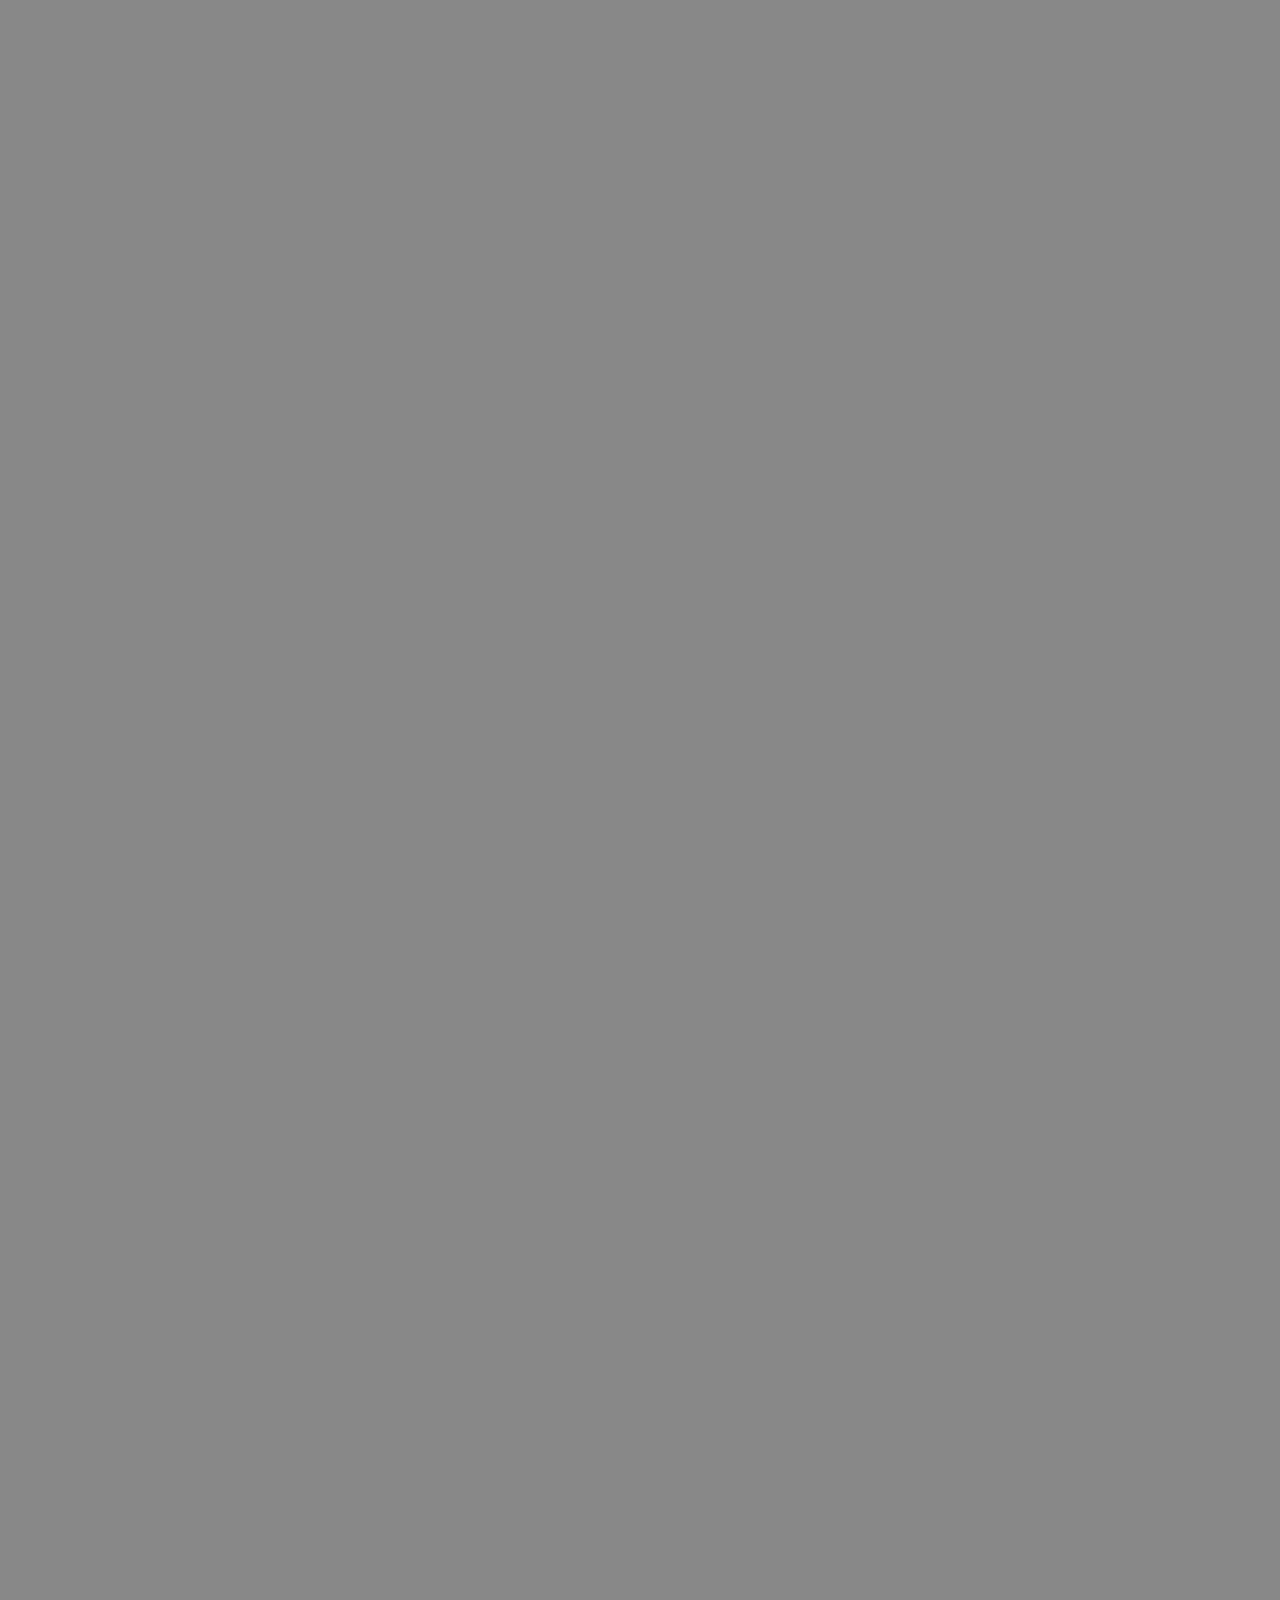
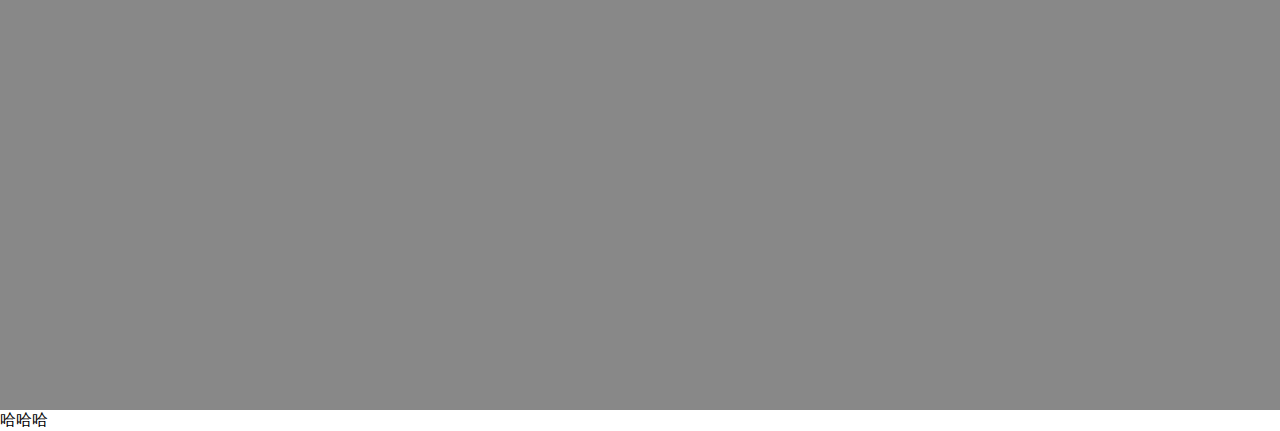
<file: Musi163/index.html>
<!DOCTYPE html>
<html lang="en">
<head>
    <meta charset="UTF-8">
    <meta name="viewport" content="width=device-width, initial-scale=1.0">
    <title>Document</title>
    <style>
        *{
            margin: 0;
            padding: 0;
            scroll-behavior: smooth;
        }
    </style>
</head>
<body>
    <div id="haha" style="height: 2010px;width: 100vw;background: #888;">

    </div>
    <p id="pp">哈哈哈</p>
<script>
    window.onload = function(){
        document.querySelector('#haha').onclick = function(){
            // console.log(document.querySelector('#pp').offsetTop)
            let a =2003;
            window.scrollTo(0,200);
            console.log(a/100)
            // setoffsettop(2)
        }
    }
    function setoffsettop(i){
        
        setTimeout(function(){
            alert('aaa')
        },1000)
    } 
</script>
</body>
</html>
</file>
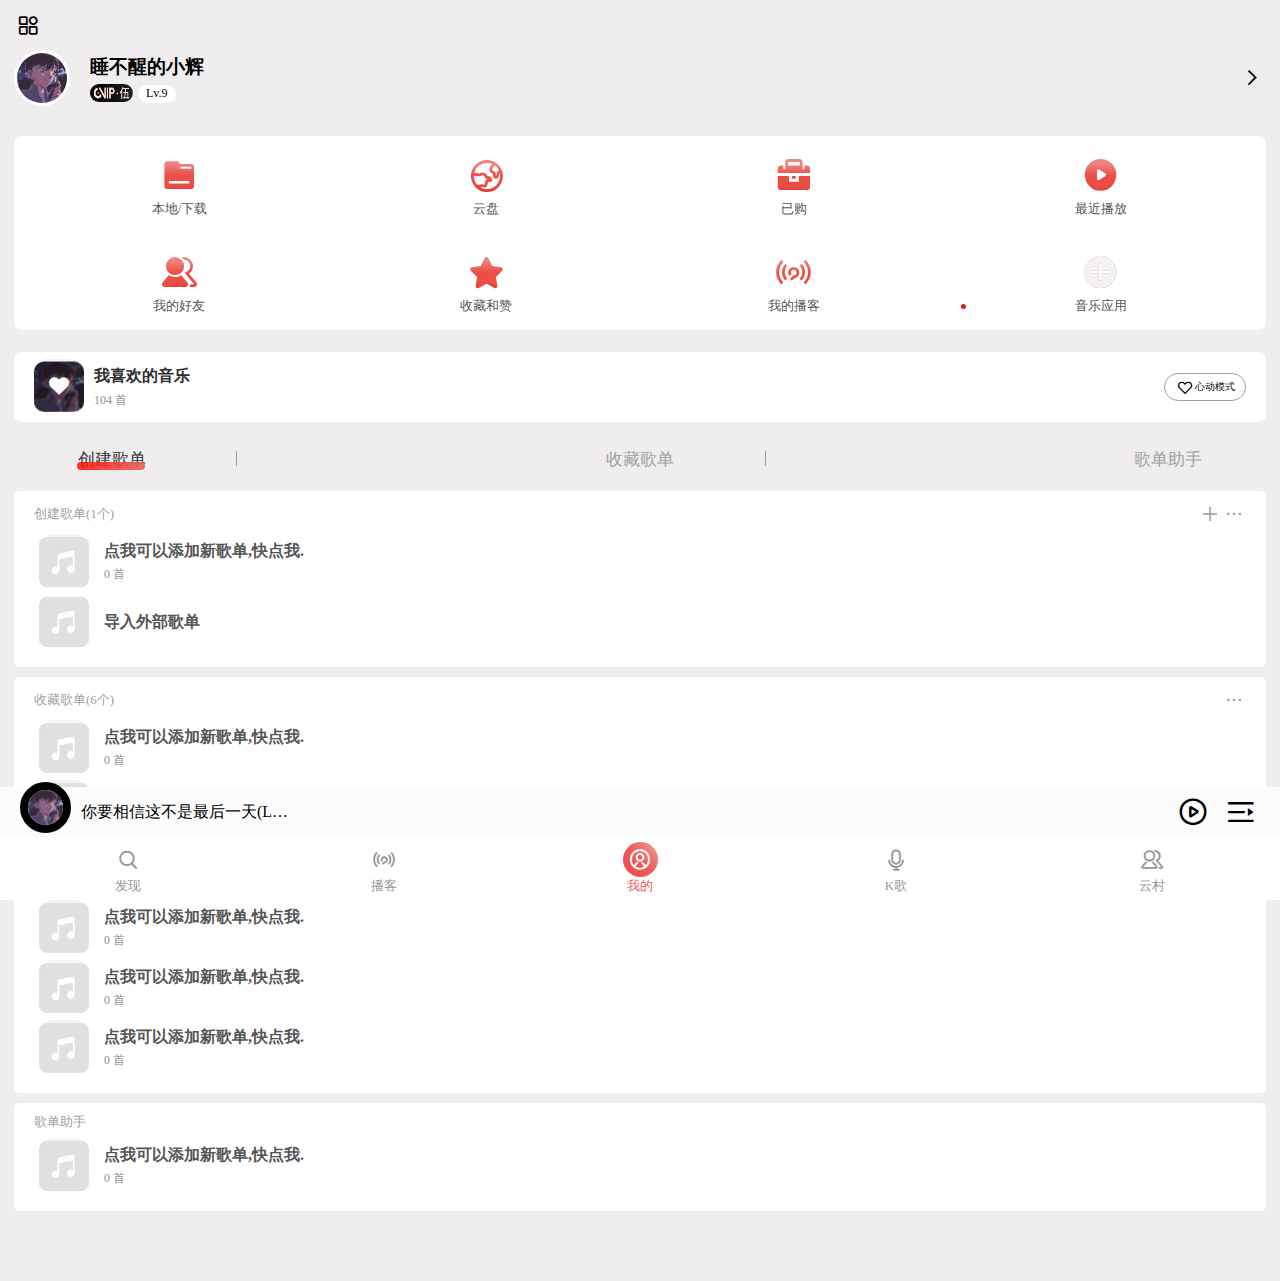
<file: Musi163/personal.html>
<!DOCTYPE html>
<html lang="en">
<head>
    <meta charset="UTF-8">
    <meta name="viewport" content="width=device-width, initial-scale=1.0">
    <title>我的信息</title>

    <!-- 引入公共样式 -->
    <link rel="stylesheet" href="./css/style.css">
    <!-- 引入本页面css -->
    <link rel="stylesheet" href="./css/personal.css">

    <!-- 引入本页面js -->
    <script src="./js/personal.js"></script>
</head>
<body>
    <div class="page">
        <div class="herder">
            <i class="iconfontheaderdefault">&#xe6ef;</i>
        </div>
        <div class="content">
            <!-- 个人信息如头像,个人昵称,等级等信息 -->
            <div class="User">
                <div class="usercenter">
                    <div class="userimg">
                        <img src="./img/user/userimg.jpg" alt="">
                    </div>
                    <div class="userinfo">
                        <div class="username">
                            <h3>睡不醒的小辉</h3>
                        </div>
                        <div class="userlevel">
                            <span class="level levelsvip"></span><span class="level">Lv.9</span>
                        </div>
                    </div>
                </div>
                <div class="userhref"><i class="iconfontuserleft">&#xe748;</i></div>
            </div>

            <div class="usermin" style="display: none;">
                <div class="usermincontent">
                    <div class="userminleft">
                        <i class="iconfontheaderdefault">&#xe6ef;</i>
                    </div>
                    <div class="userminitem">
                        <img src="./img/user/userimg-min.jpg" alt="">
                        <p>睡不醒的小辉</p>
                    </div>

                    <div class="userminright"></div>
                </div>
            </div>
            <!-- 个人信息结束 -->


            <!-- 宫格组 -->
            <div class="grid">
                <div class="gridlist">
                    <div class="griditem">
                        <div class="griditemicon"><i class="iconfontgrid">&#xe82c;</i></div>
                        <div class="griditemtext"><span>本地/下载</span></div>
                    </div>
                    <div class="griditem">
                        <div class="griditemicon"><i class="iconfontgrid">&#xe781;</i></div>
                        <div class="griditemtext"><span>云盘</span></div>
                    </div>
                    <div class="griditem">
                        <div class="griditemicon"><i class="iconfontgrid">&#xe86d;</i></div>
                        <div class="griditemtext"><span>已购</span></div>
                    </div>
                    <div class="griditem">
                        <div class="griditemicon"><i class="iconfontgrid">&#xe72f;</i></div>
                        <div class="griditemtext"><span>最近播放</span></div>
                    </div>

                    <div class="griditem">
                        <div class="griditemicon"><i class="iconfontgrid">&#xe825;</i></div>
                        <div class="griditemtext"><span>我的好友</span></div>
                    </div>
                    <div class="griditem">
                        <div class="griditemicon"><i class="iconfontgrid">&#xe884;</i></div>
                        <div class="griditemtext"><span>收藏和赞</span></div>
                    </div>
                    <div class="griditem">
                        <div class="griditemicon"><i class="iconfontgrid">&#xe8b7;</i></div>
                        <div class="griditemtext"><span>我的播客</span></div>
                    </div>
                    <div class="griditem app">
                        <div class="griditemicon"><i class="iconfontgrid">&#xe810;</i></div>
                        <div class="griditemtext"><span>音乐应用</span></div>
                    </div>
                </div>
               
            </div>
            <!-- 宫格组结束 -->

            <!-- 我喜欢的音乐 -->
            <div class="musiclove">
                <div class="musicloveinfo">
                    <div class="musicloveinfoleft">
                        <div class="musicloveimg">
                            <img src="./img/user/userimg-min.jpg" alt="">
                            <span><i class="iconfontlove">&#xe721;</i></span>
                        </div>
                        <div class="musicloveinfocontent">
                            <h4 class="lovetitle">我喜欢的音乐</h4>
                            <p class="lovecount"><span>104</span> 首</p>
                        </div>
                    </div>
                    <div class="musicloveinforight">
                        <div class="musicloveinfoBeckoning">
                            <i class="iconfontloveright">&#xe8a8;</i> <span>心动模式</span>
                        </div>
                    </div>
                </div>
            </div>
            <!-- 我喜欢的音乐结束 -->

            <!-- 我的歌单内容 -->
            <div class="tabs " id="tabsinfo" style="">
                <div class="tabs-wrap" id="tabheater" style="width: 90%;">
                    <div id="tabcreate" class="tabs-nav active" >创建歌单</div>
                    <div id="tabsong_sheet" class="tabs-nav">收藏歌单</div>
                    <div id="tabpo" class="tabs-nav">歌单助手</div>
                </div>
            </div>
            <!-- 歌单内容详情 -->
            <div class="tabs-content">
                <div class="tabs-content-info" id="sscreate">
                    <div class="tabscontenttop">
                        <div class="tabscontenttop-left">
                            <p>创建歌单(<span>1</span>个)</p>
                        </div>
                        <div class="tabscontenttop-right">
                            <i class="iconfonttabscontenttop">&#xe8a1;</i><i class="iconfonttabscontenttop" style="">&#xe77e;</i>
                        </div>
                    </div>
                    <!-- 个人创建歌单 -->
                    <div class="tabscontentcontent">
                        <div class="tabscontentitem" onclick="tabaddchild(this)">
                            <div class="song_sheet">
                                <div class="ssimg music"><img src="./img/musicdefault.jpg" alt=""></div>
                                <div class="ssinfo">
                                    <h4 class="ssname">点我可以添加新歌单,快点我.</h4>
                                    <p class="sscount"><span>0</span>&nbsp;首</p>
                                </div>
                            </div>

                            <div class="song_sheet">
                                <div class="ssimg"><img src="./img/musicdefault.jpg" alt=""></div>
                                <div class="ssinfo">
                                    <h4 class="ssname">导入外部歌单</h4>
                                    <!-- <p class="sscount"><span>0</span>首</p> -->
                                </div>
                            </div>
                        </div>
                    </div>
                    <!-- 个人歌单内容结束 -->
                </div>
                    <!-- 个人创建歌单结束 -->
                    
                <!-- 收藏歌单 -->
                <div class="tabs-content-info" id="song_sheet">
                    <div class="tabscontenttop">
                        <div class="tabscontenttop-left">
                            <p>收藏歌单(<span>6</span>个)</p>
                        </div>
                        <div class="tabscontenttop-right">
                            <i class="iconfonttabscontenttop" style="">&#xe77e;</i>
                        </div>
                    </div>
                    <!-- 收藏的歌单 -->
                    <div class="tabscontentcontent">
                        <div class="tabscontentitem"  onclick="tabaddchild(this)">
                            <div class="song_sheet">
                                <div class="ssimg music"><img src="./img/musicdefault.jpg" alt=""></div>
                                <div class="ssinfo">
                                    <h4 class="ssname">点我可以添加新歌单,快点我.</h4>
                                    <p class="sscount"><span>0</span>&nbsp;首</p>
                                </div>
                            </div>

                            <div class="song_sheet">
                                <div class="ssimg music"><img src="./img/musicdefault.jpg" alt=""></div>
                                <div class="ssinfo">
                                    <h4 class="ssname">点我可以添加新歌单,快点我.</h4>
                                    <p class="sscount"><span>0</span>&nbsp;首</p>
                                </div>
                            </div>
                            <div class="song_sheet">
                                <div class="ssimg music"><img src="./img/musicdefault.jpg" alt=""></div>
                                <div class="ssinfo">
                                    <h4 class="ssname">点我可以添加新歌单,快点我.</h4>
                                    <p class="sscount"><span>0</span>&nbsp;首</p>
                                </div>
                            </div>
                            <div class="song_sheet">
                                <div class="ssimg music"><img src="./img/musicdefault.jpg" alt=""></div>
                                <div class="ssinfo">
                                    <h4 class="ssname">点我可以添加新歌单,快点我.</h4>
                                    <p class="sscount"><span>0</span>&nbsp;首</p>
                                </div>
                            </div>
                            <div class="song_sheet">
                                <div class="ssimg music"><img src="./img/musicdefault.jpg" alt=""></div>
                                <div class="ssinfo">
                                    <h4 class="ssname">点我可以添加新歌单,快点我.</h4>
                                    <p class="sscount"><span>0</span>&nbsp;首</p>
                                </div>
                            </div>
                            <div class="song_sheet">
                                <div class="ssimg music"><img src="./img/musicdefault.jpg" alt=""></div>
                                <div class="ssinfo">
                                    <h4 class="ssname">点我可以添加新歌单,快点我.</h4>
                                    <p class="sscount"><span>0</span>&nbsp;首</p>
                                </div>
                            </div>
                        </div>
                    </div>
                    <!-- 收藏歌单内容结束 -->
                </div>
                <!-- 收藏歌单结束 -->

                <div class="tabs-content-info" id="po">
                    <div class="tabscontenttop">
                        <div class="tabscontenttop-left">
                            <p>歌单助手</p>
                        </div>
                        <div class="tabscontenttop-right"></div>
                    </div>
                    <!-- 个人创建歌单 -->
                    <div class="tabscontentcontent">
                        <div class="tabscontentitem"  onclick="tabaddchild(this)">
                            <div class="song_sheet">
                                <div class="ssimg music"><img src="./img/musicdefault.jpg" alt=""></div>
                                <div class="ssinfo">
                                    <h4 class="ssname">点我可以添加新歌单,快点我.</h4>
                                    <p class="sscount"><span>0</span>&nbsp;首</p>
                                </div>
                            </div>



                        </div>


                    </div>
                    <!-- 个人歌单内容结束 -->
                </div>

                
            </div>
            <!-- 歌单内容结束 -->

            <div style="height: 50px;"></div>
        </div>
        <!-- 内容结束 -->


        <!-- 底部菜单栏 -->
        <div class="footer">
            <div class="musicplay">
                <div class="playcontent">
                    <div class="playleft">
                        <div class="songimg">
                            <img src="./img/user/userimg-min.jpg" alt="">
                        </div>
                        <div class="song_descibe">
                            <p>你要相信这不是最后一天(Live)-薛之谦</p>
                        </div>
                    </div>
                    <div class="playright">
                        <div class="btnplay">
                            <i class="iconplaybar">&#xe701;</i>
                        </div>
                        <div class="playlist">
                            <i class="iconplaybar">&#xe8f6;</i>
                        </div>
                    </div>
                </div>
                
            </div>
            <div class="tabbar">
                <div class="tabitem">
                    <div class="tabitem-icon"><i class="iconfontbar">&#xe8aa;</i></div>
                    <div class="tabitem-txt"><span>发现</span></div>
                </div>
                <div class="tabitem">
                    <div class="tabitem-icon"><i class="iconfontbar">&#xe8b7;</i></div>
                    <div class="tabitem-txt"><span>播客</span></div>
                </div>
                <div class="tabitem active">
                    <div class="tabitem-icon"><i class="iconfontbar">&#xe8cd;</i></div>
                    <div class="tabitem-txt"><span>我的</span></div>
                </div>
                <div class="tabitem">
                    <div class="tabitem-icon"><i class="iconfontbar">&#xe8ae;</i></div>
                    <div class="tabitem-txt"><span>K歌</span></div>
                </div>
                <div class="tabitem">
                    <div class="tabitem-icon"><i class="iconfontbar">&#xe771;</i></div>
                    <div class="tabitem-txt"><span>云村</span></div>
                </div>
            </div>
        </div>
    </div>
    <script>

    </script>
</body>
</html>
</file>
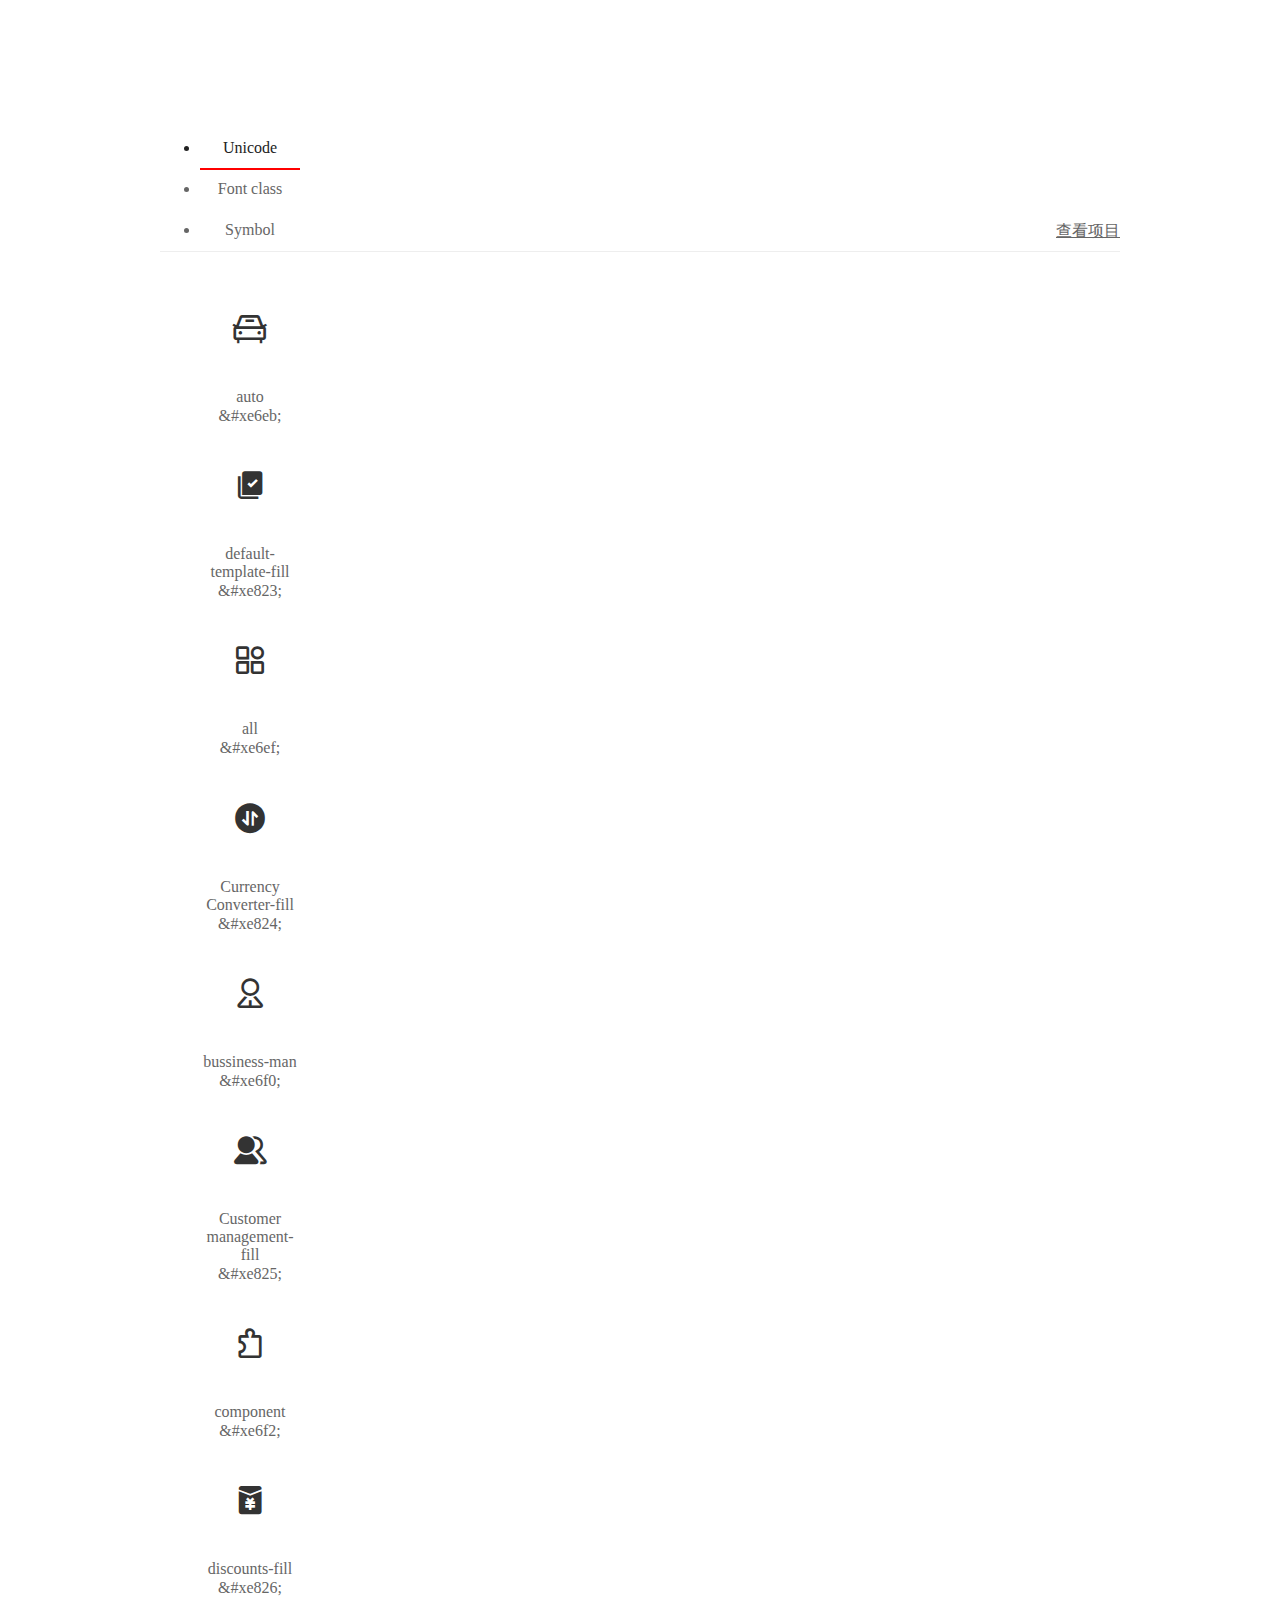
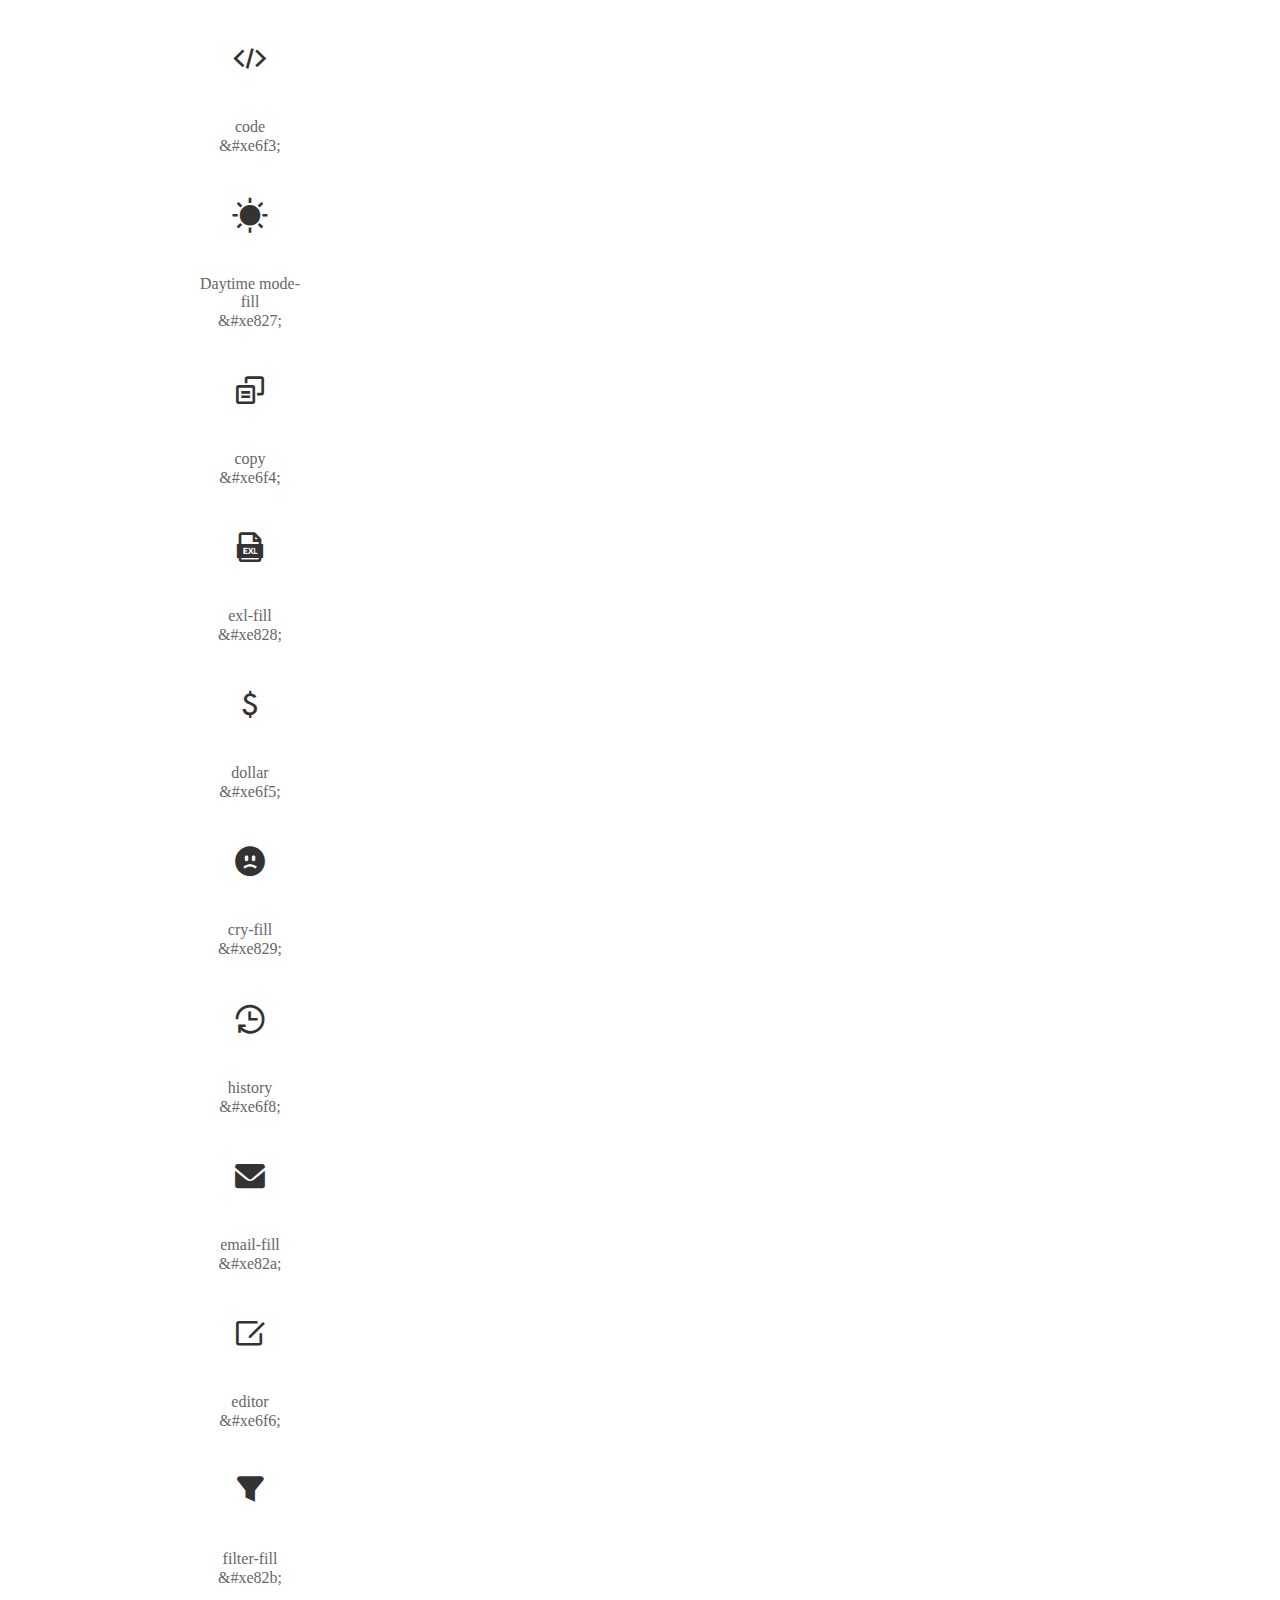
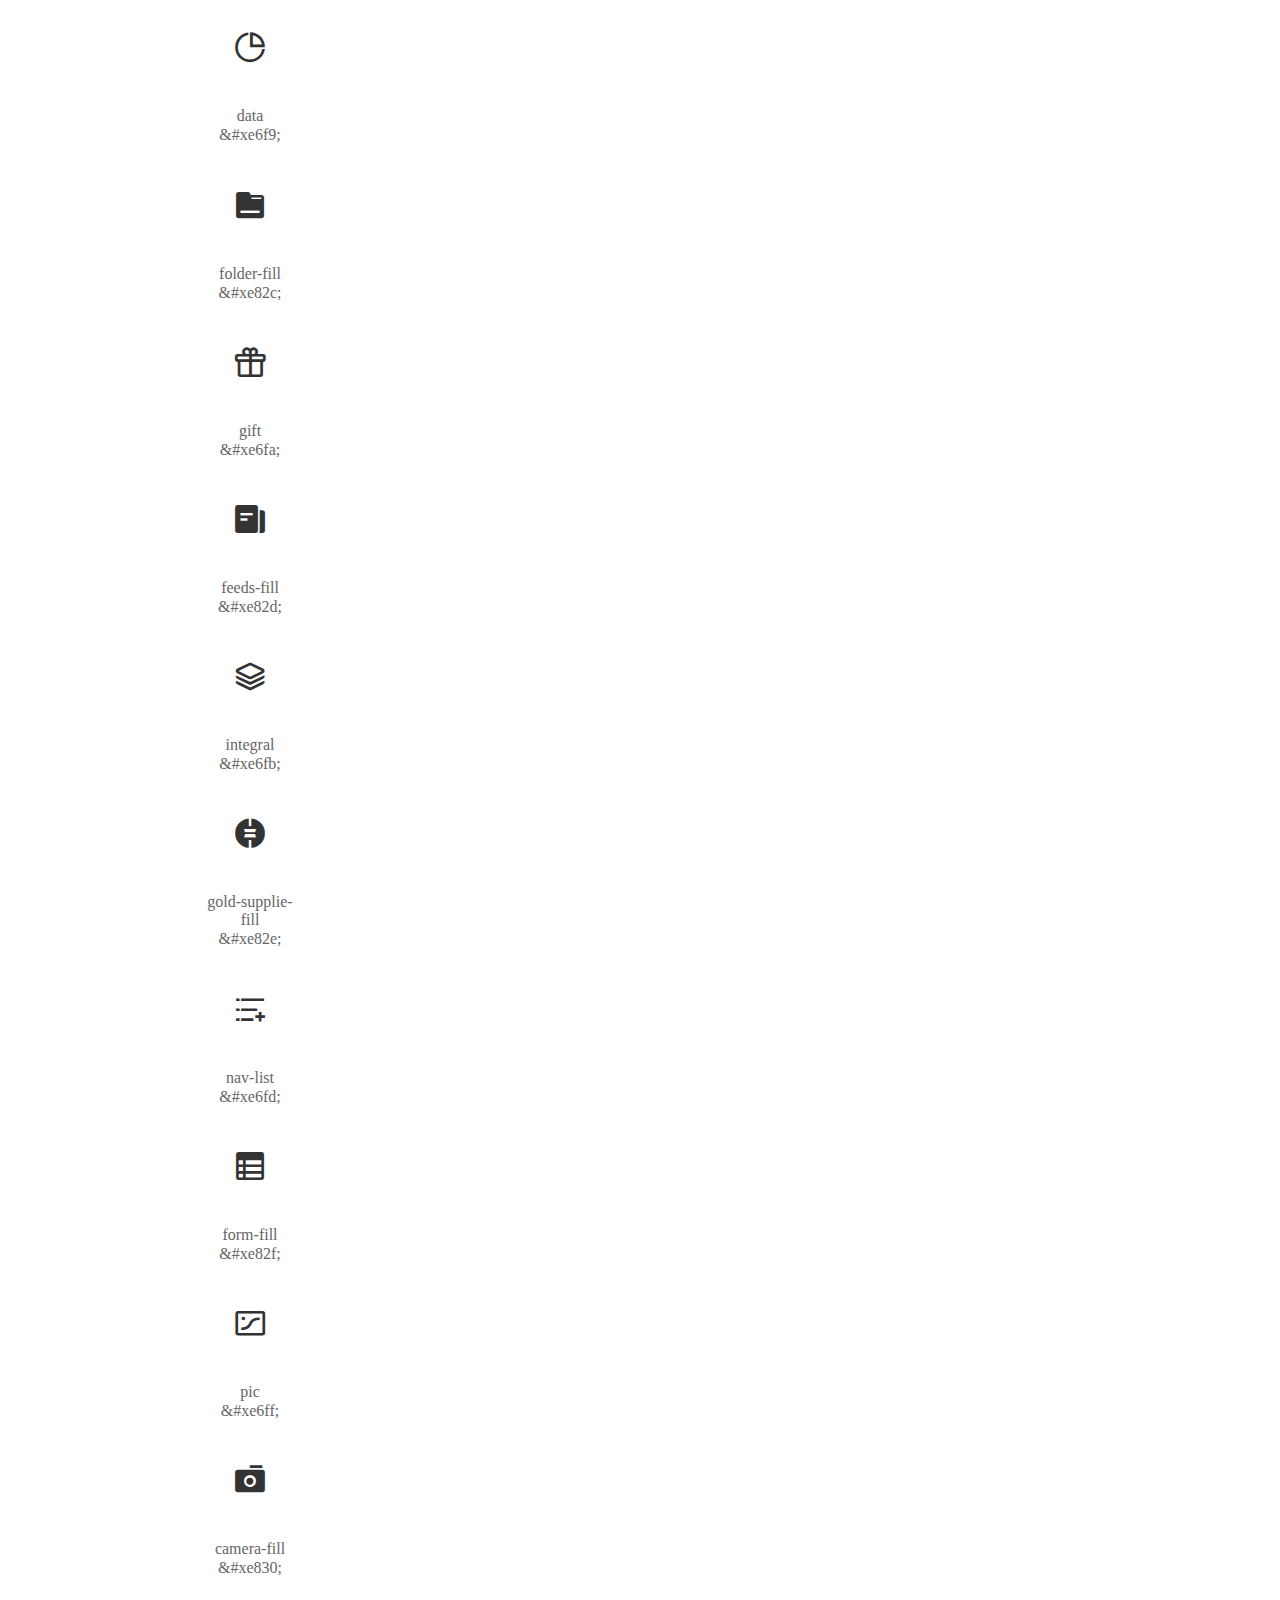
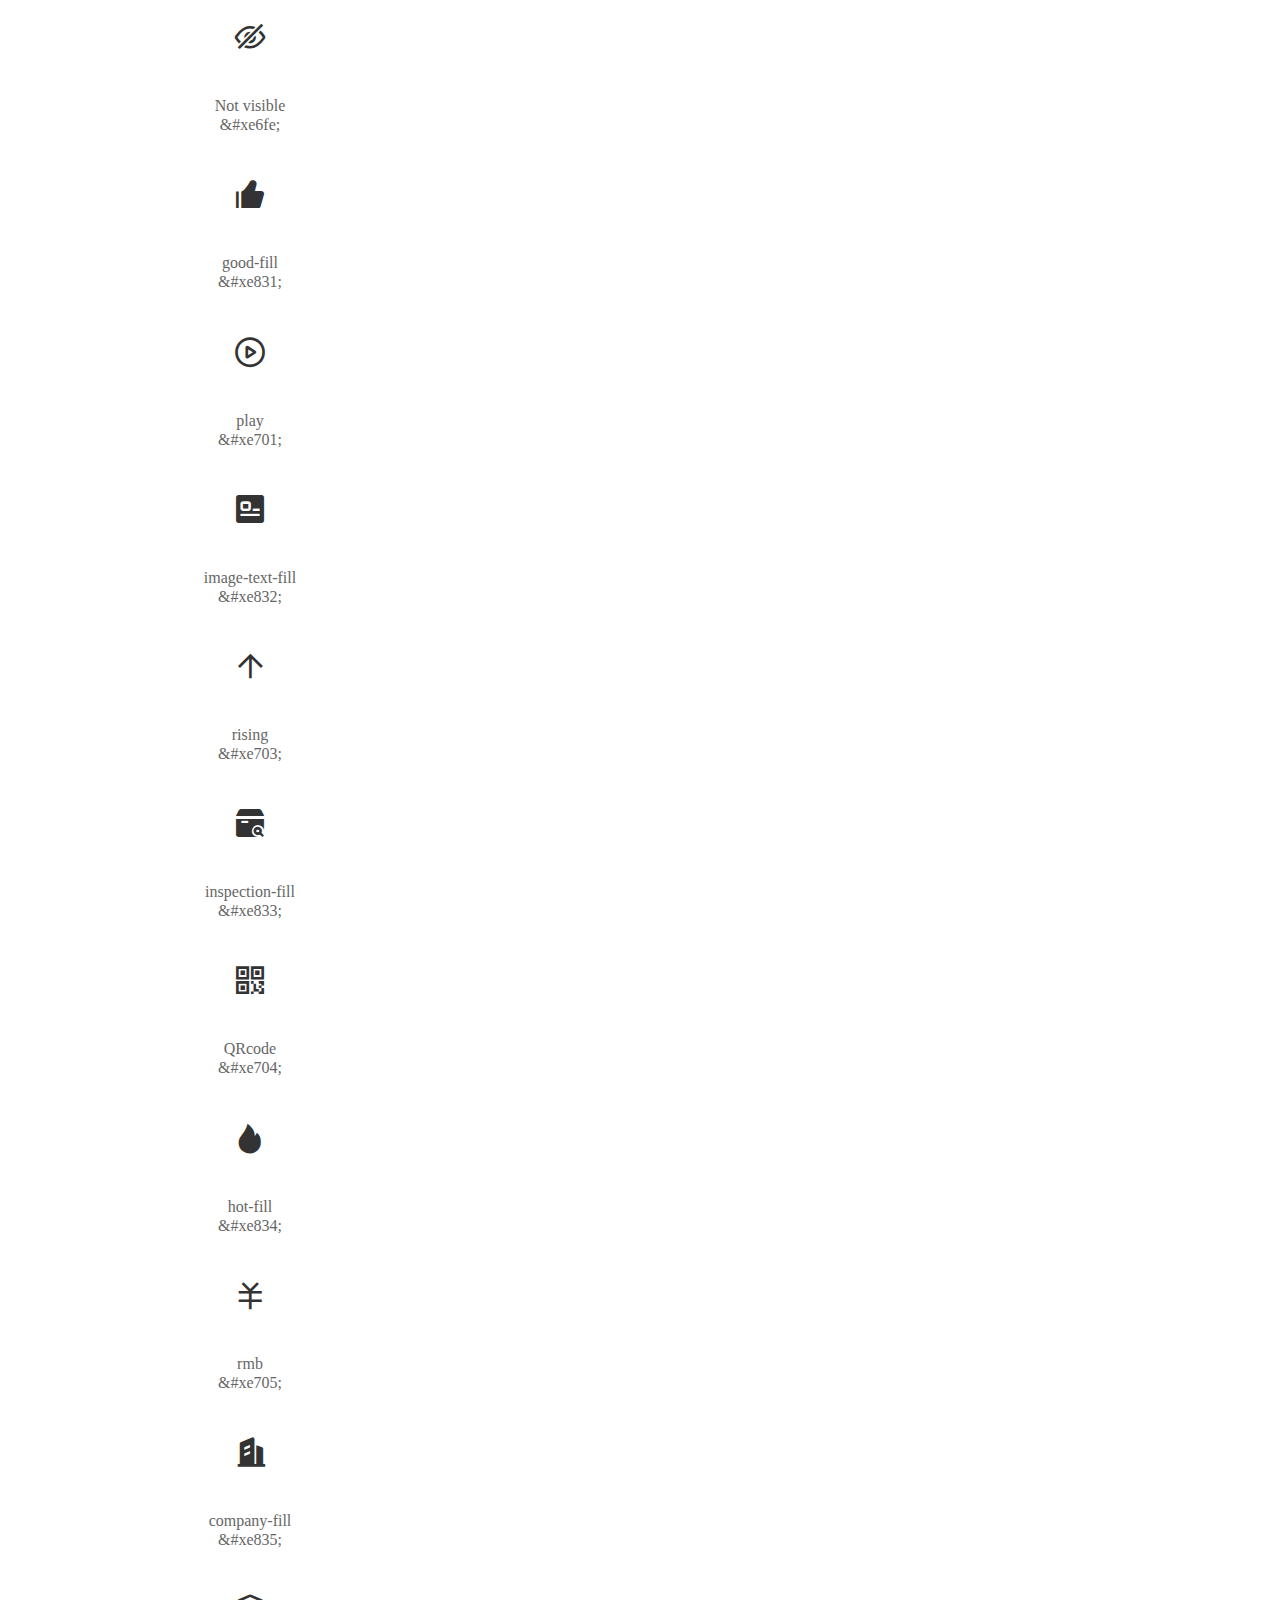
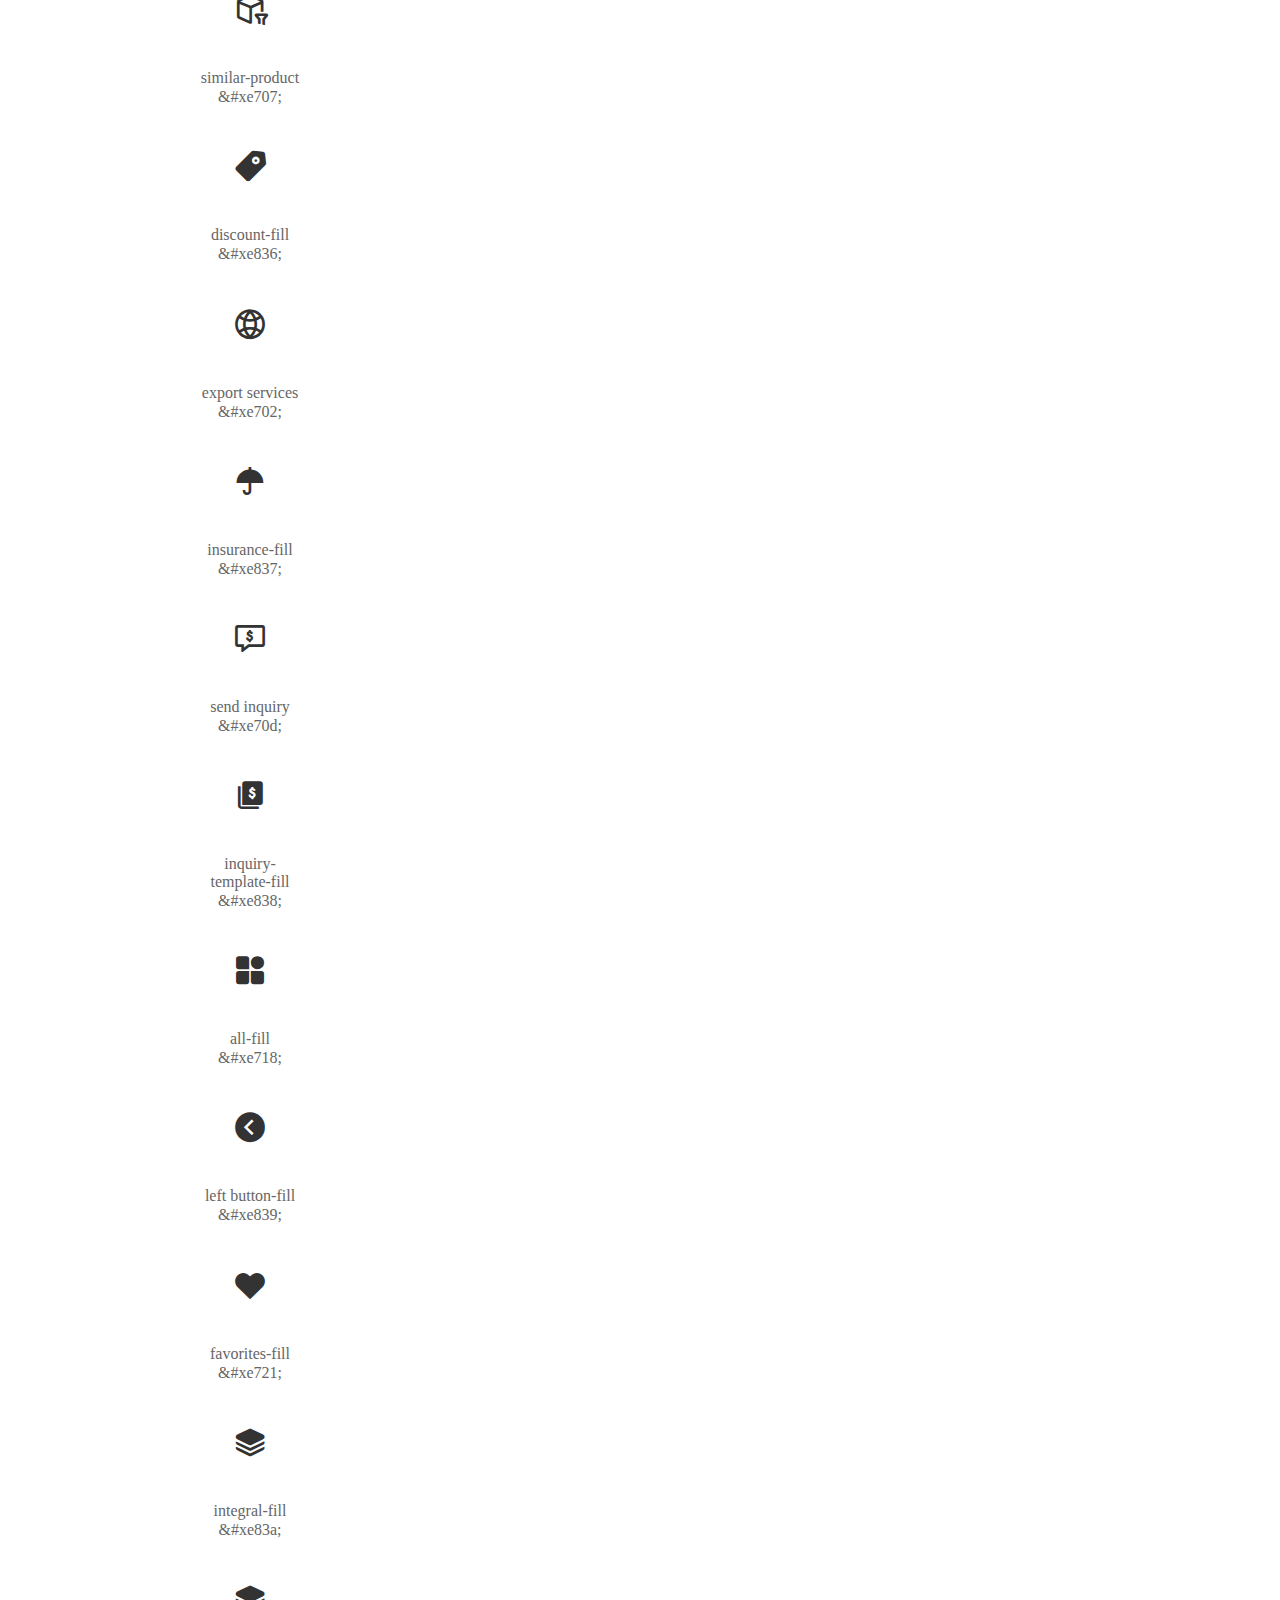
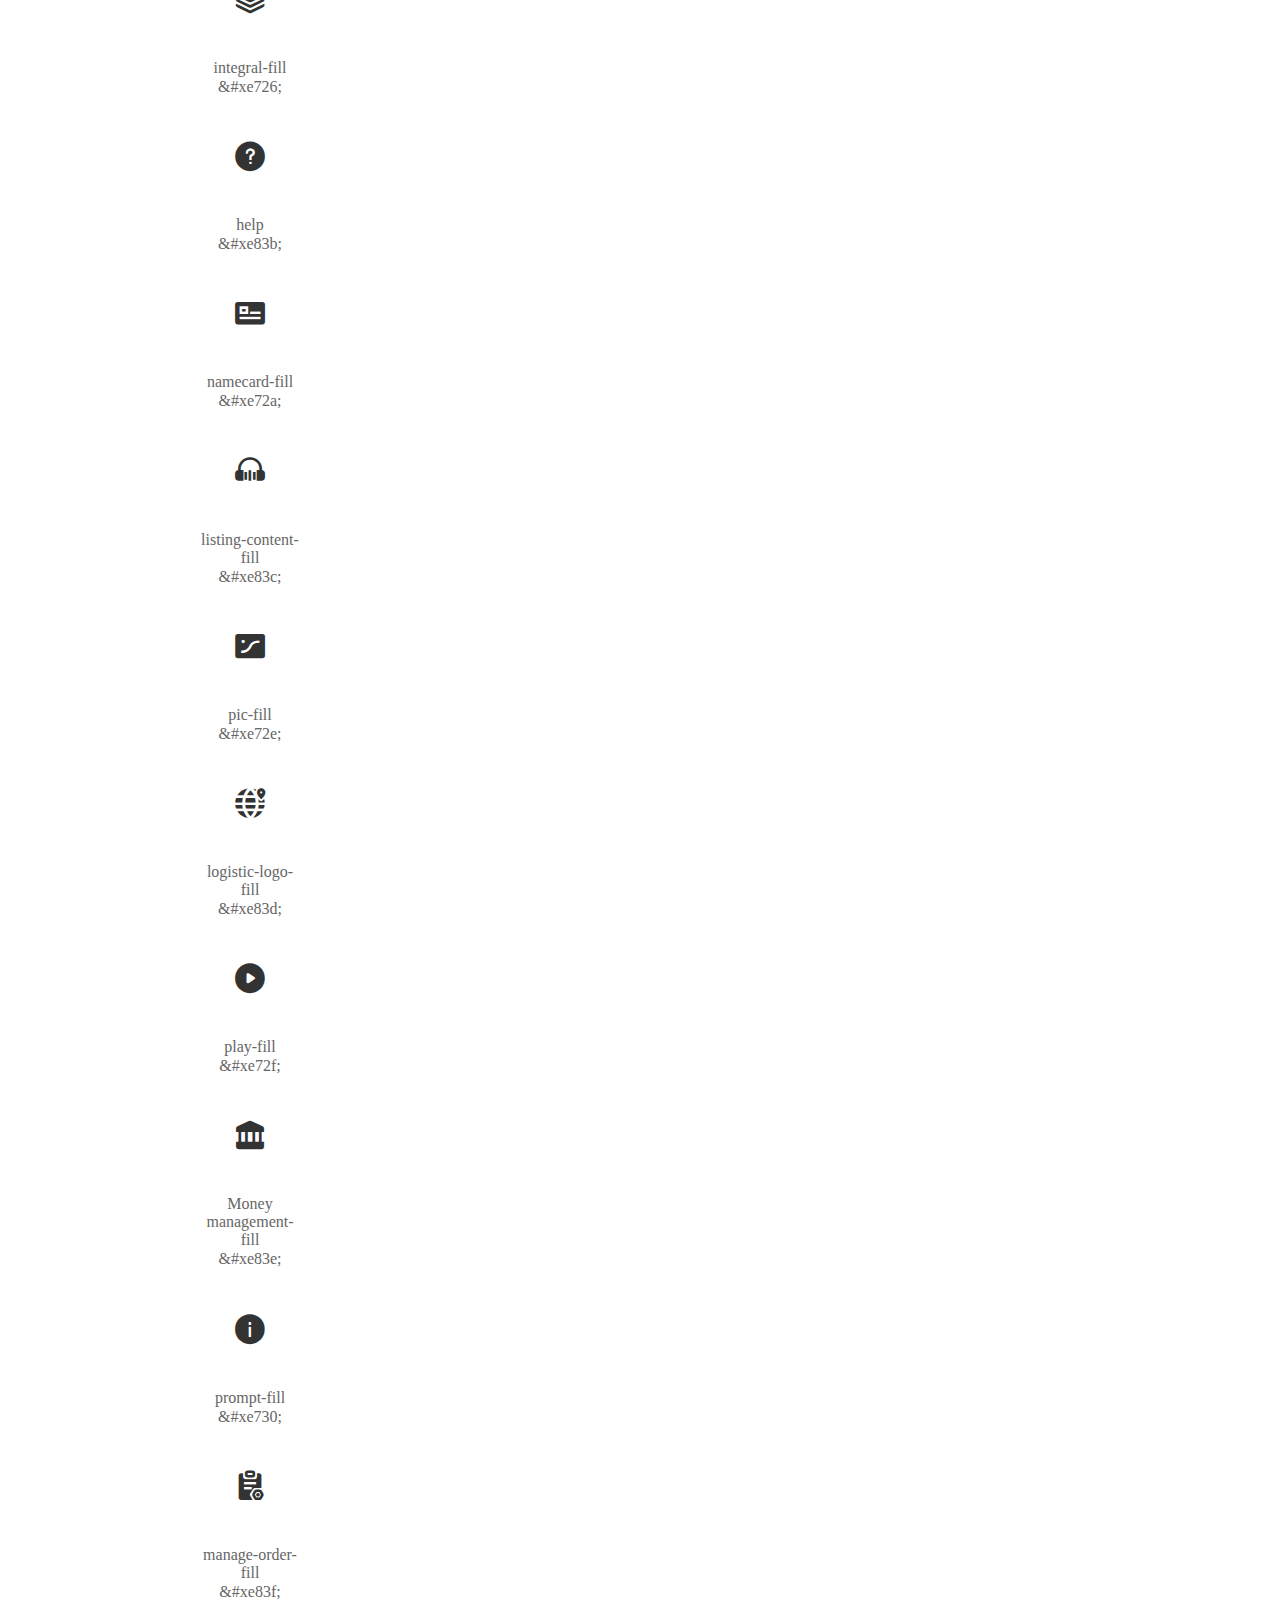
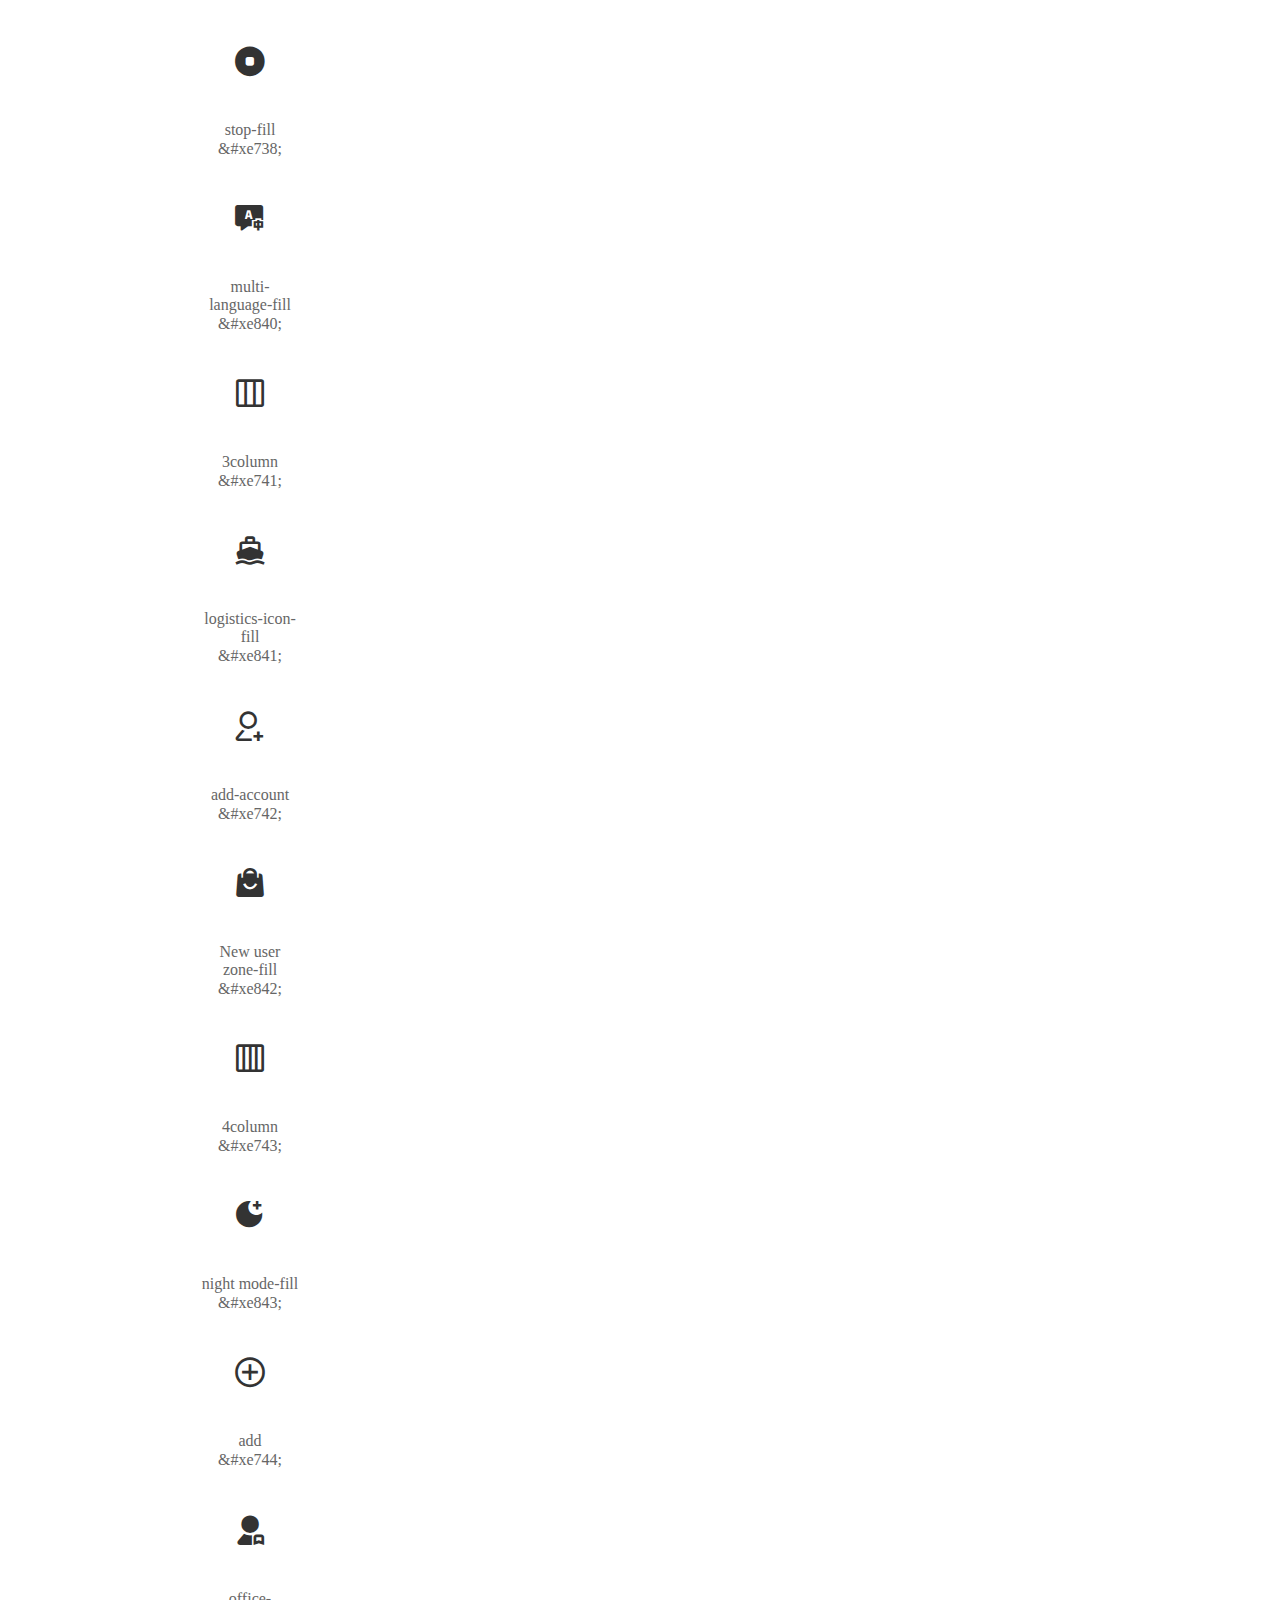
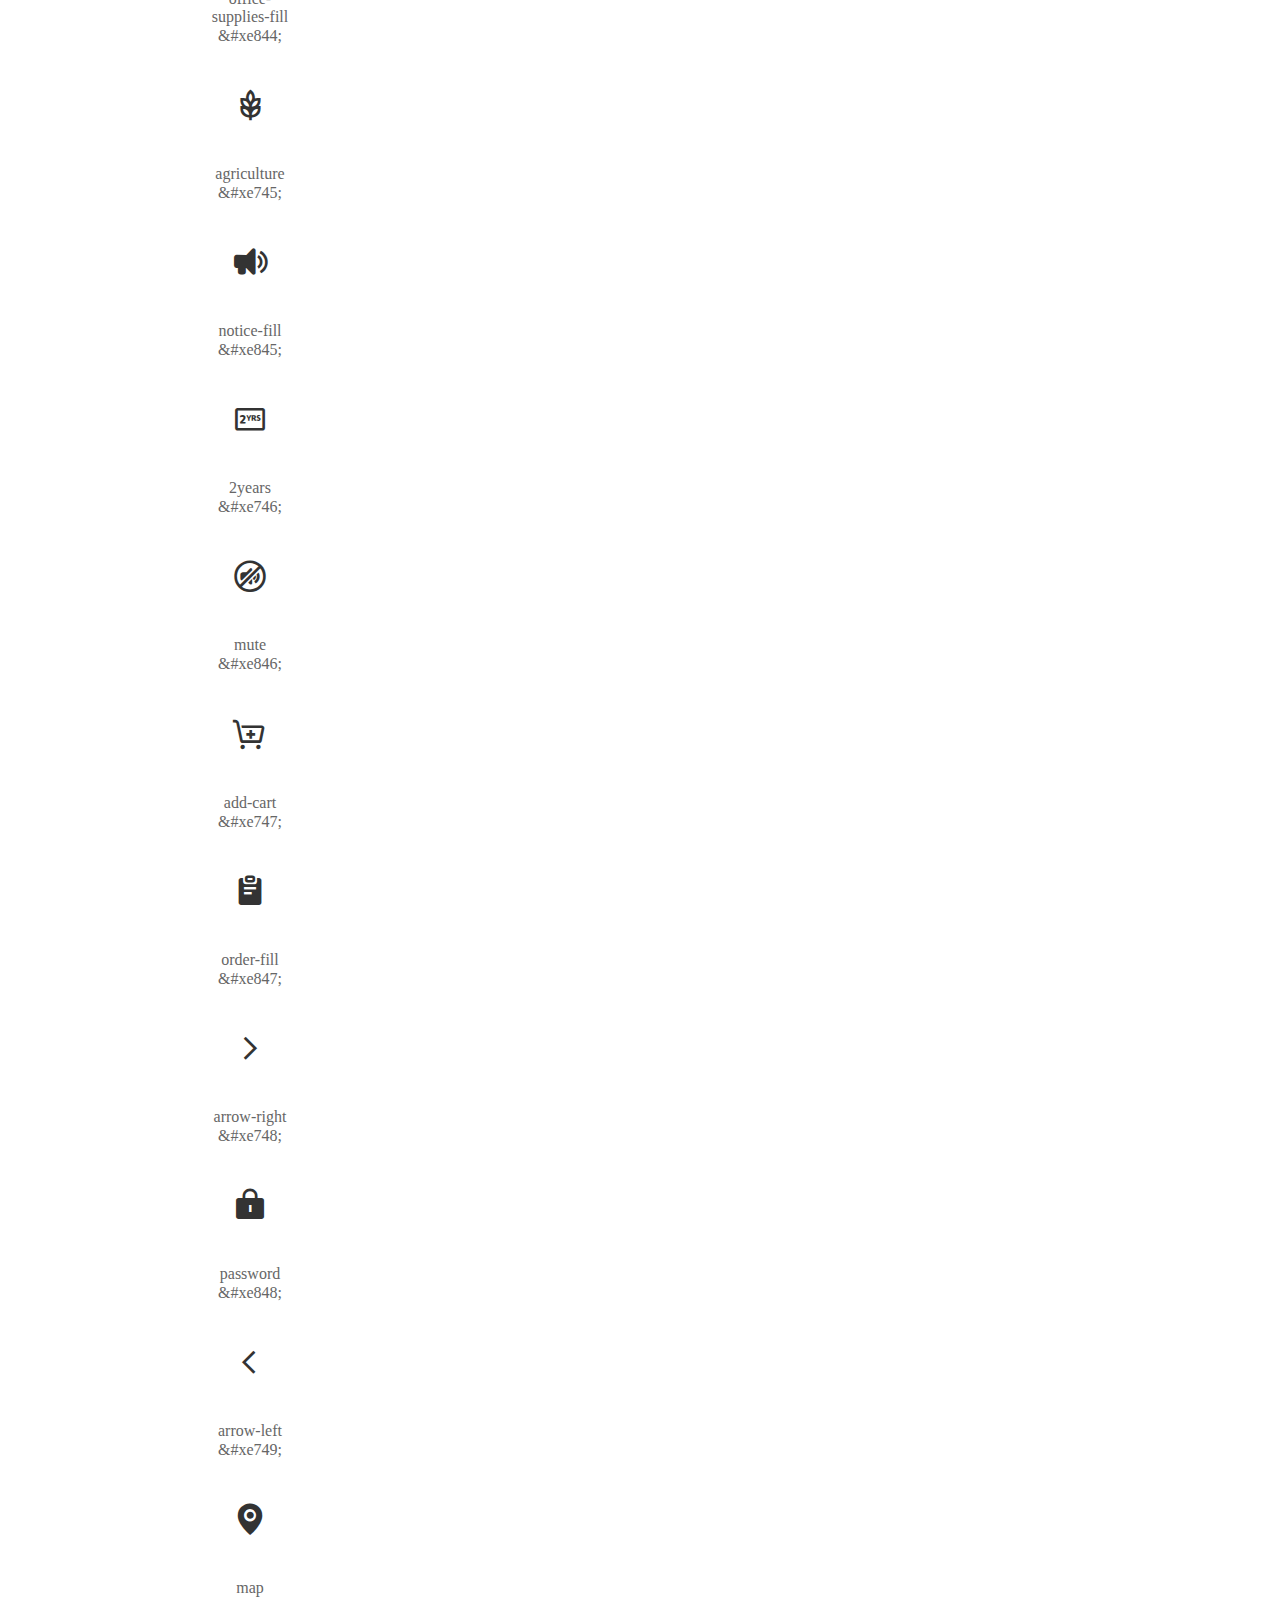
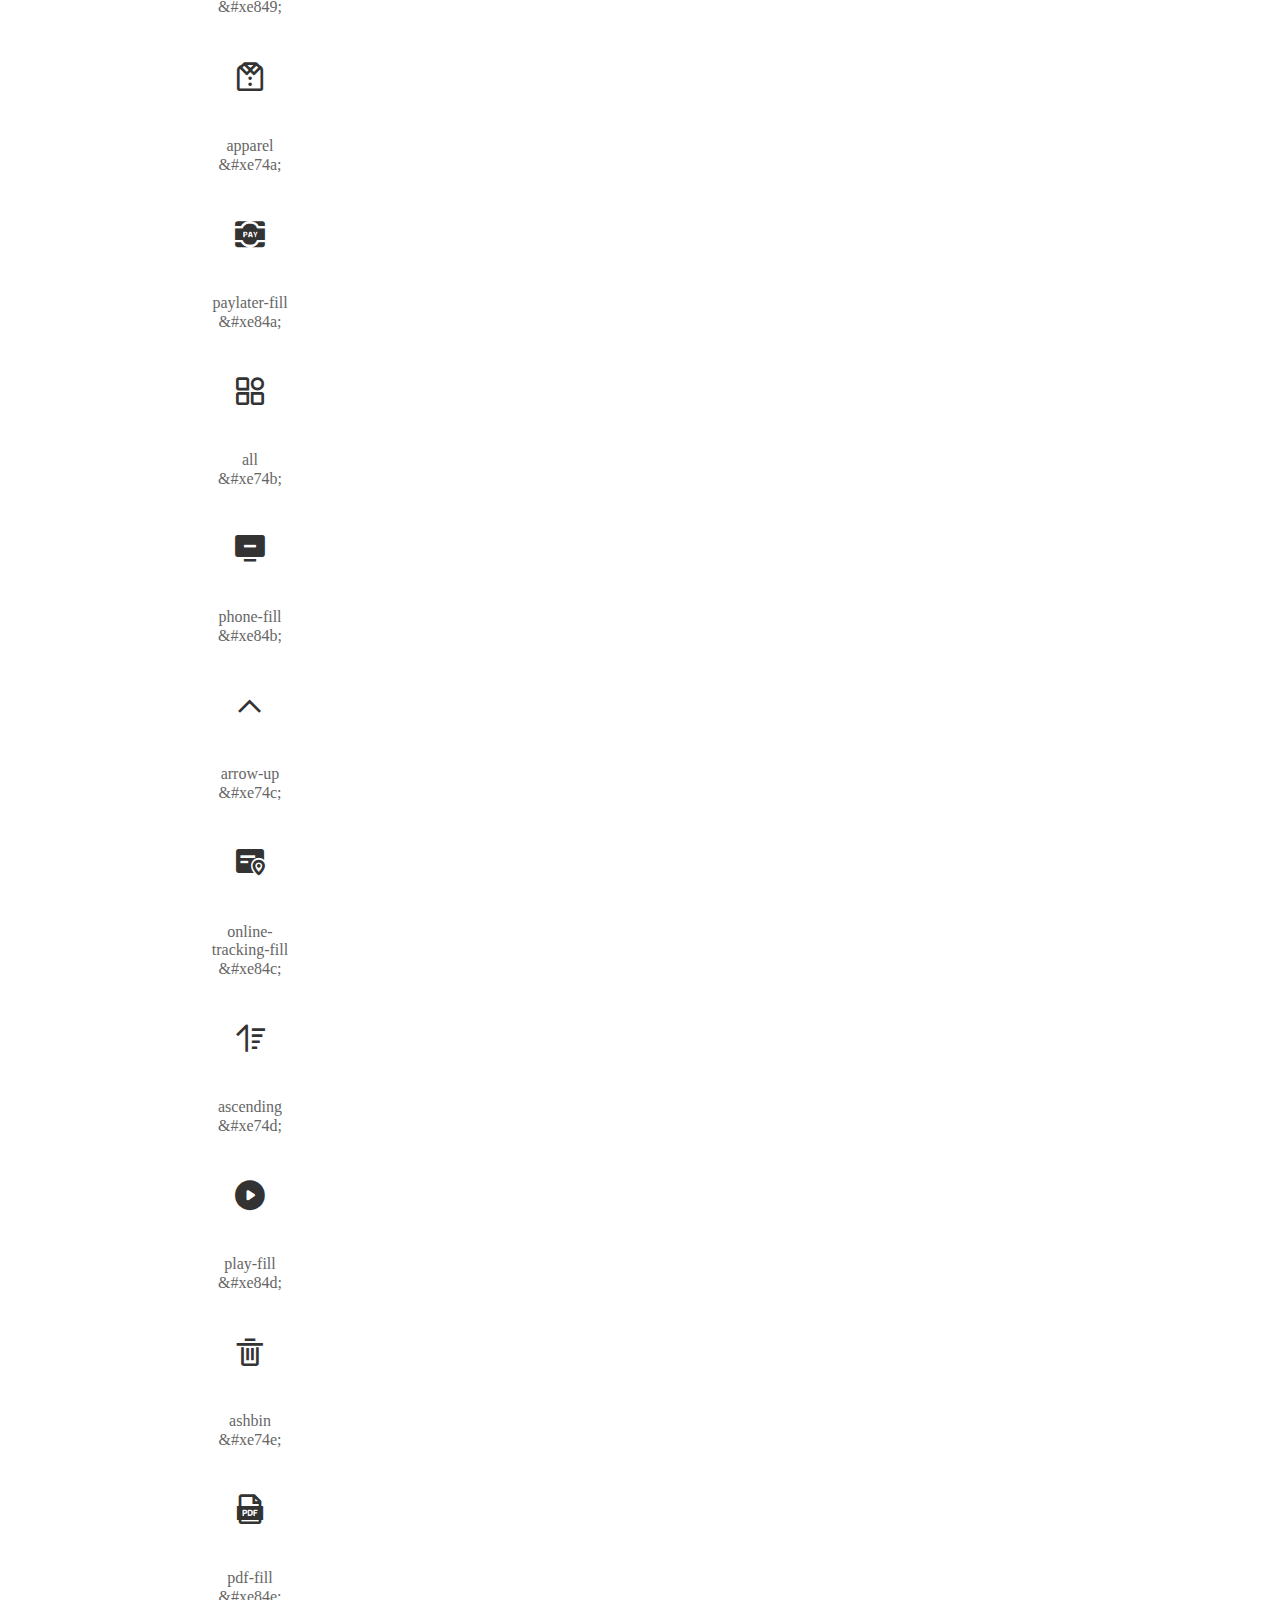
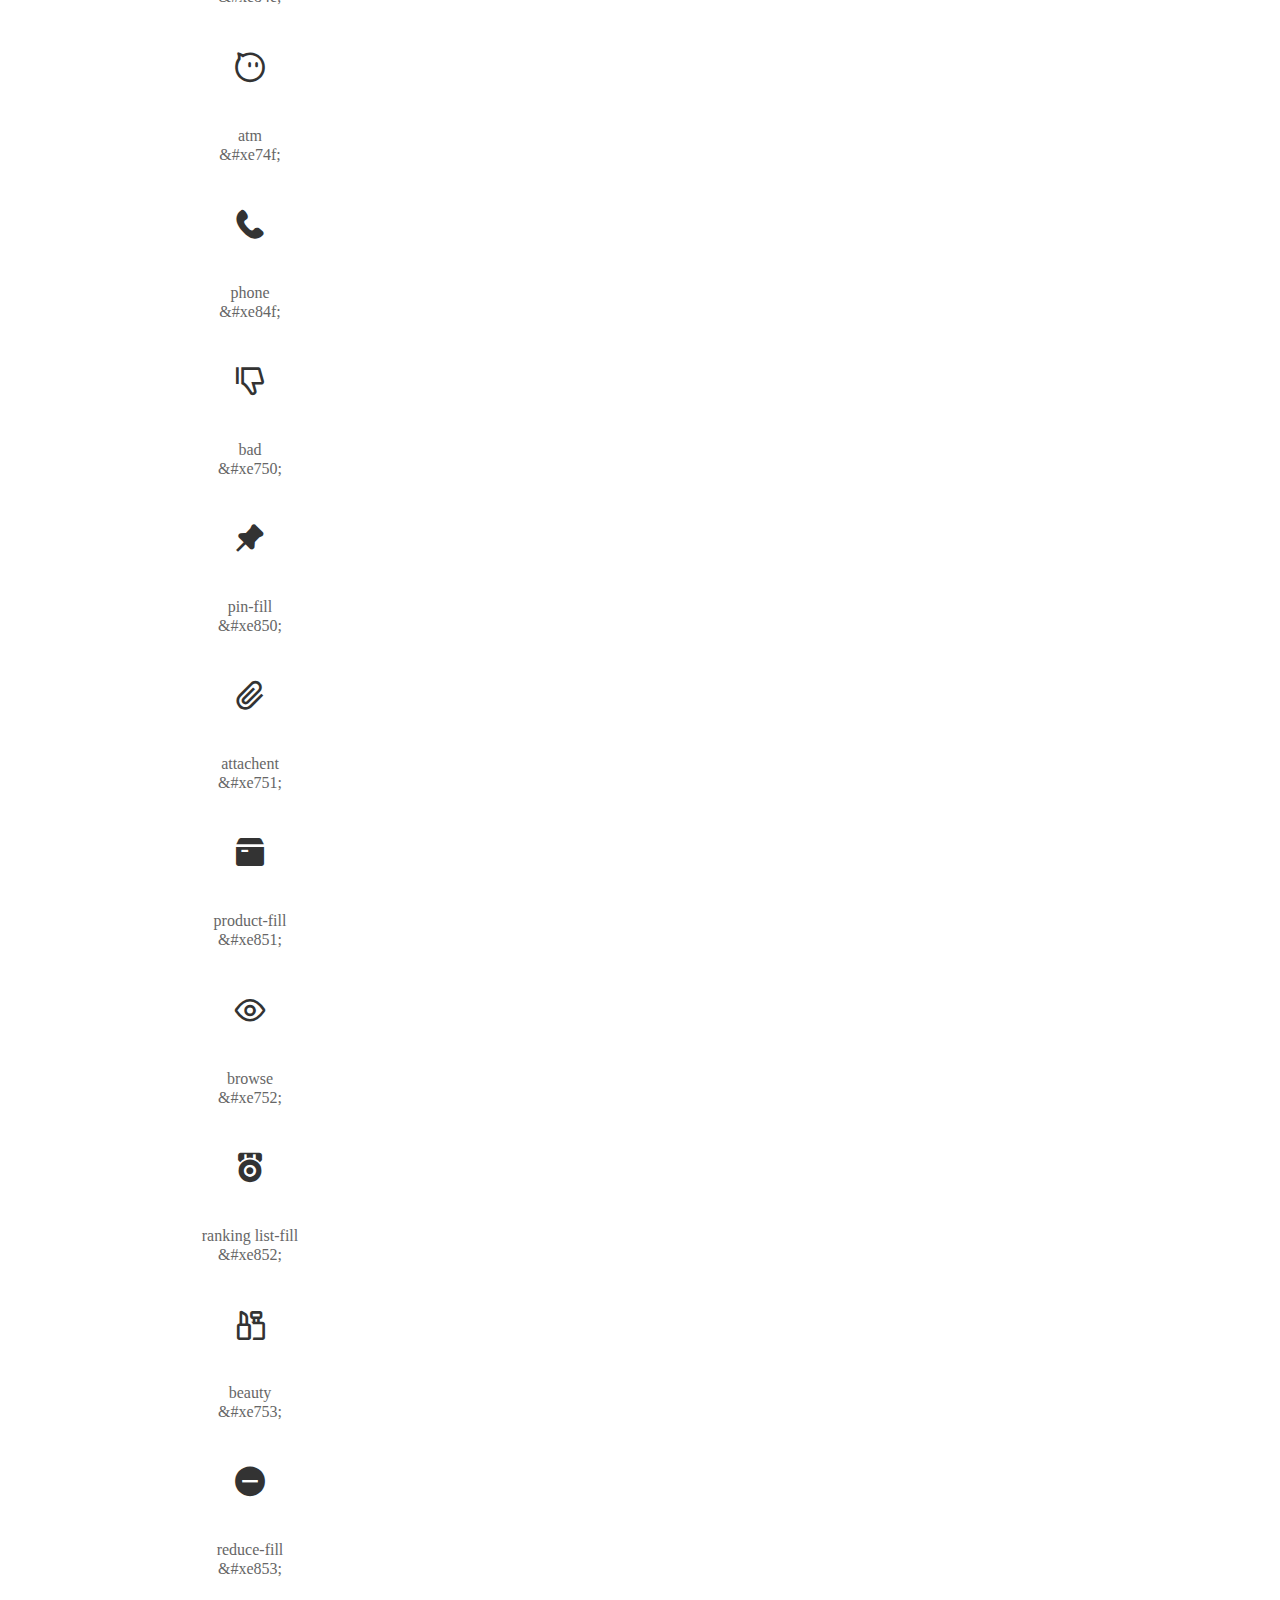
<file: Musi163/icon/demo_index.html>
<!DOCTYPE html>
<html>
<head>
  <meta charset="utf-8"/>
  <title>IconFont Demo</title>
  <link rel="shortcut icon" href="https://img.alicdn.com/tps/i4/TB1_oz6GVXXXXaFXpXXJDFnIXXX-64-64.ico" type="image/x-icon"/>
  <link rel="stylesheet" href="https://g.alicdn.com/thx/cube/1.3.2/cube.min.css">
  <link rel="stylesheet" href="demo.css">
  <link rel="stylesheet" href="iconfont.css">
  <script src="iconfont.js"></script>
  <!-- jQuery -->
  <script src="https://a1.alicdn.com/oss/uploads/2018/12/26/7bfddb60-08e8-11e9-9b04-53e73bb6408b.js"></script>
  <!-- 代码高亮 -->
  <script src="https://a1.alicdn.com/oss/uploads/2018/12/26/a3f714d0-08e6-11e9-8a15-ebf944d7534c.js"></script>
</head>
<body>
  <div class="main">
    <h1 class="logo"><a href="https://www.iconfont.cn/" title="iconfont 首页" target="_blank">&#xe86b;</a></h1>
    <div class="nav-tabs">
      <ul id="tabs" class="dib-box">
        <li class="dib active"><span>Unicode</span></li>
        <li class="dib"><span>Font class</span></li>
        <li class="dib"><span>Symbol</span></li>
      </ul>
      
      <a href="https://www.iconfont.cn/manage/index?manage_type=myprojects&projectId=1730279" target="_blank" class="nav-more">查看项目</a>
      
    </div>
    <div class="tab-container">
      <div class="content unicode" style="display: block;">
          <ul class="icon_lists dib-box">
          
            <li class="dib">
              <span class="icon iconfont">&#xe6eb;</span>
                <div class="name">auto</div>
                <div class="code-name">&amp;#xe6eb;</div>
              </li>
          
            <li class="dib">
              <span class="icon iconfont">&#xe823;</span>
                <div class="name">default-template-fill</div>
                <div class="code-name">&amp;#xe823;</div>
              </li>
          
            <li class="dib">
              <span class="icon iconfont">&#xe6ef;</span>
                <div class="name">all</div>
                <div class="code-name">&amp;#xe6ef;</div>
              </li>
          
            <li class="dib">
              <span class="icon iconfont">&#xe824;</span>
                <div class="name">Currency Converter-fill</div>
                <div class="code-name">&amp;#xe824;</div>
              </li>
          
            <li class="dib">
              <span class="icon iconfont">&#xe6f0;</span>
                <div class="name">bussiness-man</div>
                <div class="code-name">&amp;#xe6f0;</div>
              </li>
          
            <li class="dib">
              <span class="icon iconfont">&#xe825;</span>
                <div class="name">Customer management-fill</div>
                <div class="code-name">&amp;#xe825;</div>
              </li>
          
            <li class="dib">
              <span class="icon iconfont">&#xe6f2;</span>
                <div class="name">component</div>
                <div class="code-name">&amp;#xe6f2;</div>
              </li>
          
            <li class="dib">
              <span class="icon iconfont">&#xe826;</span>
                <div class="name">discounts-fill</div>
                <div class="code-name">&amp;#xe826;</div>
              </li>
          
            <li class="dib">
              <span class="icon iconfont">&#xe6f3;</span>
                <div class="name">code</div>
                <div class="code-name">&amp;#xe6f3;</div>
              </li>
          
            <li class="dib">
              <span class="icon iconfont">&#xe827;</span>
                <div class="name">Daytime mode-fill</div>
                <div class="code-name">&amp;#xe827;</div>
              </li>
          
            <li class="dib">
              <span class="icon iconfont">&#xe6f4;</span>
                <div class="name">copy</div>
                <div class="code-name">&amp;#xe6f4;</div>
              </li>
          
            <li class="dib">
              <span class="icon iconfont">&#xe828;</span>
                <div class="name">exl-fill</div>
                <div class="code-name">&amp;#xe828;</div>
              </li>
          
            <li class="dib">
              <span class="icon iconfont">&#xe6f5;</span>
                <div class="name">dollar</div>
                <div class="code-name">&amp;#xe6f5;</div>
              </li>
          
            <li class="dib">
              <span class="icon iconfont">&#xe829;</span>
                <div class="name">cry-fill</div>
                <div class="code-name">&amp;#xe829;</div>
              </li>
          
            <li class="dib">
              <span class="icon iconfont">&#xe6f8;</span>
                <div class="name">history</div>
                <div class="code-name">&amp;#xe6f8;</div>
              </li>
          
            <li class="dib">
              <span class="icon iconfont">&#xe82a;</span>
                <div class="name">email-fill</div>
                <div class="code-name">&amp;#xe82a;</div>
              </li>
          
            <li class="dib">
              <span class="icon iconfont">&#xe6f6;</span>
                <div class="name">editor</div>
                <div class="code-name">&amp;#xe6f6;</div>
              </li>
          
            <li class="dib">
              <span class="icon iconfont">&#xe82b;</span>
                <div class="name">filter-fill</div>
                <div class="code-name">&amp;#xe82b;</div>
              </li>
          
            <li class="dib">
              <span class="icon iconfont">&#xe6f9;</span>
                <div class="name">data</div>
                <div class="code-name">&amp;#xe6f9;</div>
              </li>
          
            <li class="dib">
              <span class="icon iconfont">&#xe82c;</span>
                <div class="name">folder-fill</div>
                <div class="code-name">&amp;#xe82c;</div>
              </li>
          
            <li class="dib">
              <span class="icon iconfont">&#xe6fa;</span>
                <div class="name">gift</div>
                <div class="code-name">&amp;#xe6fa;</div>
              </li>
          
            <li class="dib">
              <span class="icon iconfont">&#xe82d;</span>
                <div class="name">feeds-fill</div>
                <div class="code-name">&amp;#xe82d;</div>
              </li>
          
            <li class="dib">
              <span class="icon iconfont">&#xe6fb;</span>
                <div class="name">integral</div>
                <div class="code-name">&amp;#xe6fb;</div>
              </li>
          
            <li class="dib">
              <span class="icon iconfont">&#xe82e;</span>
                <div class="name">gold-supplie-fill</div>
                <div class="code-name">&amp;#xe82e;</div>
              </li>
          
            <li class="dib">
              <span class="icon iconfont">&#xe6fd;</span>
                <div class="name">nav-list</div>
                <div class="code-name">&amp;#xe6fd;</div>
              </li>
          
            <li class="dib">
              <span class="icon iconfont">&#xe82f;</span>
                <div class="name">form-fill</div>
                <div class="code-name">&amp;#xe82f;</div>
              </li>
          
            <li class="dib">
              <span class="icon iconfont">&#xe6ff;</span>
                <div class="name">pic</div>
                <div class="code-name">&amp;#xe6ff;</div>
              </li>
          
            <li class="dib">
              <span class="icon iconfont">&#xe830;</span>
                <div class="name">camera-fill</div>
                <div class="code-name">&amp;#xe830;</div>
              </li>
          
            <li class="dib">
              <span class="icon iconfont">&#xe6fe;</span>
                <div class="name">Not visible</div>
                <div class="code-name">&amp;#xe6fe;</div>
              </li>
          
            <li class="dib">
              <span class="icon iconfont">&#xe831;</span>
                <div class="name">good-fill</div>
                <div class="code-name">&amp;#xe831;</div>
              </li>
          
            <li class="dib">
              <span class="icon iconfont">&#xe701;</span>
                <div class="name">play</div>
                <div class="code-name">&amp;#xe701;</div>
              </li>
          
            <li class="dib">
              <span class="icon iconfont">&#xe832;</span>
                <div class="name">image-text-fill</div>
                <div class="code-name">&amp;#xe832;</div>
              </li>
          
            <li class="dib">
              <span class="icon iconfont">&#xe703;</span>
                <div class="name">rising</div>
                <div class="code-name">&amp;#xe703;</div>
              </li>
          
            <li class="dib">
              <span class="icon iconfont">&#xe833;</span>
                <div class="name">inspection-fill</div>
                <div class="code-name">&amp;#xe833;</div>
              </li>
          
            <li class="dib">
              <span class="icon iconfont">&#xe704;</span>
                <div class="name">QRcode</div>
                <div class="code-name">&amp;#xe704;</div>
              </li>
          
            <li class="dib">
              <span class="icon iconfont">&#xe834;</span>
                <div class="name">hot-fill</div>
                <div class="code-name">&amp;#xe834;</div>
              </li>
          
            <li class="dib">
              <span class="icon iconfont">&#xe705;</span>
                <div class="name">rmb</div>
                <div class="code-name">&amp;#xe705;</div>
              </li>
          
            <li class="dib">
              <span class="icon iconfont">&#xe835;</span>
                <div class="name">company-fill</div>
                <div class="code-name">&amp;#xe835;</div>
              </li>
          
            <li class="dib">
              <span class="icon iconfont">&#xe707;</span>
                <div class="name">similar-product</div>
                <div class="code-name">&amp;#xe707;</div>
              </li>
          
            <li class="dib">
              <span class="icon iconfont">&#xe836;</span>
                <div class="name">discount-fill</div>
                <div class="code-name">&amp;#xe836;</div>
              </li>
          
            <li class="dib">
              <span class="icon iconfont">&#xe702;</span>
                <div class="name">export services</div>
                <div class="code-name">&amp;#xe702;</div>
              </li>
          
            <li class="dib">
              <span class="icon iconfont">&#xe837;</span>
                <div class="name">insurance-fill</div>
                <div class="code-name">&amp;#xe837;</div>
              </li>
          
            <li class="dib">
              <span class="icon iconfont">&#xe70d;</span>
                <div class="name">send inquiry</div>
                <div class="code-name">&amp;#xe70d;</div>
              </li>
          
            <li class="dib">
              <span class="icon iconfont">&#xe838;</span>
                <div class="name">inquiry-template-fill</div>
                <div class="code-name">&amp;#xe838;</div>
              </li>
          
            <li class="dib">
              <span class="icon iconfont">&#xe718;</span>
                <div class="name">all-fill</div>
                <div class="code-name">&amp;#xe718;</div>
              </li>
          
            <li class="dib">
              <span class="icon iconfont">&#xe839;</span>
                <div class="name">left button-fill</div>
                <div class="code-name">&amp;#xe839;</div>
              </li>
          
            <li class="dib">
              <span class="icon iconfont">&#xe721;</span>
                <div class="name">favorites-fill</div>
                <div class="code-name">&amp;#xe721;</div>
              </li>
          
            <li class="dib">
              <span class="icon iconfont">&#xe83a;</span>
                <div class="name">integral-fill</div>
                <div class="code-name">&amp;#xe83a;</div>
              </li>
          
            <li class="dib">
              <span class="icon iconfont">&#xe726;</span>
                <div class="name">integral-fill</div>
                <div class="code-name">&amp;#xe726;</div>
              </li>
          
            <li class="dib">
              <span class="icon iconfont">&#xe83b;</span>
                <div class="name">help</div>
                <div class="code-name">&amp;#xe83b;</div>
              </li>
          
            <li class="dib">
              <span class="icon iconfont">&#xe72a;</span>
                <div class="name">namecard-fill</div>
                <div class="code-name">&amp;#xe72a;</div>
              </li>
          
            <li class="dib">
              <span class="icon iconfont">&#xe83c;</span>
                <div class="name">listing-content-fill</div>
                <div class="code-name">&amp;#xe83c;</div>
              </li>
          
            <li class="dib">
              <span class="icon iconfont">&#xe72e;</span>
                <div class="name">pic-fill</div>
                <div class="code-name">&amp;#xe72e;</div>
              </li>
          
            <li class="dib">
              <span class="icon iconfont">&#xe83d;</span>
                <div class="name">logistic-logo-fill</div>
                <div class="code-name">&amp;#xe83d;</div>
              </li>
          
            <li class="dib">
              <span class="icon iconfont">&#xe72f;</span>
                <div class="name">play-fill</div>
                <div class="code-name">&amp;#xe72f;</div>
              </li>
          
            <li class="dib">
              <span class="icon iconfont">&#xe83e;</span>
                <div class="name">Money management-fill</div>
                <div class="code-name">&amp;#xe83e;</div>
              </li>
          
            <li class="dib">
              <span class="icon iconfont">&#xe730;</span>
                <div class="name">prompt-fill</div>
                <div class="code-name">&amp;#xe730;</div>
              </li>
          
            <li class="dib">
              <span class="icon iconfont">&#xe83f;</span>
                <div class="name">manage-order-fill</div>
                <div class="code-name">&amp;#xe83f;</div>
              </li>
          
            <li class="dib">
              <span class="icon iconfont">&#xe738;</span>
                <div class="name">stop-fill</div>
                <div class="code-name">&amp;#xe738;</div>
              </li>
          
            <li class="dib">
              <span class="icon iconfont">&#xe840;</span>
                <div class="name">multi-language-fill</div>
                <div class="code-name">&amp;#xe840;</div>
              </li>
          
            <li class="dib">
              <span class="icon iconfont">&#xe741;</span>
                <div class="name">3column</div>
                <div class="code-name">&amp;#xe741;</div>
              </li>
          
            <li class="dib">
              <span class="icon iconfont">&#xe841;</span>
                <div class="name">logistics-icon-fill</div>
                <div class="code-name">&amp;#xe841;</div>
              </li>
          
            <li class="dib">
              <span class="icon iconfont">&#xe742;</span>
                <div class="name">add-account</div>
                <div class="code-name">&amp;#xe742;</div>
              </li>
          
            <li class="dib">
              <span class="icon iconfont">&#xe842;</span>
                <div class="name">New user zone-fill</div>
                <div class="code-name">&amp;#xe842;</div>
              </li>
          
            <li class="dib">
              <span class="icon iconfont">&#xe743;</span>
                <div class="name">4column</div>
                <div class="code-name">&amp;#xe743;</div>
              </li>
          
            <li class="dib">
              <span class="icon iconfont">&#xe843;</span>
                <div class="name">night mode-fill</div>
                <div class="code-name">&amp;#xe843;</div>
              </li>
          
            <li class="dib">
              <span class="icon iconfont">&#xe744;</span>
                <div class="name">add</div>
                <div class="code-name">&amp;#xe744;</div>
              </li>
          
            <li class="dib">
              <span class="icon iconfont">&#xe844;</span>
                <div class="name">office-supplies-fill</div>
                <div class="code-name">&amp;#xe844;</div>
              </li>
          
            <li class="dib">
              <span class="icon iconfont">&#xe745;</span>
                <div class="name">agriculture</div>
                <div class="code-name">&amp;#xe745;</div>
              </li>
          
            <li class="dib">
              <span class="icon iconfont">&#xe845;</span>
                <div class="name">notice-fill</div>
                <div class="code-name">&amp;#xe845;</div>
              </li>
          
            <li class="dib">
              <span class="icon iconfont">&#xe746;</span>
                <div class="name">2years</div>
                <div class="code-name">&amp;#xe746;</div>
              </li>
          
            <li class="dib">
              <span class="icon iconfont">&#xe846;</span>
                <div class="name">mute</div>
                <div class="code-name">&amp;#xe846;</div>
              </li>
          
            <li class="dib">
              <span class="icon iconfont">&#xe747;</span>
                <div class="name">add-cart</div>
                <div class="code-name">&amp;#xe747;</div>
              </li>
          
            <li class="dib">
              <span class="icon iconfont">&#xe847;</span>
                <div class="name">order-fill</div>
                <div class="code-name">&amp;#xe847;</div>
              </li>
          
            <li class="dib">
              <span class="icon iconfont">&#xe748;</span>
                <div class="name">arrow-right</div>
                <div class="code-name">&amp;#xe748;</div>
              </li>
          
            <li class="dib">
              <span class="icon iconfont">&#xe848;</span>
                <div class="name">password</div>
                <div class="code-name">&amp;#xe848;</div>
              </li>
          
            <li class="dib">
              <span class="icon iconfont">&#xe749;</span>
                <div class="name">arrow-left</div>
                <div class="code-name">&amp;#xe749;</div>
              </li>
          
            <li class="dib">
              <span class="icon iconfont">&#xe849;</span>
                <div class="name">map</div>
                <div class="code-name">&amp;#xe849;</div>
              </li>
          
            <li class="dib">
              <span class="icon iconfont">&#xe74a;</span>
                <div class="name">apparel</div>
                <div class="code-name">&amp;#xe74a;</div>
              </li>
          
            <li class="dib">
              <span class="icon iconfont">&#xe84a;</span>
                <div class="name">paylater-fill</div>
                <div class="code-name">&amp;#xe84a;</div>
              </li>
          
            <li class="dib">
              <span class="icon iconfont">&#xe74b;</span>
                <div class="name">all</div>
                <div class="code-name">&amp;#xe74b;</div>
              </li>
          
            <li class="dib">
              <span class="icon iconfont">&#xe84b;</span>
                <div class="name">phone-fill</div>
                <div class="code-name">&amp;#xe84b;</div>
              </li>
          
            <li class="dib">
              <span class="icon iconfont">&#xe74c;</span>
                <div class="name">arrow-up</div>
                <div class="code-name">&amp;#xe74c;</div>
              </li>
          
            <li class="dib">
              <span class="icon iconfont">&#xe84c;</span>
                <div class="name">online-tracking-fill</div>
                <div class="code-name">&amp;#xe84c;</div>
              </li>
          
            <li class="dib">
              <span class="icon iconfont">&#xe74d;</span>
                <div class="name">ascending</div>
                <div class="code-name">&amp;#xe74d;</div>
              </li>
          
            <li class="dib">
              <span class="icon iconfont">&#xe84d;</span>
                <div class="name">play-fill</div>
                <div class="code-name">&amp;#xe84d;</div>
              </li>
          
            <li class="dib">
              <span class="icon iconfont">&#xe74e;</span>
                <div class="name">ashbin</div>
                <div class="code-name">&amp;#xe74e;</div>
              </li>
          
            <li class="dib">
              <span class="icon iconfont">&#xe84e;</span>
                <div class="name">pdf-fill</div>
                <div class="code-name">&amp;#xe84e;</div>
              </li>
          
            <li class="dib">
              <span class="icon iconfont">&#xe74f;</span>
                <div class="name">atm</div>
                <div class="code-name">&amp;#xe74f;</div>
              </li>
          
            <li class="dib">
              <span class="icon iconfont">&#xe84f;</span>
                <div class="name">phone</div>
                <div class="code-name">&amp;#xe84f;</div>
              </li>
          
            <li class="dib">
              <span class="icon iconfont">&#xe750;</span>
                <div class="name">bad</div>
                <div class="code-name">&amp;#xe750;</div>
              </li>
          
            <li class="dib">
              <span class="icon iconfont">&#xe850;</span>
                <div class="name">pin-fill</div>
                <div class="code-name">&amp;#xe850;</div>
              </li>
          
            <li class="dib">
              <span class="icon iconfont">&#xe751;</span>
                <div class="name">attachent</div>
                <div class="code-name">&amp;#xe751;</div>
              </li>
          
            <li class="dib">
              <span class="icon iconfont">&#xe851;</span>
                <div class="name">product-fill</div>
                <div class="code-name">&amp;#xe851;</div>
              </li>
          
            <li class="dib">
              <span class="icon iconfont">&#xe752;</span>
                <div class="name">browse</div>
                <div class="code-name">&amp;#xe752;</div>
              </li>
          
            <li class="dib">
              <span class="icon iconfont">&#xe852;</span>
                <div class="name">ranking list-fill</div>
                <div class="code-name">&amp;#xe852;</div>
              </li>
          
            <li class="dib">
              <span class="icon iconfont">&#xe753;</span>
                <div class="name">beauty</div>
                <div class="code-name">&amp;#xe753;</div>
              </li>
          
            <li class="dib">
              <span class="icon iconfont">&#xe853;</span>
                <div class="name">reduce-fill</div>
                <div class="code-name">&amp;#xe853;</div>
              </li>
          
            <li class="dib">
              <span class="icon iconfont">&#xe754;</span>
                <div class="name">atm-away</div>
                <div class="code-name">&amp;#xe754;</div>
              </li>
          
            <li class="dib">
              <span class="icon iconfont">&#xe854;</span>
                <div class="name">reeor-fill</div>
                <div class="code-name">&amp;#xe854;</div>
              </li>
          
            <li class="dib">
              <span class="icon iconfont">&#xe755;</span>
                <div class="name">assessed-badge</div>
                <div class="code-name">&amp;#xe755;</div>
              </li>
          
            <li class="dib">
              <span class="icon iconfont">&#xe855;</span>
                <div class="name">pic-fill</div>
                <div class="code-name">&amp;#xe855;</div>
              </li>
          
            <li class="dib">
              <span class="icon iconfont">&#xe756;</span>
                <div class="name">auto</div>
                <div class="code-name">&amp;#xe756;</div>
              </li>
          
            <li class="dib">
              <span class="icon iconfont">&#xe856;</span>
                <div class="name">ranking list</div>
                <div class="code-name">&amp;#xe856;</div>
              </li>
          
            <li class="dib">
              <span class="icon iconfont">&#xe757;</span>
                <div class="name">bags</div>
                <div class="code-name">&amp;#xe757;</div>
              </li>
          
            <li class="dib">
              <span class="icon iconfont">&#xe857;</span>
                <div class="name">product</div>
                <div class="code-name">&amp;#xe857;</div>
              </li>
          
            <li class="dib">
              <span class="icon iconfont">&#xe758;</span>
                <div class="name">calendar</div>
                <div class="code-name">&amp;#xe758;</div>
              </li>
          
            <li class="dib">
              <span class="icon iconfont">&#xe858;</span>
                <div class="name">prompt-fill</div>
                <div class="code-name">&amp;#xe858;</div>
              </li>
          
            <li class="dib">
              <span class="icon iconfont">&#xe759;</span>
                <div class="name">cart- full</div>
                <div class="code-name">&amp;#xe759;</div>
              </li>
          
            <li class="dib">
              <span class="icon iconfont">&#xe859;</span>
                <div class="name">resonse rate-fill</div>
                <div class="code-name">&amp;#xe859;</div>
              </li>
          
            <li class="dib">
              <span class="icon iconfont">&#xe75a;</span>
                <div class="name">calculator</div>
                <div class="code-name">&amp;#xe75a;</div>
              </li>
          
            <li class="dib">
              <span class="icon iconfont">&#xe85a;</span>
                <div class="name">remind-fill</div>
                <div class="code-name">&amp;#xe85a;</div>
              </li>
          
            <li class="dib">
              <span class="icon iconfont">&#xe75b;</span>
                <div class="name">camera switching</div>
                <div class="code-name">&amp;#xe75b;</div>
              </li>
          
            <li class="dib">
              <span class="icon iconfont">&#xe85b;</span>
                <div class="name">Right button-fill</div>
                <div class="code-name">&amp;#xe85b;</div>
              </li>
          
            <li class="dib">
              <span class="icon iconfont">&#xe75c;</span>
                <div class="name">cecurity-protection</div>
                <div class="code-name">&amp;#xe75c;</div>
              </li>
          
            <li class="dib">
              <span class="icon iconfont">&#xe85c;</span>
                <div class="name">RFQ-logo-fill</div>
                <div class="code-name">&amp;#xe85c;</div>
              </li>
          
            <li class="dib">
              <span class="icon iconfont">&#xe75d;</span>
                <div class="name">category</div>
                <div class="code-name">&amp;#xe75d;</div>
              </li>
          
            <li class="dib">
              <span class="icon iconfont">&#xe85d;</span>
                <div class="name">RFQ-word-fill</div>
                <div class="code-name">&amp;#xe85d;</div>
              </li>
          
            <li class="dib">
              <span class="icon iconfont">&#xe75e;</span>
                <div class="name">close</div>
                <div class="code-name">&amp;#xe75e;</div>
              </li>
          
            <li class="dib">
              <span class="icon iconfont">&#xe85e;</span>
                <div class="name">search cart-fill</div>
                <div class="code-name">&amp;#xe85e;</div>
              </li>
          
            <li class="dib">
              <span class="icon iconfont">&#xe75f;</span>
                <div class="name">certified-supplier</div>
                <div class="code-name">&amp;#xe75f;</div>
              </li>
          
            <li class="dib">
              <span class="icon iconfont">&#xe85f;</span>
                <div class="name">sales center-fill</div>
                <div class="code-name">&amp;#xe85f;</div>
              </li>
          
            <li class="dib">
              <span class="icon iconfont">&#xe760;</span>
                <div class="name">cart-Empty</div>
                <div class="code-name">&amp;#xe760;</div>
              </li>
          
            <li class="dib">
              <span class="icon iconfont">&#xe860;</span>
                <div class="name">save-fill</div>
                <div class="code-name">&amp;#xe860;</div>
              </li>
          
            <li class="dib">
              <span class="icon iconfont">&#xe761;</span>
                <div class="name">code</div>
                <div class="code-name">&amp;#xe761;</div>
              </li>
          
            <li class="dib">
              <span class="icon iconfont">&#xe861;</span>
                <div class="name">security-fill</div>
                <div class="code-name">&amp;#xe861;</div>
              </li>
          
            <li class="dib">
              <span class="icon iconfont">&#xe762;</span>
                <div class="name">color</div>
                <div class="code-name">&amp;#xe762;</div>
              </li>
          
            <li class="dib">
              <span class="icon iconfont">&#xe862;</span>
                <div class="name">category products-fill</div>
                <div class="code-name">&amp;#xe862;</div>
              </li>
          
            <li class="dib">
              <span class="icon iconfont">&#xe763;</span>
                <div class="name">conditions</div>
                <div class="code-name">&amp;#xe763;</div>
              </li>
          
            <li class="dib">
              <span class="icon iconfont">&#xe863;</span>
                <div class="name">signboard-fill</div>
                <div class="code-name">&amp;#xe863;</div>
              </li>
          
            <li class="dib">
              <span class="icon iconfont">&#xe764;</span>
                <div class="name">confirm</div>
                <div class="code-name">&amp;#xe764;</div>
              </li>
          
            <li class="dib">
              <span class="icon iconfont">&#xe864;</span>
                <div class="name">service-fill</div>
                <div class="code-name">&amp;#xe864;</div>
              </li>
          
            <li class="dib">
              <span class="icon iconfont">&#xe765;</span>
                <div class="name">company</div>
                <div class="code-name">&amp;#xe765;</div>
              </li>
          
            <li class="dib">
              <span class="icon iconfont">&#xe865;</span>
                <div class="name">shuffling-banner-fill</div>
                <div class="code-name">&amp;#xe865;</div>
              </li>
          
            <li class="dib">
              <span class="icon iconfont">&#xe766;</span>
                <div class="name">ali-clould</div>
                <div class="code-name">&amp;#xe766;</div>
              </li>
          
            <li class="dib">
              <span class="icon iconfont">&#xe866;</span>
                <div class="name">supplier-features-fill</div>
                <div class="code-name">&amp;#xe866;</div>
              </li>
          
            <li class="dib">
              <span class="icon iconfont">&#xe767;</span>
                <div class="name">copy</div>
                <div class="code-name">&amp;#xe767;</div>
              </li>
          
            <li class="dib">
              <span class="icon iconfont">&#xe867;</span>
                <div class="name">store-fill</div>
                <div class="code-name">&amp;#xe867;</div>
              </li>
          
            <li class="dib">
              <span class="icon iconfont">&#xe768;</span>
                <div class="name">credit-level</div>
                <div class="code-name">&amp;#xe768;</div>
              </li>
          
            <li class="dib">
              <span class="icon iconfont">&#xe868;</span>
                <div class="name">smile-fill</div>
                <div class="code-name">&amp;#xe868;</div>
              </li>
          
            <li class="dib">
              <span class="icon iconfont">&#xe769;</span>
                <div class="name">coupons</div>
                <div class="code-name">&amp;#xe769;</div>
              </li>
          
            <li class="dib">
              <span class="icon iconfont">&#xe869;</span>
                <div class="name">success-fill</div>
                <div class="code-name">&amp;#xe869;</div>
              </li>
          
            <li class="dib">
              <span class="icon iconfont">&#xe76a;</span>
                <div class="name">connections</div>
                <div class="code-name">&amp;#xe76a;</div>
              </li>
          
            <li class="dib">
              <span class="icon iconfont">&#xe86a;</span>
                <div class="name">sound-filling-fill</div>
                <div class="code-name">&amp;#xe86a;</div>
              </li>
          
            <li class="dib">
              <span class="icon iconfont">&#xe76b;</span>
                <div class="name">cry</div>
                <div class="code-name">&amp;#xe76b;</div>
              </li>
          
            <li class="dib">
              <span class="icon iconfont">&#xe86b;</span>
                <div class="name">sound-Mute</div>
                <div class="code-name">&amp;#xe86b;</div>
              </li>
          
            <li class="dib">
              <span class="icon iconfont">&#xe76c;</span>
                <div class="name">costoms-alearance</div>
                <div class="code-name">&amp;#xe76c;</div>
              </li>
          
            <li class="dib">
              <span class="icon iconfont">&#xe86c;</span>
                <div class="name">suspended-fill</div>
                <div class="code-name">&amp;#xe86c;</div>
              </li>
          
            <li class="dib">
              <span class="icon iconfont">&#xe76d;</span>
                <div class="name">clock</div>
                <div class="code-name">&amp;#xe76d;</div>
              </li>
          
            <li class="dib">
              <span class="icon iconfont">&#xe86d;</span>
                <div class="name">tool-fill</div>
                <div class="code-name">&amp;#xe86d;</div>
              </li>
          
            <li class="dib">
              <span class="icon iconfont">&#xe76e;</span>
                <div class="name">Currency Converter</div>
                <div class="code-name">&amp;#xe76e;</div>
              </li>
          
            <li class="dib">
              <span class="icon iconfont">&#xe86e;</span>
                <div class="name">task-management-fill</div>
                <div class="code-name">&amp;#xe86e;</div>
              </li>
          
            <li class="dib">
              <span class="icon iconfont">&#xe76f;</span>
                <div class="name">cut</div>
                <div class="code-name">&amp;#xe76f;</div>
              </li>
          
            <li class="dib">
              <span class="icon iconfont">&#xe86f;</span>
                <div class="name">unlock-fill</div>
                <div class="code-name">&amp;#xe86f;</div>
              </li>
          
            <li class="dib">
              <span class="icon iconfont">&#xe770;</span>
                <div class="name">data</div>
                <div class="code-name">&amp;#xe770;</div>
              </li>
          
            <li class="dib">
              <span class="icon iconfont">&#xe870;</span>
                <div class="name">trust-fill</div>
                <div class="code-name">&amp;#xe870;</div>
              </li>
          
            <li class="dib">
              <span class="icon iconfont">&#xe771;</span>
                <div class="name">Customer management</div>
                <div class="code-name">&amp;#xe771;</div>
              </li>
          
            <li class="dib">
              <span class="icon iconfont">&#xe871;</span>
                <div class="name">vip-fill</div>
                <div class="code-name">&amp;#xe871;</div>
              </li>
          
            <li class="dib">
              <span class="icon iconfont">&#xe772;</span>
                <div class="name">descending</div>
                <div class="code-name">&amp;#xe772;</div>
              </li>
          
            <li class="dib">
              <span class="icon iconfont">&#xe872;</span>
                <div class="name">set</div>
                <div class="code-name">&amp;#xe872;</div>
              </li>
          
            <li class="dib">
              <span class="icon iconfont">&#xe773;</span>
                <div class="name">double-arro- right</div>
                <div class="code-name">&amp;#xe773;</div>
              </li>
          
            <li class="dib">
              <span class="icon iconfont">&#xe873;</span>
                <div class="name">top-fill</div>
                <div class="code-name">&amp;#xe873;</div>
              </li>
          
            <li class="dib">
              <span class="icon iconfont">&#xe774;</span>
                <div class="name">customization</div>
                <div class="code-name">&amp;#xe774;</div>
              </li>
          
            <li class="dib">
              <span class="icon iconfont">&#xe874;</span>
                <div class="name">view larger</div>
                <div class="code-name">&amp;#xe874;</div>
              </li>
          
            <li class="dib">
              <span class="icon iconfont">&#xe775;</span>
                <div class="name">double-arrow-left</div>
                <div class="code-name">&amp;#xe775;</div>
              </li>
          
            <li class="dib">
              <span class="icon iconfont">&#xe875;</span>
                <div class="name">voice-fill</div>
                <div class="code-name">&amp;#xe875;</div>
              </li>
          
            <li class="dib">
              <span class="icon iconfont">&#xe776;</span>
                <div class="name">discount</div>
                <div class="code-name">&amp;#xe776;</div>
              </li>
          
            <li class="dib">
              <span class="icon iconfont">&#xe876;</span>
                <div class="name">warning-fill</div>
                <div class="code-name">&amp;#xe876;</div>
              </li>
          
            <li class="dib">
              <span class="icon iconfont">&#xe777;</span>
                <div class="name">download</div>
                <div class="code-name">&amp;#xe777;</div>
              </li>
          
            <li class="dib">
              <span class="icon iconfont">&#xe877;</span>
                <div class="name">warehouse-fill</div>
                <div class="code-name">&amp;#xe877;</div>
              </li>
          
            <li class="dib">
              <span class="icon iconfont">&#xe778;</span>
                <div class="name">dollar</div>
                <div class="code-name">&amp;#xe778;</div>
              </li>
          
            <li class="dib">
              <span class="icon iconfont">&#xe878;</span>
                <div class="name">zip-fill</div>
                <div class="code-name">&amp;#xe878;</div>
              </li>
          
            <li class="dib">
              <span class="icon iconfont">&#xe779;</span>
                <div class="name">default-template</div>
                <div class="code-name">&amp;#xe779;</div>
              </li>
          
            <li class="dib">
              <span class="icon iconfont">&#xe879;</span>
                <div class="name">trade-assurance-fill</div>
                <div class="code-name">&amp;#xe879;</div>
              </li>
          
            <li class="dib">
              <span class="icon iconfont">&#xe77a;</span>
                <div class="name">editor</div>
                <div class="code-name">&amp;#xe77a;</div>
              </li>
          
            <li class="dib">
              <span class="icon iconfont">&#xe87a;</span>
                <div class="name">vs-fill</div>
                <div class="code-name">&amp;#xe87a;</div>
              </li>
          
            <li class="dib">
              <span class="icon iconfont">&#xe77b;</span>
                <div class="name">eletrical</div>
                <div class="code-name">&amp;#xe77b;</div>
              </li>
          
            <li class="dib">
              <span class="icon iconfont">&#xe87b;</span>
                <div class="name">video</div>
                <div class="code-name">&amp;#xe87b;</div>
              </li>
          
            <li class="dib">
              <span class="icon iconfont">&#xe77c;</span>
                <div class="name">electronics</div>
                <div class="code-name">&amp;#xe77c;</div>
              </li>
          
            <li class="dib">
              <span class="icon iconfont">&#xe87c;</span>
                <div class="name">template-fill</div>
                <div class="code-name">&amp;#xe87c;</div>
              </li>
          
            <li class="dib">
              <span class="icon iconfont">&#xe77d;</span>
                <div class="name">etrical-equipm</div>
                <div class="code-name">&amp;#xe77d;</div>
              </li>
          
            <li class="dib">
              <span class="icon iconfont">&#xe87d;</span>
                <div class="name">wallet</div>
                <div class="code-name">&amp;#xe87d;</div>
              </li>
          
            <li class="dib">
              <span class="icon iconfont">&#xe77e;</span>
                <div class="name">ellipsis</div>
                <div class="code-name">&amp;#xe77e;</div>
              </li>
          
            <li class="dib">
              <span class="icon iconfont">&#xe87e;</span>
                <div class="name">training</div>
                <div class="code-name">&amp;#xe87e;</div>
              </li>
          
            <li class="dib">
              <span class="icon iconfont">&#xe77f;</span>
                <div class="name">email</div>
                <div class="code-name">&amp;#xe77f;</div>
              </li>
          
            <li class="dib">
              <span class="icon iconfont">&#xe87f;</span>
                <div class="name">packing-labeling-fill</div>
                <div class="code-name">&amp;#xe87f;</div>
              </li>
          
            <li class="dib">
              <span class="icon iconfont">&#xe780;</span>
                <div class="name">falling</div>
                <div class="code-name">&amp;#xe780;</div>
              </li>
          
            <li class="dib">
              <span class="icon iconfont">&#xe880;</span>
                <div class="name">export services-fill</div>
                <div class="code-name">&amp;#xe880;</div>
              </li>
          
            <li class="dib">
              <span class="icon iconfont">&#xe781;</span>
                <div class="name">earth</div>
                <div class="code-name">&amp;#xe781;</div>
              </li>
          
            <li class="dib">
              <span class="icon iconfont">&#xe881;</span>
                <div class="name">brand-fill</div>
                <div class="code-name">&amp;#xe881;</div>
              </li>
          
            <li class="dib">
              <span class="icon iconfont">&#xe782;</span>
                <div class="name">filter</div>
                <div class="code-name">&amp;#xe782;</div>
              </li>
          
            <li class="dib">
              <span class="icon iconfont">&#xe882;</span>
                <div class="name">collection</div>
                <div class="code-name">&amp;#xe882;</div>
              </li>
          
            <li class="dib">
              <span class="icon iconfont">&#xe783;</span>
                <div class="name">furniture</div>
                <div class="code-name">&amp;#xe783;</div>
              </li>
          
            <li class="dib">
              <span class="icon iconfont">&#xe883;</span>
                <div class="name">consumption-fill</div>
                <div class="code-name">&amp;#xe883;</div>
              </li>
          
            <li class="dib">
              <span class="icon iconfont">&#xe784;</span>
                <div class="name">folder</div>
                <div class="code-name">&amp;#xe784;</div>
              </li>
          
            <li class="dib">
              <span class="icon iconfont">&#xe884;</span>
                <div class="name">collection-fill</div>
                <div class="code-name">&amp;#xe884;</div>
              </li>
          
            <li class="dib">
              <span class="icon iconfont">&#xe785;</span>
                <div class="name">feeds</div>
                <div class="code-name">&amp;#xe785;</div>
              </li>
          
            <li class="dib">
              <span class="icon iconfont">&#xe885;</span>
                <div class="name">brand</div>
                <div class="code-name">&amp;#xe885;</div>
              </li>
          
            <li class="dib">
              <span class="icon iconfont">&#xe786;</span>
                <div class="name">history</div>
                <div class="code-name">&amp;#xe786;</div>
              </li>
          
            <li class="dib">
              <span class="icon iconfont">&#xe886;</span>
                <div class="name">rejected-order-fill</div>
                <div class="code-name">&amp;#xe886;</div>
              </li>
          
            <li class="dib">
              <span class="icon iconfont">&#xe787;</span>
                <div class="name">hardware</div>
                <div class="code-name">&amp;#xe787;</div>
              </li>
          
            <li class="dib">
              <span class="icon iconfont">&#xe887;</span>
                <div class="name">homepage-ads-fill</div>
                <div class="code-name">&amp;#xe887;</div>
              </li>
          
            <li class="dib">
              <span class="icon iconfont">&#xe788;</span>
                <div class="name">help</div>
                <div class="code-name">&amp;#xe788;</div>
              </li>
          
            <li class="dib">
              <span class="icon iconfont">&#xe888;</span>
                <div class="name">homepage-ads</div>
                <div class="code-name">&amp;#xe888;</div>
              </li>
          
            <li class="dib">
              <span class="icon iconfont">&#xe789;</span>
                <div class="name">good</div>
                <div class="code-name">&amp;#xe789;</div>
              </li>
          
            <li class="dib">
              <span class="icon iconfont">&#xe889;</span>
                <div class="name">scenes-fill</div>
                <div class="code-name">&amp;#xe889;</div>
              </li>
          
            <li class="dib">
              <span class="icon iconfont">&#xe78a;</span>
                <div class="name">Household appliances</div>
                <div class="code-name">&amp;#xe78a;</div>
              </li>
          
            <li class="dib">
              <span class="icon iconfont">&#xe88a;</span>
                <div class="name">scenes</div>
                <div class="code-name">&amp;#xe88a;</div>
              </li>
          
            <li class="dib">
              <span class="icon iconfont">&#xe78b;</span>
                <div class="name">gift</div>
                <div class="code-name">&amp;#xe78b;</div>
              </li>
          
            <li class="dib">
              <span class="icon iconfont">&#xe88b;</span>
                <div class="name">similar-product-fill</div>
                <div class="code-name">&amp;#xe88b;</div>
              </li>
          
            <li class="dib">
              <span class="icon iconfont">&#xe78c;</span>
                <div class="name">form</div>
                <div class="code-name">&amp;#xe78c;</div>
              </li>
          
            <li class="dib">
              <span class="icon iconfont">&#xe88c;</span>
                <div class="name">topraning-fill</div>
                <div class="code-name">&amp;#xe88c;</div>
              </li>
          
            <li class="dib">
              <span class="icon iconfont">&#xe78d;</span>
                <div class="name">image-text</div>
                <div class="code-name">&amp;#xe78d;</div>
              </li>
          
            <li class="dib">
              <span class="icon iconfont">&#xe88d;</span>
                <div class="name">consumption</div>
                <div class="code-name">&amp;#xe88d;</div>
              </li>
          
            <li class="dib">
              <span class="icon iconfont">&#xe78e;</span>
                <div class="name">hot</div>
                <div class="code-name">&amp;#xe78e;</div>
              </li>
          
            <li class="dib">
              <span class="icon iconfont">&#xe88e;</span>
                <div class="name">topraning</div>
                <div class="code-name">&amp;#xe88e;</div>
              </li>
          
            <li class="dib">
              <span class="icon iconfont">&#xe78f;</span>
                <div class="name">inspection</div>
                <div class="code-name">&amp;#xe78f;</div>
              </li>
          
            <li class="dib">
              <span class="icon iconfont">&#xe88f;</span>
                <div class="name">gold-supplier</div>
                <div class="code-name">&amp;#xe88f;</div>
              </li>
          
            <li class="dib">
              <span class="icon iconfont">&#xe790;</span>
                <div class="name">left button</div>
                <div class="code-name">&amp;#xe790;</div>
              </li>
          
            <li class="dib">
              <span class="icon iconfont">&#xe890;</span>
                <div class="name">message center-fill</div>
                <div class="code-name">&amp;#xe890;</div>
              </li>
          
            <li class="dib">
              <span class="icon iconfont">&#xe791;</span>
                <div class="name">jewelry</div>
                <div class="code-name">&amp;#xe791;</div>
              </li>
          
            <li class="dib">
              <span class="icon iconfont">&#xe891;</span>
                <div class="name">quick</div>
                <div class="code-name">&amp;#xe891;</div>
              </li>
          
            <li class="dib">
              <span class="icon iconfont">&#xe792;</span>
                <div class="name">ipad</div>
                <div class="code-name">&amp;#xe792;</div>
              </li>
          
            <li class="dib">
              <span class="icon iconfont">&#xe892;</span>
                <div class="name">writing</div>
                <div class="code-name">&amp;#xe892;</div>
              </li>
          
            <li class="dib">
              <span class="icon iconfont">&#xe793;</span>
                <div class="name">left arrow</div>
                <div class="code-name">&amp;#xe793;</div>
              </li>
          
            <li class="dib">
              <span class="icon iconfont">&#xe893;</span>
                <div class="name">doc-fill</div>
                <div class="code-name">&amp;#xe893;</div>
              </li>
          
            <li class="dib">
              <span class="icon iconfont">&#xe794;</span>
                <div class="name">integral</div>
                <div class="code-name">&amp;#xe794;</div>
              </li>
          
            <li class="dib">
              <span class="icon iconfont">&#xe894;</span>
                <div class="name">jpge-fill</div>
                <div class="code-name">&amp;#xe894;</div>
              </li>
          
            <li class="dib">
              <span class="icon iconfont">&#xe795;</span>
                <div class="name">kitchen</div>
                <div class="code-name">&amp;#xe795;</div>
              </li>
          
            <li class="dib">
              <span class="icon iconfont">&#xe895;</span>
                <div class="name">gif-fill</div>
                <div class="code-name">&amp;#xe895;</div>
              </li>
          
            <li class="dib">
              <span class="icon iconfont">&#xe796;</span>
                <div class="name">inquiry-template</div>
                <div class="code-name">&amp;#xe796;</div>
              </li>
          
            <li class="dib">
              <span class="icon iconfont">&#xe896;</span>
                <div class="name">bmp-fill</div>
                <div class="code-name">&amp;#xe896;</div>
              </li>
          
            <li class="dib">
              <span class="icon iconfont">&#xe797;</span>
                <div class="name">link</div>
                <div class="code-name">&amp;#xe797;</div>
              </li>
          
            <li class="dib">
              <span class="icon iconfont">&#xe897;</span>
                <div class="name">tif-fill</div>
                <div class="code-name">&amp;#xe897;</div>
              </li>
          
            <li class="dib">
              <span class="icon iconfont">&#xe798;</span>
                <div class="name">libra</div>
                <div class="code-name">&amp;#xe798;</div>
              </li>
          
            <li class="dib">
              <span class="icon iconfont">&#xe898;</span>
                <div class="name">png-fill</div>
                <div class="code-name">&amp;#xe898;</div>
              </li>
          
            <li class="dib">
              <span class="icon iconfont">&#xe799;</span>
                <div class="name">loading</div>
                <div class="code-name">&amp;#xe799;</div>
              </li>
          
            <li class="dib">
              <span class="icon iconfont">&#xe899;</span>
                <div class="name">home</div>
                <div class="code-name">&amp;#xe899;</div>
              </li>
          
            <li class="dib">
              <span class="icon iconfont">&#xe79a;</span>
                <div class="name">listing-content</div>
                <div class="code-name">&amp;#xe79a;</div>
              </li>
          
            <li class="dib">
              <span class="icon iconfont">&#xe89a;</span>
                <div class="name">home</div>
                <div class="code-name">&amp;#xe89a;</div>
              </li>
          
            <li class="dib">
              <span class="icon iconfont">&#xe79b;</span>
                <div class="name">lights</div>
                <div class="code-name">&amp;#xe79b;</div>
              </li>
          
            <li class="dib">
              <span class="icon iconfont">&#xe89b;</span>
                <div class="name">send inquiry-fill</div>
                <div class="code-name">&amp;#xe89b;</div>
              </li>
          
            <li class="dib">
              <span class="icon iconfont">&#xe79c;</span>
                <div class="name">logistics-icon</div>
                <div class="code-name">&amp;#xe79c;</div>
              </li>
          
            <li class="dib">
              <span class="icon iconfont">&#xe89c;</span>
                <div class="name">comments-fill</div>
                <div class="code-name">&amp;#xe89c;</div>
              </li>
          
            <li class="dib">
              <span class="icon iconfont">&#xe79d;</span>
                <div class="name">message center</div>
                <div class="code-name">&amp;#xe79d;</div>
              </li>
          
            <li class="dib">
              <span class="icon iconfont">&#xe89d;</span>
                <div class="name">account-fill</div>
                <div class="code-name">&amp;#xe89d;</div>
              </li>
          
            <li class="dib">
              <span class="icon iconfont">&#xe79e;</span>
                <div class="name">mobile-phone</div>
                <div class="code-name">&amp;#xe79e;</div>
              </li>
          
            <li class="dib">
              <span class="icon iconfont">&#xe89e;</span>
                <div class="name">feed-logo-fill</div>
                <div class="code-name">&amp;#xe89e;</div>
              </li>
          
            <li class="dib">
              <span class="icon iconfont">&#xe79f;</span>
                <div class="name">manage-order</div>
                <div class="code-name">&amp;#xe79f;</div>
              </li>
          
            <li class="dib">
              <span class="icon iconfont">&#xe89f;</span>
                <div class="name">feed-logo</div>
                <div class="code-name">&amp;#xe89f;</div>
              </li>
          
            <li class="dib">
              <span class="icon iconfont">&#xe7a0;</span>
                <div class="name">move</div>
                <div class="code-name">&amp;#xe7a0;</div>
              </li>
          
            <li class="dib">
              <span class="icon iconfont">&#xe8a0;</span>
                <div class="name">home-fill</div>
                <div class="code-name">&amp;#xe8a0;</div>
              </li>
          
            <li class="dib">
              <span class="icon iconfont">&#xe7a1;</span>
                <div class="name">Money management</div>
                <div class="code-name">&amp;#xe7a1;</div>
              </li>
          
            <li class="dib">
              <span class="icon iconfont">&#xe8a1;</span>
                <div class="name">add-select</div>
                <div class="code-name">&amp;#xe8a1;</div>
              </li>
          
            <li class="dib">
              <span class="icon iconfont">&#xe7a2;</span>
                <div class="name">namecard</div>
                <div class="code-name">&amp;#xe7a2;</div>
              </li>
          
            <li class="dib">
              <span class="icon iconfont">&#xe8a2;</span>
                <div class="name">sami-select</div>
                <div class="code-name">&amp;#xe8a2;</div>
              </li>
          
            <li class="dib">
              <span class="icon iconfont">&#xe7a3;</span>
                <div class="name">map</div>
                <div class="code-name">&amp;#xe7a3;</div>
              </li>
          
            <li class="dib">
              <span class="icon iconfont">&#xe8a3;</span>
                <div class="name">camera</div>
                <div class="code-name">&amp;#xe8a3;</div>
              </li>
          
            <li class="dib">
              <span class="icon iconfont">&#xe7a4;</span>
                <div class="name">New user zone</div>
                <div class="code-name">&amp;#xe7a4;</div>
              </li>
          
            <li class="dib">
              <span class="icon iconfont">&#xe8a4;</span>
                <div class="name">arrow-down</div>
                <div class="code-name">&amp;#xe8a4;</div>
              </li>
          
            <li class="dib">
              <span class="icon iconfont">&#xe7a5;</span>
                <div class="name">multi-language</div>
                <div class="code-name">&amp;#xe7a5;</div>
              </li>
          
            <li class="dib">
              <span class="icon iconfont">&#xe8a5;</span>
                <div class="name">account</div>
                <div class="code-name">&amp;#xe8a5;</div>
              </li>
          
            <li class="dib">
              <span class="icon iconfont">&#xe7a6;</span>
                <div class="name">office</div>
                <div class="code-name">&amp;#xe7a6;</div>
              </li>
          
            <li class="dib">
              <span class="icon iconfont">&#xe8a6;</span>
                <div class="name">comments</div>
                <div class="code-name">&amp;#xe8a6;</div>
              </li>
          
            <li class="dib">
              <span class="icon iconfont">&#xe7a7;</span>
                <div class="name">notice</div>
                <div class="code-name">&amp;#xe7a7;</div>
              </li>
          
            <li class="dib">
              <span class="icon iconfont">&#xe8a7;</span>
                <div class="name">cart-Empty</div>
                <div class="code-name">&amp;#xe8a7;</div>
              </li>
          
            <li class="dib">
              <span class="icon iconfont">&#xe7a8;</span>
                <div class="name">on time shipment</div>
                <div class="code-name">&amp;#xe7a8;</div>
              </li>
          
            <li class="dib">
              <span class="icon iconfont">&#xe8a8;</span>
                <div class="name">favorites</div>
                <div class="code-name">&amp;#xe8a8;</div>
              </li>
          
            <li class="dib">
              <span class="icon iconfont">&#xe7a9;</span>
                <div class="name">office-supplies</div>
                <div class="code-name">&amp;#xe7a9;</div>
              </li>
          
            <li class="dib">
              <span class="icon iconfont">&#xe8a9;</span>
                <div class="name">order</div>
                <div class="code-name">&amp;#xe8a9;</div>
              </li>
          
            <li class="dib">
              <span class="icon iconfont">&#xe7aa;</span>
                <div class="name">password</div>
                <div class="code-name">&amp;#xe7aa;</div>
              </li>
          
            <li class="dib">
              <span class="icon iconfont">&#xe8aa;</span>
                <div class="name">search</div>
                <div class="code-name">&amp;#xe8aa;</div>
              </li>
          
            <li class="dib">
              <span class="icon iconfont">&#xe7ab;</span>
                <div class="name">Not visible</div>
                <div class="code-name">&amp;#xe7ab;</div>
              </li>
          
            <li class="dib">
              <span class="icon iconfont">&#xe8ab;</span>
                <div class="name">trade-assurance</div>
                <div class="code-name">&amp;#xe8ab;</div>
              </li>
          
            <li class="dib">
              <span class="icon iconfont">&#xe7ac;</span>
                <div class="name">operation</div>
                <div class="code-name">&amp;#xe7ac;</div>
              </li>
          
            <li class="dib">
              <span class="icon iconfont">&#xe8ac;</span>
                <div class="name">user center</div>
                <div class="code-name">&amp;#xe8ac;</div>
              </li>
          
            <li class="dib">
              <span class="icon iconfont">&#xe7ad;</span>
                <div class="name">packaging</div>
                <div class="code-name">&amp;#xe7ad;</div>
              </li>
          
            <li class="dib">
              <span class="icon iconfont">&#xe8ad;</span>
                <div class="name">trading data</div>
                <div class="code-name">&amp;#xe8ad;</div>
              </li>
          
            <li class="dib">
              <span class="icon iconfont">&#xe7ae;</span>
                <div class="name">online-tracking</div>
                <div class="code-name">&amp;#xe7ae;</div>
              </li>
          
            <li class="dib">
              <span class="icon iconfont">&#xe8ae;</span>
                <div class="name">microphone</div>
                <div class="code-name">&amp;#xe8ae;</div>
              </li>
          
            <li class="dib">
              <span class="icon iconfont">&#xe7af;</span>
                <div class="name">packing-labeling</div>
                <div class="code-name">&amp;#xe7af;</div>
              </li>
          
            <li class="dib">
              <span class="icon iconfont">&#xe8af;</span>
                <div class="name">txt</div>
                <div class="code-name">&amp;#xe8af;</div>
              </li>
          
            <li class="dib">
              <span class="icon iconfont">&#xe7b0;</span>
                <div class="name">phone</div>
                <div class="code-name">&amp;#xe7b0;</div>
              </li>
          
            <li class="dib">
              <span class="icon iconfont">&#xe8b0;</span>
                <div class="name">xlsx</div>
                <div class="code-name">&amp;#xe8b0;</div>
              </li>
          
            <li class="dib">
              <span class="icon iconfont">&#xe7b1;</span>
                <div class="name">pic</div>
                <div class="code-name">&amp;#xe7b1;</div>
              </li>
          
            <li class="dib">
              <span class="icon iconfont">&#xe8b1;</span>
                <div class="name">办证服务</div>
                <div class="code-name">&amp;#xe8b1;</div>
              </li>
          
            <li class="dib">
              <span class="icon iconfont">&#xe7b2;</span>
                <div class="name">pin</div>
                <div class="code-name">&amp;#xe7b2;</div>
              </li>
          
            <li class="dib">
              <span class="icon iconfont">&#xe8b2;</span>
                <div class="name">仓库</div>
                <div class="code-name">&amp;#xe8b2;</div>
              </li>
          
            <li class="dib">
              <span class="icon iconfont">&#xe7b3;</span>
                <div class="name">play</div>
                <div class="code-name">&amp;#xe7b3;</div>
              </li>
          
            <li class="dib">
              <span class="icon iconfont">&#xe8b3;</span>
                <div class="name">代办财税</div>
                <div class="code-name">&amp;#xe8b3;</div>
              </li>
          
            <li class="dib">
              <span class="icon iconfont">&#xe7b4;</span>
                <div class="name">logistic-logo</div>
                <div class="code-name">&amp;#xe7b4;</div>
              </li>
          
            <li class="dib">
              <span class="icon iconfont">&#xe8b4;</span>
                <div class="name">集装箱</div>
                <div class="code-name">&amp;#xe8b4;</div>
              </li>
          
            <li class="dib">
              <span class="icon iconfont">&#xe7b5;</span>
                <div class="name">print</div>
                <div class="code-name">&amp;#xe7b5;</div>
              </li>
          
            <li class="dib">
              <span class="icon iconfont">&#xe8b5;</span>
                <div class="name">角标</div>
                <div class="code-name">&amp;#xe8b5;</div>
              </li>
          
            <li class="dib">
              <span class="icon iconfont">&#xe7b6;</span>
                <div class="name">product</div>
                <div class="code-name">&amp;#xe7b6;</div>
              </li>
          
            <li class="dib">
              <span class="icon iconfont">&#xe8b6;</span>
                <div class="name">客户盘点</div>
                <div class="code-name">&amp;#xe8b6;</div>
              </li>
          
            <li class="dib">
              <span class="icon iconfont">&#xe7b7;</span>
                <div class="name">machinery</div>
                <div class="code-name">&amp;#xe7b7;</div>
              </li>
          
            <li class="dib">
              <span class="icon iconfont">&#xe8b7;</span>
                <div class="name">动态</div>
                <div class="code-name">&amp;#xe8b7;</div>
              </li>
          
            <li class="dib">
              <span class="icon iconfont">&#xe7b8;</span>
                <div class="name">process</div>
                <div class="code-name">&amp;#xe7b8;</div>
              </li>
          
            <li class="dib">
              <span class="icon iconfont">&#xe8b8;</span>
                <div class="name">贷款</div>
                <div class="code-name">&amp;#xe8b8;</div>
              </li>
          
            <li class="dib">
              <span class="icon iconfont">&#xe7b9;</span>
                <div class="name">prompt</div>
                <div class="code-name">&amp;#xe7b9;</div>
              </li>
          
            <li class="dib">
              <span class="icon iconfont">&#xe8b9;</span>
                <div class="name">生意经</div>
                <div class="code-name">&amp;#xe8b9;</div>
              </li>
          
            <li class="dib">
              <span class="icon iconfont">&#xe7ba;</span>
                <div class="name">QRcode</div>
                <div class="code-name">&amp;#xe7ba;</div>
              </li>
          
            <li class="dib">
              <span class="icon iconfont">&#xe8ba;</span>
                <div class="name">结汇</div>
                <div class="code-name">&amp;#xe8ba;</div>
              </li>
          
            <li class="dib">
              <span class="icon iconfont">&#xe7bb;</span>
                <div class="name">reeor</div>
                <div class="code-name">&amp;#xe7bb;</div>
              </li>
          
            <li class="dib">
              <span class="icon iconfont">&#xe8bb;</span>
                <div class="name">分层配置</div>
                <div class="code-name">&amp;#xe8bb;</div>
              </li>
          
            <li class="dib">
              <span class="icon iconfont">&#xe7bc;</span>
                <div class="name">reduce</div>
                <div class="code-name">&amp;#xe7bc;</div>
              </li>
          
            <li class="dib">
              <span class="icon iconfont">&#xe8bc;</span>
                <div class="name">申请记录</div>
                <div class="code-name">&amp;#xe8bc;</div>
              </li>
          
            <li class="dib">
              <span class="icon iconfont">&#xe7bd;</span>
                <div class="name">Non-staple food</div>
                <div class="code-name">&amp;#xe7bd;</div>
              </li>
          
            <li class="dib">
              <span class="icon iconfont">&#xe8bd;</span>
                <div class="name">上传备案单证</div>
                <div class="code-name">&amp;#xe8bd;</div>
              </li>
          
            <li class="dib">
              <span class="icon iconfont">&#xe7be;</span>
                <div class="name">rejected-order</div>
                <div class="code-name">&amp;#xe7be;</div>
              </li>
          
            <li class="dib">
              <span class="icon iconfont">&#xe8be;</span>
                <div class="name">上传</div>
                <div class="code-name">&amp;#xe8be;</div>
              </li>
          
            <li class="dib">
              <span class="icon iconfont">&#xe7bf;</span>
                <div class="name">resonse rate</div>
                <div class="code-name">&amp;#xe7bf;</div>
              </li>
          
            <li class="dib">
              <span class="icon iconfont">&#xe8bf;</span>
                <div class="name">客户权益</div>
                <div class="code-name">&amp;#xe8bf;</div>
              </li>
          
            <li class="dib">
              <span class="icon iconfont">&#xe7c0;</span>
                <div class="name">remind</div>
                <div class="code-name">&amp;#xe7c0;</div>
              </li>
          
            <li class="dib">
              <span class="icon iconfont">&#xe8c0;</span>
                <div class="name">缩小</div>
                <div class="code-name">&amp;#xe8c0;</div>
              </li>
          
            <li class="dib">
              <span class="icon iconfont">&#xe7c1;</span>
                <div class="name">response time</div>
                <div class="code-name">&amp;#xe7c1;</div>
              </li>
          
            <li class="dib">
              <span class="icon iconfont">&#xe8c1;</span>
                <div class="name">权益配置</div>
                <div class="code-name">&amp;#xe8c1;</div>
              </li>
          
            <li class="dib">
              <span class="icon iconfont">&#xe7c2;</span>
                <div class="name">return</div>
                <div class="code-name">&amp;#xe7c2;</div>
              </li>
          
            <li class="dib">
              <span class="icon iconfont">&#xe8c2;</span>
                <div class="name">双审</div>
                <div class="code-name">&amp;#xe8c2;</div>
              </li>
          
            <li class="dib">
              <span class="icon iconfont">&#xe7c3;</span>
                <div class="name">paylater</div>
                <div class="code-name">&amp;#xe7c3;</div>
              </li>
          
            <li class="dib">
              <span class="icon iconfont">&#xe8c3;</span>
                <div class="name">通关</div>
                <div class="code-name">&amp;#xe8c3;</div>
              </li>
          
            <li class="dib">
              <span class="icon iconfont">&#xe7c4;</span>
                <div class="name">rising</div>
                <div class="code-name">&amp;#xe7c4;</div>
              </li>
          
            <li class="dib">
              <span class="icon iconfont">&#xe8c4;</span>
                <div class="name">退税</div>
                <div class="code-name">&amp;#xe8c4;</div>
              </li>
          
            <li class="dib">
              <span class="icon iconfont">&#xe7c5;</span>
                <div class="name">Right arrow</div>
                <div class="code-name">&amp;#xe7c5;</div>
              </li>
          
            <li class="dib">
              <span class="icon iconfont">&#xe8c5;</span>
                <div class="name">通关数据</div>
                <div class="code-name">&amp;#xe8c5;</div>
              </li>
          
            <li class="dib">
              <span class="icon iconfont">&#xe7c6;</span>
                <div class="name">rmb</div>
                <div class="code-name">&amp;#xe7c6;</div>
              </li>
          
            <li class="dib">
              <span class="icon iconfont">&#xe8c6;</span>
                <div class="name">快递物流</div>
                <div class="code-name">&amp;#xe8c6;</div>
              </li>
          
            <li class="dib">
              <span class="icon iconfont">&#xe7c7;</span>
                <div class="name">RFQ-logo</div>
                <div class="code-name">&amp;#xe7c7;</div>
              </li>
          
            <li class="dib">
              <span class="icon iconfont">&#xe8c7;</span>
                <div class="name">物流产品</div>
                <div class="code-name">&amp;#xe8c7;</div>
              </li>
          
            <li class="dib">
              <span class="icon iconfont">&#xe7c8;</span>
                <div class="name">save</div>
                <div class="code-name">&amp;#xe7c8;</div>
              </li>
          
            <li class="dib">
              <span class="icon iconfont">&#xe8c8;</span>
                <div class="name">外汇数据</div>
                <div class="code-name">&amp;#xe8c8;</div>
              </li>
          
            <li class="dib">
              <span class="icon iconfont">&#xe7c9;</span>
                <div class="name">scanning</div>
                <div class="code-name">&amp;#xe7c9;</div>
              </li>
          
            <li class="dib">
              <span class="icon iconfont">&#xe8c9;</span>
                <div class="name">信息bar_手机</div>
                <div class="code-name">&amp;#xe8c9;</div>
              </li>
          
            <li class="dib">
              <span class="icon iconfont">&#xe7ca;</span>
                <div class="name">security</div>
                <div class="code-name">&amp;#xe7ca;</div>
              </li>
          
            <li class="dib">
              <span class="icon iconfont">&#xe8ca;</span>
                <div class="name">新外综业务</div>
                <div class="code-name">&amp;#xe8ca;</div>
              </li>
          
            <li class="dib">
              <span class="icon iconfont">&#xe7cb;</span>
                <div class="name">sales center</div>
                <div class="code-name">&amp;#xe7cb;</div>
              </li>
          
            <li class="dib">
              <span class="icon iconfont">&#xe8cb;</span>
                <div class="name">物流订单</div>
                <div class="code-name">&amp;#xe8cb;</div>
              </li>
          
            <li class="dib">
              <span class="icon iconfont">&#xe7cc;</span>
                <div class="name">seleted</div>
                <div class="code-name">&amp;#xe7cc;</div>
              </li>
          
            <li class="dib">
              <span class="icon iconfont">&#xe8cc;</span>
                <div class="name">中间人</div>
                <div class="code-name">&amp;#xe8cc;</div>
              </li>
          
            <li class="dib">
              <span class="icon iconfont">&#xe7cd;</span>
                <div class="name">search cart</div>
                <div class="code-name">&amp;#xe7cd;</div>
              </li>
          
            <li class="dib">
              <span class="icon iconfont">&#xe8cd;</span>
                <div class="name">信息bar_账户</div>
                <div class="code-name">&amp;#xe8cd;</div>
              </li>
          
            <li class="dib">
              <span class="icon iconfont">&#xe7ce;</span>
                <div class="name">raw</div>
                <div class="code-name">&amp;#xe7ce;</div>
              </li>
          
            <li class="dib">
              <span class="icon iconfont">&#xe8ce;</span>
                <div class="name">一达通</div>
                <div class="code-name">&amp;#xe8ce;</div>
              </li>
          
            <li class="dib">
              <span class="icon iconfont">&#xe7cf;</span>
                <div class="name">service</div>
                <div class="code-name">&amp;#xe7cf;</div>
              </li>
          
            <li class="dib">
              <span class="icon iconfont">&#xe8cf;</span>
                <div class="name">专业权威</div>
                <div class="code-name">&amp;#xe8cf;</div>
              </li>
          
            <li class="dib">
              <span class="icon iconfont">&#xe7d0;</span>
                <div class="name">share</div>
                <div class="code-name">&amp;#xe7d0;</div>
              </li>
          
            <li class="dib">
              <span class="icon iconfont">&#xe8d0;</span>
                <div class="name">账户操作</div>
                <div class="code-name">&amp;#xe8d0;</div>
              </li>
          
            <li class="dib">
              <span class="icon iconfont">&#xe7d1;</span>
                <div class="name">signboard</div>
                <div class="code-name">&amp;#xe7d1;</div>
              </li>
          
            <li class="dib">
              <span class="icon iconfont">&#xe8d1;</span>
                <div class="name">旋转90度</div>
                <div class="code-name">&amp;#xe8d1;</div>
              </li>
          
            <li class="dib">
              <span class="icon iconfont">&#xe7d2;</span>
                <div class="name">shuffling-banner</div>
                <div class="code-name">&amp;#xe7d2;</div>
              </li>
          
            <li class="dib">
              <span class="icon iconfont">&#xe8d2;</span>
                <div class="name">退税融资</div>
                <div class="code-name">&amp;#xe8d2;</div>
              </li>
          
            <li class="dib">
              <span class="icon iconfont">&#xe7d3;</span>
                <div class="name">Right button</div>
                <div class="code-name">&amp;#xe7d3;</div>
              </li>
          
            <li class="dib">
              <span class="icon iconfont">&#xe8d3;</span>
                <div class="name">Add Products</div>
                <div class="code-name">&amp;#xe8d3;</div>
              </li>
          
            <li class="dib">
              <span class="icon iconfont">&#xe7d4;</span>
                <div class="name">sorting</div>
                <div class="code-name">&amp;#xe7d4;</div>
              </li>
          
            <li class="dib">
              <span class="icon iconfont">&#xe8d4;</span>
                <div class="name">自营业务</div>
                <div class="code-name">&amp;#xe8d4;</div>
              </li>
          
            <li class="dib">
              <span class="icon iconfont">&#xe7d5;</span>
                <div class="name">sound-Mute</div>
                <div class="code-name">&amp;#xe7d5;</div>
              </li>
          
            <li class="dib">
              <span class="icon iconfont">&#xe8d5;</span>
                <div class="name">addcell</div>
                <div class="code-name">&amp;#xe8d5;</div>
              </li>
          
            <li class="dib">
              <span class="icon iconfont">&#xe7d6;</span>
                <div class="name">category products</div>
                <div class="code-name">&amp;#xe7d6;</div>
              </li>
          
            <li class="dib">
              <span class="icon iconfont">&#xe8d6;</span>
                <div class="name">background-color</div>
                <div class="code-name">&amp;#xe8d6;</div>
              </li>
          
            <li class="dib">
              <span class="icon iconfont">&#xe7d7;</span>
                <div class="name">sound-filling</div>
                <div class="code-name">&amp;#xe7d7;</div>
              </li>
          
            <li class="dib">
              <span class="icon iconfont">&#xe8d7;</span>
                <div class="name">cascades</div>
                <div class="code-name">&amp;#xe8d7;</div>
              </li>
          
            <li class="dib">
              <span class="icon iconfont">&#xe7d8;</span>
                <div class="name">suggest</div>
                <div class="code-name">&amp;#xe7d8;</div>
              </li>
          
            <li class="dib">
              <span class="icon iconfont">&#xe8d8;</span>
                <div class="name">beijing</div>
                <div class="code-name">&amp;#xe8d8;</div>
              </li>
          
            <li class="dib">
              <span class="icon iconfont">&#xe7d9;</span>
                <div class="name">stop</div>
                <div class="code-name">&amp;#xe7d9;</div>
              </li>
          
            <li class="dib">
              <span class="icon iconfont">&#xe8d9;</span>
                <div class="name">bold</div>
                <div class="code-name">&amp;#xe8d9;</div>
              </li>
          
            <li class="dib">
              <span class="icon iconfont">&#xe7da;</span>
                <div class="name">success</div>
                <div class="code-name">&amp;#xe7da;</div>
              </li>
          
            <li class="dib">
              <span class="icon iconfont">&#xe8da;</span>
                <div class="name">资金</div>
                <div class="code-name">&amp;#xe8da;</div>
              </li>
          
            <li class="dib">
              <span class="icon iconfont">&#xe7db;</span>
                <div class="name">supplier-features</div>
                <div class="code-name">&amp;#xe7db;</div>
              </li>
          
            <li class="dib">
              <span class="icon iconfont">&#xe8db;</span>
                <div class="name">eraser</div>
                <div class="code-name">&amp;#xe8db;</div>
              </li>
          
            <li class="dib">
              <span class="icon iconfont">&#xe7dc;</span>
                <div class="name">switch</div>
                <div class="code-name">&amp;#xe7dc;</div>
              </li>
          
            <li class="dib">
              <span class="icon iconfont">&#xe8dc;</span>
                <div class="name">centeralignment</div>
                <div class="code-name">&amp;#xe8dc;</div>
              </li>
          
            <li class="dib">
              <span class="icon iconfont">&#xe7dd;</span>
                <div class="name">survey</div>
                <div class="code-name">&amp;#xe7dd;</div>
              </li>
          
            <li class="dib">
              <span class="icon iconfont">&#xe8dd;</span>
                <div class="name">click</div>
                <div class="code-name">&amp;#xe8dd;</div>
              </li>
          
            <li class="dib">
              <span class="icon iconfont">&#xe7de;</span>
                <div class="name">template</div>
                <div class="code-name">&amp;#xe7de;</div>
              </li>
          
            <li class="dib">
              <span class="icon iconfont">&#xe8de;</span>
                <div class="name">asp结算</div>
                <div class="code-name">&amp;#xe8de;</div>
              </li>
          
            <li class="dib">
              <span class="icon iconfont">&#xe7df;</span>
                <div class="name">text</div>
                <div class="code-name">&amp;#xe7df;</div>
              </li>
          
            <li class="dib">
              <span class="icon iconfont">&#xe8df;</span>
                <div class="name">flag</div>
                <div class="code-name">&amp;#xe8df;</div>
              </li>
          
            <li class="dib">
              <span class="icon iconfont">&#xe7e0;</span>
                <div class="name">suspended</div>
                <div class="code-name">&amp;#xe7e0;</div>
              </li>
          
            <li class="dib">
              <span class="icon iconfont">&#xe8e0;</span>
                <div class="name">falg-fill</div>
                <div class="code-name">&amp;#xe8e0;</div>
              </li>
          
            <li class="dib">
              <span class="icon iconfont">&#xe7e1;</span>
                <div class="name">task-management</div>
                <div class="code-name">&amp;#xe7e1;</div>
              </li>
          
            <li class="dib">
              <span class="icon iconfont">&#xe8e1;</span>
                <div class="name">Fee</div>
                <div class="code-name">&amp;#xe8e1;</div>
              </li>
          
            <li class="dib">
              <span class="icon iconfont">&#xe7e2;</span>
                <div class="name">tool</div>
                <div class="code-name">&amp;#xe7e2;</div>
              </li>
          
            <li class="dib">
              <span class="icon iconfont">&#xe8e2;</span>
                <div class="name">filling</div>
                <div class="code-name">&amp;#xe8e2;</div>
              </li>
          
            <li class="dib">
              <span class="icon iconfont">&#xe7e3;</span>
                <div class="name">top</div>
                <div class="code-name">&amp;#xe7e3;</div>
              </li>
          
            <li class="dib">
              <span class="icon iconfont">&#xe8e3;</span>
                <div class="name">Foreign currency</div>
                <div class="code-name">&amp;#xe8e3;</div>
              </li>
          
            <li class="dib">
              <span class="icon iconfont">&#xe7e4;</span>
                <div class="name">smile</div>
                <div class="code-name">&amp;#xe7e4;</div>
              </li>
          
            <li class="dib">
              <span class="icon iconfont">&#xe8e4;</span>
                <div class="name">guanliyuan</div>
                <div class="code-name">&amp;#xe8e4;</div>
              </li>
          
            <li class="dib">
              <span class="icon iconfont">&#xe7e5;</span>
                <div class="name">textile-products</div>
                <div class="code-name">&amp;#xe7e5;</div>
              </li>
          
            <li class="dib">
              <span class="icon iconfont">&#xe8e5;</span>
                <div class="name">language</div>
                <div class="code-name">&amp;#xe8e5;</div>
              </li>
          
            <li class="dib">
              <span class="icon iconfont">&#xe7e6;</span>
                <div class="name">trade alert</div>
                <div class="code-name">&amp;#xe7e6;</div>
              </li>
          
            <li class="dib">
              <span class="icon iconfont">&#xe8e6;</span>
                <div class="name">leftalignment</div>
                <div class="code-name">&amp;#xe8e6;</div>
              </li>
          
            <li class="dib">
              <span class="icon iconfont">&#xe7e7;</span>
                <div class="name">top sales</div>
                <div class="code-name">&amp;#xe7e7;</div>
              </li>
          
            <li class="dib">
              <span class="icon iconfont">&#xe8e7;</span>
                <div class="name">extra-inquiries</div>
                <div class="code-name">&amp;#xe8e7;</div>
              </li>
          
            <li class="dib">
              <span class="icon iconfont">&#xe7e8;</span>
                <div class="name">trading volume</div>
                <div class="code-name">&amp;#xe7e8;</div>
              </li>
          
            <li class="dib">
              <span class="icon iconfont">&#xe8e8;</span>
                <div class="name">Italic</div>
                <div class="code-name">&amp;#xe8e8;</div>
              </li>
          
            <li class="dib">
              <span class="icon iconfont">&#xe7e9;</span>
                <div class="name">training</div>
                <div class="code-name">&amp;#xe7e9;</div>
              </li>
          
            <li class="dib">
              <span class="icon iconfont">&#xe8e9;</span>
                <div class="name">pcm</div>
                <div class="code-name">&amp;#xe8e9;</div>
              </li>
          
            <li class="dib">
              <span class="icon iconfont">&#xe7ea;</span>
                <div class="name">upload</div>
                <div class="code-name">&amp;#xe7ea;</div>
              </li>
          
            <li class="dib">
              <span class="icon iconfont">&#xe8ea;</span>
                <div class="name">reducecell</div>
                <div class="code-name">&amp;#xe8ea;</div>
              </li>
          
            <li class="dib">
              <span class="icon iconfont">&#xe7eb;</span>
                <div class="name">RFQ-word</div>
                <div class="code-name">&amp;#xe7eb;</div>
              </li>
          
            <li class="dib">
              <span class="icon iconfont">&#xe8eb;</span>
                <div class="name">rightalignment</div>
                <div class="code-name">&amp;#xe8eb;</div>
              </li>
          
            <li class="dib">
              <span class="icon iconfont">&#xe7ec;</span>
                <div class="name">view larger</div>
                <div class="code-name">&amp;#xe7ec;</div>
              </li>
          
            <li class="dib">
              <span class="icon iconfont">&#xe8ec;</span>
                <div class="name">pointerleft</div>
                <div class="code-name">&amp;#xe8ec;</div>
              </li>
          
            <li class="dib">
              <span class="icon iconfont">&#xe7ed;</span>
                <div class="name">viewgallery</div>
                <div class="code-name">&amp;#xe7ed;</div>
              </li>
          
            <li class="dib">
              <span class="icon iconfont">&#xe8ed;</span>
                <div class="name">subscript</div>
                <div class="code-name">&amp;#xe8ed;</div>
              </li>
          
            <li class="dib">
              <span class="icon iconfont">&#xe7ee;</span>
                <div class="name">vehivles</div>
                <div class="code-name">&amp;#xe7ee;</div>
              </li>
          
            <li class="dib">
              <span class="icon iconfont">&#xe8ee;</span>
                <div class="name">square</div>
                <div class="code-name">&amp;#xe8ee;</div>
              </li>
          
            <li class="dib">
              <span class="icon iconfont">&#xe7ef;</span>
                <div class="name">trust</div>
                <div class="code-name">&amp;#xe7ef;</div>
              </li>
          
            <li class="dib">
              <span class="icon iconfont">&#xe8ef;</span>
                <div class="name">superscript</div>
                <div class="code-name">&amp;#xe8ef;</div>
              </li>
          
            <li class="dib">
              <span class="icon iconfont">&#xe7f0;</span>
                <div class="name">warning</div>
                <div class="code-name">&amp;#xe7f0;</div>
              </li>
          
            <li class="dib">
              <span class="icon iconfont">&#xe8f0;</span>
                <div class="name">tag-subscript</div>
                <div class="code-name">&amp;#xe8f0;</div>
              </li>
          
            <li class="dib">
              <span class="icon iconfont">&#xe7f1;</span>
                <div class="name">warehouse</div>
                <div class="code-name">&amp;#xe7f1;</div>
              </li>
          
            <li class="dib">
              <span class="icon iconfont">&#xe8f1;</span>
                <div class="name">单据转换</div>
                <div class="code-name">&amp;#xe8f1;</div>
              </li>
          
            <li class="dib">
              <span class="icon iconfont">&#xe7f2;</span>
                <div class="name">shoes</div>
                <div class="code-name">&amp;#xe7f2;</div>
              </li>
          
            <li class="dib">
              <span class="icon iconfont">&#xe8f2;</span>
                <div class="name">Transfer money</div>
                <div class="code-name">&amp;#xe8f2;</div>
              </li>
          
            <li class="dib">
              <span class="icon iconfont">&#xe7f3;</span>
                <div class="name">video</div>
                <div class="code-name">&amp;#xe7f3;</div>
              </li>
          
            <li class="dib">
              <span class="icon iconfont">&#xe8f3;</span>
                <div class="name">under-line</div>
                <div class="code-name">&amp;#xe8f3;</div>
              </li>
          
            <li class="dib">
              <span class="icon iconfont">&#xe7f4;</span>
                <div class="name">viewlist</div>
                <div class="code-name">&amp;#xe7f4;</div>
              </li>
          
            <li class="dib">
              <span class="icon iconfont">&#xe8f4;</span>
                <div class="name">xiakuangxian</div>
                <div class="code-name">&amp;#xe8f4;</div>
              </li>
          
            <li class="dib">
              <span class="icon iconfont">&#xe7f5;</span>
                <div class="name">set</div>
                <div class="code-name">&amp;#xe7f5;</div>
              </li>
          
            <li class="dib">
              <span class="icon iconfont">&#xe8f5;</span>
                <div class="name">收起</div>
                <div class="code-name">&amp;#xe8f5;</div>
              </li>
          
            <li class="dib">
              <span class="icon iconfont">&#xe7f6;</span>
                <div class="name">store</div>
                <div class="code-name">&amp;#xe7f6;</div>
              </li>
          
            <li class="dib">
              <span class="icon iconfont">&#xe8f6;</span>
                <div class="name">展开</div>
                <div class="code-name">&amp;#xe8f6;</div>
              </li>
          
            <li class="dib">
              <span class="icon iconfont">&#xe7f7;</span>
                <div class="name">tool-hardware</div>
                <div class="code-name">&amp;#xe7f7;</div>
              </li>
          
            <li class="dib">
              <span class="icon iconfont">&#xe8f7;</span>
                <div class="name">通讯录</div>
                <div class="code-name">&amp;#xe8f7;</div>
              </li>
          
            <li class="dib">
              <span class="icon iconfont">&#xe7f8;</span>
                <div class="name">vs</div>
                <div class="code-name">&amp;#xe7f8;</div>
              </li>
          
            <li class="dib">
              <span class="icon iconfont">&#xe8f8;</span>
                <div class="name">已关注供应商</div>
                <div class="code-name">&amp;#xe8f8;</div>
              </li>
          
            <li class="dib">
              <span class="icon iconfont">&#xe7f9;</span>
                <div class="name">toy</div>
                <div class="code-name">&amp;#xe7f9;</div>
              </li>
          
            <li class="dib">
              <span class="icon iconfont">&#xe8f9;</span>
                <div class="name">购买偏好</div>
                <div class="code-name">&amp;#xe8f9;</div>
              </li>
          
            <li class="dib">
              <span class="icon iconfont">&#xe7fa;</span>
                <div class="name">sport</div>
                <div class="code-name">&amp;#xe7fa;</div>
              </li>
          
            <li class="dib">
              <span class="icon iconfont">&#xe8fa;</span>
                <div class="name">Subscribe</div>
                <div class="code-name">&amp;#xe8fa;</div>
              </li>
          
            <li class="dib">
              <span class="icon iconfont">&#xe7fb;</span>
                <div class="name">credit card</div>
                <div class="code-name">&amp;#xe7fb;</div>
              </li>
          
            <li class="dib">
              <span class="icon iconfont">&#xe8fb;</span>
                <div class="name">become a gold supplier</div>
                <div class="code-name">&amp;#xe8fb;</div>
              </li>
          
            <li class="dib">
              <span class="icon iconfont">&#xe7fc;</span>
                <div class="name">contacts</div>
                <div class="code-name">&amp;#xe7fc;</div>
              </li>
          
            <li class="dib">
              <span class="icon iconfont">&#xe8fc;</span>
                <div class="name">new</div>
                <div class="code-name">&amp;#xe8fc;</div>
              </li>
          
            <li class="dib">
              <span class="icon iconfont">&#xe7fd;</span>
                <div class="name">checkstand</div>
                <div class="code-name">&amp;#xe7fd;</div>
              </li>
          
            <li class="dib">
              <span class="icon iconfont">&#xe8fd;</span>
                <div class="name">free</div>
                <div class="code-name">&amp;#xe8fd;</div>
              </li>
          
            <li class="dib">
              <span class="icon iconfont">&#xe7fe;</span>
                <div class="name">aviation</div>
                <div class="code-name">&amp;#xe7fe;</div>
              </li>
          
            <li class="dib">
              <span class="icon iconfont">&#xe8fe;</span>
                <div class="name">cad-fill</div>
                <div class="code-name">&amp;#xe8fe;</div>
              </li>
          
            <li class="dib">
              <span class="icon iconfont">&#xe7ff;</span>
                <div class="name">Daytime mode</div>
                <div class="code-name">&amp;#xe7ff;</div>
              </li>
          
            <li class="dib">
              <span class="icon iconfont">&#xe8ff;</span>
                <div class="name">robot</div>
                <div class="code-name">&amp;#xe8ff;</div>
              </li>
          
            <li class="dib">
              <span class="icon iconfont">&#xe800;</span>
                <div class="name">infant & mom</div>
                <div class="code-name">&amp;#xe800;</div>
              </li>
          
            <li class="dib">
              <span class="icon iconfont">&#xe900;</span>
                <div class="name">inspection</div>
                <div class="code-name">&amp;#xe900;</div>
              </li>
          
            <li class="dib">
              <span class="icon iconfont">&#xe801;</span>
                <div class="name">discounts</div>
                <div class="code-name">&amp;#xe801;</div>
              </li>
          
            <li class="dib">
              <span class="icon iconfont">&#xe802;</span>
                <div class="name">invoice</div>
                <div class="code-name">&amp;#xe802;</div>
              </li>
          
            <li class="dib">
              <span class="icon iconfont">&#xe803;</span>
                <div class="name">insurance</div>
                <div class="code-name">&amp;#xe803;</div>
              </li>
          
            <li class="dib">
              <span class="icon iconfont">&#xe804;</span>
                <div class="name">night mode</div>
                <div class="code-name">&amp;#xe804;</div>
              </li>
          
            <li class="dib">
              <span class="icon iconfont">&#xe805;</span>
                <div class="name">user center</div>
                <div class="code-name">&amp;#xe805;</div>
              </li>
          
            <li class="dib">
              <span class="icon iconfont">&#xe806;</span>
                <div class="name">unlock</div>
                <div class="code-name">&amp;#xe806;</div>
              </li>
          
            <li class="dib">
              <span class="icon iconfont">&#xe807;</span>
                <div class="name">vip</div>
                <div class="code-name">&amp;#xe807;</div>
              </li>
          
            <li class="dib">
              <span class="icon iconfont">&#xe808;</span>
                <div class="name">wallet</div>
                <div class="code-name">&amp;#xe808;</div>
              </li>
          
            <li class="dib">
              <span class="icon iconfont">&#xe809;</span>
                <div class="name">land transportation</div>
                <div class="code-name">&amp;#xe809;</div>
              </li>
          
            <li class="dib">
              <span class="icon iconfont">&#xe80a;</span>
                <div class="name">voice</div>
                <div class="code-name">&amp;#xe80a;</div>
              </li>
          
            <li class="dib">
              <span class="icon iconfont">&#xe80b;</span>
                <div class="name">exchange rate</div>
                <div class="code-name">&amp;#xe80b;</div>
              </li>
          
            <li class="dib">
              <span class="icon iconfont">&#xe80c;</span>
                <div class="name">contacts-fill</div>
                <div class="code-name">&amp;#xe80c;</div>
              </li>
          
            <li class="dib">
              <span class="icon iconfont">&#xe80d;</span>
                <div class="name">add-account</div>
                <div class="code-name">&amp;#xe80d;</div>
              </li>
          
            <li class="dib">
              <span class="icon iconfont">&#xe80e;</span>
                <div class="name">2years-fill</div>
                <div class="code-name">&amp;#xe80e;</div>
              </li>
          
            <li class="dib">
              <span class="icon iconfont">&#xe80f;</span>
                <div class="name">add-cart-fill</div>
                <div class="code-name">&amp;#xe80f;</div>
              </li>
          
            <li class="dib">
              <span class="icon iconfont">&#xe810;</span>
                <div class="name">add-fill</div>
                <div class="code-name">&amp;#xe810;</div>
              </li>
          
            <li class="dib">
              <span class="icon iconfont">&#xe811;</span>
                <div class="name">all-fill</div>
                <div class="code-name">&amp;#xe811;</div>
              </li>
          
            <li class="dib">
              <span class="icon iconfont">&#xe812;</span>
                <div class="name">ashbin-fill</div>
                <div class="code-name">&amp;#xe812;</div>
              </li>
          
            <li class="dib">
              <span class="icon iconfont">&#xe813;</span>
                <div class="name">calendar-fill</div>
                <div class="code-name">&amp;#xe813;</div>
              </li>
          
            <li class="dib">
              <span class="icon iconfont">&#xe814;</span>
                <div class="name">bad-fill</div>
                <div class="code-name">&amp;#xe814;</div>
              </li>
          
            <li class="dib">
              <span class="icon iconfont">&#xe815;</span>
                <div class="name">bussiness-man-fill</div>
                <div class="code-name">&amp;#xe815;</div>
              </li>
          
            <li class="dib">
              <span class="icon iconfont">&#xe816;</span>
                <div class="name">atm-fill</div>
                <div class="code-name">&amp;#xe816;</div>
              </li>
          
            <li class="dib">
              <span class="icon iconfont">&#xe817;</span>
                <div class="name">cart- full-fill</div>
                <div class="code-name">&amp;#xe817;</div>
              </li>
          
            <li class="dib">
              <span class="icon iconfont">&#xe818;</span>
                <div class="name">cart-Empty-fill</div>
                <div class="code-name">&amp;#xe818;</div>
              </li>
          
            <li class="dib">
              <span class="icon iconfont">&#xe819;</span>
                <div class="name">camera switching-fill</div>
                <div class="code-name">&amp;#xe819;</div>
              </li>
          
            <li class="dib">
              <span class="icon iconfont">&#xe81a;</span>
                <div class="name">atm-away-fill</div>
                <div class="code-name">&amp;#xe81a;</div>
              </li>
          
            <li class="dib">
              <span class="icon iconfont">&#xe81b;</span>
                <div class="name">certified-supplier-fill</div>
                <div class="code-name">&amp;#xe81b;</div>
              </li>
          
            <li class="dib">
              <span class="icon iconfont">&#xe81c;</span>
                <div class="name">calculator-fill</div>
                <div class="code-name">&amp;#xe81c;</div>
              </li>
          
            <li class="dib">
              <span class="icon iconfont">&#xe81d;</span>
                <div class="name">clock-fill</div>
                <div class="code-name">&amp;#xe81d;</div>
              </li>
          
            <li class="dib">
              <span class="icon iconfont">&#xe81e;</span>
                <div class="name">ali-clould-fill</div>
                <div class="code-name">&amp;#xe81e;</div>
              </li>
          
            <li class="dib">
              <span class="icon iconfont">&#xe81f;</span>
                <div class="name">color-fill</div>
                <div class="code-name">&amp;#xe81f;</div>
              </li>
          
            <li class="dib">
              <span class="icon iconfont">&#xe820;</span>
                <div class="name">coupons-fill</div>
                <div class="code-name">&amp;#xe820;</div>
              </li>
          
            <li class="dib">
              <span class="icon iconfont">&#xe821;</span>
                <div class="name">cecurity-protection-fill</div>
                <div class="code-name">&amp;#xe821;</div>
              </li>
          
            <li class="dib">
              <span class="icon iconfont">&#xe822;</span>
                <div class="name">credit-level-fill</div>
                <div class="code-name">&amp;#xe822;</div>
              </li>
          
          </ul>
          <div class="article markdown">
          <h2 id="unicode-">Unicode 引用</h2>
          <hr>

          <p>Unicode 是字体在网页端最原始的应用方式，特点是：</p>
          <ul>
            <li>兼容性最好，支持 IE6+，及所有现代浏览器。</li>
            <li>支持按字体的方式去动态调整图标大小，颜色等等。</li>
            <li>但是因为是字体，所以不支持多色。只能使用平台里单色的图标，就算项目里有多色图标也会自动去色。</li>
          </ul>
          <blockquote>
            <p>注意：新版 iconfont 支持多色图标，这些多色图标在 Unicode 模式下将不能使用，如果有需求建议使用symbol 的引用方式</p>
          </blockquote>
          <p>Unicode 使用步骤如下：</p>
          <h3 id="-font-face">第一步：拷贝项目下面生成的 <code>@font-face</code></h3>
<pre><code class="language-css"
>@font-face {
  font-family: 'iconfont';
  src: url('iconfont.eot');
  src: url('iconfont.eot?#iefix') format('embedded-opentype'),
      url('iconfont.woff2') format('woff2'),
      url('iconfont.woff') format('woff'),
      url('iconfont.ttf') format('truetype'),
      url('iconfont.svg#iconfont') format('svg');
}
</code></pre>
          <h3 id="-iconfont-">第二步：定义使用 iconfont 的样式</h3>
<pre><code class="language-css"
>.iconfont {
  font-family: "iconfont" !important;
  font-size: 16px;
  font-style: normal;
  -webkit-font-smoothing: antialiased;
  -moz-osx-font-smoothing: grayscale;
}
</code></pre>
          <h3 id="-">第三步：挑选相应图标并获取字体编码，应用于页面</h3>
<pre>
<code class="language-html"
>&lt;span class="iconfont"&gt;&amp;#x33;&lt;/span&gt;
</code></pre>
          <blockquote>
            <p>"iconfont" 是你项目下的 font-family。可以通过编辑项目查看，默认是 "iconfont"。</p>
          </blockquote>
          </div>
      </div>
      <div class="content font-class">
        <ul class="icon_lists dib-box">
          
          <li class="dib">
            <span class="icon iconfont icon-auto"></span>
            <div class="name">
              auto
            </div>
            <div class="code-name">.icon-auto
            </div>
          </li>
          
          <li class="dib">
            <span class="icon iconfont icon-default-template-fill"></span>
            <div class="name">
              default-template-fill
            </div>
            <div class="code-name">.icon-default-template-fill
            </div>
          </li>
          
          <li class="dib">
            <span class="icon iconfont icon-all"></span>
            <div class="name">
              all
            </div>
            <div class="code-name">.icon-all
            </div>
          </li>
          
          <li class="dib">
            <span class="icon iconfont icon-CurrencyConverter-fill"></span>
            <div class="name">
              Currency Converter-fill
            </div>
            <div class="code-name">.icon-CurrencyConverter-fill
            </div>
          </li>
          
          <li class="dib">
            <span class="icon iconfont icon-bussiness-man"></span>
            <div class="name">
              bussiness-man
            </div>
            <div class="code-name">.icon-bussiness-man
            </div>
          </li>
          
          <li class="dib">
            <span class="icon iconfont icon-Customermanagement-fill"></span>
            <div class="name">
              Customer management-fill
            </div>
            <div class="code-name">.icon-Customermanagement-fill
            </div>
          </li>
          
          <li class="dib">
            <span class="icon iconfont icon-component"></span>
            <div class="name">
              component
            </div>
            <div class="code-name">.icon-component
            </div>
          </li>
          
          <li class="dib">
            <span class="icon iconfont icon-discounts-fill"></span>
            <div class="name">
              discounts-fill
            </div>
            <div class="code-name">.icon-discounts-fill
            </div>
          </li>
          
          <li class="dib">
            <span class="icon iconfont icon-code"></span>
            <div class="name">
              code
            </div>
            <div class="code-name">.icon-code
            </div>
          </li>
          
          <li class="dib">
            <span class="icon iconfont icon-Daytimemode-fill"></span>
            <div class="name">
              Daytime mode-fill
            </div>
            <div class="code-name">.icon-Daytimemode-fill
            </div>
          </li>
          
          <li class="dib">
            <span class="icon iconfont icon-copy"></span>
            <div class="name">
              copy
            </div>
            <div class="code-name">.icon-copy
            </div>
          </li>
          
          <li class="dib">
            <span class="icon iconfont icon-exl-fill"></span>
            <div class="name">
              exl-fill
            </div>
            <div class="code-name">.icon-exl-fill
            </div>
          </li>
          
          <li class="dib">
            <span class="icon iconfont icon-dollar"></span>
            <div class="name">
              dollar
            </div>
            <div class="code-name">.icon-dollar
            </div>
          </li>
          
          <li class="dib">
            <span class="icon iconfont icon-cry-fill"></span>
            <div class="name">
              cry-fill
            </div>
            <div class="code-name">.icon-cry-fill
            </div>
          </li>
          
          <li class="dib">
            <span class="icon iconfont icon-history"></span>
            <div class="name">
              history
            </div>
            <div class="code-name">.icon-history
            </div>
          </li>
          
          <li class="dib">
            <span class="icon iconfont icon-email-fill"></span>
            <div class="name">
              email-fill
            </div>
            <div class="code-name">.icon-email-fill
            </div>
          </li>
          
          <li class="dib">
            <span class="icon iconfont icon-editor"></span>
            <div class="name">
              editor
            </div>
            <div class="code-name">.icon-editor
            </div>
          </li>
          
          <li class="dib">
            <span class="icon iconfont icon-filter-fill"></span>
            <div class="name">
              filter-fill
            </div>
            <div class="code-name">.icon-filter-fill
            </div>
          </li>
          
          <li class="dib">
            <span class="icon iconfont icon-data"></span>
            <div class="name">
              data
            </div>
            <div class="code-name">.icon-data
            </div>
          </li>
          
          <li class="dib">
            <span class="icon iconfont icon-folder-fill"></span>
            <div class="name">
              folder-fill
            </div>
            <div class="code-name">.icon-folder-fill
            </div>
          </li>
          
          <li class="dib">
            <span class="icon iconfont icon-gift"></span>
            <div class="name">
              gift
            </div>
            <div class="code-name">.icon-gift
            </div>
          </li>
          
          <li class="dib">
            <span class="icon iconfont icon-feeds-fill"></span>
            <div class="name">
              feeds-fill
            </div>
            <div class="code-name">.icon-feeds-fill
            </div>
          </li>
          
          <li class="dib">
            <span class="icon iconfont icon-integral"></span>
            <div class="name">
              integral
            </div>
            <div class="code-name">.icon-integral
            </div>
          </li>
          
          <li class="dib">
            <span class="icon iconfont icon-gold-supplie-fill"></span>
            <div class="name">
              gold-supplie-fill
            </div>
            <div class="code-name">.icon-gold-supplie-fill
            </div>
          </li>
          
          <li class="dib">
            <span class="icon iconfont icon-nav-list"></span>
            <div class="name">
              nav-list
            </div>
            <div class="code-name">.icon-nav-list
            </div>
          </li>
          
          <li class="dib">
            <span class="icon iconfont icon-form-fill"></span>
            <div class="name">
              form-fill
            </div>
            <div class="code-name">.icon-form-fill
            </div>
          </li>
          
          <li class="dib">
            <span class="icon iconfont icon-pic"></span>
            <div class="name">
              pic
            </div>
            <div class="code-name">.icon-pic
            </div>
          </li>
          
          <li class="dib">
            <span class="icon iconfont icon-camera-fill"></span>
            <div class="name">
              camera-fill
            </div>
            <div class="code-name">.icon-camera-fill
            </div>
          </li>
          
          <li class="dib">
            <span class="icon iconfont icon-Notvisible"></span>
            <div class="name">
              Not visible
            </div>
            <div class="code-name">.icon-Notvisible
            </div>
          </li>
          
          <li class="dib">
            <span class="icon iconfont icon-good-fill"></span>
            <div class="name">
              good-fill
            </div>
            <div class="code-name">.icon-good-fill
            </div>
          </li>
          
          <li class="dib">
            <span class="icon iconfont icon-play"></span>
            <div class="name">
              play
            </div>
            <div class="code-name">.icon-play
            </div>
          </li>
          
          <li class="dib">
            <span class="icon iconfont icon-image-text-fill"></span>
            <div class="name">
              image-text-fill
            </div>
            <div class="code-name">.icon-image-text-fill
            </div>
          </li>
          
          <li class="dib">
            <span class="icon iconfont icon-rising"></span>
            <div class="name">
              rising
            </div>
            <div class="code-name">.icon-rising
            </div>
          </li>
          
          <li class="dib">
            <span class="icon iconfont icon-inspection-fill"></span>
            <div class="name">
              inspection-fill
            </div>
            <div class="code-name">.icon-inspection-fill
            </div>
          </li>
          
          <li class="dib">
            <span class="icon iconfont icon-QRcode"></span>
            <div class="name">
              QRcode
            </div>
            <div class="code-name">.icon-QRcode
            </div>
          </li>
          
          <li class="dib">
            <span class="icon iconfont icon-hot-fill"></span>
            <div class="name">
              hot-fill
            </div>
            <div class="code-name">.icon-hot-fill
            </div>
          </li>
          
          <li class="dib">
            <span class="icon iconfont icon-rmb"></span>
            <div class="name">
              rmb
            </div>
            <div class="code-name">.icon-rmb
            </div>
          </li>
          
          <li class="dib">
            <span class="icon iconfont icon-company-fill"></span>
            <div class="name">
              company-fill
            </div>
            <div class="code-name">.icon-company-fill
            </div>
          </li>
          
          <li class="dib">
            <span class="icon iconfont icon-similar-product"></span>
            <div class="name">
              similar-product
            </div>
            <div class="code-name">.icon-similar-product
            </div>
          </li>
          
          <li class="dib">
            <span class="icon iconfont icon-discount-fill"></span>
            <div class="name">
              discount-fill
            </div>
            <div class="code-name">.icon-discount-fill
            </div>
          </li>
          
          <li class="dib">
            <span class="icon iconfont icon-Exportservices"></span>
            <div class="name">
              export services
            </div>
            <div class="code-name">.icon-Exportservices
            </div>
          </li>
          
          <li class="dib">
            <span class="icon iconfont icon-insurance-fill"></span>
            <div class="name">
              insurance-fill
            </div>
            <div class="code-name">.icon-insurance-fill
            </div>
          </li>
          
          <li class="dib">
            <span class="icon iconfont icon-sendinquiry"></span>
            <div class="name">
              send inquiry
            </div>
            <div class="code-name">.icon-sendinquiry
            </div>
          </li>
          
          <li class="dib">
            <span class="icon iconfont icon-inquiry-template-fill"></span>
            <div class="name">
              inquiry-template-fill
            </div>
            <div class="code-name">.icon-inquiry-template-fill
            </div>
          </li>
          
          <li class="dib">
            <span class="icon iconfont icon-all-fill"></span>
            <div class="name">
              all-fill
            </div>
            <div class="code-name">.icon-all-fill
            </div>
          </li>
          
          <li class="dib">
            <span class="icon iconfont icon-leftbutton-fill"></span>
            <div class="name">
              left button-fill
            </div>
            <div class="code-name">.icon-leftbutton-fill
            </div>
          </li>
          
          <li class="dib">
            <span class="icon iconfont icon-favorites-fill"></span>
            <div class="name">
              favorites-fill
            </div>
            <div class="code-name">.icon-favorites-fill
            </div>
          </li>
          
          <li class="dib">
            <span class="icon iconfont icon-integral-fill1"></span>
            <div class="name">
              integral-fill
            </div>
            <div class="code-name">.icon-integral-fill1
            </div>
          </li>
          
          <li class="dib">
            <span class="icon iconfont icon-integral-fill"></span>
            <div class="name">
              integral-fill
            </div>
            <div class="code-name">.icon-integral-fill
            </div>
          </li>
          
          <li class="dib">
            <span class="icon iconfont icon-help1"></span>
            <div class="name">
              help
            </div>
            <div class="code-name">.icon-help1
            </div>
          </li>
          
          <li class="dib">
            <span class="icon iconfont icon-namecard-fill"></span>
            <div class="name">
              namecard-fill
            </div>
            <div class="code-name">.icon-namecard-fill
            </div>
          </li>
          
          <li class="dib">
            <span class="icon iconfont icon-listing-content-fill"></span>
            <div class="name">
              listing-content-fill
            </div>
            <div class="code-name">.icon-listing-content-fill
            </div>
          </li>
          
          <li class="dib">
            <span class="icon iconfont icon-pic-fill"></span>
            <div class="name">
              pic-fill
            </div>
            <div class="code-name">.icon-pic-fill
            </div>
          </li>
          
          <li class="dib">
            <span class="icon iconfont icon-logistic-logo-fill"></span>
            <div class="name">
              logistic-logo-fill
            </div>
            <div class="code-name">.icon-logistic-logo-fill
            </div>
          </li>
          
          <li class="dib">
            <span class="icon iconfont icon-play-fill"></span>
            <div class="name">
              play-fill
            </div>
            <div class="code-name">.icon-play-fill
            </div>
          </li>
          
          <li class="dib">
            <span class="icon iconfont icon-Moneymanagement-fill"></span>
            <div class="name">
              Money management-fill
            </div>
            <div class="code-name">.icon-Moneymanagement-fill
            </div>
          </li>
          
          <li class="dib">
            <span class="icon iconfont icon-prompt-fill"></span>
            <div class="name">
              prompt-fill
            </div>
            <div class="code-name">.icon-prompt-fill
            </div>
          </li>
          
          <li class="dib">
            <span class="icon iconfont icon-manage-order-fill"></span>
            <div class="name">
              manage-order-fill
            </div>
            <div class="code-name">.icon-manage-order-fill
            </div>
          </li>
          
          <li class="dib">
            <span class="icon iconfont icon-stop-fill"></span>
            <div class="name">
              stop-fill
            </div>
            <div class="code-name">.icon-stop-fill
            </div>
          </li>
          
          <li class="dib">
            <span class="icon iconfont icon-multi-language-fill"></span>
            <div class="name">
              multi-language-fill
            </div>
            <div class="code-name">.icon-multi-language-fill
            </div>
          </li>
          
          <li class="dib">
            <span class="icon iconfont icon-column"></span>
            <div class="name">
              3column
            </div>
            <div class="code-name">.icon-column
            </div>
          </li>
          
          <li class="dib">
            <span class="icon iconfont icon-logistics-icon-fill"></span>
            <div class="name">
              logistics-icon-fill
            </div>
            <div class="code-name">.icon-logistics-icon-fill
            </div>
          </li>
          
          <li class="dib">
            <span class="icon iconfont icon-add-account"></span>
            <div class="name">
              add-account
            </div>
            <div class="code-name">.icon-add-account
            </div>
          </li>
          
          <li class="dib">
            <span class="icon iconfont icon-Newuserzone-fill"></span>
            <div class="name">
              New user zone-fill
            </div>
            <div class="code-name">.icon-Newuserzone-fill
            </div>
          </li>
          
          <li class="dib">
            <span class="icon iconfont icon-column1"></span>
            <div class="name">
              4column
            </div>
            <div class="code-name">.icon-column1
            </div>
          </li>
          
          <li class="dib">
            <span class="icon iconfont icon-nightmode-fill"></span>
            <div class="name">
              night mode-fill
            </div>
            <div class="code-name">.icon-nightmode-fill
            </div>
          </li>
          
          <li class="dib">
            <span class="icon iconfont icon-add"></span>
            <div class="name">
              add
            </div>
            <div class="code-name">.icon-add
            </div>
          </li>
          
          <li class="dib">
            <span class="icon iconfont icon-office-supplies-fill"></span>
            <div class="name">
              office-supplies-fill
            </div>
            <div class="code-name">.icon-office-supplies-fill
            </div>
          </li>
          
          <li class="dib">
            <span class="icon iconfont icon-agriculture"></span>
            <div class="name">
              agriculture
            </div>
            <div class="code-name">.icon-agriculture
            </div>
          </li>
          
          <li class="dib">
            <span class="icon iconfont icon-notice-fill"></span>
            <div class="name">
              notice-fill
            </div>
            <div class="code-name">.icon-notice-fill
            </div>
          </li>
          
          <li class="dib">
            <span class="icon iconfont icon-years"></span>
            <div class="name">
              2years
            </div>
            <div class="code-name">.icon-years
            </div>
          </li>
          
          <li class="dib">
            <span class="icon iconfont icon-mute"></span>
            <div class="name">
              mute
            </div>
            <div class="code-name">.icon-mute
            </div>
          </li>
          
          <li class="dib">
            <span class="icon iconfont icon-add-cart"></span>
            <div class="name">
              add-cart
            </div>
            <div class="code-name">.icon-add-cart
            </div>
          </li>
          
          <li class="dib">
            <span class="icon iconfont icon-order-fill"></span>
            <div class="name">
              order-fill
            </div>
            <div class="code-name">.icon-order-fill
            </div>
          </li>
          
          <li class="dib">
            <span class="icon iconfont icon-arrow-right"></span>
            <div class="name">
              arrow-right
            </div>
            <div class="code-name">.icon-arrow-right
            </div>
          </li>
          
          <li class="dib">
            <span class="icon iconfont icon-password1"></span>
            <div class="name">
              password
            </div>
            <div class="code-name">.icon-password1
            </div>
          </li>
          
          <li class="dib">
            <span class="icon iconfont icon-arrow-lift"></span>
            <div class="name">
              arrow-left
            </div>
            <div class="code-name">.icon-arrow-lift
            </div>
          </li>
          
          <li class="dib">
            <span class="icon iconfont icon-map1"></span>
            <div class="name">
              map
            </div>
            <div class="code-name">.icon-map1
            </div>
          </li>
          
          <li class="dib">
            <span class="icon iconfont icon-apparel"></span>
            <div class="name">
              apparel
            </div>
            <div class="code-name">.icon-apparel
            </div>
          </li>
          
          <li class="dib">
            <span class="icon iconfont icon-paylater-fill"></span>
            <div class="name">
              paylater-fill
            </div>
            <div class="code-name">.icon-paylater-fill
            </div>
          </li>
          
          <li class="dib">
            <span class="icon iconfont icon-all1"></span>
            <div class="name">
              all
            </div>
            <div class="code-name">.icon-all1
            </div>
          </li>
          
          <li class="dib">
            <span class="icon iconfont icon-phone-fill"></span>
            <div class="name">
              phone-fill
            </div>
            <div class="code-name">.icon-phone-fill
            </div>
          </li>
          
          <li class="dib">
            <span class="icon iconfont icon-arrow-up"></span>
            <div class="name">
              arrow-up
            </div>
            <div class="code-name">.icon-arrow-up
            </div>
          </li>
          
          <li class="dib">
            <span class="icon iconfont icon-online-tracking-fill"></span>
            <div class="name">
              online-tracking-fill
            </div>
            <div class="code-name">.icon-online-tracking-fill
            </div>
          </li>
          
          <li class="dib">
            <span class="icon iconfont icon-ascending"></span>
            <div class="name">
              ascending
            </div>
            <div class="code-name">.icon-ascending
            </div>
          </li>
          
          <li class="dib">
            <span class="icon iconfont icon-play-fill1"></span>
            <div class="name">
              play-fill
            </div>
            <div class="code-name">.icon-play-fill1
            </div>
          </li>
          
          <li class="dib">
            <span class="icon iconfont icon-ashbin"></span>
            <div class="name">
              ashbin
            </div>
            <div class="code-name">.icon-ashbin
            </div>
          </li>
          
          <li class="dib">
            <span class="icon iconfont icon-pdf-fill"></span>
            <div class="name">
              pdf-fill
            </div>
            <div class="code-name">.icon-pdf-fill
            </div>
          </li>
          
          <li class="dib">
            <span class="icon iconfont icon-atm"></span>
            <div class="name">
              atm
            </div>
            <div class="code-name">.icon-atm
            </div>
          </li>
          
          <li class="dib">
            <span class="icon iconfont icon-phone1"></span>
            <div class="name">
              phone
            </div>
            <div class="code-name">.icon-phone1
            </div>
          </li>
          
          <li class="dib">
            <span class="icon iconfont icon-bad"></span>
            <div class="name">
              bad
            </div>
            <div class="code-name">.icon-bad
            </div>
          </li>
          
          <li class="dib">
            <span class="icon iconfont icon-pin-fill"></span>
            <div class="name">
              pin-fill
            </div>
            <div class="code-name">.icon-pin-fill
            </div>
          </li>
          
          <li class="dib">
            <span class="icon iconfont icon-attachent"></span>
            <div class="name">
              attachent
            </div>
            <div class="code-name">.icon-attachent
            </div>
          </li>
          
          <li class="dib">
            <span class="icon iconfont icon-product-fill"></span>
            <div class="name">
              product-fill
            </div>
            <div class="code-name">.icon-product-fill
            </div>
          </li>
          
          <li class="dib">
            <span class="icon iconfont icon-browse"></span>
            <div class="name">
              browse
            </div>
            <div class="code-name">.icon-browse
            </div>
          </li>
          
          <li class="dib">
            <span class="icon iconfont icon-rankinglist-fill"></span>
            <div class="name">
              ranking list-fill
            </div>
            <div class="code-name">.icon-rankinglist-fill
            </div>
          </li>
          
          <li class="dib">
            <span class="icon iconfont icon-beauty"></span>
            <div class="name">
              beauty
            </div>
            <div class="code-name">.icon-beauty
            </div>
          </li>
          
          <li class="dib">
            <span class="icon iconfont icon-reduce-fill"></span>
            <div class="name">
              reduce-fill
            </div>
            <div class="code-name">.icon-reduce-fill
            </div>
          </li>
          
          <li class="dib">
            <span class="icon iconfont icon-atm-away"></span>
            <div class="name">
              atm-away
            </div>
            <div class="code-name">.icon-atm-away
            </div>
          </li>
          
          <li class="dib">
            <span class="icon iconfont icon-reeor-fill"></span>
            <div class="name">
              reeor-fill
            </div>
            <div class="code-name">.icon-reeor-fill
            </div>
          </li>
          
          <li class="dib">
            <span class="icon iconfont icon-assessed-badge"></span>
            <div class="name">
              assessed-badge
            </div>
            <div class="code-name">.icon-assessed-badge
            </div>
          </li>
          
          <li class="dib">
            <span class="icon iconfont icon-pic-fill1"></span>
            <div class="name">
              pic-fill
            </div>
            <div class="code-name">.icon-pic-fill1
            </div>
          </li>
          
          <li class="dib">
            <span class="icon iconfont icon-auto1"></span>
            <div class="name">
              auto
            </div>
            <div class="code-name">.icon-auto1
            </div>
          </li>
          
          <li class="dib">
            <span class="icon iconfont icon-rankinglist"></span>
            <div class="name">
              ranking list
            </div>
            <div class="code-name">.icon-rankinglist
            </div>
          </li>
          
          <li class="dib">
            <span class="icon iconfont icon-bags"></span>
            <div class="name">
              bags
            </div>
            <div class="code-name">.icon-bags
            </div>
          </li>
          
          <li class="dib">
            <span class="icon iconfont icon-product1"></span>
            <div class="name">
              product
            </div>
            <div class="code-name">.icon-product1
            </div>
          </li>
          
          <li class="dib">
            <span class="icon iconfont icon-calendar"></span>
            <div class="name">
              calendar
            </div>
            <div class="code-name">.icon-calendar
            </div>
          </li>
          
          <li class="dib">
            <span class="icon iconfont icon-prompt-fill1"></span>
            <div class="name">
              prompt-fill
            </div>
            <div class="code-name">.icon-prompt-fill1
            </div>
          </li>
          
          <li class="dib">
            <span class="icon iconfont icon-cart-full"></span>
            <div class="name">
              cart- full
            </div>
            <div class="code-name">.icon-cart-full
            </div>
          </li>
          
          <li class="dib">
            <span class="icon iconfont icon-resonserate-fill"></span>
            <div class="name">
              resonse rate-fill
            </div>
            <div class="code-name">.icon-resonserate-fill
            </div>
          </li>
          
          <li class="dib">
            <span class="icon iconfont icon-calculator"></span>
            <div class="name">
              calculator
            </div>
            <div class="code-name">.icon-calculator
            </div>
          </li>
          
          <li class="dib">
            <span class="icon iconfont icon-remind-fill"></span>
            <div class="name">
              remind-fill
            </div>
            <div class="code-name">.icon-remind-fill
            </div>
          </li>
          
          <li class="dib">
            <span class="icon iconfont icon-cameraswitching"></span>
            <div class="name">
              camera switching
            </div>
            <div class="code-name">.icon-cameraswitching
            </div>
          </li>
          
          <li class="dib">
            <span class="icon iconfont icon-Rightbutton-fill"></span>
            <div class="name">
              Right button-fill
            </div>
            <div class="code-name">.icon-Rightbutton-fill
            </div>
          </li>
          
          <li class="dib">
            <span class="icon iconfont icon-cecurity-protection"></span>
            <div class="name">
              cecurity-protection
            </div>
            <div class="code-name">.icon-cecurity-protection
            </div>
          </li>
          
          <li class="dib">
            <span class="icon iconfont icon-RFQ-logo-fill"></span>
            <div class="name">
              RFQ-logo-fill
            </div>
            <div class="code-name">.icon-RFQ-logo-fill
            </div>
          </li>
          
          <li class="dib">
            <span class="icon iconfont icon-category"></span>
            <div class="name">
              category
            </div>
            <div class="code-name">.icon-category
            </div>
          </li>
          
          <li class="dib">
            <span class="icon iconfont icon-RFQ-word-fill"></span>
            <div class="name">
              RFQ-word-fill
            </div>
            <div class="code-name">.icon-RFQ-word-fill
            </div>
          </li>
          
          <li class="dib">
            <span class="icon iconfont icon-close"></span>
            <div class="name">
              close
            </div>
            <div class="code-name">.icon-close
            </div>
          </li>
          
          <li class="dib">
            <span class="icon iconfont icon-searchcart-fill"></span>
            <div class="name">
              search cart-fill
            </div>
            <div class="code-name">.icon-searchcart-fill
            </div>
          </li>
          
          <li class="dib">
            <span class="icon iconfont icon-certified-supplier"></span>
            <div class="name">
              certified-supplier
            </div>
            <div class="code-name">.icon-certified-supplier
            </div>
          </li>
          
          <li class="dib">
            <span class="icon iconfont icon-salescenter-fill"></span>
            <div class="name">
              sales center-fill
            </div>
            <div class="code-name">.icon-salescenter-fill
            </div>
          </li>
          
          <li class="dib">
            <span class="icon iconfont icon-cart-Empty"></span>
            <div class="name">
              cart-Empty
            </div>
            <div class="code-name">.icon-cart-Empty
            </div>
          </li>
          
          <li class="dib">
            <span class="icon iconfont icon-save-fill"></span>
            <div class="name">
              save-fill
            </div>
            <div class="code-name">.icon-save-fill
            </div>
          </li>
          
          <li class="dib">
            <span class="icon iconfont icon-code1"></span>
            <div class="name">
              code
            </div>
            <div class="code-name">.icon-code1
            </div>
          </li>
          
          <li class="dib">
            <span class="icon iconfont icon-security-fill"></span>
            <div class="name">
              security-fill
            </div>
            <div class="code-name">.icon-security-fill
            </div>
          </li>
          
          <li class="dib">
            <span class="icon iconfont icon-color"></span>
            <div class="name">
              color
            </div>
            <div class="code-name">.icon-color
            </div>
          </li>
          
          <li class="dib">
            <span class="icon iconfont icon-Similarproducts-fill"></span>
            <div class="name">
              category products-fill
            </div>
            <div class="code-name">.icon-Similarproducts-fill
            </div>
          </li>
          
          <li class="dib">
            <span class="icon iconfont icon-conditions"></span>
            <div class="name">
              conditions
            </div>
            <div class="code-name">.icon-conditions
            </div>
          </li>
          
          <li class="dib">
            <span class="icon iconfont icon-signboard-fill"></span>
            <div class="name">
              signboard-fill
            </div>
            <div class="code-name">.icon-signboard-fill
            </div>
          </li>
          
          <li class="dib">
            <span class="icon iconfont icon-confirm"></span>
            <div class="name">
              confirm
            </div>
            <div class="code-name">.icon-confirm
            </div>
          </li>
          
          <li class="dib">
            <span class="icon iconfont icon-service-fill"></span>
            <div class="name">
              service-fill
            </div>
            <div class="code-name">.icon-service-fill
            </div>
          </li>
          
          <li class="dib">
            <span class="icon iconfont icon-company"></span>
            <div class="name">
              company
            </div>
            <div class="code-name">.icon-company
            </div>
          </li>
          
          <li class="dib">
            <span class="icon iconfont icon-shuffling-banner-fill"></span>
            <div class="name">
              shuffling-banner-fill
            </div>
            <div class="code-name">.icon-shuffling-banner-fill
            </div>
          </li>
          
          <li class="dib">
            <span class="icon iconfont icon-ali-clould"></span>
            <div class="name">
              ali-clould
            </div>
            <div class="code-name">.icon-ali-clould
            </div>
          </li>
          
          <li class="dib">
            <span class="icon iconfont icon-supplier-features-fill"></span>
            <div class="name">
              supplier-features-fill
            </div>
            <div class="code-name">.icon-supplier-features-fill
            </div>
          </li>
          
          <li class="dib">
            <span class="icon iconfont icon-copy1"></span>
            <div class="name">
              copy
            </div>
            <div class="code-name">.icon-copy1
            </div>
          </li>
          
          <li class="dib">
            <span class="icon iconfont icon-store-fill"></span>
            <div class="name">
              store-fill
            </div>
            <div class="code-name">.icon-store-fill
            </div>
          </li>
          
          <li class="dib">
            <span class="icon iconfont icon-credit-level"></span>
            <div class="name">
              credit-level
            </div>
            <div class="code-name">.icon-credit-level
            </div>
          </li>
          
          <li class="dib">
            <span class="icon iconfont icon-smile-fill"></span>
            <div class="name">
              smile-fill
            </div>
            <div class="code-name">.icon-smile-fill
            </div>
          </li>
          
          <li class="dib">
            <span class="icon iconfont icon-coupons"></span>
            <div class="name">
              coupons
            </div>
            <div class="code-name">.icon-coupons
            </div>
          </li>
          
          <li class="dib">
            <span class="icon iconfont icon-success-fill"></span>
            <div class="name">
              success-fill
            </div>
            <div class="code-name">.icon-success-fill
            </div>
          </li>
          
          <li class="dib">
            <span class="icon iconfont icon-connections"></span>
            <div class="name">
              connections
            </div>
            <div class="code-name">.icon-connections
            </div>
          </li>
          
          <li class="dib">
            <span class="icon iconfont icon-sound-filling-fill"></span>
            <div class="name">
              sound-filling-fill
            </div>
            <div class="code-name">.icon-sound-filling-fill
            </div>
          </li>
          
          <li class="dib">
            <span class="icon iconfont icon-cry"></span>
            <div class="name">
              cry
            </div>
            <div class="code-name">.icon-cry
            </div>
          </li>
          
          <li class="dib">
            <span class="icon iconfont icon-sound-Mute1"></span>
            <div class="name">
              sound-Mute
            </div>
            <div class="code-name">.icon-sound-Mute1
            </div>
          </li>
          
          <li class="dib">
            <span class="icon iconfont icon-costoms-alearance"></span>
            <div class="name">
              costoms-alearance
            </div>
            <div class="code-name">.icon-costoms-alearance
            </div>
          </li>
          
          <li class="dib">
            <span class="icon iconfont icon-suspended-fill"></span>
            <div class="name">
              suspended-fill
            </div>
            <div class="code-name">.icon-suspended-fill
            </div>
          </li>
          
          <li class="dib">
            <span class="icon iconfont icon-clock"></span>
            <div class="name">
              clock
            </div>
            <div class="code-name">.icon-clock
            </div>
          </li>
          
          <li class="dib">
            <span class="icon iconfont icon-tool-fill"></span>
            <div class="name">
              tool-fill
            </div>
            <div class="code-name">.icon-tool-fill
            </div>
          </li>
          
          <li class="dib">
            <span class="icon iconfont icon-CurrencyConverter"></span>
            <div class="name">
              Currency Converter
            </div>
            <div class="code-name">.icon-CurrencyConverter
            </div>
          </li>
          
          <li class="dib">
            <span class="icon iconfont icon-task-management-fill"></span>
            <div class="name">
              task-management-fill
            </div>
            <div class="code-name">.icon-task-management-fill
            </div>
          </li>
          
          <li class="dib">
            <span class="icon iconfont icon-cut"></span>
            <div class="name">
              cut
            </div>
            <div class="code-name">.icon-cut
            </div>
          </li>
          
          <li class="dib">
            <span class="icon iconfont icon-unlock-fill"></span>
            <div class="name">
              unlock-fill
            </div>
            <div class="code-name">.icon-unlock-fill
            </div>
          </li>
          
          <li class="dib">
            <span class="icon iconfont icon-data1"></span>
            <div class="name">
              data
            </div>
            <div class="code-name">.icon-data1
            </div>
          </li>
          
          <li class="dib">
            <span class="icon iconfont icon-trust-fill"></span>
            <div class="name">
              trust-fill
            </div>
            <div class="code-name">.icon-trust-fill
            </div>
          </li>
          
          <li class="dib">
            <span class="icon iconfont icon-Customermanagement"></span>
            <div class="name">
              Customer management
            </div>
            <div class="code-name">.icon-Customermanagement
            </div>
          </li>
          
          <li class="dib">
            <span class="icon iconfont icon-vip-fill"></span>
            <div class="name">
              vip-fill
            </div>
            <div class="code-name">.icon-vip-fill
            </div>
          </li>
          
          <li class="dib">
            <span class="icon iconfont icon-descending"></span>
            <div class="name">
              descending
            </div>
            <div class="code-name">.icon-descending
            </div>
          </li>
          
          <li class="dib">
            <span class="icon iconfont icon-set1"></span>
            <div class="name">
              set
            </div>
            <div class="code-name">.icon-set1
            </div>
          </li>
          
          <li class="dib">
            <span class="icon iconfont icon-double-arro-right"></span>
            <div class="name">
              double-arro- right
            </div>
            <div class="code-name">.icon-double-arro-right
            </div>
          </li>
          
          <li class="dib">
            <span class="icon iconfont icon-Top-fill"></span>
            <div class="name">
              top-fill
            </div>
            <div class="code-name">.icon-Top-fill
            </div>
          </li>
          
          <li class="dib">
            <span class="icon iconfont icon-customization"></span>
            <div class="name">
              customization
            </div>
            <div class="code-name">.icon-customization
            </div>
          </li>
          
          <li class="dib">
            <span class="icon iconfont icon-viewlarger1"></span>
            <div class="name">
              view larger
            </div>
            <div class="code-name">.icon-viewlarger1
            </div>
          </li>
          
          <li class="dib">
            <span class="icon iconfont icon-double-arrow-left"></span>
            <div class="name">
              double-arrow-left
            </div>
            <div class="code-name">.icon-double-arrow-left
            </div>
          </li>
          
          <li class="dib">
            <span class="icon iconfont icon-voice-fill"></span>
            <div class="name">
              voice-fill
            </div>
            <div class="code-name">.icon-voice-fill
            </div>
          </li>
          
          <li class="dib">
            <span class="icon iconfont icon-discount"></span>
            <div class="name">
              discount
            </div>
            <div class="code-name">.icon-discount
            </div>
          </li>
          
          <li class="dib">
            <span class="icon iconfont icon-warning-fill"></span>
            <div class="name">
              warning-fill
            </div>
            <div class="code-name">.icon-warning-fill
            </div>
          </li>
          
          <li class="dib">
            <span class="icon iconfont icon-download"></span>
            <div class="name">
              download
            </div>
            <div class="code-name">.icon-download
            </div>
          </li>
          
          <li class="dib">
            <span class="icon iconfont icon-warehouse-fill"></span>
            <div class="name">
              warehouse-fill
            </div>
            <div class="code-name">.icon-warehouse-fill
            </div>
          </li>
          
          <li class="dib">
            <span class="icon iconfont icon-dollar1"></span>
            <div class="name">
              dollar
            </div>
            <div class="code-name">.icon-dollar1
            </div>
          </li>
          
          <li class="dib">
            <span class="icon iconfont icon-zip-fill"></span>
            <div class="name">
              zip-fill
            </div>
            <div class="code-name">.icon-zip-fill
            </div>
          </li>
          
          <li class="dib">
            <span class="icon iconfont icon-default-template"></span>
            <div class="name">
              default-template
            </div>
            <div class="code-name">.icon-default-template
            </div>
          </li>
          
          <li class="dib">
            <span class="icon iconfont icon-trade-assurance-fill"></span>
            <div class="name">
              trade-assurance-fill
            </div>
            <div class="code-name">.icon-trade-assurance-fill
            </div>
          </li>
          
          <li class="dib">
            <span class="icon iconfont icon-editor1"></span>
            <div class="name">
              editor
            </div>
            <div class="code-name">.icon-editor1
            </div>
          </li>
          
          <li class="dib">
            <span class="icon iconfont icon-vs-fill"></span>
            <div class="name">
              vs-fill
            </div>
            <div class="code-name">.icon-vs-fill
            </div>
          </li>
          
          <li class="dib">
            <span class="icon iconfont icon-eletrical"></span>
            <div class="name">
              eletrical
            </div>
            <div class="code-name">.icon-eletrical
            </div>
          </li>
          
          <li class="dib">
            <span class="icon iconfont icon-video1"></span>
            <div class="name">
              video
            </div>
            <div class="code-name">.icon-video1
            </div>
          </li>
          
          <li class="dib">
            <span class="icon iconfont icon-electronics"></span>
            <div class="name">
              electronics
            </div>
            <div class="code-name">.icon-electronics
            </div>
          </li>
          
          <li class="dib">
            <span class="icon iconfont icon-template-fill"></span>
            <div class="name">
              template-fill
            </div>
            <div class="code-name">.icon-template-fill
            </div>
          </li>
          
          <li class="dib">
            <span class="icon iconfont icon-etrical-equipm"></span>
            <div class="name">
              etrical-equipm
            </div>
            <div class="code-name">.icon-etrical-equipm
            </div>
          </li>
          
          <li class="dib">
            <span class="icon iconfont icon-wallet1"></span>
            <div class="name">
              wallet
            </div>
            <div class="code-name">.icon-wallet1
            </div>
          </li>
          
          <li class="dib">
            <span class="icon iconfont icon-ellipsis"></span>
            <div class="name">
              ellipsis
            </div>
            <div class="code-name">.icon-ellipsis
            </div>
          </li>
          
          <li class="dib">
            <span class="icon iconfont icon-training1"></span>
            <div class="name">
              training
            </div>
            <div class="code-name">.icon-training1
            </div>
          </li>
          
          <li class="dib">
            <span class="icon iconfont icon-email"></span>
            <div class="name">
              email
            </div>
            <div class="code-name">.icon-email
            </div>
          </li>
          
          <li class="dib">
            <span class="icon iconfont icon-packing-labeling-fill"></span>
            <div class="name">
              packing-labeling-fill
            </div>
            <div class="code-name">.icon-packing-labeling-fill
            </div>
          </li>
          
          <li class="dib">
            <span class="icon iconfont icon-falling"></span>
            <div class="name">
              falling
            </div>
            <div class="code-name">.icon-falling
            </div>
          </li>
          
          <li class="dib">
            <span class="icon iconfont icon-Exportservices-fill"></span>
            <div class="name">
              export services-fill
            </div>
            <div class="code-name">.icon-Exportservices-fill
            </div>
          </li>
          
          <li class="dib">
            <span class="icon iconfont icon-earth"></span>
            <div class="name">
              earth
            </div>
            <div class="code-name">.icon-earth
            </div>
          </li>
          
          <li class="dib">
            <span class="icon iconfont icon-brand-fill"></span>
            <div class="name">
              brand-fill
            </div>
            <div class="code-name">.icon-brand-fill
            </div>
          </li>
          
          <li class="dib">
            <span class="icon iconfont icon-filter"></span>
            <div class="name">
              filter
            </div>
            <div class="code-name">.icon-filter
            </div>
          </li>
          
          <li class="dib">
            <span class="icon iconfont icon-collection"></span>
            <div class="name">
              collection
            </div>
            <div class="code-name">.icon-collection
            </div>
          </li>
          
          <li class="dib">
            <span class="icon iconfont icon-furniture"></span>
            <div class="name">
              furniture
            </div>
            <div class="code-name">.icon-furniture
            </div>
          </li>
          
          <li class="dib">
            <span class="icon iconfont icon-consumption-fill"></span>
            <div class="name">
              consumption-fill
            </div>
            <div class="code-name">.icon-consumption-fill
            </div>
          </li>
          
          <li class="dib">
            <span class="icon iconfont icon-folder"></span>
            <div class="name">
              folder
            </div>
            <div class="code-name">.icon-folder
            </div>
          </li>
          
          <li class="dib">
            <span class="icon iconfont icon-collection-fill"></span>
            <div class="name">
              collection-fill
            </div>
            <div class="code-name">.icon-collection-fill
            </div>
          </li>
          
          <li class="dib">
            <span class="icon iconfont icon-feeds"></span>
            <div class="name">
              feeds
            </div>
            <div class="code-name">.icon-feeds
            </div>
          </li>
          
          <li class="dib">
            <span class="icon iconfont icon-brand"></span>
            <div class="name">
              brand
            </div>
            <div class="code-name">.icon-brand
            </div>
          </li>
          
          <li class="dib">
            <span class="icon iconfont icon-history1"></span>
            <div class="name">
              history
            </div>
            <div class="code-name">.icon-history1
            </div>
          </li>
          
          <li class="dib">
            <span class="icon iconfont icon-rejected-order-fill"></span>
            <div class="name">
              rejected-order-fill
            </div>
            <div class="code-name">.icon-rejected-order-fill
            </div>
          </li>
          
          <li class="dib">
            <span class="icon iconfont icon-hardware"></span>
            <div class="name">
              hardware
            </div>
            <div class="code-name">.icon-hardware
            </div>
          </li>
          
          <li class="dib">
            <span class="icon iconfont icon-homepage-ads-fill"></span>
            <div class="name">
              homepage-ads-fill
            </div>
            <div class="code-name">.icon-homepage-ads-fill
            </div>
          </li>
          
          <li class="dib">
            <span class="icon iconfont icon-help"></span>
            <div class="name">
              help
            </div>
            <div class="code-name">.icon-help
            </div>
          </li>
          
          <li class="dib">
            <span class="icon iconfont icon-homepage-ads"></span>
            <div class="name">
              homepage-ads
            </div>
            <div class="code-name">.icon-homepage-ads
            </div>
          </li>
          
          <li class="dib">
            <span class="icon iconfont icon-good"></span>
            <div class="name">
              good
            </div>
            <div class="code-name">.icon-good
            </div>
          </li>
          
          <li class="dib">
            <span class="icon iconfont icon-scenes-fill"></span>
            <div class="name">
              scenes-fill
            </div>
            <div class="code-name">.icon-scenes-fill
            </div>
          </li>
          
          <li class="dib">
            <span class="icon iconfont icon-Householdappliances"></span>
            <div class="name">
              Household appliances
            </div>
            <div class="code-name">.icon-Householdappliances
            </div>
          </li>
          
          <li class="dib">
            <span class="icon iconfont icon-scenes"></span>
            <div class="name">
              scenes
            </div>
            <div class="code-name">.icon-scenes
            </div>
          </li>
          
          <li class="dib">
            <span class="icon iconfont icon-gift1"></span>
            <div class="name">
              gift
            </div>
            <div class="code-name">.icon-gift1
            </div>
          </li>
          
          <li class="dib">
            <span class="icon iconfont icon-similar-product-fill"></span>
            <div class="name">
              similar-product-fill
            </div>
            <div class="code-name">.icon-similar-product-fill
            </div>
          </li>
          
          <li class="dib">
            <span class="icon iconfont icon-form"></span>
            <div class="name">
              form
            </div>
            <div class="code-name">.icon-form
            </div>
          </li>
          
          <li class="dib">
            <span class="icon iconfont icon-topraning-fill"></span>
            <div class="name">
              topraning-fill
            </div>
            <div class="code-name">.icon-topraning-fill
            </div>
          </li>
          
          <li class="dib">
            <span class="icon iconfont icon-image-text"></span>
            <div class="name">
              image-text
            </div>
            <div class="code-name">.icon-image-text
            </div>
          </li>
          
          <li class="dib">
            <span class="icon iconfont icon-consumption"></span>
            <div class="name">
              consumption
            </div>
            <div class="code-name">.icon-consumption
            </div>
          </li>
          
          <li class="dib">
            <span class="icon iconfont icon-hot"></span>
            <div class="name">
              hot
            </div>
            <div class="code-name">.icon-hot
            </div>
          </li>
          
          <li class="dib">
            <span class="icon iconfont icon-topraning"></span>
            <div class="name">
              topraning
            </div>
            <div class="code-name">.icon-topraning
            </div>
          </li>
          
          <li class="dib">
            <span class="icon iconfont icon-inspection"></span>
            <div class="name">
              inspection
            </div>
            <div class="code-name">.icon-inspection
            </div>
          </li>
          
          <li class="dib">
            <span class="icon iconfont icon-gold-supplier"></span>
            <div class="name">
              gold-supplier
            </div>
            <div class="code-name">.icon-gold-supplier
            </div>
          </li>
          
          <li class="dib">
            <span class="icon iconfont icon-leftbutton"></span>
            <div class="name">
              left button
            </div>
            <div class="code-name">.icon-leftbutton
            </div>
          </li>
          
          <li class="dib">
            <span class="icon iconfont icon-messagecenter-fill"></span>
            <div class="name">
              message center-fill
            </div>
            <div class="code-name">.icon-messagecenter-fill
            </div>
          </li>
          
          <li class="dib">
            <span class="icon iconfont icon-jewelry"></span>
            <div class="name">
              jewelry
            </div>
            <div class="code-name">.icon-jewelry
            </div>
          </li>
          
          <li class="dib">
            <span class="icon iconfont icon-quick"></span>
            <div class="name">
              quick
            </div>
            <div class="code-name">.icon-quick
            </div>
          </li>
          
          <li class="dib">
            <span class="icon iconfont icon-ipad"></span>
            <div class="name">
              ipad
            </div>
            <div class="code-name">.icon-ipad
            </div>
          </li>
          
          <li class="dib">
            <span class="icon iconfont icon-writing"></span>
            <div class="name">
              writing
            </div>
            <div class="code-name">.icon-writing
            </div>
          </li>
          
          <li class="dib">
            <span class="icon iconfont icon-leftarrow"></span>
            <div class="name">
              left arrow
            </div>
            <div class="code-name">.icon-leftarrow
            </div>
          </li>
          
          <li class="dib">
            <span class="icon iconfont icon-docjpge-fill"></span>
            <div class="name">
              doc-fill
            </div>
            <div class="code-name">.icon-docjpge-fill
            </div>
          </li>
          
          <li class="dib">
            <span class="icon iconfont icon-integral1"></span>
            <div class="name">
              integral
            </div>
            <div class="code-name">.icon-integral1
            </div>
          </li>
          
          <li class="dib">
            <span class="icon iconfont icon-jpge-fill"></span>
            <div class="name">
              jpge-fill
            </div>
            <div class="code-name">.icon-jpge-fill
            </div>
          </li>
          
          <li class="dib">
            <span class="icon iconfont icon-kitchen"></span>
            <div class="name">
              kitchen
            </div>
            <div class="code-name">.icon-kitchen
            </div>
          </li>
          
          <li class="dib">
            <span class="icon iconfont icon-gifjpge-fill"></span>
            <div class="name">
              gif-fill
            </div>
            <div class="code-name">.icon-gifjpge-fill
            </div>
          </li>
          
          <li class="dib">
            <span class="icon iconfont icon-inquiry-template"></span>
            <div class="name">
              inquiry-template
            </div>
            <div class="code-name">.icon-inquiry-template
            </div>
          </li>
          
          <li class="dib">
            <span class="icon iconfont icon-bmpjpge-fill"></span>
            <div class="name">
              bmp-fill
            </div>
            <div class="code-name">.icon-bmpjpge-fill
            </div>
          </li>
          
          <li class="dib">
            <span class="icon iconfont icon-link"></span>
            <div class="name">
              link
            </div>
            <div class="code-name">.icon-link
            </div>
          </li>
          
          <li class="dib">
            <span class="icon iconfont icon-tifjpge-fill"></span>
            <div class="name">
              tif-fill
            </div>
            <div class="code-name">.icon-tifjpge-fill
            </div>
          </li>
          
          <li class="dib">
            <span class="icon iconfont icon-libra"></span>
            <div class="name">
              libra
            </div>
            <div class="code-name">.icon-libra
            </div>
          </li>
          
          <li class="dib">
            <span class="icon iconfont icon-pngjpge-fill"></span>
            <div class="name">
              png-fill
            </div>
            <div class="code-name">.icon-pngjpge-fill
            </div>
          </li>
          
          <li class="dib">
            <span class="icon iconfont icon-loading"></span>
            <div class="name">
              loading
            </div>
            <div class="code-name">.icon-loading
            </div>
          </li>
          
          <li class="dib">
            <span class="icon iconfont icon-Hometextile"></span>
            <div class="name">
              home
            </div>
            <div class="code-name">.icon-Hometextile
            </div>
          </li>
          
          <li class="dib">
            <span class="icon iconfont icon-listing-content"></span>
            <div class="name">
              listing-content
            </div>
            <div class="code-name">.icon-listing-content
            </div>
          </li>
          
          <li class="dib">
            <span class="icon iconfont icon-home"></span>
            <div class="name">
              home
            </div>
            <div class="code-name">.icon-home
            </div>
          </li>
          
          <li class="dib">
            <span class="icon iconfont icon-lights"></span>
            <div class="name">
              lights
            </div>
            <div class="code-name">.icon-lights
            </div>
          </li>
          
          <li class="dib">
            <span class="icon iconfont icon-sendinquiry-fill"></span>
            <div class="name">
              send inquiry-fill
            </div>
            <div class="code-name">.icon-sendinquiry-fill
            </div>
          </li>
          
          <li class="dib">
            <span class="icon iconfont icon-logistics-icon"></span>
            <div class="name">
              logistics-icon
            </div>
            <div class="code-name">.icon-logistics-icon
            </div>
          </li>
          
          <li class="dib">
            <span class="icon iconfont icon-comments-fill"></span>
            <div class="name">
              comments-fill
            </div>
            <div class="code-name">.icon-comments-fill
            </div>
          </li>
          
          <li class="dib">
            <span class="icon iconfont icon-messagecenter"></span>
            <div class="name">
              message center
            </div>
            <div class="code-name">.icon-messagecenter
            </div>
          </li>
          
          <li class="dib">
            <span class="icon iconfont icon-account-fill"></span>
            <div class="name">
              account-fill
            </div>
            <div class="code-name">.icon-account-fill
            </div>
          </li>
          
          <li class="dib">
            <span class="icon iconfont icon-mobile-phone"></span>
            <div class="name">
              mobile-phone
            </div>
            <div class="code-name">.icon-mobile-phone
            </div>
          </li>
          
          <li class="dib">
            <span class="icon iconfont icon-feed-logo-fill"></span>
            <div class="name">
              feed-logo-fill
            </div>
            <div class="code-name">.icon-feed-logo-fill
            </div>
          </li>
          
          <li class="dib">
            <span class="icon iconfont icon-manage-order"></span>
            <div class="name">
              manage-order
            </div>
            <div class="code-name">.icon-manage-order
            </div>
          </li>
          
          <li class="dib">
            <span class="icon iconfont icon-feed-logo"></span>
            <div class="name">
              feed-logo
            </div>
            <div class="code-name">.icon-feed-logo
            </div>
          </li>
          
          <li class="dib">
            <span class="icon iconfont icon-move"></span>
            <div class="name">
              move
            </div>
            <div class="code-name">.icon-move
            </div>
          </li>
          
          <li class="dib">
            <span class="icon iconfont icon-home-fill"></span>
            <div class="name">
              home-fill
            </div>
            <div class="code-name">.icon-home-fill
            </div>
          </li>
          
          <li class="dib">
            <span class="icon iconfont icon-Moneymanagement"></span>
            <div class="name">
              Money management
            </div>
            <div class="code-name">.icon-Moneymanagement
            </div>
          </li>
          
          <li class="dib">
            <span class="icon iconfont icon-add-select"></span>
            <div class="name">
              add-select
            </div>
            <div class="code-name">.icon-add-select
            </div>
          </li>
          
          <li class="dib">
            <span class="icon iconfont icon-namecard"></span>
            <div class="name">
              namecard
            </div>
            <div class="code-name">.icon-namecard
            </div>
          </li>
          
          <li class="dib">
            <span class="icon iconfont icon-sami-select"></span>
            <div class="name">
              sami-select
            </div>
            <div class="code-name">.icon-sami-select
            </div>
          </li>
          
          <li class="dib">
            <span class="icon iconfont icon-map"></span>
            <div class="name">
              map
            </div>
            <div class="code-name">.icon-map
            </div>
          </li>
          
          <li class="dib">
            <span class="icon iconfont icon-camera"></span>
            <div class="name">
              camera
            </div>
            <div class="code-name">.icon-camera
            </div>
          </li>
          
          <li class="dib">
            <span class="icon iconfont icon-Newuserzone"></span>
            <div class="name">
              New user zone
            </div>
            <div class="code-name">.icon-Newuserzone
            </div>
          </li>
          
          <li class="dib">
            <span class="icon iconfont icon-arrow-down"></span>
            <div class="name">
              arrow-down
            </div>
            <div class="code-name">.icon-arrow-down
            </div>
          </li>
          
          <li class="dib">
            <span class="icon iconfont icon-multi-language"></span>
            <div class="name">
              multi-language
            </div>
            <div class="code-name">.icon-multi-language
            </div>
          </li>
          
          <li class="dib">
            <span class="icon iconfont icon-account"></span>
            <div class="name">
              account
            </div>
            <div class="code-name">.icon-account
            </div>
          </li>
          
          <li class="dib">
            <span class="icon iconfont icon-office"></span>
            <div class="name">
              office
            </div>
            <div class="code-name">.icon-office
            </div>
          </li>
          
          <li class="dib">
            <span class="icon iconfont icon-comments"></span>
            <div class="name">
              comments
            </div>
            <div class="code-name">.icon-comments
            </div>
          </li>
          
          <li class="dib">
            <span class="icon iconfont icon-notice"></span>
            <div class="name">
              notice
            </div>
            <div class="code-name">.icon-notice
            </div>
          </li>
          
          <li class="dib">
            <span class="icon iconfont icon-cart-Empty1"></span>
            <div class="name">
              cart-Empty
            </div>
            <div class="code-name">.icon-cart-Empty1
            </div>
          </li>
          
          <li class="dib">
            <span class="icon iconfont icon-ontimeshipment"></span>
            <div class="name">
              on time shipment
            </div>
            <div class="code-name">.icon-ontimeshipment
            </div>
          </li>
          
          <li class="dib">
            <span class="icon iconfont icon-favorites"></span>
            <div class="name">
              favorites
            </div>
            <div class="code-name">.icon-favorites
            </div>
          </li>
          
          <li class="dib">
            <span class="icon iconfont icon-office-supplies"></span>
            <div class="name">
              office-supplies
            </div>
            <div class="code-name">.icon-office-supplies
            </div>
          </li>
          
          <li class="dib">
            <span class="icon iconfont icon-order"></span>
            <div class="name">
              order
            </div>
            <div class="code-name">.icon-order
            </div>
          </li>
          
          <li class="dib">
            <span class="icon iconfont icon-password"></span>
            <div class="name">
              password
            </div>
            <div class="code-name">.icon-password
            </div>
          </li>
          
          <li class="dib">
            <span class="icon iconfont icon-search"></span>
            <div class="name">
              search
            </div>
            <div class="code-name">.icon-search
            </div>
          </li>
          
          <li class="dib">
            <span class="icon iconfont icon-Notvisible1"></span>
            <div class="name">
              Not visible
            </div>
            <div class="code-name">.icon-Notvisible1
            </div>
          </li>
          
          <li class="dib">
            <span class="icon iconfont icon-trade-assurance"></span>
            <div class="name">
              trade-assurance
            </div>
            <div class="code-name">.icon-trade-assurance
            </div>
          </li>
          
          <li class="dib">
            <span class="icon iconfont icon-operation"></span>
            <div class="name">
              operation
            </div>
            <div class="code-name">.icon-operation
            </div>
          </li>
          
          <li class="dib">
            <span class="icon iconfont icon-usercenter1"></span>
            <div class="name">
              user center
            </div>
            <div class="code-name">.icon-usercenter1
            </div>
          </li>
          
          <li class="dib">
            <span class="icon iconfont icon-packaging"></span>
            <div class="name">
              packaging
            </div>
            <div class="code-name">.icon-packaging
            </div>
          </li>
          
          <li class="dib">
            <span class="icon iconfont icon-tradingdata"></span>
            <div class="name">
              trading data
            </div>
            <div class="code-name">.icon-tradingdata
            </div>
          </li>
          
          <li class="dib">
            <span class="icon iconfont icon-online-tracking"></span>
            <div class="name">
              online-tracking
            </div>
            <div class="code-name">.icon-online-tracking
            </div>
          </li>
          
          <li class="dib">
            <span class="icon iconfont icon-microphone"></span>
            <div class="name">
              microphone
            </div>
            <div class="code-name">.icon-microphone
            </div>
          </li>
          
          <li class="dib">
            <span class="icon iconfont icon-packing-labeling"></span>
            <div class="name">
              packing-labeling
            </div>
            <div class="code-name">.icon-packing-labeling
            </div>
          </li>
          
          <li class="dib">
            <span class="icon iconfont icon-txt"></span>
            <div class="name">
              txt
            </div>
            <div class="code-name">.icon-txt
            </div>
          </li>
          
          <li class="dib">
            <span class="icon iconfont icon-phone"></span>
            <div class="name">
              phone
            </div>
            <div class="code-name">.icon-phone
            </div>
          </li>
          
          <li class="dib">
            <span class="icon iconfont icon-xlsx"></span>
            <div class="name">
              xlsx
            </div>
            <div class="code-name">.icon-xlsx
            </div>
          </li>
          
          <li class="dib">
            <span class="icon iconfont icon-pic1"></span>
            <div class="name">
              pic
            </div>
            <div class="code-name">.icon-pic1
            </div>
          </li>
          
          <li class="dib">
            <span class="icon iconfont icon-banzhengfuwu"></span>
            <div class="name">
              办证服务
            </div>
            <div class="code-name">.icon-banzhengfuwu
            </div>
          </li>
          
          <li class="dib">
            <span class="icon iconfont icon-pin"></span>
            <div class="name">
              pin
            </div>
            <div class="code-name">.icon-pin
            </div>
          </li>
          
          <li class="dib">
            <span class="icon iconfont icon-cangku"></span>
            <div class="name">
              仓库
            </div>
            <div class="code-name">.icon-cangku
            </div>
          </li>
          
          <li class="dib">
            <span class="icon iconfont icon-play1"></span>
            <div class="name">
              play
            </div>
            <div class="code-name">.icon-play1
            </div>
          </li>
          
          <li class="dib">
            <span class="icon iconfont icon-daibancaishui"></span>
            <div class="name">
              代办财税
            </div>
            <div class="code-name">.icon-daibancaishui
            </div>
          </li>
          
          <li class="dib">
            <span class="icon iconfont icon-logistic-logo"></span>
            <div class="name">
              logistic-logo
            </div>
            <div class="code-name">.icon-logistic-logo
            </div>
          </li>
          
          <li class="dib">
            <span class="icon iconfont icon-jizhuangxiang"></span>
            <div class="name">
              集装箱
            </div>
            <div class="code-name">.icon-jizhuangxiang
            </div>
          </li>
          
          <li class="dib">
            <span class="icon iconfont icon-print"></span>
            <div class="name">
              print
            </div>
            <div class="code-name">.icon-print
            </div>
          </li>
          
          <li class="dib">
            <span class="icon iconfont icon-jiaobiao"></span>
            <div class="name">
              角标
            </div>
            <div class="code-name">.icon-jiaobiao
            </div>
          </li>
          
          <li class="dib">
            <span class="icon iconfont icon-product"></span>
            <div class="name">
              product
            </div>
            <div class="code-name">.icon-product
            </div>
          </li>
          
          <li class="dib">
            <span class="icon iconfont icon-kehupandian"></span>
            <div class="name">
              客户盘点
            </div>
            <div class="code-name">.icon-kehupandian
            </div>
          </li>
          
          <li class="dib">
            <span class="icon iconfont icon-machinery"></span>
            <div class="name">
              machinery
            </div>
            <div class="code-name">.icon-machinery
            </div>
          </li>
          
          <li class="dib">
            <span class="icon iconfont icon-dongtai"></span>
            <div class="name">
              动态
            </div>
            <div class="code-name">.icon-dongtai
            </div>
          </li>
          
          <li class="dib">
            <span class="icon iconfont icon-process"></span>
            <div class="name">
              process
            </div>
            <div class="code-name">.icon-process
            </div>
          </li>
          
          <li class="dib">
            <span class="icon iconfont icon-daikuan"></span>
            <div class="name">
              贷款
            </div>
            <div class="code-name">.icon-daikuan
            </div>
          </li>
          
          <li class="dib">
            <span class="icon iconfont icon-prompt"></span>
            <div class="name">
              prompt
            </div>
            <div class="code-name">.icon-prompt
            </div>
          </li>
          
          <li class="dib">
            <span class="icon iconfont icon-shengyijing"></span>
            <div class="name">
              生意经
            </div>
            <div class="code-name">.icon-shengyijing
            </div>
          </li>
          
          <li class="dib">
            <span class="icon iconfont icon-QRcode1"></span>
            <div class="name">
              QRcode
            </div>
            <div class="code-name">.icon-QRcode1
            </div>
          </li>
          
          <li class="dib">
            <span class="icon iconfont icon-jiehui"></span>
            <div class="name">
              结汇
            </div>
            <div class="code-name">.icon-jiehui
            </div>
          </li>
          
          <li class="dib">
            <span class="icon iconfont icon-reeor"></span>
            <div class="name">
              reeor
            </div>
            <div class="code-name">.icon-reeor
            </div>
          </li>
          
          <li class="dib">
            <span class="icon iconfont icon-fencengpeizhi"></span>
            <div class="name">
              分层配置
            </div>
            <div class="code-name">.icon-fencengpeizhi
            </div>
          </li>
          
          <li class="dib">
            <span class="icon iconfont icon-reduce"></span>
            <div class="name">
              reduce
            </div>
            <div class="code-name">.icon-reduce
            </div>
          </li>
          
          <li class="dib">
            <span class="icon iconfont icon-shenqingjilu"></span>
            <div class="name">
              申请记录
            </div>
            <div class="code-name">.icon-shenqingjilu
            </div>
          </li>
          
          <li class="dib">
            <span class="icon iconfont icon-Non-staplefood"></span>
            <div class="name">
              Non-staple food
            </div>
            <div class="code-name">.icon-Non-staplefood
            </div>
          </li>
          
          <li class="dib">
            <span class="icon iconfont icon-shangchuanbeiandanzheng"></span>
            <div class="name">
              上传备案单证
            </div>
            <div class="code-name">.icon-shangchuanbeiandanzheng
            </div>
          </li>
          
          <li class="dib">
            <span class="icon iconfont icon-rejected-order"></span>
            <div class="name">
              rejected-order
            </div>
            <div class="code-name">.icon-rejected-order
            </div>
          </li>
          
          <li class="dib">
            <span class="icon iconfont icon-shangchuan"></span>
            <div class="name">
              上传
            </div>
            <div class="code-name">.icon-shangchuan
            </div>
          </li>
          
          <li class="dib">
            <span class="icon iconfont icon-resonserate"></span>
            <div class="name">
              resonse rate
            </div>
            <div class="code-name">.icon-resonserate
            </div>
          </li>
          
          <li class="dib">
            <span class="icon iconfont icon-kehuquanyi"></span>
            <div class="name">
              客户权益
            </div>
            <div class="code-name">.icon-kehuquanyi
            </div>
          </li>
          
          <li class="dib">
            <span class="icon iconfont icon-remind"></span>
            <div class="name">
              remind
            </div>
            <div class="code-name">.icon-remind
            </div>
          </li>
          
          <li class="dib">
            <span class="icon iconfont icon-suoxiao"></span>
            <div class="name">
              缩小
            </div>
            <div class="code-name">.icon-suoxiao
            </div>
          </li>
          
          <li class="dib">
            <span class="icon iconfont icon-responsetime"></span>
            <div class="name">
              response time
            </div>
            <div class="code-name">.icon-responsetime
            </div>
          </li>
          
          <li class="dib">
            <span class="icon iconfont icon-quanyipeizhi"></span>
            <div class="name">
              权益配置
            </div>
            <div class="code-name">.icon-quanyipeizhi
            </div>
          </li>
          
          <li class="dib">
            <span class="icon iconfont icon-return"></span>
            <div class="name">
              return
            </div>
            <div class="code-name">.icon-return
            </div>
          </li>
          
          <li class="dib">
            <span class="icon iconfont icon-shuangshen"></span>
            <div class="name">
              双审
            </div>
            <div class="code-name">.icon-shuangshen
            </div>
          </li>
          
          <li class="dib">
            <span class="icon iconfont icon-paylater"></span>
            <div class="name">
              paylater
            </div>
            <div class="code-name">.icon-paylater
            </div>
          </li>
          
          <li class="dib">
            <span class="icon iconfont icon-tongguan"></span>
            <div class="name">
              通关
            </div>
            <div class="code-name">.icon-tongguan
            </div>
          </li>
          
          <li class="dib">
            <span class="icon iconfont icon-rising1"></span>
            <div class="name">
              rising
            </div>
            <div class="code-name">.icon-rising1
            </div>
          </li>
          
          <li class="dib">
            <span class="icon iconfont icon-tuishui"></span>
            <div class="name">
              退税
            </div>
            <div class="code-name">.icon-tuishui
            </div>
          </li>
          
          <li class="dib">
            <span class="icon iconfont icon-Rightarrow"></span>
            <div class="name">
              Right arrow
            </div>
            <div class="code-name">.icon-Rightarrow
            </div>
          </li>
          
          <li class="dib">
            <span class="icon iconfont icon-tongguanshuju"></span>
            <div class="name">
              通关数据
            </div>
            <div class="code-name">.icon-tongguanshuju
            </div>
          </li>
          
          <li class="dib">
            <span class="icon iconfont icon-rmb1"></span>
            <div class="name">
              rmb
            </div>
            <div class="code-name">.icon-rmb1
            </div>
          </li>
          
          <li class="dib">
            <span class="icon iconfont icon-kuaidiwuliu"></span>
            <div class="name">
              快递物流
            </div>
            <div class="code-name">.icon-kuaidiwuliu
            </div>
          </li>
          
          <li class="dib">
            <span class="icon iconfont icon-RFQ-logo"></span>
            <div class="name">
              RFQ-logo
            </div>
            <div class="code-name">.icon-RFQ-logo
            </div>
          </li>
          
          <li class="dib">
            <span class="icon iconfont icon-wuliuchanpin"></span>
            <div class="name">
              物流产品
            </div>
            <div class="code-name">.icon-wuliuchanpin
            </div>
          </li>
          
          <li class="dib">
            <span class="icon iconfont icon-save"></span>
            <div class="name">
              save
            </div>
            <div class="code-name">.icon-save
            </div>
          </li>
          
          <li class="dib">
            <span class="icon iconfont icon-waihuishuju"></span>
            <div class="name">
              外汇数据
            </div>
            <div class="code-name">.icon-waihuishuju
            </div>
          </li>
          
          <li class="dib">
            <span class="icon iconfont icon-scanning"></span>
            <div class="name">
              scanning
            </div>
            <div class="code-name">.icon-scanning
            </div>
          </li>
          
          <li class="dib">
            <span class="icon iconfont icon-xinxibar_shouji"></span>
            <div class="name">
              信息bar_手机
            </div>
            <div class="code-name">.icon-xinxibar_shouji
            </div>
          </li>
          
          <li class="dib">
            <span class="icon iconfont icon-security"></span>
            <div class="name">
              security
            </div>
            <div class="code-name">.icon-security
            </div>
          </li>
          
          <li class="dib">
            <span class="icon iconfont icon-xinwaizongyewu"></span>
            <div class="name">
              新外综业务
            </div>
            <div class="code-name">.icon-xinwaizongyewu
            </div>
          </li>
          
          <li class="dib">
            <span class="icon iconfont icon-salescenter"></span>
            <div class="name">
              sales center
            </div>
            <div class="code-name">.icon-salescenter
            </div>
          </li>
          
          <li class="dib">
            <span class="icon iconfont icon-wuliudingdan"></span>
            <div class="name">
              物流订单
            </div>
            <div class="code-name">.icon-wuliudingdan
            </div>
          </li>
          
          <li class="dib">
            <span class="icon iconfont icon-seleted"></span>
            <div class="name">
              seleted
            </div>
            <div class="code-name">.icon-seleted
            </div>
          </li>
          
          <li class="dib">
            <span class="icon iconfont icon-zhongjianren"></span>
            <div class="name">
              中间人
            </div>
            <div class="code-name">.icon-zhongjianren
            </div>
          </li>
          
          <li class="dib">
            <span class="icon iconfont icon-searchcart"></span>
            <div class="name">
              search cart
            </div>
            <div class="code-name">.icon-searchcart
            </div>
          </li>
          
          <li class="dib">
            <span class="icon iconfont icon-xinxibar_zhanghu"></span>
            <div class="name">
              信息bar_账户
            </div>
            <div class="code-name">.icon-xinxibar_zhanghu
            </div>
          </li>
          
          <li class="dib">
            <span class="icon iconfont icon-raw"></span>
            <div class="name">
              raw
            </div>
            <div class="code-name">.icon-raw
            </div>
          </li>
          
          <li class="dib">
            <span class="icon iconfont icon-yidatong"></span>
            <div class="name">
              一达通
            </div>
            <div class="code-name">.icon-yidatong
            </div>
          </li>
          
          <li class="dib">
            <span class="icon iconfont icon-service"></span>
            <div class="name">
              service
            </div>
            <div class="code-name">.icon-service
            </div>
          </li>
          
          <li class="dib">
            <span class="icon iconfont icon-zhuanyequanwei"></span>
            <div class="name">
              专业权威
            </div>
            <div class="code-name">.icon-zhuanyequanwei
            </div>
          </li>
          
          <li class="dib">
            <span class="icon iconfont icon-share"></span>
            <div class="name">
              share
            </div>
            <div class="code-name">.icon-share
            </div>
          </li>
          
          <li class="dib">
            <span class="icon iconfont icon-zhanghucaozuo"></span>
            <div class="name">
              账户操作
            </div>
            <div class="code-name">.icon-zhanghucaozuo
            </div>
          </li>
          
          <li class="dib">
            <span class="icon iconfont icon-signboard"></span>
            <div class="name">
              signboard
            </div>
            <div class="code-name">.icon-signboard
            </div>
          </li>
          
          <li class="dib">
            <span class="icon iconfont icon-xuanzhuandu"></span>
            <div class="name">
              旋转90度
            </div>
            <div class="code-name">.icon-xuanzhuandu
            </div>
          </li>
          
          <li class="dib">
            <span class="icon iconfont icon-shuffling-banner"></span>
            <div class="name">
              shuffling-banner
            </div>
            <div class="code-name">.icon-shuffling-banner
            </div>
          </li>
          
          <li class="dib">
            <span class="icon iconfont icon-tuishuirongzi"></span>
            <div class="name">
              退税融资
            </div>
            <div class="code-name">.icon-tuishuirongzi
            </div>
          </li>
          
          <li class="dib">
            <span class="icon iconfont icon-Rightbutton"></span>
            <div class="name">
              Right button
            </div>
            <div class="code-name">.icon-Rightbutton
            </div>
          </li>
          
          <li class="dib">
            <span class="icon iconfont icon-AddProducts"></span>
            <div class="name">
              Add Products
            </div>
            <div class="code-name">.icon-AddProducts
            </div>
          </li>
          
          <li class="dib">
            <span class="icon iconfont icon-sorting"></span>
            <div class="name">
              sorting
            </div>
            <div class="code-name">.icon-sorting
            </div>
          </li>
          
          <li class="dib">
            <span class="icon iconfont icon-ziyingyewu"></span>
            <div class="name">
              自营业务
            </div>
            <div class="code-name">.icon-ziyingyewu
            </div>
          </li>
          
          <li class="dib">
            <span class="icon iconfont icon-sound-Mute"></span>
            <div class="name">
              sound-Mute
            </div>
            <div class="code-name">.icon-sound-Mute
            </div>
          </li>
          
          <li class="dib">
            <span class="icon iconfont icon-addcell"></span>
            <div class="name">
              addcell
            </div>
            <div class="code-name">.icon-addcell
            </div>
          </li>
          
          <li class="dib">
            <span class="icon iconfont icon-Similarproducts"></span>
            <div class="name">
              category products
            </div>
            <div class="code-name">.icon-Similarproducts
            </div>
          </li>
          
          <li class="dib">
            <span class="icon iconfont icon-background-color"></span>
            <div class="name">
              background-color
            </div>
            <div class="code-name">.icon-background-color
            </div>
          </li>
          
          <li class="dib">
            <span class="icon iconfont icon-sound-filling"></span>
            <div class="name">
              sound-filling
            </div>
            <div class="code-name">.icon-sound-filling
            </div>
          </li>
          
          <li class="dib">
            <span class="icon iconfont icon-cascades"></span>
            <div class="name">
              cascades
            </div>
            <div class="code-name">.icon-cascades
            </div>
          </li>
          
          <li class="dib">
            <span class="icon iconfont icon-suggest"></span>
            <div class="name">
              suggest
            </div>
            <div class="code-name">.icon-suggest
            </div>
          </li>
          
          <li class="dib">
            <span class="icon iconfont icon-beijing"></span>
            <div class="name">
              beijing
            </div>
            <div class="code-name">.icon-beijing
            </div>
          </li>
          
          <li class="dib">
            <span class="icon iconfont icon-stop"></span>
            <div class="name">
              stop
            </div>
            <div class="code-name">.icon-stop
            </div>
          </li>
          
          <li class="dib">
            <span class="icon iconfont icon-bold"></span>
            <div class="name">
              bold
            </div>
            <div class="code-name">.icon-bold
            </div>
          </li>
          
          <li class="dib">
            <span class="icon iconfont icon-success"></span>
            <div class="name">
              success
            </div>
            <div class="code-name">.icon-success
            </div>
          </li>
          
          <li class="dib">
            <span class="icon iconfont icon-zijin"></span>
            <div class="name">
              资金
            </div>
            <div class="code-name">.icon-zijin
            </div>
          </li>
          
          <li class="dib">
            <span class="icon iconfont icon-supplier-features"></span>
            <div class="name">
              supplier-features
            </div>
            <div class="code-name">.icon-supplier-features
            </div>
          </li>
          
          <li class="dib">
            <span class="icon iconfont icon-eraser"></span>
            <div class="name">
              eraser
            </div>
            <div class="code-name">.icon-eraser
            </div>
          </li>
          
          <li class="dib">
            <span class="icon iconfont icon-switch"></span>
            <div class="name">
              switch
            </div>
            <div class="code-name">.icon-switch
            </div>
          </li>
          
          <li class="dib">
            <span class="icon iconfont icon-centeralignment"></span>
            <div class="name">
              centeralignment
            </div>
            <div class="code-name">.icon-centeralignment
            </div>
          </li>
          
          <li class="dib">
            <span class="icon iconfont icon-survey"></span>
            <div class="name">
              survey
            </div>
            <div class="code-name">.icon-survey
            </div>
          </li>
          
          <li class="dib">
            <span class="icon iconfont icon-click"></span>
            <div class="name">
              click
            </div>
            <div class="code-name">.icon-click
            </div>
          </li>
          
          <li class="dib">
            <span class="icon iconfont icon-template"></span>
            <div class="name">
              template
            </div>
            <div class="code-name">.icon-template
            </div>
          </li>
          
          <li class="dib">
            <span class="icon iconfont icon-aspjiesuan"></span>
            <div class="name">
              asp结算
            </div>
            <div class="code-name">.icon-aspjiesuan
            </div>
          </li>
          
          <li class="dib">
            <span class="icon iconfont icon-text"></span>
            <div class="name">
              text
            </div>
            <div class="code-name">.icon-text
            </div>
          </li>
          
          <li class="dib">
            <span class="icon iconfont icon-flag"></span>
            <div class="name">
              flag
            </div>
            <div class="code-name">.icon-flag
            </div>
          </li>
          
          <li class="dib">
            <span class="icon iconfont icon-suspended"></span>
            <div class="name">
              suspended
            </div>
            <div class="code-name">.icon-suspended
            </div>
          </li>
          
          <li class="dib">
            <span class="icon iconfont icon-falg-fill"></span>
            <div class="name">
              falg-fill
            </div>
            <div class="code-name">.icon-falg-fill
            </div>
          </li>
          
          <li class="dib">
            <span class="icon iconfont icon-task-management"></span>
            <div class="name">
              task-management
            </div>
            <div class="code-name">.icon-task-management
            </div>
          </li>
          
          <li class="dib">
            <span class="icon iconfont icon-Fee"></span>
            <div class="name">
              Fee
            </div>
            <div class="code-name">.icon-Fee
            </div>
          </li>
          
          <li class="dib">
            <span class="icon iconfont icon-tool"></span>
            <div class="name">
              tool
            </div>
            <div class="code-name">.icon-tool
            </div>
          </li>
          
          <li class="dib">
            <span class="icon iconfont icon-filling"></span>
            <div class="name">
              filling
            </div>
            <div class="code-name">.icon-filling
            </div>
          </li>
          
          <li class="dib">
            <span class="icon iconfont icon-Top"></span>
            <div class="name">
              top
            </div>
            <div class="code-name">.icon-Top
            </div>
          </li>
          
          <li class="dib">
            <span class="icon iconfont icon-Foreigncurrency"></span>
            <div class="name">
              Foreign currency
            </div>
            <div class="code-name">.icon-Foreigncurrency
            </div>
          </li>
          
          <li class="dib">
            <span class="icon iconfont icon-smile"></span>
            <div class="name">
              smile
            </div>
            <div class="code-name">.icon-smile
            </div>
          </li>
          
          <li class="dib">
            <span class="icon iconfont icon-guanliyuan"></span>
            <div class="name">
              guanliyuan
            </div>
            <div class="code-name">.icon-guanliyuan
            </div>
          </li>
          
          <li class="dib">
            <span class="icon iconfont icon-textile-products"></span>
            <div class="name">
              textile-products
            </div>
            <div class="code-name">.icon-textile-products
            </div>
          </li>
          
          <li class="dib">
            <span class="icon iconfont icon-language"></span>
            <div class="name">
              language
            </div>
            <div class="code-name">.icon-language
            </div>
          </li>
          
          <li class="dib">
            <span class="icon iconfont icon-tradealert"></span>
            <div class="name">
              trade alert
            </div>
            <div class="code-name">.icon-tradealert
            </div>
          </li>
          
          <li class="dib">
            <span class="icon iconfont icon-leftalignment"></span>
            <div class="name">
              leftalignment
            </div>
            <div class="code-name">.icon-leftalignment
            </div>
          </li>
          
          <li class="dib">
            <span class="icon iconfont icon-topsales"></span>
            <div class="name">
              top sales
            </div>
            <div class="code-name">.icon-topsales
            </div>
          </li>
          
          <li class="dib">
            <span class="icon iconfont icon-extra-inquiries"></span>
            <div class="name">
              extra-inquiries
            </div>
            <div class="code-name">.icon-extra-inquiries
            </div>
          </li>
          
          <li class="dib">
            <span class="icon iconfont icon-tradingvolume"></span>
            <div class="name">
              trading volume
            </div>
            <div class="code-name">.icon-tradingvolume
            </div>
          </li>
          
          <li class="dib">
            <span class="icon iconfont icon-Italic"></span>
            <div class="name">
              Italic
            </div>
            <div class="code-name">.icon-Italic
            </div>
          </li>
          
          <li class="dib">
            <span class="icon iconfont icon-training"></span>
            <div class="name">
              training
            </div>
            <div class="code-name">.icon-training
            </div>
          </li>
          
          <li class="dib">
            <span class="icon iconfont icon-pcm"></span>
            <div class="name">
              pcm
            </div>
            <div class="code-name">.icon-pcm
            </div>
          </li>
          
          <li class="dib">
            <span class="icon iconfont icon-upload"></span>
            <div class="name">
              upload
            </div>
            <div class="code-name">.icon-upload
            </div>
          </li>
          
          <li class="dib">
            <span class="icon iconfont icon-reducecell"></span>
            <div class="name">
              reducecell
            </div>
            <div class="code-name">.icon-reducecell
            </div>
          </li>
          
          <li class="dib">
            <span class="icon iconfont icon-RFQ-word"></span>
            <div class="name">
              RFQ-word
            </div>
            <div class="code-name">.icon-RFQ-word
            </div>
          </li>
          
          <li class="dib">
            <span class="icon iconfont icon-rightalignment"></span>
            <div class="name">
              rightalignment
            </div>
            <div class="code-name">.icon-rightalignment
            </div>
          </li>
          
          <li class="dib">
            <span class="icon iconfont icon-viewlarger"></span>
            <div class="name">
              view larger
            </div>
            <div class="code-name">.icon-viewlarger
            </div>
          </li>
          
          <li class="dib">
            <span class="icon iconfont icon-pointerleft"></span>
            <div class="name">
              pointerleft
            </div>
            <div class="code-name">.icon-pointerleft
            </div>
          </li>
          
          <li class="dib">
            <span class="icon iconfont icon-viewgallery"></span>
            <div class="name">
              viewgallery
            </div>
            <div class="code-name">.icon-viewgallery
            </div>
          </li>
          
          <li class="dib">
            <span class="icon iconfont icon-subscript"></span>
            <div class="name">
              subscript
            </div>
            <div class="code-name">.icon-subscript
            </div>
          </li>
          
          <li class="dib">
            <span class="icon iconfont icon-vehivles"></span>
            <div class="name">
              vehivles
            </div>
            <div class="code-name">.icon-vehivles
            </div>
          </li>
          
          <li class="dib">
            <span class="icon iconfont icon-square"></span>
            <div class="name">
              square
            </div>
            <div class="code-name">.icon-square
            </div>
          </li>
          
          <li class="dib">
            <span class="icon iconfont icon-trust"></span>
            <div class="name">
              trust
            </div>
            <div class="code-name">.icon-trust
            </div>
          </li>
          
          <li class="dib">
            <span class="icon iconfont icon-superscript"></span>
            <div class="name">
              superscript
            </div>
            <div class="code-name">.icon-superscript
            </div>
          </li>
          
          <li class="dib">
            <span class="icon iconfont icon-warning"></span>
            <div class="name">
              warning
            </div>
            <div class="code-name">.icon-warning
            </div>
          </li>
          
          <li class="dib">
            <span class="icon iconfont icon-tag-subscript"></span>
            <div class="name">
              tag-subscript
            </div>
            <div class="code-name">.icon-tag-subscript
            </div>
          </li>
          
          <li class="dib">
            <span class="icon iconfont icon-warehouse"></span>
            <div class="name">
              warehouse
            </div>
            <div class="code-name">.icon-warehouse
            </div>
          </li>
          
          <li class="dib">
            <span class="icon iconfont icon-danjuzhuanhuan"></span>
            <div class="name">
              单据转换
            </div>
            <div class="code-name">.icon-danjuzhuanhuan
            </div>
          </li>
          
          <li class="dib">
            <span class="icon iconfont icon-shoes"></span>
            <div class="name">
              shoes
            </div>
            <div class="code-name">.icon-shoes
            </div>
          </li>
          
          <li class="dib">
            <span class="icon iconfont icon-Transfermoney"></span>
            <div class="name">
              Transfer money
            </div>
            <div class="code-name">.icon-Transfermoney
            </div>
          </li>
          
          <li class="dib">
            <span class="icon iconfont icon-video"></span>
            <div class="name">
              video
            </div>
            <div class="code-name">.icon-video
            </div>
          </li>
          
          <li class="dib">
            <span class="icon iconfont icon-under-line"></span>
            <div class="name">
              under-line
            </div>
            <div class="code-name">.icon-under-line
            </div>
          </li>
          
          <li class="dib">
            <span class="icon iconfont icon-viewlist"></span>
            <div class="name">
              viewlist
            </div>
            <div class="code-name">.icon-viewlist
            </div>
          </li>
          
          <li class="dib">
            <span class="icon iconfont icon-xiakuangxian"></span>
            <div class="name">
              xiakuangxian
            </div>
            <div class="code-name">.icon-xiakuangxian
            </div>
          </li>
          
          <li class="dib">
            <span class="icon iconfont icon-set"></span>
            <div class="name">
              set
            </div>
            <div class="code-name">.icon-set
            </div>
          </li>
          
          <li class="dib">
            <span class="icon iconfont icon-shouqi"></span>
            <div class="name">
              收起
            </div>
            <div class="code-name">.icon-shouqi
            </div>
          </li>
          
          <li class="dib">
            <span class="icon iconfont icon-store"></span>
            <div class="name">
              store
            </div>
            <div class="code-name">.icon-store
            </div>
          </li>
          
          <li class="dib">
            <span class="icon iconfont icon-zhankai"></span>
            <div class="name">
              展开
            </div>
            <div class="code-name">.icon-zhankai
            </div>
          </li>
          
          <li class="dib">
            <span class="icon iconfont icon-tool-hardware"></span>
            <div class="name">
              tool-hardware
            </div>
            <div class="code-name">.icon-tool-hardware
            </div>
          </li>
          
          <li class="dib">
            <span class="icon iconfont icon-tongxunlu"></span>
            <div class="name">
              通讯录
            </div>
            <div class="code-name">.icon-tongxunlu
            </div>
          </li>
          
          <li class="dib">
            <span class="icon iconfont icon-vs"></span>
            <div class="name">
              vs
            </div>
            <div class="code-name">.icon-vs
            </div>
          </li>
          
          <li class="dib">
            <span class="icon iconfont icon-yiguanzhugongyingshang"></span>
            <div class="name">
              已关注供应商
            </div>
            <div class="code-name">.icon-yiguanzhugongyingshang
            </div>
          </li>
          
          <li class="dib">
            <span class="icon iconfont icon-toy"></span>
            <div class="name">
              toy
            </div>
            <div class="code-name">.icon-toy
            </div>
          </li>
          
          <li class="dib">
            <span class="icon iconfont icon-goumaipianhao"></span>
            <div class="name">
              购买偏好
            </div>
            <div class="code-name">.icon-goumaipianhao
            </div>
          </li>
          
          <li class="dib">
            <span class="icon iconfont icon-sport"></span>
            <div class="name">
              sport
            </div>
            <div class="code-name">.icon-sport
            </div>
          </li>
          
          <li class="dib">
            <span class="icon iconfont icon-Subscribe"></span>
            <div class="name">
              Subscribe
            </div>
            <div class="code-name">.icon-Subscribe
            </div>
          </li>
          
          <li class="dib">
            <span class="icon iconfont icon-creditcard"></span>
            <div class="name">
              credit card
            </div>
            <div class="code-name">.icon-creditcard
            </div>
          </li>
          
          <li class="dib">
            <span class="icon iconfont icon-becomeagoldsupplier"></span>
            <div class="name">
              become a gold supplier
            </div>
            <div class="code-name">.icon-becomeagoldsupplier
            </div>
          </li>
          
          <li class="dib">
            <span class="icon iconfont icon-contacts"></span>
            <div class="name">
              contacts
            </div>
            <div class="code-name">.icon-contacts
            </div>
          </li>
          
          <li class="dib">
            <span class="icon iconfont icon-new"></span>
            <div class="name">
              new
            </div>
            <div class="code-name">.icon-new
            </div>
          </li>
          
          <li class="dib">
            <span class="icon iconfont icon-checkstand"></span>
            <div class="name">
              checkstand
            </div>
            <div class="code-name">.icon-checkstand
            </div>
          </li>
          
          <li class="dib">
            <span class="icon iconfont icon-free"></span>
            <div class="name">
              free
            </div>
            <div class="code-name">.icon-free
            </div>
          </li>
          
          <li class="dib">
            <span class="icon iconfont icon-aviation"></span>
            <div class="name">
              aviation
            </div>
            <div class="code-name">.icon-aviation
            </div>
          </li>
          
          <li class="dib">
            <span class="icon iconfont icon-cad-fill"></span>
            <div class="name">
              cad-fill
            </div>
            <div class="code-name">.icon-cad-fill
            </div>
          </li>
          
          <li class="dib">
            <span class="icon iconfont icon-Daytimemode"></span>
            <div class="name">
              Daytime mode
            </div>
            <div class="code-name">.icon-Daytimemode
            </div>
          </li>
          
          <li class="dib">
            <span class="icon iconfont icon-robot"></span>
            <div class="name">
              robot
            </div>
            <div class="code-name">.icon-robot
            </div>
          </li>
          
          <li class="dib">
            <span class="icon iconfont icon-infantmom"></span>
            <div class="name">
              infant & mom
            </div>
            <div class="code-name">.icon-infantmom
            </div>
          </li>
          
          <li class="dib">
            <span class="icon iconfont icon-inspection1"></span>
            <div class="name">
              inspection
            </div>
            <div class="code-name">.icon-inspection1
            </div>
          </li>
          
          <li class="dib">
            <span class="icon iconfont icon-discounts"></span>
            <div class="name">
              discounts
            </div>
            <div class="code-name">.icon-discounts
            </div>
          </li>
          
          <li class="dib">
            <span class="icon iconfont icon-invoice"></span>
            <div class="name">
              invoice
            </div>
            <div class="code-name">.icon-invoice
            </div>
          </li>
          
          <li class="dib">
            <span class="icon iconfont icon-insurance"></span>
            <div class="name">
              insurance
            </div>
            <div class="code-name">.icon-insurance
            </div>
          </li>
          
          <li class="dib">
            <span class="icon iconfont icon-nightmode"></span>
            <div class="name">
              night mode
            </div>
            <div class="code-name">.icon-nightmode
            </div>
          </li>
          
          <li class="dib">
            <span class="icon iconfont icon-usercenter"></span>
            <div class="name">
              user center
            </div>
            <div class="code-name">.icon-usercenter
            </div>
          </li>
          
          <li class="dib">
            <span class="icon iconfont icon-unlock"></span>
            <div class="name">
              unlock
            </div>
            <div class="code-name">.icon-unlock
            </div>
          </li>
          
          <li class="dib">
            <span class="icon iconfont icon-vip"></span>
            <div class="name">
              vip
            </div>
            <div class="code-name">.icon-vip
            </div>
          </li>
          
          <li class="dib">
            <span class="icon iconfont icon-wallet"></span>
            <div class="name">
              wallet
            </div>
            <div class="code-name">.icon-wallet
            </div>
          </li>
          
          <li class="dib">
            <span class="icon iconfont icon-landtransportation"></span>
            <div class="name">
              land transportation
            </div>
            <div class="code-name">.icon-landtransportation
            </div>
          </li>
          
          <li class="dib">
            <span class="icon iconfont icon-voice"></span>
            <div class="name">
              voice
            </div>
            <div class="code-name">.icon-voice
            </div>
          </li>
          
          <li class="dib">
            <span class="icon iconfont icon-exchangerate"></span>
            <div class="name">
              exchange rate
            </div>
            <div class="code-name">.icon-exchangerate
            </div>
          </li>
          
          <li class="dib">
            <span class="icon iconfont icon-contacts-fill"></span>
            <div class="name">
              contacts-fill
            </div>
            <div class="code-name">.icon-contacts-fill
            </div>
          </li>
          
          <li class="dib">
            <span class="icon iconfont icon-add-account1"></span>
            <div class="name">
              add-account
            </div>
            <div class="code-name">.icon-add-account1
            </div>
          </li>
          
          <li class="dib">
            <span class="icon iconfont icon-years-fill"></span>
            <div class="name">
              2years-fill
            </div>
            <div class="code-name">.icon-years-fill
            </div>
          </li>
          
          <li class="dib">
            <span class="icon iconfont icon-add-cart-fill"></span>
            <div class="name">
              add-cart-fill
            </div>
            <div class="code-name">.icon-add-cart-fill
            </div>
          </li>
          
          <li class="dib">
            <span class="icon iconfont icon-add-fill"></span>
            <div class="name">
              add-fill
            </div>
            <div class="code-name">.icon-add-fill
            </div>
          </li>
          
          <li class="dib">
            <span class="icon iconfont icon-all-fill1"></span>
            <div class="name">
              all-fill
            </div>
            <div class="code-name">.icon-all-fill1
            </div>
          </li>
          
          <li class="dib">
            <span class="icon iconfont icon-ashbin-fill"></span>
            <div class="name">
              ashbin-fill
            </div>
            <div class="code-name">.icon-ashbin-fill
            </div>
          </li>
          
          <li class="dib">
            <span class="icon iconfont icon-calendar-fill"></span>
            <div class="name">
              calendar-fill
            </div>
            <div class="code-name">.icon-calendar-fill
            </div>
          </li>
          
          <li class="dib">
            <span class="icon iconfont icon-bad-fill"></span>
            <div class="name">
              bad-fill
            </div>
            <div class="code-name">.icon-bad-fill
            </div>
          </li>
          
          <li class="dib">
            <span class="icon iconfont icon-bussiness-man-fill"></span>
            <div class="name">
              bussiness-man-fill
            </div>
            <div class="code-name">.icon-bussiness-man-fill
            </div>
          </li>
          
          <li class="dib">
            <span class="icon iconfont icon-atm-fill"></span>
            <div class="name">
              atm-fill
            </div>
            <div class="code-name">.icon-atm-fill
            </div>
          </li>
          
          <li class="dib">
            <span class="icon iconfont icon-cart-full-fill"></span>
            <div class="name">
              cart- full-fill
            </div>
            <div class="code-name">.icon-cart-full-fill
            </div>
          </li>
          
          <li class="dib">
            <span class="icon iconfont icon-cart-Empty-fill"></span>
            <div class="name">
              cart-Empty-fill
            </div>
            <div class="code-name">.icon-cart-Empty-fill
            </div>
          </li>
          
          <li class="dib">
            <span class="icon iconfont icon-cameraswitching-fill"></span>
            <div class="name">
              camera switching-fill
            </div>
            <div class="code-name">.icon-cameraswitching-fill
            </div>
          </li>
          
          <li class="dib">
            <span class="icon iconfont icon-atm-away-fill"></span>
            <div class="name">
              atm-away-fill
            </div>
            <div class="code-name">.icon-atm-away-fill
            </div>
          </li>
          
          <li class="dib">
            <span class="icon iconfont icon-certified-supplier-fill"></span>
            <div class="name">
              certified-supplier-fill
            </div>
            <div class="code-name">.icon-certified-supplier-fill
            </div>
          </li>
          
          <li class="dib">
            <span class="icon iconfont icon-calculator-fill"></span>
            <div class="name">
              calculator-fill
            </div>
            <div class="code-name">.icon-calculator-fill
            </div>
          </li>
          
          <li class="dib">
            <span class="icon iconfont icon-clock-fill"></span>
            <div class="name">
              clock-fill
            </div>
            <div class="code-name">.icon-clock-fill
            </div>
          </li>
          
          <li class="dib">
            <span class="icon iconfont icon-ali-clould-fill"></span>
            <div class="name">
              ali-clould-fill
            </div>
            <div class="code-name">.icon-ali-clould-fill
            </div>
          </li>
          
          <li class="dib">
            <span class="icon iconfont icon-color-fill"></span>
            <div class="name">
              color-fill
            </div>
            <div class="code-name">.icon-color-fill
            </div>
          </li>
          
          <li class="dib">
            <span class="icon iconfont icon-coupons-fill"></span>
            <div class="name">
              coupons-fill
            </div>
            <div class="code-name">.icon-coupons-fill
            </div>
          </li>
          
          <li class="dib">
            <span class="icon iconfont icon-cecurity-protection-fill"></span>
            <div class="name">
              cecurity-protection-fill
            </div>
            <div class="code-name">.icon-cecurity-protection-fill
            </div>
          </li>
          
          <li class="dib">
            <span class="icon iconfont icon-credit-level-fill"></span>
            <div class="name">
              credit-level-fill
            </div>
            <div class="code-name">.icon-credit-level-fill
            </div>
          </li>
          
        </ul>
        <div class="article markdown">
        <h2 id="font-class-">font-class 引用</h2>
        <hr>

        <p>font-class 是 Unicode 使用方式的一种变种，主要是解决 Unicode 书写不直观，语意不明确的问题。</p>
        <p>与 Unicode 使用方式相比，具有如下特点：</p>
        <ul>
          <li>兼容性良好，支持 IE8+，及所有现代浏览器。</li>
          <li>相比于 Unicode 语意明确，书写更直观。可以很容易分辨这个 icon 是什么。</li>
          <li>因为使用 class 来定义图标，所以当要替换图标时，只需要修改 class 里面的 Unicode 引用。</li>
          <li>不过因为本质上还是使用的字体，所以多色图标还是不支持的。</li>
        </ul>
        <p>使用步骤如下：</p>
        <h3 id="-fontclass-">第一步：引入项目下面生成的 fontclass 代码：</h3>
<pre><code class="language-html">&lt;link rel="stylesheet" href="./iconfont.css"&gt;
</code></pre>
        <h3 id="-">第二步：挑选相应图标并获取类名，应用于页面：</h3>
<pre><code class="language-html">&lt;span class="iconfont icon-xxx"&gt;&lt;/span&gt;
</code></pre>
        <blockquote>
          <p>"
            iconfont" 是你项目下的 font-family。可以通过编辑项目查看，默认是 "iconfont"。</p>
        </blockquote>
      </div>
      </div>
      <div class="content symbol">
          <ul class="icon_lists dib-box">
          
            <li class="dib">
                <svg class="icon svg-icon" aria-hidden="true">
                  <use xlink:href="#icon-auto"></use>
                </svg>
                <div class="name">auto</div>
                <div class="code-name">#icon-auto</div>
            </li>
          
            <li class="dib">
                <svg class="icon svg-icon" aria-hidden="true">
                  <use xlink:href="#icon-default-template-fill"></use>
                </svg>
                <div class="name">default-template-fill</div>
                <div class="code-name">#icon-default-template-fill</div>
            </li>
          
            <li class="dib">
                <svg class="icon svg-icon" aria-hidden="true">
                  <use xlink:href="#icon-all"></use>
                </svg>
                <div class="name">all</div>
                <div class="code-name">#icon-all</div>
            </li>
          
            <li class="dib">
                <svg class="icon svg-icon" aria-hidden="true">
                  <use xlink:href="#icon-CurrencyConverter-fill"></use>
                </svg>
                <div class="name">Currency Converter-fill</div>
                <div class="code-name">#icon-CurrencyConverter-fill</div>
            </li>
          
            <li class="dib">
                <svg class="icon svg-icon" aria-hidden="true">
                  <use xlink:href="#icon-bussiness-man"></use>
                </svg>
                <div class="name">bussiness-man</div>
                <div class="code-name">#icon-bussiness-man</div>
            </li>
          
            <li class="dib">
                <svg class="icon svg-icon" aria-hidden="true">
                  <use xlink:href="#icon-Customermanagement-fill"></use>
                </svg>
                <div class="name">Customer management-fill</div>
                <div class="code-name">#icon-Customermanagement-fill</div>
            </li>
          
            <li class="dib">
                <svg class="icon svg-icon" aria-hidden="true">
                  <use xlink:href="#icon-component"></use>
                </svg>
                <div class="name">component</div>
                <div class="code-name">#icon-component</div>
            </li>
          
            <li class="dib">
                <svg class="icon svg-icon" aria-hidden="true">
                  <use xlink:href="#icon-discounts-fill"></use>
                </svg>
                <div class="name">discounts-fill</div>
                <div class="code-name">#icon-discounts-fill</div>
            </li>
          
            <li class="dib">
                <svg class="icon svg-icon" aria-hidden="true">
                  <use xlink:href="#icon-code"></use>
                </svg>
                <div class="name">code</div>
                <div class="code-name">#icon-code</div>
            </li>
          
            <li class="dib">
                <svg class="icon svg-icon" aria-hidden="true">
                  <use xlink:href="#icon-Daytimemode-fill"></use>
                </svg>
                <div class="name">Daytime mode-fill</div>
                <div class="code-name">#icon-Daytimemode-fill</div>
            </li>
          
            <li class="dib">
                <svg class="icon svg-icon" aria-hidden="true">
                  <use xlink:href="#icon-copy"></use>
                </svg>
                <div class="name">copy</div>
                <div class="code-name">#icon-copy</div>
            </li>
          
            <li class="dib">
                <svg class="icon svg-icon" aria-hidden="true">
                  <use xlink:href="#icon-exl-fill"></use>
                </svg>
                <div class="name">exl-fill</div>
                <div class="code-name">#icon-exl-fill</div>
            </li>
          
            <li class="dib">
                <svg class="icon svg-icon" aria-hidden="true">
                  <use xlink:href="#icon-dollar"></use>
                </svg>
                <div class="name">dollar</div>
                <div class="code-name">#icon-dollar</div>
            </li>
          
            <li class="dib">
                <svg class="icon svg-icon" aria-hidden="true">
                  <use xlink:href="#icon-cry-fill"></use>
                </svg>
                <div class="name">cry-fill</div>
                <div class="code-name">#icon-cry-fill</div>
            </li>
          
            <li class="dib">
                <svg class="icon svg-icon" aria-hidden="true">
                  <use xlink:href="#icon-history"></use>
                </svg>
                <div class="name">history</div>
                <div class="code-name">#icon-history</div>
            </li>
          
            <li class="dib">
                <svg class="icon svg-icon" aria-hidden="true">
                  <use xlink:href="#icon-email-fill"></use>
                </svg>
                <div class="name">email-fill</div>
                <div class="code-name">#icon-email-fill</div>
            </li>
          
            <li class="dib">
                <svg class="icon svg-icon" aria-hidden="true">
                  <use xlink:href="#icon-editor"></use>
                </svg>
                <div class="name">editor</div>
                <div class="code-name">#icon-editor</div>
            </li>
          
            <li class="dib">
                <svg class="icon svg-icon" aria-hidden="true">
                  <use xlink:href="#icon-filter-fill"></use>
                </svg>
                <div class="name">filter-fill</div>
                <div class="code-name">#icon-filter-fill</div>
            </li>
          
            <li class="dib">
                <svg class="icon svg-icon" aria-hidden="true">
                  <use xlink:href="#icon-data"></use>
                </svg>
                <div class="name">data</div>
                <div class="code-name">#icon-data</div>
            </li>
          
            <li class="dib">
                <svg class="icon svg-icon" aria-hidden="true">
                  <use xlink:href="#icon-folder-fill"></use>
                </svg>
                <div class="name">folder-fill</div>
                <div class="code-name">#icon-folder-fill</div>
            </li>
          
            <li class="dib">
                <svg class="icon svg-icon" aria-hidden="true">
                  <use xlink:href="#icon-gift"></use>
                </svg>
                <div class="name">gift</div>
                <div class="code-name">#icon-gift</div>
            </li>
          
            <li class="dib">
                <svg class="icon svg-icon" aria-hidden="true">
                  <use xlink:href="#icon-feeds-fill"></use>
                </svg>
                <div class="name">feeds-fill</div>
                <div class="code-name">#icon-feeds-fill</div>
            </li>
          
            <li class="dib">
                <svg class="icon svg-icon" aria-hidden="true">
                  <use xlink:href="#icon-integral"></use>
                </svg>
                <div class="name">integral</div>
                <div class="code-name">#icon-integral</div>
            </li>
          
            <li class="dib">
                <svg class="icon svg-icon" aria-hidden="true">
                  <use xlink:href="#icon-gold-supplie-fill"></use>
                </svg>
                <div class="name">gold-supplie-fill</div>
                <div class="code-name">#icon-gold-supplie-fill</div>
            </li>
          
            <li class="dib">
                <svg class="icon svg-icon" aria-hidden="true">
                  <use xlink:href="#icon-nav-list"></use>
                </svg>
                <div class="name">nav-list</div>
                <div class="code-name">#icon-nav-list</div>
            </li>
          
            <li class="dib">
                <svg class="icon svg-icon" aria-hidden="true">
                  <use xlink:href="#icon-form-fill"></use>
                </svg>
                <div class="name">form-fill</div>
                <div class="code-name">#icon-form-fill</div>
            </li>
          
            <li class="dib">
                <svg class="icon svg-icon" aria-hidden="true">
                  <use xlink:href="#icon-pic"></use>
                </svg>
                <div class="name">pic</div>
                <div class="code-name">#icon-pic</div>
            </li>
          
            <li class="dib">
                <svg class="icon svg-icon" aria-hidden="true">
                  <use xlink:href="#icon-camera-fill"></use>
                </svg>
                <div class="name">camera-fill</div>
                <div class="code-name">#icon-camera-fill</div>
            </li>
          
            <li class="dib">
                <svg class="icon svg-icon" aria-hidden="true">
                  <use xlink:href="#icon-Notvisible"></use>
                </svg>
                <div class="name">Not visible</div>
                <div class="code-name">#icon-Notvisible</div>
            </li>
          
            <li class="dib">
                <svg class="icon svg-icon" aria-hidden="true">
                  <use xlink:href="#icon-good-fill"></use>
                </svg>
                <div class="name">good-fill</div>
                <div class="code-name">#icon-good-fill</div>
            </li>
          
            <li class="dib">
                <svg class="icon svg-icon" aria-hidden="true">
                  <use xlink:href="#icon-play"></use>
                </svg>
                <div class="name">play</div>
                <div class="code-name">#icon-play</div>
            </li>
          
            <li class="dib">
                <svg class="icon svg-icon" aria-hidden="true">
                  <use xlink:href="#icon-image-text-fill"></use>
                </svg>
                <div class="name">image-text-fill</div>
                <div class="code-name">#icon-image-text-fill</div>
            </li>
          
            <li class="dib">
                <svg class="icon svg-icon" aria-hidden="true">
                  <use xlink:href="#icon-rising"></use>
                </svg>
                <div class="name">rising</div>
                <div class="code-name">#icon-rising</div>
            </li>
          
            <li class="dib">
                <svg class="icon svg-icon" aria-hidden="true">
                  <use xlink:href="#icon-inspection-fill"></use>
                </svg>
                <div class="name">inspection-fill</div>
                <div class="code-name">#icon-inspection-fill</div>
            </li>
          
            <li class="dib">
                <svg class="icon svg-icon" aria-hidden="true">
                  <use xlink:href="#icon-QRcode"></use>
                </svg>
                <div class="name">QRcode</div>
                <div class="code-name">#icon-QRcode</div>
            </li>
          
            <li class="dib">
                <svg class="icon svg-icon" aria-hidden="true">
                  <use xlink:href="#icon-hot-fill"></use>
                </svg>
                <div class="name">hot-fill</div>
                <div class="code-name">#icon-hot-fill</div>
            </li>
          
            <li class="dib">
                <svg class="icon svg-icon" aria-hidden="true">
                  <use xlink:href="#icon-rmb"></use>
                </svg>
                <div class="name">rmb</div>
                <div class="code-name">#icon-rmb</div>
            </li>
          
            <li class="dib">
                <svg class="icon svg-icon" aria-hidden="true">
                  <use xlink:href="#icon-company-fill"></use>
                </svg>
                <div class="name">company-fill</div>
                <div class="code-name">#icon-company-fill</div>
            </li>
          
            <li class="dib">
                <svg class="icon svg-icon" aria-hidden="true">
                  <use xlink:href="#icon-similar-product"></use>
                </svg>
                <div class="name">similar-product</div>
                <div class="code-name">#icon-similar-product</div>
            </li>
          
            <li class="dib">
                <svg class="icon svg-icon" aria-hidden="true">
                  <use xlink:href="#icon-discount-fill"></use>
                </svg>
                <div class="name">discount-fill</div>
                <div class="code-name">#icon-discount-fill</div>
            </li>
          
            <li class="dib">
                <svg class="icon svg-icon" aria-hidden="true">
                  <use xlink:href="#icon-Exportservices"></use>
                </svg>
                <div class="name">export services</div>
                <div class="code-name">#icon-Exportservices</div>
            </li>
          
            <li class="dib">
                <svg class="icon svg-icon" aria-hidden="true">
                  <use xlink:href="#icon-insurance-fill"></use>
                </svg>
                <div class="name">insurance-fill</div>
                <div class="code-name">#icon-insurance-fill</div>
            </li>
          
            <li class="dib">
                <svg class="icon svg-icon" aria-hidden="true">
                  <use xlink:href="#icon-sendinquiry"></use>
                </svg>
                <div class="name">send inquiry</div>
                <div class="code-name">#icon-sendinquiry</div>
            </li>
          
            <li class="dib">
                <svg class="icon svg-icon" aria-hidden="true">
                  <use xlink:href="#icon-inquiry-template-fill"></use>
                </svg>
                <div class="name">inquiry-template-fill</div>
                <div class="code-name">#icon-inquiry-template-fill</div>
            </li>
          
            <li class="dib">
                <svg class="icon svg-icon" aria-hidden="true">
                  <use xlink:href="#icon-all-fill"></use>
                </svg>
                <div class="name">all-fill</div>
                <div class="code-name">#icon-all-fill</div>
            </li>
          
            <li class="dib">
                <svg class="icon svg-icon" aria-hidden="true">
                  <use xlink:href="#icon-leftbutton-fill"></use>
                </svg>
                <div class="name">left button-fill</div>
                <div class="code-name">#icon-leftbutton-fill</div>
            </li>
          
            <li class="dib">
                <svg class="icon svg-icon" aria-hidden="true">
                  <use xlink:href="#icon-favorites-fill"></use>
                </svg>
                <div class="name">favorites-fill</div>
                <div class="code-name">#icon-favorites-fill</div>
            </li>
          
            <li class="dib">
                <svg class="icon svg-icon" aria-hidden="true">
                  <use xlink:href="#icon-integral-fill1"></use>
                </svg>
                <div class="name">integral-fill</div>
                <div class="code-name">#icon-integral-fill1</div>
            </li>
          
            <li class="dib">
                <svg class="icon svg-icon" aria-hidden="true">
                  <use xlink:href="#icon-integral-fill"></use>
                </svg>
                <div class="name">integral-fill</div>
                <div class="code-name">#icon-integral-fill</div>
            </li>
          
            <li class="dib">
                <svg class="icon svg-icon" aria-hidden="true">
                  <use xlink:href="#icon-help1"></use>
                </svg>
                <div class="name">help</div>
                <div class="code-name">#icon-help1</div>
            </li>
          
            <li class="dib">
                <svg class="icon svg-icon" aria-hidden="true">
                  <use xlink:href="#icon-namecard-fill"></use>
                </svg>
                <div class="name">namecard-fill</div>
                <div class="code-name">#icon-namecard-fill</div>
            </li>
          
            <li class="dib">
                <svg class="icon svg-icon" aria-hidden="true">
                  <use xlink:href="#icon-listing-content-fill"></use>
                </svg>
                <div class="name">listing-content-fill</div>
                <div class="code-name">#icon-listing-content-fill</div>
            </li>
          
            <li class="dib">
                <svg class="icon svg-icon" aria-hidden="true">
                  <use xlink:href="#icon-pic-fill"></use>
                </svg>
                <div class="name">pic-fill</div>
                <div class="code-name">#icon-pic-fill</div>
            </li>
          
            <li class="dib">
                <svg class="icon svg-icon" aria-hidden="true">
                  <use xlink:href="#icon-logistic-logo-fill"></use>
                </svg>
                <div class="name">logistic-logo-fill</div>
                <div class="code-name">#icon-logistic-logo-fill</div>
            </li>
          
            <li class="dib">
                <svg class="icon svg-icon" aria-hidden="true">
                  <use xlink:href="#icon-play-fill"></use>
                </svg>
                <div class="name">play-fill</div>
                <div class="code-name">#icon-play-fill</div>
            </li>
          
            <li class="dib">
                <svg class="icon svg-icon" aria-hidden="true">
                  <use xlink:href="#icon-Moneymanagement-fill"></use>
                </svg>
                <div class="name">Money management-fill</div>
                <div class="code-name">#icon-Moneymanagement-fill</div>
            </li>
          
            <li class="dib">
                <svg class="icon svg-icon" aria-hidden="true">
                  <use xlink:href="#icon-prompt-fill"></use>
                </svg>
                <div class="name">prompt-fill</div>
                <div class="code-name">#icon-prompt-fill</div>
            </li>
          
            <li class="dib">
                <svg class="icon svg-icon" aria-hidden="true">
                  <use xlink:href="#icon-manage-order-fill"></use>
                </svg>
                <div class="name">manage-order-fill</div>
                <div class="code-name">#icon-manage-order-fill</div>
            </li>
          
            <li class="dib">
                <svg class="icon svg-icon" aria-hidden="true">
                  <use xlink:href="#icon-stop-fill"></use>
                </svg>
                <div class="name">stop-fill</div>
                <div class="code-name">#icon-stop-fill</div>
            </li>
          
            <li class="dib">
                <svg class="icon svg-icon" aria-hidden="true">
                  <use xlink:href="#icon-multi-language-fill"></use>
                </svg>
                <div class="name">multi-language-fill</div>
                <div class="code-name">#icon-multi-language-fill</div>
            </li>
          
            <li class="dib">
                <svg class="icon svg-icon" aria-hidden="true">
                  <use xlink:href="#icon-column"></use>
                </svg>
                <div class="name">3column</div>
                <div class="code-name">#icon-column</div>
            </li>
          
            <li class="dib">
                <svg class="icon svg-icon" aria-hidden="true">
                  <use xlink:href="#icon-logistics-icon-fill"></use>
                </svg>
                <div class="name">logistics-icon-fill</div>
                <div class="code-name">#icon-logistics-icon-fill</div>
            </li>
          
            <li class="dib">
                <svg class="icon svg-icon" aria-hidden="true">
                  <use xlink:href="#icon-add-account"></use>
                </svg>
                <div class="name">add-account</div>
                <div class="code-name">#icon-add-account</div>
            </li>
          
            <li class="dib">
                <svg class="icon svg-icon" aria-hidden="true">
                  <use xlink:href="#icon-Newuserzone-fill"></use>
                </svg>
                <div class="name">New user zone-fill</div>
                <div class="code-name">#icon-Newuserzone-fill</div>
            </li>
          
            <li class="dib">
                <svg class="icon svg-icon" aria-hidden="true">
                  <use xlink:href="#icon-column1"></use>
                </svg>
                <div class="name">4column</div>
                <div class="code-name">#icon-column1</div>
            </li>
          
            <li class="dib">
                <svg class="icon svg-icon" aria-hidden="true">
                  <use xlink:href="#icon-nightmode-fill"></use>
                </svg>
                <div class="name">night mode-fill</div>
                <div class="code-name">#icon-nightmode-fill</div>
            </li>
          
            <li class="dib">
                <svg class="icon svg-icon" aria-hidden="true">
                  <use xlink:href="#icon-add"></use>
                </svg>
                <div class="name">add</div>
                <div class="code-name">#icon-add</div>
            </li>
          
            <li class="dib">
                <svg class="icon svg-icon" aria-hidden="true">
                  <use xlink:href="#icon-office-supplies-fill"></use>
                </svg>
                <div class="name">office-supplies-fill</div>
                <div class="code-name">#icon-office-supplies-fill</div>
            </li>
          
            <li class="dib">
                <svg class="icon svg-icon" aria-hidden="true">
                  <use xlink:href="#icon-agriculture"></use>
                </svg>
                <div class="name">agriculture</div>
                <div class="code-name">#icon-agriculture</div>
            </li>
          
            <li class="dib">
                <svg class="icon svg-icon" aria-hidden="true">
                  <use xlink:href="#icon-notice-fill"></use>
                </svg>
                <div class="name">notice-fill</div>
                <div class="code-name">#icon-notice-fill</div>
            </li>
          
            <li class="dib">
                <svg class="icon svg-icon" aria-hidden="true">
                  <use xlink:href="#icon-years"></use>
                </svg>
                <div class="name">2years</div>
                <div class="code-name">#icon-years</div>
            </li>
          
            <li class="dib">
                <svg class="icon svg-icon" aria-hidden="true">
                  <use xlink:href="#icon-mute"></use>
                </svg>
                <div class="name">mute</div>
                <div class="code-name">#icon-mute</div>
            </li>
          
            <li class="dib">
                <svg class="icon svg-icon" aria-hidden="true">
                  <use xlink:href="#icon-add-cart"></use>
                </svg>
                <div class="name">add-cart</div>
                <div class="code-name">#icon-add-cart</div>
            </li>
          
            <li class="dib">
                <svg class="icon svg-icon" aria-hidden="true">
                  <use xlink:href="#icon-order-fill"></use>
                </svg>
                <div class="name">order-fill</div>
                <div class="code-name">#icon-order-fill</div>
            </li>
          
            <li class="dib">
                <svg class="icon svg-icon" aria-hidden="true">
                  <use xlink:href="#icon-arrow-right"></use>
                </svg>
                <div class="name">arrow-right</div>
                <div class="code-name">#icon-arrow-right</div>
            </li>
          
            <li class="dib">
                <svg class="icon svg-icon" aria-hidden="true">
                  <use xlink:href="#icon-password1"></use>
                </svg>
                <div class="name">password</div>
                <div class="code-name">#icon-password1</div>
            </li>
          
            <li class="dib">
                <svg class="icon svg-icon" aria-hidden="true">
                  <use xlink:href="#icon-arrow-lift"></use>
                </svg>
                <div class="name">arrow-left</div>
                <div class="code-name">#icon-arrow-lift</div>
            </li>
          
            <li class="dib">
                <svg class="icon svg-icon" aria-hidden="true">
                  <use xlink:href="#icon-map1"></use>
                </svg>
                <div class="name">map</div>
                <div class="code-name">#icon-map1</div>
            </li>
          
            <li class="dib">
                <svg class="icon svg-icon" aria-hidden="true">
                  <use xlink:href="#icon-apparel"></use>
                </svg>
                <div class="name">apparel</div>
                <div class="code-name">#icon-apparel</div>
            </li>
          
            <li class="dib">
                <svg class="icon svg-icon" aria-hidden="true">
                  <use xlink:href="#icon-paylater-fill"></use>
                </svg>
                <div class="name">paylater-fill</div>
                <div class="code-name">#icon-paylater-fill</div>
            </li>
          
            <li class="dib">
                <svg class="icon svg-icon" aria-hidden="true">
                  <use xlink:href="#icon-all1"></use>
                </svg>
                <div class="name">all</div>
                <div class="code-name">#icon-all1</div>
            </li>
          
            <li class="dib">
                <svg class="icon svg-icon" aria-hidden="true">
                  <use xlink:href="#icon-phone-fill"></use>
                </svg>
                <div class="name">phone-fill</div>
                <div class="code-name">#icon-phone-fill</div>
            </li>
          
            <li class="dib">
                <svg class="icon svg-icon" aria-hidden="true">
                  <use xlink:href="#icon-arrow-up"></use>
                </svg>
                <div class="name">arrow-up</div>
                <div class="code-name">#icon-arrow-up</div>
            </li>
          
            <li class="dib">
                <svg class="icon svg-icon" aria-hidden="true">
                  <use xlink:href="#icon-online-tracking-fill"></use>
                </svg>
                <div class="name">online-tracking-fill</div>
                <div class="code-name">#icon-online-tracking-fill</div>
            </li>
          
            <li class="dib">
                <svg class="icon svg-icon" aria-hidden="true">
                  <use xlink:href="#icon-ascending"></use>
                </svg>
                <div class="name">ascending</div>
                <div class="code-name">#icon-ascending</div>
            </li>
          
            <li class="dib">
                <svg class="icon svg-icon" aria-hidden="true">
                  <use xlink:href="#icon-play-fill1"></use>
                </svg>
                <div class="name">play-fill</div>
                <div class="code-name">#icon-play-fill1</div>
            </li>
          
            <li class="dib">
                <svg class="icon svg-icon" aria-hidden="true">
                  <use xlink:href="#icon-ashbin"></use>
                </svg>
                <div class="name">ashbin</div>
                <div class="code-name">#icon-ashbin</div>
            </li>
          
            <li class="dib">
                <svg class="icon svg-icon" aria-hidden="true">
                  <use xlink:href="#icon-pdf-fill"></use>
                </svg>
                <div class="name">pdf-fill</div>
                <div class="code-name">#icon-pdf-fill</div>
            </li>
          
            <li class="dib">
                <svg class="icon svg-icon" aria-hidden="true">
                  <use xlink:href="#icon-atm"></use>
                </svg>
                <div class="name">atm</div>
                <div class="code-name">#icon-atm</div>
            </li>
          
            <li class="dib">
                <svg class="icon svg-icon" aria-hidden="true">
                  <use xlink:href="#icon-phone1"></use>
                </svg>
                <div class="name">phone</div>
                <div class="code-name">#icon-phone1</div>
            </li>
          
            <li class="dib">
                <svg class="icon svg-icon" aria-hidden="true">
                  <use xlink:href="#icon-bad"></use>
                </svg>
                <div class="name">bad</div>
                <div class="code-name">#icon-bad</div>
            </li>
          
            <li class="dib">
                <svg class="icon svg-icon" aria-hidden="true">
                  <use xlink:href="#icon-pin-fill"></use>
                </svg>
                <div class="name">pin-fill</div>
                <div class="code-name">#icon-pin-fill</div>
            </li>
          
            <li class="dib">
                <svg class="icon svg-icon" aria-hidden="true">
                  <use xlink:href="#icon-attachent"></use>
                </svg>
                <div class="name">attachent</div>
                <div class="code-name">#icon-attachent</div>
            </li>
          
            <li class="dib">
                <svg class="icon svg-icon" aria-hidden="true">
                  <use xlink:href="#icon-product-fill"></use>
                </svg>
                <div class="name">product-fill</div>
                <div class="code-name">#icon-product-fill</div>
            </li>
          
            <li class="dib">
                <svg class="icon svg-icon" aria-hidden="true">
                  <use xlink:href="#icon-browse"></use>
                </svg>
                <div class="name">browse</div>
                <div class="code-name">#icon-browse</div>
            </li>
          
            <li class="dib">
                <svg class="icon svg-icon" aria-hidden="true">
                  <use xlink:href="#icon-rankinglist-fill"></use>
                </svg>
                <div class="name">ranking list-fill</div>
                <div class="code-name">#icon-rankinglist-fill</div>
            </li>
          
            <li class="dib">
                <svg class="icon svg-icon" aria-hidden="true">
                  <use xlink:href="#icon-beauty"></use>
                </svg>
                <div class="name">beauty</div>
                <div class="code-name">#icon-beauty</div>
            </li>
          
            <li class="dib">
                <svg class="icon svg-icon" aria-hidden="true">
                  <use xlink:href="#icon-reduce-fill"></use>
                </svg>
                <div class="name">reduce-fill</div>
                <div class="code-name">#icon-reduce-fill</div>
            </li>
          
            <li class="dib">
                <svg class="icon svg-icon" aria-hidden="true">
                  <use xlink:href="#icon-atm-away"></use>
                </svg>
                <div class="name">atm-away</div>
                <div class="code-name">#icon-atm-away</div>
            </li>
          
            <li class="dib">
                <svg class="icon svg-icon" aria-hidden="true">
                  <use xlink:href="#icon-reeor-fill"></use>
                </svg>
                <div class="name">reeor-fill</div>
                <div class="code-name">#icon-reeor-fill</div>
            </li>
          
            <li class="dib">
                <svg class="icon svg-icon" aria-hidden="true">
                  <use xlink:href="#icon-assessed-badge"></use>
                </svg>
                <div class="name">assessed-badge</div>
                <div class="code-name">#icon-assessed-badge</div>
            </li>
          
            <li class="dib">
                <svg class="icon svg-icon" aria-hidden="true">
                  <use xlink:href="#icon-pic-fill1"></use>
                </svg>
                <div class="name">pic-fill</div>
                <div class="code-name">#icon-pic-fill1</div>
            </li>
          
            <li class="dib">
                <svg class="icon svg-icon" aria-hidden="true">
                  <use xlink:href="#icon-auto1"></use>
                </svg>
                <div class="name">auto</div>
                <div class="code-name">#icon-auto1</div>
            </li>
          
            <li class="dib">
                <svg class="icon svg-icon" aria-hidden="true">
                  <use xlink:href="#icon-rankinglist"></use>
                </svg>
                <div class="name">ranking list</div>
                <div class="code-name">#icon-rankinglist</div>
            </li>
          
            <li class="dib">
                <svg class="icon svg-icon" aria-hidden="true">
                  <use xlink:href="#icon-bags"></use>
                </svg>
                <div class="name">bags</div>
                <div class="code-name">#icon-bags</div>
            </li>
          
            <li class="dib">
                <svg class="icon svg-icon" aria-hidden="true">
                  <use xlink:href="#icon-product1"></use>
                </svg>
                <div class="name">product</div>
                <div class="code-name">#icon-product1</div>
            </li>
          
            <li class="dib">
                <svg class="icon svg-icon" aria-hidden="true">
                  <use xlink:href="#icon-calendar"></use>
                </svg>
                <div class="name">calendar</div>
                <div class="code-name">#icon-calendar</div>
            </li>
          
            <li class="dib">
                <svg class="icon svg-icon" aria-hidden="true">
                  <use xlink:href="#icon-prompt-fill1"></use>
                </svg>
                <div class="name">prompt-fill</div>
                <div class="code-name">#icon-prompt-fill1</div>
            </li>
          
            <li class="dib">
                <svg class="icon svg-icon" aria-hidden="true">
                  <use xlink:href="#icon-cart-full"></use>
                </svg>
                <div class="name">cart- full</div>
                <div class="code-name">#icon-cart-full</div>
            </li>
          
            <li class="dib">
                <svg class="icon svg-icon" aria-hidden="true">
                  <use xlink:href="#icon-resonserate-fill"></use>
                </svg>
                <div class="name">resonse rate-fill</div>
                <div class="code-name">#icon-resonserate-fill</div>
            </li>
          
            <li class="dib">
                <svg class="icon svg-icon" aria-hidden="true">
                  <use xlink:href="#icon-calculator"></use>
                </svg>
                <div class="name">calculator</div>
                <div class="code-name">#icon-calculator</div>
            </li>
          
            <li class="dib">
                <svg class="icon svg-icon" aria-hidden="true">
                  <use xlink:href="#icon-remind-fill"></use>
                </svg>
                <div class="name">remind-fill</div>
                <div class="code-name">#icon-remind-fill</div>
            </li>
          
            <li class="dib">
                <svg class="icon svg-icon" aria-hidden="true">
                  <use xlink:href="#icon-cameraswitching"></use>
                </svg>
                <div class="name">camera switching</div>
                <div class="code-name">#icon-cameraswitching</div>
            </li>
          
            <li class="dib">
                <svg class="icon svg-icon" aria-hidden="true">
                  <use xlink:href="#icon-Rightbutton-fill"></use>
                </svg>
                <div class="name">Right button-fill</div>
                <div class="code-name">#icon-Rightbutton-fill</div>
            </li>
          
            <li class="dib">
                <svg class="icon svg-icon" aria-hidden="true">
                  <use xlink:href="#icon-cecurity-protection"></use>
                </svg>
                <div class="name">cecurity-protection</div>
                <div class="code-name">#icon-cecurity-protection</div>
            </li>
          
            <li class="dib">
                <svg class="icon svg-icon" aria-hidden="true">
                  <use xlink:href="#icon-RFQ-logo-fill"></use>
                </svg>
                <div class="name">RFQ-logo-fill</div>
                <div class="code-name">#icon-RFQ-logo-fill</div>
            </li>
          
            <li class="dib">
                <svg class="icon svg-icon" aria-hidden="true">
                  <use xlink:href="#icon-category"></use>
                </svg>
                <div class="name">category</div>
                <div class="code-name">#icon-category</div>
            </li>
          
            <li class="dib">
                <svg class="icon svg-icon" aria-hidden="true">
                  <use xlink:href="#icon-RFQ-word-fill"></use>
                </svg>
                <div class="name">RFQ-word-fill</div>
                <div class="code-name">#icon-RFQ-word-fill</div>
            </li>
          
            <li class="dib">
                <svg class="icon svg-icon" aria-hidden="true">
                  <use xlink:href="#icon-close"></use>
                </svg>
                <div class="name">close</div>
                <div class="code-name">#icon-close</div>
            </li>
          
            <li class="dib">
                <svg class="icon svg-icon" aria-hidden="true">
                  <use xlink:href="#icon-searchcart-fill"></use>
                </svg>
                <div class="name">search cart-fill</div>
                <div class="code-name">#icon-searchcart-fill</div>
            </li>
          
            <li class="dib">
                <svg class="icon svg-icon" aria-hidden="true">
                  <use xlink:href="#icon-certified-supplier"></use>
                </svg>
                <div class="name">certified-supplier</div>
                <div class="code-name">#icon-certified-supplier</div>
            </li>
          
            <li class="dib">
                <svg class="icon svg-icon" aria-hidden="true">
                  <use xlink:href="#icon-salescenter-fill"></use>
                </svg>
                <div class="name">sales center-fill</div>
                <div class="code-name">#icon-salescenter-fill</div>
            </li>
          
            <li class="dib">
                <svg class="icon svg-icon" aria-hidden="true">
                  <use xlink:href="#icon-cart-Empty"></use>
                </svg>
                <div class="name">cart-Empty</div>
                <div class="code-name">#icon-cart-Empty</div>
            </li>
          
            <li class="dib">
                <svg class="icon svg-icon" aria-hidden="true">
                  <use xlink:href="#icon-save-fill"></use>
                </svg>
                <div class="name">save-fill</div>
                <div class="code-name">#icon-save-fill</div>
            </li>
          
            <li class="dib">
                <svg class="icon svg-icon" aria-hidden="true">
                  <use xlink:href="#icon-code1"></use>
                </svg>
                <div class="name">code</div>
                <div class="code-name">#icon-code1</div>
            </li>
          
            <li class="dib">
                <svg class="icon svg-icon" aria-hidden="true">
                  <use xlink:href="#icon-security-fill"></use>
                </svg>
                <div class="name">security-fill</div>
                <div class="code-name">#icon-security-fill</div>
            </li>
          
            <li class="dib">
                <svg class="icon svg-icon" aria-hidden="true">
                  <use xlink:href="#icon-color"></use>
                </svg>
                <div class="name">color</div>
                <div class="code-name">#icon-color</div>
            </li>
          
            <li class="dib">
                <svg class="icon svg-icon" aria-hidden="true">
                  <use xlink:href="#icon-Similarproducts-fill"></use>
                </svg>
                <div class="name">category products-fill</div>
                <div class="code-name">#icon-Similarproducts-fill</div>
            </li>
          
            <li class="dib">
                <svg class="icon svg-icon" aria-hidden="true">
                  <use xlink:href="#icon-conditions"></use>
                </svg>
                <div class="name">conditions</div>
                <div class="code-name">#icon-conditions</div>
            </li>
          
            <li class="dib">
                <svg class="icon svg-icon" aria-hidden="true">
                  <use xlink:href="#icon-signboard-fill"></use>
                </svg>
                <div class="name">signboard-fill</div>
                <div class="code-name">#icon-signboard-fill</div>
            </li>
          
            <li class="dib">
                <svg class="icon svg-icon" aria-hidden="true">
                  <use xlink:href="#icon-confirm"></use>
                </svg>
                <div class="name">confirm</div>
                <div class="code-name">#icon-confirm</div>
            </li>
          
            <li class="dib">
                <svg class="icon svg-icon" aria-hidden="true">
                  <use xlink:href="#icon-service-fill"></use>
                </svg>
                <div class="name">service-fill</div>
                <div class="code-name">#icon-service-fill</div>
            </li>
          
            <li class="dib">
                <svg class="icon svg-icon" aria-hidden="true">
                  <use xlink:href="#icon-company"></use>
                </svg>
                <div class="name">company</div>
                <div class="code-name">#icon-company</div>
            </li>
          
            <li class="dib">
                <svg class="icon svg-icon" aria-hidden="true">
                  <use xlink:href="#icon-shuffling-banner-fill"></use>
                </svg>
                <div class="name">shuffling-banner-fill</div>
                <div class="code-name">#icon-shuffling-banner-fill</div>
            </li>
          
            <li class="dib">
                <svg class="icon svg-icon" aria-hidden="true">
                  <use xlink:href="#icon-ali-clould"></use>
                </svg>
                <div class="name">ali-clould</div>
                <div class="code-name">#icon-ali-clould</div>
            </li>
          
            <li class="dib">
                <svg class="icon svg-icon" aria-hidden="true">
                  <use xlink:href="#icon-supplier-features-fill"></use>
                </svg>
                <div class="name">supplier-features-fill</div>
                <div class="code-name">#icon-supplier-features-fill</div>
            </li>
          
            <li class="dib">
                <svg class="icon svg-icon" aria-hidden="true">
                  <use xlink:href="#icon-copy1"></use>
                </svg>
                <div class="name">copy</div>
                <div class="code-name">#icon-copy1</div>
            </li>
          
            <li class="dib">
                <svg class="icon svg-icon" aria-hidden="true">
                  <use xlink:href="#icon-store-fill"></use>
                </svg>
                <div class="name">store-fill</div>
                <div class="code-name">#icon-store-fill</div>
            </li>
          
            <li class="dib">
                <svg class="icon svg-icon" aria-hidden="true">
                  <use xlink:href="#icon-credit-level"></use>
                </svg>
                <div class="name">credit-level</div>
                <div class="code-name">#icon-credit-level</div>
            </li>
          
            <li class="dib">
                <svg class="icon svg-icon" aria-hidden="true">
                  <use xlink:href="#icon-smile-fill"></use>
                </svg>
                <div class="name">smile-fill</div>
                <div class="code-name">#icon-smile-fill</div>
            </li>
          
            <li class="dib">
                <svg class="icon svg-icon" aria-hidden="true">
                  <use xlink:href="#icon-coupons"></use>
                </svg>
                <div class="name">coupons</div>
                <div class="code-name">#icon-coupons</div>
            </li>
          
            <li class="dib">
                <svg class="icon svg-icon" aria-hidden="true">
                  <use xlink:href="#icon-success-fill"></use>
                </svg>
                <div class="name">success-fill</div>
                <div class="code-name">#icon-success-fill</div>
            </li>
          
            <li class="dib">
                <svg class="icon svg-icon" aria-hidden="true">
                  <use xlink:href="#icon-connections"></use>
                </svg>
                <div class="name">connections</div>
                <div class="code-name">#icon-connections</div>
            </li>
          
            <li class="dib">
                <svg class="icon svg-icon" aria-hidden="true">
                  <use xlink:href="#icon-sound-filling-fill"></use>
                </svg>
                <div class="name">sound-filling-fill</div>
                <div class="code-name">#icon-sound-filling-fill</div>
            </li>
          
            <li class="dib">
                <svg class="icon svg-icon" aria-hidden="true">
                  <use xlink:href="#icon-cry"></use>
                </svg>
                <div class="name">cry</div>
                <div class="code-name">#icon-cry</div>
            </li>
          
            <li class="dib">
                <svg class="icon svg-icon" aria-hidden="true">
                  <use xlink:href="#icon-sound-Mute1"></use>
                </svg>
                <div class="name">sound-Mute</div>
                <div class="code-name">#icon-sound-Mute1</div>
            </li>
          
            <li class="dib">
                <svg class="icon svg-icon" aria-hidden="true">
                  <use xlink:href="#icon-costoms-alearance"></use>
                </svg>
                <div class="name">costoms-alearance</div>
                <div class="code-name">#icon-costoms-alearance</div>
            </li>
          
            <li class="dib">
                <svg class="icon svg-icon" aria-hidden="true">
                  <use xlink:href="#icon-suspended-fill"></use>
                </svg>
                <div class="name">suspended-fill</div>
                <div class="code-name">#icon-suspended-fill</div>
            </li>
          
            <li class="dib">
                <svg class="icon svg-icon" aria-hidden="true">
                  <use xlink:href="#icon-clock"></use>
                </svg>
                <div class="name">clock</div>
                <div class="code-name">#icon-clock</div>
            </li>
          
            <li class="dib">
                <svg class="icon svg-icon" aria-hidden="true">
                  <use xlink:href="#icon-tool-fill"></use>
                </svg>
                <div class="name">tool-fill</div>
                <div class="code-name">#icon-tool-fill</div>
            </li>
          
            <li class="dib">
                <svg class="icon svg-icon" aria-hidden="true">
                  <use xlink:href="#icon-CurrencyConverter"></use>
                </svg>
                <div class="name">Currency Converter</div>
                <div class="code-name">#icon-CurrencyConverter</div>
            </li>
          
            <li class="dib">
                <svg class="icon svg-icon" aria-hidden="true">
                  <use xlink:href="#icon-task-management-fill"></use>
                </svg>
                <div class="name">task-management-fill</div>
                <div class="code-name">#icon-task-management-fill</div>
            </li>
          
            <li class="dib">
                <svg class="icon svg-icon" aria-hidden="true">
                  <use xlink:href="#icon-cut"></use>
                </svg>
                <div class="name">cut</div>
                <div class="code-name">#icon-cut</div>
            </li>
          
            <li class="dib">
                <svg class="icon svg-icon" aria-hidden="true">
                  <use xlink:href="#icon-unlock-fill"></use>
                </svg>
                <div class="name">unlock-fill</div>
                <div class="code-name">#icon-unlock-fill</div>
            </li>
          
            <li class="dib">
                <svg class="icon svg-icon" aria-hidden="true">
                  <use xlink:href="#icon-data1"></use>
                </svg>
                <div class="name">data</div>
                <div class="code-name">#icon-data1</div>
            </li>
          
            <li class="dib">
                <svg class="icon svg-icon" aria-hidden="true">
                  <use xlink:href="#icon-trust-fill"></use>
                </svg>
                <div class="name">trust-fill</div>
                <div class="code-name">#icon-trust-fill</div>
            </li>
          
            <li class="dib">
                <svg class="icon svg-icon" aria-hidden="true">
                  <use xlink:href="#icon-Customermanagement"></use>
                </svg>
                <div class="name">Customer management</div>
                <div class="code-name">#icon-Customermanagement</div>
            </li>
          
            <li class="dib">
                <svg class="icon svg-icon" aria-hidden="true">
                  <use xlink:href="#icon-vip-fill"></use>
                </svg>
                <div class="name">vip-fill</div>
                <div class="code-name">#icon-vip-fill</div>
            </li>
          
            <li class="dib">
                <svg class="icon svg-icon" aria-hidden="true">
                  <use xlink:href="#icon-descending"></use>
                </svg>
                <div class="name">descending</div>
                <div class="code-name">#icon-descending</div>
            </li>
          
            <li class="dib">
                <svg class="icon svg-icon" aria-hidden="true">
                  <use xlink:href="#icon-set1"></use>
                </svg>
                <div class="name">set</div>
                <div class="code-name">#icon-set1</div>
            </li>
          
            <li class="dib">
                <svg class="icon svg-icon" aria-hidden="true">
                  <use xlink:href="#icon-double-arro-right"></use>
                </svg>
                <div class="name">double-arro- right</div>
                <div class="code-name">#icon-double-arro-right</div>
            </li>
          
            <li class="dib">
                <svg class="icon svg-icon" aria-hidden="true">
                  <use xlink:href="#icon-Top-fill"></use>
                </svg>
                <div class="name">top-fill</div>
                <div class="code-name">#icon-Top-fill</div>
            </li>
          
            <li class="dib">
                <svg class="icon svg-icon" aria-hidden="true">
                  <use xlink:href="#icon-customization"></use>
                </svg>
                <div class="name">customization</div>
                <div class="code-name">#icon-customization</div>
            </li>
          
            <li class="dib">
                <svg class="icon svg-icon" aria-hidden="true">
                  <use xlink:href="#icon-viewlarger1"></use>
                </svg>
                <div class="name">view larger</div>
                <div class="code-name">#icon-viewlarger1</div>
            </li>
          
            <li class="dib">
                <svg class="icon svg-icon" aria-hidden="true">
                  <use xlink:href="#icon-double-arrow-left"></use>
                </svg>
                <div class="name">double-arrow-left</div>
                <div class="code-name">#icon-double-arrow-left</div>
            </li>
          
            <li class="dib">
                <svg class="icon svg-icon" aria-hidden="true">
                  <use xlink:href="#icon-voice-fill"></use>
                </svg>
                <div class="name">voice-fill</div>
                <div class="code-name">#icon-voice-fill</div>
            </li>
          
            <li class="dib">
                <svg class="icon svg-icon" aria-hidden="true">
                  <use xlink:href="#icon-discount"></use>
                </svg>
                <div class="name">discount</div>
                <div class="code-name">#icon-discount</div>
            </li>
          
            <li class="dib">
                <svg class="icon svg-icon" aria-hidden="true">
                  <use xlink:href="#icon-warning-fill"></use>
                </svg>
                <div class="name">warning-fill</div>
                <div class="code-name">#icon-warning-fill</div>
            </li>
          
            <li class="dib">
                <svg class="icon svg-icon" aria-hidden="true">
                  <use xlink:href="#icon-download"></use>
                </svg>
                <div class="name">download</div>
                <div class="code-name">#icon-download</div>
            </li>
          
            <li class="dib">
                <svg class="icon svg-icon" aria-hidden="true">
                  <use xlink:href="#icon-warehouse-fill"></use>
                </svg>
                <div class="name">warehouse-fill</div>
                <div class="code-name">#icon-warehouse-fill</div>
            </li>
          
            <li class="dib">
                <svg class="icon svg-icon" aria-hidden="true">
                  <use xlink:href="#icon-dollar1"></use>
                </svg>
                <div class="name">dollar</div>
                <div class="code-name">#icon-dollar1</div>
            </li>
          
            <li class="dib">
                <svg class="icon svg-icon" aria-hidden="true">
                  <use xlink:href="#icon-zip-fill"></use>
                </svg>
                <div class="name">zip-fill</div>
                <div class="code-name">#icon-zip-fill</div>
            </li>
          
            <li class="dib">
                <svg class="icon svg-icon" aria-hidden="true">
                  <use xlink:href="#icon-default-template"></use>
                </svg>
                <div class="name">default-template</div>
                <div class="code-name">#icon-default-template</div>
            </li>
          
            <li class="dib">
                <svg class="icon svg-icon" aria-hidden="true">
                  <use xlink:href="#icon-trade-assurance-fill"></use>
                </svg>
                <div class="name">trade-assurance-fill</div>
                <div class="code-name">#icon-trade-assurance-fill</div>
            </li>
          
            <li class="dib">
                <svg class="icon svg-icon" aria-hidden="true">
                  <use xlink:href="#icon-editor1"></use>
                </svg>
                <div class="name">editor</div>
                <div class="code-name">#icon-editor1</div>
            </li>
          
            <li class="dib">
                <svg class="icon svg-icon" aria-hidden="true">
                  <use xlink:href="#icon-vs-fill"></use>
                </svg>
                <div class="name">vs-fill</div>
                <div class="code-name">#icon-vs-fill</div>
            </li>
          
            <li class="dib">
                <svg class="icon svg-icon" aria-hidden="true">
                  <use xlink:href="#icon-eletrical"></use>
                </svg>
                <div class="name">eletrical</div>
                <div class="code-name">#icon-eletrical</div>
            </li>
          
            <li class="dib">
                <svg class="icon svg-icon" aria-hidden="true">
                  <use xlink:href="#icon-video1"></use>
                </svg>
                <div class="name">video</div>
                <div class="code-name">#icon-video1</div>
            </li>
          
            <li class="dib">
                <svg class="icon svg-icon" aria-hidden="true">
                  <use xlink:href="#icon-electronics"></use>
                </svg>
                <div class="name">electronics</div>
                <div class="code-name">#icon-electronics</div>
            </li>
          
            <li class="dib">
                <svg class="icon svg-icon" aria-hidden="true">
                  <use xlink:href="#icon-template-fill"></use>
                </svg>
                <div class="name">template-fill</div>
                <div class="code-name">#icon-template-fill</div>
            </li>
          
            <li class="dib">
                <svg class="icon svg-icon" aria-hidden="true">
                  <use xlink:href="#icon-etrical-equipm"></use>
                </svg>
                <div class="name">etrical-equipm</div>
                <div class="code-name">#icon-etrical-equipm</div>
            </li>
          
            <li class="dib">
                <svg class="icon svg-icon" aria-hidden="true">
                  <use xlink:href="#icon-wallet1"></use>
                </svg>
                <div class="name">wallet</div>
                <div class="code-name">#icon-wallet1</div>
            </li>
          
            <li class="dib">
                <svg class="icon svg-icon" aria-hidden="true">
                  <use xlink:href="#icon-ellipsis"></use>
                </svg>
                <div class="name">ellipsis</div>
                <div class="code-name">#icon-ellipsis</div>
            </li>
          
            <li class="dib">
                <svg class="icon svg-icon" aria-hidden="true">
                  <use xlink:href="#icon-training1"></use>
                </svg>
                <div class="name">training</div>
                <div class="code-name">#icon-training1</div>
            </li>
          
            <li class="dib">
                <svg class="icon svg-icon" aria-hidden="true">
                  <use xlink:href="#icon-email"></use>
                </svg>
                <div class="name">email</div>
                <div class="code-name">#icon-email</div>
            </li>
          
            <li class="dib">
                <svg class="icon svg-icon" aria-hidden="true">
                  <use xlink:href="#icon-packing-labeling-fill"></use>
                </svg>
                <div class="name">packing-labeling-fill</div>
                <div class="code-name">#icon-packing-labeling-fill</div>
            </li>
          
            <li class="dib">
                <svg class="icon svg-icon" aria-hidden="true">
                  <use xlink:href="#icon-falling"></use>
                </svg>
                <div class="name">falling</div>
                <div class="code-name">#icon-falling</div>
            </li>
          
            <li class="dib">
                <svg class="icon svg-icon" aria-hidden="true">
                  <use xlink:href="#icon-Exportservices-fill"></use>
                </svg>
                <div class="name">export services-fill</div>
                <div class="code-name">#icon-Exportservices-fill</div>
            </li>
          
            <li class="dib">
                <svg class="icon svg-icon" aria-hidden="true">
                  <use xlink:href="#icon-earth"></use>
                </svg>
                <div class="name">earth</div>
                <div class="code-name">#icon-earth</div>
            </li>
          
            <li class="dib">
                <svg class="icon svg-icon" aria-hidden="true">
                  <use xlink:href="#icon-brand-fill"></use>
                </svg>
                <div class="name">brand-fill</div>
                <div class="code-name">#icon-brand-fill</div>
            </li>
          
            <li class="dib">
                <svg class="icon svg-icon" aria-hidden="true">
                  <use xlink:href="#icon-filter"></use>
                </svg>
                <div class="name">filter</div>
                <div class="code-name">#icon-filter</div>
            </li>
          
            <li class="dib">
                <svg class="icon svg-icon" aria-hidden="true">
                  <use xlink:href="#icon-collection"></use>
                </svg>
                <div class="name">collection</div>
                <div class="code-name">#icon-collection</div>
            </li>
          
            <li class="dib">
                <svg class="icon svg-icon" aria-hidden="true">
                  <use xlink:href="#icon-furniture"></use>
                </svg>
                <div class="name">furniture</div>
                <div class="code-name">#icon-furniture</div>
            </li>
          
            <li class="dib">
                <svg class="icon svg-icon" aria-hidden="true">
                  <use xlink:href="#icon-consumption-fill"></use>
                </svg>
                <div class="name">consumption-fill</div>
                <div class="code-name">#icon-consumption-fill</div>
            </li>
          
            <li class="dib">
                <svg class="icon svg-icon" aria-hidden="true">
                  <use xlink:href="#icon-folder"></use>
                </svg>
                <div class="name">folder</div>
                <div class="code-name">#icon-folder</div>
            </li>
          
            <li class="dib">
                <svg class="icon svg-icon" aria-hidden="true">
                  <use xlink:href="#icon-collection-fill"></use>
                </svg>
                <div class="name">collection-fill</div>
                <div class="code-name">#icon-collection-fill</div>
            </li>
          
            <li class="dib">
                <svg class="icon svg-icon" aria-hidden="true">
                  <use xlink:href="#icon-feeds"></use>
                </svg>
                <div class="name">feeds</div>
                <div class="code-name">#icon-feeds</div>
            </li>
          
            <li class="dib">
                <svg class="icon svg-icon" aria-hidden="true">
                  <use xlink:href="#icon-brand"></use>
                </svg>
                <div class="name">brand</div>
                <div class="code-name">#icon-brand</div>
            </li>
          
            <li class="dib">
                <svg class="icon svg-icon" aria-hidden="true">
                  <use xlink:href="#icon-history1"></use>
                </svg>
                <div class="name">history</div>
                <div class="code-name">#icon-history1</div>
            </li>
          
            <li class="dib">
                <svg class="icon svg-icon" aria-hidden="true">
                  <use xlink:href="#icon-rejected-order-fill"></use>
                </svg>
                <div class="name">rejected-order-fill</div>
                <div class="code-name">#icon-rejected-order-fill</div>
            </li>
          
            <li class="dib">
                <svg class="icon svg-icon" aria-hidden="true">
                  <use xlink:href="#icon-hardware"></use>
                </svg>
                <div class="name">hardware</div>
                <div class="code-name">#icon-hardware</div>
            </li>
          
            <li class="dib">
                <svg class="icon svg-icon" aria-hidden="true">
                  <use xlink:href="#icon-homepage-ads-fill"></use>
                </svg>
                <div class="name">homepage-ads-fill</div>
                <div class="code-name">#icon-homepage-ads-fill</div>
            </li>
          
            <li class="dib">
                <svg class="icon svg-icon" aria-hidden="true">
                  <use xlink:href="#icon-help"></use>
                </svg>
                <div class="name">help</div>
                <div class="code-name">#icon-help</div>
            </li>
          
            <li class="dib">
                <svg class="icon svg-icon" aria-hidden="true">
                  <use xlink:href="#icon-homepage-ads"></use>
                </svg>
                <div class="name">homepage-ads</div>
                <div class="code-name">#icon-homepage-ads</div>
            </li>
          
            <li class="dib">
                <svg class="icon svg-icon" aria-hidden="true">
                  <use xlink:href="#icon-good"></use>
                </svg>
                <div class="name">good</div>
                <div class="code-name">#icon-good</div>
            </li>
          
            <li class="dib">
                <svg class="icon svg-icon" aria-hidden="true">
                  <use xlink:href="#icon-scenes-fill"></use>
                </svg>
                <div class="name">scenes-fill</div>
                <div class="code-name">#icon-scenes-fill</div>
            </li>
          
            <li class="dib">
                <svg class="icon svg-icon" aria-hidden="true">
                  <use xlink:href="#icon-Householdappliances"></use>
                </svg>
                <div class="name">Household appliances</div>
                <div class="code-name">#icon-Householdappliances</div>
            </li>
          
            <li class="dib">
                <svg class="icon svg-icon" aria-hidden="true">
                  <use xlink:href="#icon-scenes"></use>
                </svg>
                <div class="name">scenes</div>
                <div class="code-name">#icon-scenes</div>
            </li>
          
            <li class="dib">
                <svg class="icon svg-icon" aria-hidden="true">
                  <use xlink:href="#icon-gift1"></use>
                </svg>
                <div class="name">gift</div>
                <div class="code-name">#icon-gift1</div>
            </li>
          
            <li class="dib">
                <svg class="icon svg-icon" aria-hidden="true">
                  <use xlink:href="#icon-similar-product-fill"></use>
                </svg>
                <div class="name">similar-product-fill</div>
                <div class="code-name">#icon-similar-product-fill</div>
            </li>
          
            <li class="dib">
                <svg class="icon svg-icon" aria-hidden="true">
                  <use xlink:href="#icon-form"></use>
                </svg>
                <div class="name">form</div>
                <div class="code-name">#icon-form</div>
            </li>
          
            <li class="dib">
                <svg class="icon svg-icon" aria-hidden="true">
                  <use xlink:href="#icon-topraning-fill"></use>
                </svg>
                <div class="name">topraning-fill</div>
                <div class="code-name">#icon-topraning-fill</div>
            </li>
          
            <li class="dib">
                <svg class="icon svg-icon" aria-hidden="true">
                  <use xlink:href="#icon-image-text"></use>
                </svg>
                <div class="name">image-text</div>
                <div class="code-name">#icon-image-text</div>
            </li>
          
            <li class="dib">
                <svg class="icon svg-icon" aria-hidden="true">
                  <use xlink:href="#icon-consumption"></use>
                </svg>
                <div class="name">consumption</div>
                <div class="code-name">#icon-consumption</div>
            </li>
          
            <li class="dib">
                <svg class="icon svg-icon" aria-hidden="true">
                  <use xlink:href="#icon-hot"></use>
                </svg>
                <div class="name">hot</div>
                <div class="code-name">#icon-hot</div>
            </li>
          
            <li class="dib">
                <svg class="icon svg-icon" aria-hidden="true">
                  <use xlink:href="#icon-topraning"></use>
                </svg>
                <div class="name">topraning</div>
                <div class="code-name">#icon-topraning</div>
            </li>
          
            <li class="dib">
                <svg class="icon svg-icon" aria-hidden="true">
                  <use xlink:href="#icon-inspection"></use>
                </svg>
                <div class="name">inspection</div>
                <div class="code-name">#icon-inspection</div>
            </li>
          
            <li class="dib">
                <svg class="icon svg-icon" aria-hidden="true">
                  <use xlink:href="#icon-gold-supplier"></use>
                </svg>
                <div class="name">gold-supplier</div>
                <div class="code-name">#icon-gold-supplier</div>
            </li>
          
            <li class="dib">
                <svg class="icon svg-icon" aria-hidden="true">
                  <use xlink:href="#icon-leftbutton"></use>
                </svg>
                <div class="name">left button</div>
                <div class="code-name">#icon-leftbutton</div>
            </li>
          
            <li class="dib">
                <svg class="icon svg-icon" aria-hidden="true">
                  <use xlink:href="#icon-messagecenter-fill"></use>
                </svg>
                <div class="name">message center-fill</div>
                <div class="code-name">#icon-messagecenter-fill</div>
            </li>
          
            <li class="dib">
                <svg class="icon svg-icon" aria-hidden="true">
                  <use xlink:href="#icon-jewelry"></use>
                </svg>
                <div class="name">jewelry</div>
                <div class="code-name">#icon-jewelry</div>
            </li>
          
            <li class="dib">
                <svg class="icon svg-icon" aria-hidden="true">
                  <use xlink:href="#icon-quick"></use>
                </svg>
                <div class="name">quick</div>
                <div class="code-name">#icon-quick</div>
            </li>
          
            <li class="dib">
                <svg class="icon svg-icon" aria-hidden="true">
                  <use xlink:href="#icon-ipad"></use>
                </svg>
                <div class="name">ipad</div>
                <div class="code-name">#icon-ipad</div>
            </li>
          
            <li class="dib">
                <svg class="icon svg-icon" aria-hidden="true">
                  <use xlink:href="#icon-writing"></use>
                </svg>
                <div class="name">writing</div>
                <div class="code-name">#icon-writing</div>
            </li>
          
            <li class="dib">
                <svg class="icon svg-icon" aria-hidden="true">
                  <use xlink:href="#icon-leftarrow"></use>
                </svg>
                <div class="name">left arrow</div>
                <div class="code-name">#icon-leftarrow</div>
            </li>
          
            <li class="dib">
                <svg class="icon svg-icon" aria-hidden="true">
                  <use xlink:href="#icon-docjpge-fill"></use>
                </svg>
                <div class="name">doc-fill</div>
                <div class="code-name">#icon-docjpge-fill</div>
            </li>
          
            <li class="dib">
                <svg class="icon svg-icon" aria-hidden="true">
                  <use xlink:href="#icon-integral1"></use>
                </svg>
                <div class="name">integral</div>
                <div class="code-name">#icon-integral1</div>
            </li>
          
            <li class="dib">
                <svg class="icon svg-icon" aria-hidden="true">
                  <use xlink:href="#icon-jpge-fill"></use>
                </svg>
                <div class="name">jpge-fill</div>
                <div class="code-name">#icon-jpge-fill</div>
            </li>
          
            <li class="dib">
                <svg class="icon svg-icon" aria-hidden="true">
                  <use xlink:href="#icon-kitchen"></use>
                </svg>
                <div class="name">kitchen</div>
                <div class="code-name">#icon-kitchen</div>
            </li>
          
            <li class="dib">
                <svg class="icon svg-icon" aria-hidden="true">
                  <use xlink:href="#icon-gifjpge-fill"></use>
                </svg>
                <div class="name">gif-fill</div>
                <div class="code-name">#icon-gifjpge-fill</div>
            </li>
          
            <li class="dib">
                <svg class="icon svg-icon" aria-hidden="true">
                  <use xlink:href="#icon-inquiry-template"></use>
                </svg>
                <div class="name">inquiry-template</div>
                <div class="code-name">#icon-inquiry-template</div>
            </li>
          
            <li class="dib">
                <svg class="icon svg-icon" aria-hidden="true">
                  <use xlink:href="#icon-bmpjpge-fill"></use>
                </svg>
                <div class="name">bmp-fill</div>
                <div class="code-name">#icon-bmpjpge-fill</div>
            </li>
          
            <li class="dib">
                <svg class="icon svg-icon" aria-hidden="true">
                  <use xlink:href="#icon-link"></use>
                </svg>
                <div class="name">link</div>
                <div class="code-name">#icon-link</div>
            </li>
          
            <li class="dib">
                <svg class="icon svg-icon" aria-hidden="true">
                  <use xlink:href="#icon-tifjpge-fill"></use>
                </svg>
                <div class="name">tif-fill</div>
                <div class="code-name">#icon-tifjpge-fill</div>
            </li>
          
            <li class="dib">
                <svg class="icon svg-icon" aria-hidden="true">
                  <use xlink:href="#icon-libra"></use>
                </svg>
                <div class="name">libra</div>
                <div class="code-name">#icon-libra</div>
            </li>
          
            <li class="dib">
                <svg class="icon svg-icon" aria-hidden="true">
                  <use xlink:href="#icon-pngjpge-fill"></use>
                </svg>
                <div class="name">png-fill</div>
                <div class="code-name">#icon-pngjpge-fill</div>
            </li>
          
            <li class="dib">
                <svg class="icon svg-icon" aria-hidden="true">
                  <use xlink:href="#icon-loading"></use>
                </svg>
                <div class="name">loading</div>
                <div class="code-name">#icon-loading</div>
            </li>
          
            <li class="dib">
                <svg class="icon svg-icon" aria-hidden="true">
                  <use xlink:href="#icon-Hometextile"></use>
                </svg>
                <div class="name">home</div>
                <div class="code-name">#icon-Hometextile</div>
            </li>
          
            <li class="dib">
                <svg class="icon svg-icon" aria-hidden="true">
                  <use xlink:href="#icon-listing-content"></use>
                </svg>
                <div class="name">listing-content</div>
                <div class="code-name">#icon-listing-content</div>
            </li>
          
            <li class="dib">
                <svg class="icon svg-icon" aria-hidden="true">
                  <use xlink:href="#icon-home"></use>
                </svg>
                <div class="name">home</div>
                <div class="code-name">#icon-home</div>
            </li>
          
            <li class="dib">
                <svg class="icon svg-icon" aria-hidden="true">
                  <use xlink:href="#icon-lights"></use>
                </svg>
                <div class="name">lights</div>
                <div class="code-name">#icon-lights</div>
            </li>
          
            <li class="dib">
                <svg class="icon svg-icon" aria-hidden="true">
                  <use xlink:href="#icon-sendinquiry-fill"></use>
                </svg>
                <div class="name">send inquiry-fill</div>
                <div class="code-name">#icon-sendinquiry-fill</div>
            </li>
          
            <li class="dib">
                <svg class="icon svg-icon" aria-hidden="true">
                  <use xlink:href="#icon-logistics-icon"></use>
                </svg>
                <div class="name">logistics-icon</div>
                <div class="code-name">#icon-logistics-icon</div>
            </li>
          
            <li class="dib">
                <svg class="icon svg-icon" aria-hidden="true">
                  <use xlink:href="#icon-comments-fill"></use>
                </svg>
                <div class="name">comments-fill</div>
                <div class="code-name">#icon-comments-fill</div>
            </li>
          
            <li class="dib">
                <svg class="icon svg-icon" aria-hidden="true">
                  <use xlink:href="#icon-messagecenter"></use>
                </svg>
                <div class="name">message center</div>
                <div class="code-name">#icon-messagecenter</div>
            </li>
          
            <li class="dib">
                <svg class="icon svg-icon" aria-hidden="true">
                  <use xlink:href="#icon-account-fill"></use>
                </svg>
                <div class="name">account-fill</div>
                <div class="code-name">#icon-account-fill</div>
            </li>
          
            <li class="dib">
                <svg class="icon svg-icon" aria-hidden="true">
                  <use xlink:href="#icon-mobile-phone"></use>
                </svg>
                <div class="name">mobile-phone</div>
                <div class="code-name">#icon-mobile-phone</div>
            </li>
          
            <li class="dib">
                <svg class="icon svg-icon" aria-hidden="true">
                  <use xlink:href="#icon-feed-logo-fill"></use>
                </svg>
                <div class="name">feed-logo-fill</div>
                <div class="code-name">#icon-feed-logo-fill</div>
            </li>
          
            <li class="dib">
                <svg class="icon svg-icon" aria-hidden="true">
                  <use xlink:href="#icon-manage-order"></use>
                </svg>
                <div class="name">manage-order</div>
                <div class="code-name">#icon-manage-order</div>
            </li>
          
            <li class="dib">
                <svg class="icon svg-icon" aria-hidden="true">
                  <use xlink:href="#icon-feed-logo"></use>
                </svg>
                <div class="name">feed-logo</div>
                <div class="code-name">#icon-feed-logo</div>
            </li>
          
            <li class="dib">
                <svg class="icon svg-icon" aria-hidden="true">
                  <use xlink:href="#icon-move"></use>
                </svg>
                <div class="name">move</div>
                <div class="code-name">#icon-move</div>
            </li>
          
            <li class="dib">
                <svg class="icon svg-icon" aria-hidden="true">
                  <use xlink:href="#icon-home-fill"></use>
                </svg>
                <div class="name">home-fill</div>
                <div class="code-name">#icon-home-fill</div>
            </li>
          
            <li class="dib">
                <svg class="icon svg-icon" aria-hidden="true">
                  <use xlink:href="#icon-Moneymanagement"></use>
                </svg>
                <div class="name">Money management</div>
                <div class="code-name">#icon-Moneymanagement</div>
            </li>
          
            <li class="dib">
                <svg class="icon svg-icon" aria-hidden="true">
                  <use xlink:href="#icon-add-select"></use>
                </svg>
                <div class="name">add-select</div>
                <div class="code-name">#icon-add-select</div>
            </li>
          
            <li class="dib">
                <svg class="icon svg-icon" aria-hidden="true">
                  <use xlink:href="#icon-namecard"></use>
                </svg>
                <div class="name">namecard</div>
                <div class="code-name">#icon-namecard</div>
            </li>
          
            <li class="dib">
                <svg class="icon svg-icon" aria-hidden="true">
                  <use xlink:href="#icon-sami-select"></use>
                </svg>
                <div class="name">sami-select</div>
                <div class="code-name">#icon-sami-select</div>
            </li>
          
            <li class="dib">
                <svg class="icon svg-icon" aria-hidden="true">
                  <use xlink:href="#icon-map"></use>
                </svg>
                <div class="name">map</div>
                <div class="code-name">#icon-map</div>
            </li>
          
            <li class="dib">
                <svg class="icon svg-icon" aria-hidden="true">
                  <use xlink:href="#icon-camera"></use>
                </svg>
                <div class="name">camera</div>
                <div class="code-name">#icon-camera</div>
            </li>
          
            <li class="dib">
                <svg class="icon svg-icon" aria-hidden="true">
                  <use xlink:href="#icon-Newuserzone"></use>
                </svg>
                <div class="name">New user zone</div>
                <div class="code-name">#icon-Newuserzone</div>
            </li>
          
            <li class="dib">
                <svg class="icon svg-icon" aria-hidden="true">
                  <use xlink:href="#icon-arrow-down"></use>
                </svg>
                <div class="name">arrow-down</div>
                <div class="code-name">#icon-arrow-down</div>
            </li>
          
            <li class="dib">
                <svg class="icon svg-icon" aria-hidden="true">
                  <use xlink:href="#icon-multi-language"></use>
                </svg>
                <div class="name">multi-language</div>
                <div class="code-name">#icon-multi-language</div>
            </li>
          
            <li class="dib">
                <svg class="icon svg-icon" aria-hidden="true">
                  <use xlink:href="#icon-account"></use>
                </svg>
                <div class="name">account</div>
                <div class="code-name">#icon-account</div>
            </li>
          
            <li class="dib">
                <svg class="icon svg-icon" aria-hidden="true">
                  <use xlink:href="#icon-office"></use>
                </svg>
                <div class="name">office</div>
                <div class="code-name">#icon-office</div>
            </li>
          
            <li class="dib">
                <svg class="icon svg-icon" aria-hidden="true">
                  <use xlink:href="#icon-comments"></use>
                </svg>
                <div class="name">comments</div>
                <div class="code-name">#icon-comments</div>
            </li>
          
            <li class="dib">
                <svg class="icon svg-icon" aria-hidden="true">
                  <use xlink:href="#icon-notice"></use>
                </svg>
                <div class="name">notice</div>
                <div class="code-name">#icon-notice</div>
            </li>
          
            <li class="dib">
                <svg class="icon svg-icon" aria-hidden="true">
                  <use xlink:href="#icon-cart-Empty1"></use>
                </svg>
                <div class="name">cart-Empty</div>
                <div class="code-name">#icon-cart-Empty1</div>
            </li>
          
            <li class="dib">
                <svg class="icon svg-icon" aria-hidden="true">
                  <use xlink:href="#icon-ontimeshipment"></use>
                </svg>
                <div class="name">on time shipment</div>
                <div class="code-name">#icon-ontimeshipment</div>
            </li>
          
            <li class="dib">
                <svg class="icon svg-icon" aria-hidden="true">
                  <use xlink:href="#icon-favorites"></use>
                </svg>
                <div class="name">favorites</div>
                <div class="code-name">#icon-favorites</div>
            </li>
          
            <li class="dib">
                <svg class="icon svg-icon" aria-hidden="true">
                  <use xlink:href="#icon-office-supplies"></use>
                </svg>
                <div class="name">office-supplies</div>
                <div class="code-name">#icon-office-supplies</div>
            </li>
          
            <li class="dib">
                <svg class="icon svg-icon" aria-hidden="true">
                  <use xlink:href="#icon-order"></use>
                </svg>
                <div class="name">order</div>
                <div class="code-name">#icon-order</div>
            </li>
          
            <li class="dib">
                <svg class="icon svg-icon" aria-hidden="true">
                  <use xlink:href="#icon-password"></use>
                </svg>
                <div class="name">password</div>
                <div class="code-name">#icon-password</div>
            </li>
          
            <li class="dib">
                <svg class="icon svg-icon" aria-hidden="true">
                  <use xlink:href="#icon-search"></use>
                </svg>
                <div class="name">search</div>
                <div class="code-name">#icon-search</div>
            </li>
          
            <li class="dib">
                <svg class="icon svg-icon" aria-hidden="true">
                  <use xlink:href="#icon-Notvisible1"></use>
                </svg>
                <div class="name">Not visible</div>
                <div class="code-name">#icon-Notvisible1</div>
            </li>
          
            <li class="dib">
                <svg class="icon svg-icon" aria-hidden="true">
                  <use xlink:href="#icon-trade-assurance"></use>
                </svg>
                <div class="name">trade-assurance</div>
                <div class="code-name">#icon-trade-assurance</div>
            </li>
          
            <li class="dib">
                <svg class="icon svg-icon" aria-hidden="true">
                  <use xlink:href="#icon-operation"></use>
                </svg>
                <div class="name">operation</div>
                <div class="code-name">#icon-operation</div>
            </li>
          
            <li class="dib">
                <svg class="icon svg-icon" aria-hidden="true">
                  <use xlink:href="#icon-usercenter1"></use>
                </svg>
                <div class="name">user center</div>
                <div class="code-name">#icon-usercenter1</div>
            </li>
          
            <li class="dib">
                <svg class="icon svg-icon" aria-hidden="true">
                  <use xlink:href="#icon-packaging"></use>
                </svg>
                <div class="name">packaging</div>
                <div class="code-name">#icon-packaging</div>
            </li>
          
            <li class="dib">
                <svg class="icon svg-icon" aria-hidden="true">
                  <use xlink:href="#icon-tradingdata"></use>
                </svg>
                <div class="name">trading data</div>
                <div class="code-name">#icon-tradingdata</div>
            </li>
          
            <li class="dib">
                <svg class="icon svg-icon" aria-hidden="true">
                  <use xlink:href="#icon-online-tracking"></use>
                </svg>
                <div class="name">online-tracking</div>
                <div class="code-name">#icon-online-tracking</div>
            </li>
          
            <li class="dib">
                <svg class="icon svg-icon" aria-hidden="true">
                  <use xlink:href="#icon-microphone"></use>
                </svg>
                <div class="name">microphone</div>
                <div class="code-name">#icon-microphone</div>
            </li>
          
            <li class="dib">
                <svg class="icon svg-icon" aria-hidden="true">
                  <use xlink:href="#icon-packing-labeling"></use>
                </svg>
                <div class="name">packing-labeling</div>
                <div class="code-name">#icon-packing-labeling</div>
            </li>
          
            <li class="dib">
                <svg class="icon svg-icon" aria-hidden="true">
                  <use xlink:href="#icon-txt"></use>
                </svg>
                <div class="name">txt</div>
                <div class="code-name">#icon-txt</div>
            </li>
          
            <li class="dib">
                <svg class="icon svg-icon" aria-hidden="true">
                  <use xlink:href="#icon-phone"></use>
                </svg>
                <div class="name">phone</div>
                <div class="code-name">#icon-phone</div>
            </li>
          
            <li class="dib">
                <svg class="icon svg-icon" aria-hidden="true">
                  <use xlink:href="#icon-xlsx"></use>
                </svg>
                <div class="name">xlsx</div>
                <div class="code-name">#icon-xlsx</div>
            </li>
          
            <li class="dib">
                <svg class="icon svg-icon" aria-hidden="true">
                  <use xlink:href="#icon-pic1"></use>
                </svg>
                <div class="name">pic</div>
                <div class="code-name">#icon-pic1</div>
            </li>
          
            <li class="dib">
                <svg class="icon svg-icon" aria-hidden="true">
                  <use xlink:href="#icon-banzhengfuwu"></use>
                </svg>
                <div class="name">办证服务</div>
                <div class="code-name">#icon-banzhengfuwu</div>
            </li>
          
            <li class="dib">
                <svg class="icon svg-icon" aria-hidden="true">
                  <use xlink:href="#icon-pin"></use>
                </svg>
                <div class="name">pin</div>
                <div class="code-name">#icon-pin</div>
            </li>
          
            <li class="dib">
                <svg class="icon svg-icon" aria-hidden="true">
                  <use xlink:href="#icon-cangku"></use>
                </svg>
                <div class="name">仓库</div>
                <div class="code-name">#icon-cangku</div>
            </li>
          
            <li class="dib">
                <svg class="icon svg-icon" aria-hidden="true">
                  <use xlink:href="#icon-play1"></use>
                </svg>
                <div class="name">play</div>
                <div class="code-name">#icon-play1</div>
            </li>
          
            <li class="dib">
                <svg class="icon svg-icon" aria-hidden="true">
                  <use xlink:href="#icon-daibancaishui"></use>
                </svg>
                <div class="name">代办财税</div>
                <div class="code-name">#icon-daibancaishui</div>
            </li>
          
            <li class="dib">
                <svg class="icon svg-icon" aria-hidden="true">
                  <use xlink:href="#icon-logistic-logo"></use>
                </svg>
                <div class="name">logistic-logo</div>
                <div class="code-name">#icon-logistic-logo</div>
            </li>
          
            <li class="dib">
                <svg class="icon svg-icon" aria-hidden="true">
                  <use xlink:href="#icon-jizhuangxiang"></use>
                </svg>
                <div class="name">集装箱</div>
                <div class="code-name">#icon-jizhuangxiang</div>
            </li>
          
            <li class="dib">
                <svg class="icon svg-icon" aria-hidden="true">
                  <use xlink:href="#icon-print"></use>
                </svg>
                <div class="name">print</div>
                <div class="code-name">#icon-print</div>
            </li>
          
            <li class="dib">
                <svg class="icon svg-icon" aria-hidden="true">
                  <use xlink:href="#icon-jiaobiao"></use>
                </svg>
                <div class="name">角标</div>
                <div class="code-name">#icon-jiaobiao</div>
            </li>
          
            <li class="dib">
                <svg class="icon svg-icon" aria-hidden="true">
                  <use xlink:href="#icon-product"></use>
                </svg>
                <div class="name">product</div>
                <div class="code-name">#icon-product</div>
            </li>
          
            <li class="dib">
                <svg class="icon svg-icon" aria-hidden="true">
                  <use xlink:href="#icon-kehupandian"></use>
                </svg>
                <div class="name">客户盘点</div>
                <div class="code-name">#icon-kehupandian</div>
            </li>
          
            <li class="dib">
                <svg class="icon svg-icon" aria-hidden="true">
                  <use xlink:href="#icon-machinery"></use>
                </svg>
                <div class="name">machinery</div>
                <div class="code-name">#icon-machinery</div>
            </li>
          
            <li class="dib">
                <svg class="icon svg-icon" aria-hidden="true">
                  <use xlink:href="#icon-dongtai"></use>
                </svg>
                <div class="name">动态</div>
                <div class="code-name">#icon-dongtai</div>
            </li>
          
            <li class="dib">
                <svg class="icon svg-icon" aria-hidden="true">
                  <use xlink:href="#icon-process"></use>
                </svg>
                <div class="name">process</div>
                <div class="code-name">#icon-process</div>
            </li>
          
            <li class="dib">
                <svg class="icon svg-icon" aria-hidden="true">
                  <use xlink:href="#icon-daikuan"></use>
                </svg>
                <div class="name">贷款</div>
                <div class="code-name">#icon-daikuan</div>
            </li>
          
            <li class="dib">
                <svg class="icon svg-icon" aria-hidden="true">
                  <use xlink:href="#icon-prompt"></use>
                </svg>
                <div class="name">prompt</div>
                <div class="code-name">#icon-prompt</div>
            </li>
          
            <li class="dib">
                <svg class="icon svg-icon" aria-hidden="true">
                  <use xlink:href="#icon-shengyijing"></use>
                </svg>
                <div class="name">生意经</div>
                <div class="code-name">#icon-shengyijing</div>
            </li>
          
            <li class="dib">
                <svg class="icon svg-icon" aria-hidden="true">
                  <use xlink:href="#icon-QRcode1"></use>
                </svg>
                <div class="name">QRcode</div>
                <div class="code-name">#icon-QRcode1</div>
            </li>
          
            <li class="dib">
                <svg class="icon svg-icon" aria-hidden="true">
                  <use xlink:href="#icon-jiehui"></use>
                </svg>
                <div class="name">结汇</div>
                <div class="code-name">#icon-jiehui</div>
            </li>
          
            <li class="dib">
                <svg class="icon svg-icon" aria-hidden="true">
                  <use xlink:href="#icon-reeor"></use>
                </svg>
                <div class="name">reeor</div>
                <div class="code-name">#icon-reeor</div>
            </li>
          
            <li class="dib">
                <svg class="icon svg-icon" aria-hidden="true">
                  <use xlink:href="#icon-fencengpeizhi"></use>
                </svg>
                <div class="name">分层配置</div>
                <div class="code-name">#icon-fencengpeizhi</div>
            </li>
          
            <li class="dib">
                <svg class="icon svg-icon" aria-hidden="true">
                  <use xlink:href="#icon-reduce"></use>
                </svg>
                <div class="name">reduce</div>
                <div class="code-name">#icon-reduce</div>
            </li>
          
            <li class="dib">
                <svg class="icon svg-icon" aria-hidden="true">
                  <use xlink:href="#icon-shenqingjilu"></use>
                </svg>
                <div class="name">申请记录</div>
                <div class="code-name">#icon-shenqingjilu</div>
            </li>
          
            <li class="dib">
                <svg class="icon svg-icon" aria-hidden="true">
                  <use xlink:href="#icon-Non-staplefood"></use>
                </svg>
                <div class="name">Non-staple food</div>
                <div class="code-name">#icon-Non-staplefood</div>
            </li>
          
            <li class="dib">
                <svg class="icon svg-icon" aria-hidden="true">
                  <use xlink:href="#icon-shangchuanbeiandanzheng"></use>
                </svg>
                <div class="name">上传备案单证</div>
                <div class="code-name">#icon-shangchuanbeiandanzheng</div>
            </li>
          
            <li class="dib">
                <svg class="icon svg-icon" aria-hidden="true">
                  <use xlink:href="#icon-rejected-order"></use>
                </svg>
                <div class="name">rejected-order</div>
                <div class="code-name">#icon-rejected-order</div>
            </li>
          
            <li class="dib">
                <svg class="icon svg-icon" aria-hidden="true">
                  <use xlink:href="#icon-shangchuan"></use>
                </svg>
                <div class="name">上传</div>
                <div class="code-name">#icon-shangchuan</div>
            </li>
          
            <li class="dib">
                <svg class="icon svg-icon" aria-hidden="true">
                  <use xlink:href="#icon-resonserate"></use>
                </svg>
                <div class="name">resonse rate</div>
                <div class="code-name">#icon-resonserate</div>
            </li>
          
            <li class="dib">
                <svg class="icon svg-icon" aria-hidden="true">
                  <use xlink:href="#icon-kehuquanyi"></use>
                </svg>
                <div class="name">客户权益</div>
                <div class="code-name">#icon-kehuquanyi</div>
            </li>
          
            <li class="dib">
                <svg class="icon svg-icon" aria-hidden="true">
                  <use xlink:href="#icon-remind"></use>
                </svg>
                <div class="name">remind</div>
                <div class="code-name">#icon-remind</div>
            </li>
          
            <li class="dib">
                <svg class="icon svg-icon" aria-hidden="true">
                  <use xlink:href="#icon-suoxiao"></use>
                </svg>
                <div class="name">缩小</div>
                <div class="code-name">#icon-suoxiao</div>
            </li>
          
            <li class="dib">
                <svg class="icon svg-icon" aria-hidden="true">
                  <use xlink:href="#icon-responsetime"></use>
                </svg>
                <div class="name">response time</div>
                <div class="code-name">#icon-responsetime</div>
            </li>
          
            <li class="dib">
                <svg class="icon svg-icon" aria-hidden="true">
                  <use xlink:href="#icon-quanyipeizhi"></use>
                </svg>
                <div class="name">权益配置</div>
                <div class="code-name">#icon-quanyipeizhi</div>
            </li>
          
            <li class="dib">
                <svg class="icon svg-icon" aria-hidden="true">
                  <use xlink:href="#icon-return"></use>
                </svg>
                <div class="name">return</div>
                <div class="code-name">#icon-return</div>
            </li>
          
            <li class="dib">
                <svg class="icon svg-icon" aria-hidden="true">
                  <use xlink:href="#icon-shuangshen"></use>
                </svg>
                <div class="name">双审</div>
                <div class="code-name">#icon-shuangshen</div>
            </li>
          
            <li class="dib">
                <svg class="icon svg-icon" aria-hidden="true">
                  <use xlink:href="#icon-paylater"></use>
                </svg>
                <div class="name">paylater</div>
                <div class="code-name">#icon-paylater</div>
            </li>
          
            <li class="dib">
                <svg class="icon svg-icon" aria-hidden="true">
                  <use xlink:href="#icon-tongguan"></use>
                </svg>
                <div class="name">通关</div>
                <div class="code-name">#icon-tongguan</div>
            </li>
          
            <li class="dib">
                <svg class="icon svg-icon" aria-hidden="true">
                  <use xlink:href="#icon-rising1"></use>
                </svg>
                <div class="name">rising</div>
                <div class="code-name">#icon-rising1</div>
            </li>
          
            <li class="dib">
                <svg class="icon svg-icon" aria-hidden="true">
                  <use xlink:href="#icon-tuishui"></use>
                </svg>
                <div class="name">退税</div>
                <div class="code-name">#icon-tuishui</div>
            </li>
          
            <li class="dib">
                <svg class="icon svg-icon" aria-hidden="true">
                  <use xlink:href="#icon-Rightarrow"></use>
                </svg>
                <div class="name">Right arrow</div>
                <div class="code-name">#icon-Rightarrow</div>
            </li>
          
            <li class="dib">
                <svg class="icon svg-icon" aria-hidden="true">
                  <use xlink:href="#icon-tongguanshuju"></use>
                </svg>
                <div class="name">通关数据</div>
                <div class="code-name">#icon-tongguanshuju</div>
            </li>
          
            <li class="dib">
                <svg class="icon svg-icon" aria-hidden="true">
                  <use xlink:href="#icon-rmb1"></use>
                </svg>
                <div class="name">rmb</div>
                <div class="code-name">#icon-rmb1</div>
            </li>
          
            <li class="dib">
                <svg class="icon svg-icon" aria-hidden="true">
                  <use xlink:href="#icon-kuaidiwuliu"></use>
                </svg>
                <div class="name">快递物流</div>
                <div class="code-name">#icon-kuaidiwuliu</div>
            </li>
          
            <li class="dib">
                <svg class="icon svg-icon" aria-hidden="true">
                  <use xlink:href="#icon-RFQ-logo"></use>
                </svg>
                <div class="name">RFQ-logo</div>
                <div class="code-name">#icon-RFQ-logo</div>
            </li>
          
            <li class="dib">
                <svg class="icon svg-icon" aria-hidden="true">
                  <use xlink:href="#icon-wuliuchanpin"></use>
                </svg>
                <div class="name">物流产品</div>
                <div class="code-name">#icon-wuliuchanpin</div>
            </li>
          
            <li class="dib">
                <svg class="icon svg-icon" aria-hidden="true">
                  <use xlink:href="#icon-save"></use>
                </svg>
                <div class="name">save</div>
                <div class="code-name">#icon-save</div>
            </li>
          
            <li class="dib">
                <svg class="icon svg-icon" aria-hidden="true">
                  <use xlink:href="#icon-waihuishuju"></use>
                </svg>
                <div class="name">外汇数据</div>
                <div class="code-name">#icon-waihuishuju</div>
            </li>
          
            <li class="dib">
                <svg class="icon svg-icon" aria-hidden="true">
                  <use xlink:href="#icon-scanning"></use>
                </svg>
                <div class="name">scanning</div>
                <div class="code-name">#icon-scanning</div>
            </li>
          
            <li class="dib">
                <svg class="icon svg-icon" aria-hidden="true">
                  <use xlink:href="#icon-xinxibar_shouji"></use>
                </svg>
                <div class="name">信息bar_手机</div>
                <div class="code-name">#icon-xinxibar_shouji</div>
            </li>
          
            <li class="dib">
                <svg class="icon svg-icon" aria-hidden="true">
                  <use xlink:href="#icon-security"></use>
                </svg>
                <div class="name">security</div>
                <div class="code-name">#icon-security</div>
            </li>
          
            <li class="dib">
                <svg class="icon svg-icon" aria-hidden="true">
                  <use xlink:href="#icon-xinwaizongyewu"></use>
                </svg>
                <div class="name">新外综业务</div>
                <div class="code-name">#icon-xinwaizongyewu</div>
            </li>
          
            <li class="dib">
                <svg class="icon svg-icon" aria-hidden="true">
                  <use xlink:href="#icon-salescenter"></use>
                </svg>
                <div class="name">sales center</div>
                <div class="code-name">#icon-salescenter</div>
            </li>
          
            <li class="dib">
                <svg class="icon svg-icon" aria-hidden="true">
                  <use xlink:href="#icon-wuliudingdan"></use>
                </svg>
                <div class="name">物流订单</div>
                <div class="code-name">#icon-wuliudingdan</div>
            </li>
          
            <li class="dib">
                <svg class="icon svg-icon" aria-hidden="true">
                  <use xlink:href="#icon-seleted"></use>
                </svg>
                <div class="name">seleted</div>
                <div class="code-name">#icon-seleted</div>
            </li>
          
            <li class="dib">
                <svg class="icon svg-icon" aria-hidden="true">
                  <use xlink:href="#icon-zhongjianren"></use>
                </svg>
                <div class="name">中间人</div>
                <div class="code-name">#icon-zhongjianren</div>
            </li>
          
            <li class="dib">
                <svg class="icon svg-icon" aria-hidden="true">
                  <use xlink:href="#icon-searchcart"></use>
                </svg>
                <div class="name">search cart</div>
                <div class="code-name">#icon-searchcart</div>
            </li>
          
            <li class="dib">
                <svg class="icon svg-icon" aria-hidden="true">
                  <use xlink:href="#icon-xinxibar_zhanghu"></use>
                </svg>
                <div class="name">信息bar_账户</div>
                <div class="code-name">#icon-xinxibar_zhanghu</div>
            </li>
          
            <li class="dib">
                <svg class="icon svg-icon" aria-hidden="true">
                  <use xlink:href="#icon-raw"></use>
                </svg>
                <div class="name">raw</div>
                <div class="code-name">#icon-raw</div>
            </li>
          
            <li class="dib">
                <svg class="icon svg-icon" aria-hidden="true">
                  <use xlink:href="#icon-yidatong"></use>
                </svg>
                <div class="name">一达通</div>
                <div class="code-name">#icon-yidatong</div>
            </li>
          
            <li class="dib">
                <svg class="icon svg-icon" aria-hidden="true">
                  <use xlink:href="#icon-service"></use>
                </svg>
                <div class="name">service</div>
                <div class="code-name">#icon-service</div>
            </li>
          
            <li class="dib">
                <svg class="icon svg-icon" aria-hidden="true">
                  <use xlink:href="#icon-zhuanyequanwei"></use>
                </svg>
                <div class="name">专业权威</div>
                <div class="code-name">#icon-zhuanyequanwei</div>
            </li>
          
            <li class="dib">
                <svg class="icon svg-icon" aria-hidden="true">
                  <use xlink:href="#icon-share"></use>
                </svg>
                <div class="name">share</div>
                <div class="code-name">#icon-share</div>
            </li>
          
            <li class="dib">
                <svg class="icon svg-icon" aria-hidden="true">
                  <use xlink:href="#icon-zhanghucaozuo"></use>
                </svg>
                <div class="name">账户操作</div>
                <div class="code-name">#icon-zhanghucaozuo</div>
            </li>
          
            <li class="dib">
                <svg class="icon svg-icon" aria-hidden="true">
                  <use xlink:href="#icon-signboard"></use>
                </svg>
                <div class="name">signboard</div>
                <div class="code-name">#icon-signboard</div>
            </li>
          
            <li class="dib">
                <svg class="icon svg-icon" aria-hidden="true">
                  <use xlink:href="#icon-xuanzhuandu"></use>
                </svg>
                <div class="name">旋转90度</div>
                <div class="code-name">#icon-xuanzhuandu</div>
            </li>
          
            <li class="dib">
                <svg class="icon svg-icon" aria-hidden="true">
                  <use xlink:href="#icon-shuffling-banner"></use>
                </svg>
                <div class="name">shuffling-banner</div>
                <div class="code-name">#icon-shuffling-banner</div>
            </li>
          
            <li class="dib">
                <svg class="icon svg-icon" aria-hidden="true">
                  <use xlink:href="#icon-tuishuirongzi"></use>
                </svg>
                <div class="name">退税融资</div>
                <div class="code-name">#icon-tuishuirongzi</div>
            </li>
          
            <li class="dib">
                <svg class="icon svg-icon" aria-hidden="true">
                  <use xlink:href="#icon-Rightbutton"></use>
                </svg>
                <div class="name">Right button</div>
                <div class="code-name">#icon-Rightbutton</div>
            </li>
          
            <li class="dib">
                <svg class="icon svg-icon" aria-hidden="true">
                  <use xlink:href="#icon-AddProducts"></use>
                </svg>
                <div class="name">Add Products</div>
                <div class="code-name">#icon-AddProducts</div>
            </li>
          
            <li class="dib">
                <svg class="icon svg-icon" aria-hidden="true">
                  <use xlink:href="#icon-sorting"></use>
                </svg>
                <div class="name">sorting</div>
                <div class="code-name">#icon-sorting</div>
            </li>
          
            <li class="dib">
                <svg class="icon svg-icon" aria-hidden="true">
                  <use xlink:href="#icon-ziyingyewu"></use>
                </svg>
                <div class="name">自营业务</div>
                <div class="code-name">#icon-ziyingyewu</div>
            </li>
          
            <li class="dib">
                <svg class="icon svg-icon" aria-hidden="true">
                  <use xlink:href="#icon-sound-Mute"></use>
                </svg>
                <div class="name">sound-Mute</div>
                <div class="code-name">#icon-sound-Mute</div>
            </li>
          
            <li class="dib">
                <svg class="icon svg-icon" aria-hidden="true">
                  <use xlink:href="#icon-addcell"></use>
                </svg>
                <div class="name">addcell</div>
                <div class="code-name">#icon-addcell</div>
            </li>
          
            <li class="dib">
                <svg class="icon svg-icon" aria-hidden="true">
                  <use xlink:href="#icon-Similarproducts"></use>
                </svg>
                <div class="name">category products</div>
                <div class="code-name">#icon-Similarproducts</div>
            </li>
          
            <li class="dib">
                <svg class="icon svg-icon" aria-hidden="true">
                  <use xlink:href="#icon-background-color"></use>
                </svg>
                <div class="name">background-color</div>
                <div class="code-name">#icon-background-color</div>
            </li>
          
            <li class="dib">
                <svg class="icon svg-icon" aria-hidden="true">
                  <use xlink:href="#icon-sound-filling"></use>
                </svg>
                <div class="name">sound-filling</div>
                <div class="code-name">#icon-sound-filling</div>
            </li>
          
            <li class="dib">
                <svg class="icon svg-icon" aria-hidden="true">
                  <use xlink:href="#icon-cascades"></use>
                </svg>
                <div class="name">cascades</div>
                <div class="code-name">#icon-cascades</div>
            </li>
          
            <li class="dib">
                <svg class="icon svg-icon" aria-hidden="true">
                  <use xlink:href="#icon-suggest"></use>
                </svg>
                <div class="name">suggest</div>
                <div class="code-name">#icon-suggest</div>
            </li>
          
            <li class="dib">
                <svg class="icon svg-icon" aria-hidden="true">
                  <use xlink:href="#icon-beijing"></use>
                </svg>
                <div class="name">beijing</div>
                <div class="code-name">#icon-beijing</div>
            </li>
          
            <li class="dib">
                <svg class="icon svg-icon" aria-hidden="true">
                  <use xlink:href="#icon-stop"></use>
                </svg>
                <div class="name">stop</div>
                <div class="code-name">#icon-stop</div>
            </li>
          
            <li class="dib">
                <svg class="icon svg-icon" aria-hidden="true">
                  <use xlink:href="#icon-bold"></use>
                </svg>
                <div class="name">bold</div>
                <div class="code-name">#icon-bold</div>
            </li>
          
            <li class="dib">
                <svg class="icon svg-icon" aria-hidden="true">
                  <use xlink:href="#icon-success"></use>
                </svg>
                <div class="name">success</div>
                <div class="code-name">#icon-success</div>
            </li>
          
            <li class="dib">
                <svg class="icon svg-icon" aria-hidden="true">
                  <use xlink:href="#icon-zijin"></use>
                </svg>
                <div class="name">资金</div>
                <div class="code-name">#icon-zijin</div>
            </li>
          
            <li class="dib">
                <svg class="icon svg-icon" aria-hidden="true">
                  <use xlink:href="#icon-supplier-features"></use>
                </svg>
                <div class="name">supplier-features</div>
                <div class="code-name">#icon-supplier-features</div>
            </li>
          
            <li class="dib">
                <svg class="icon svg-icon" aria-hidden="true">
                  <use xlink:href="#icon-eraser"></use>
                </svg>
                <div class="name">eraser</div>
                <div class="code-name">#icon-eraser</div>
            </li>
          
            <li class="dib">
                <svg class="icon svg-icon" aria-hidden="true">
                  <use xlink:href="#icon-switch"></use>
                </svg>
                <div class="name">switch</div>
                <div class="code-name">#icon-switch</div>
            </li>
          
            <li class="dib">
                <svg class="icon svg-icon" aria-hidden="true">
                  <use xlink:href="#icon-centeralignment"></use>
                </svg>
                <div class="name">centeralignment</div>
                <div class="code-name">#icon-centeralignment</div>
            </li>
          
            <li class="dib">
                <svg class="icon svg-icon" aria-hidden="true">
                  <use xlink:href="#icon-survey"></use>
                </svg>
                <div class="name">survey</div>
                <div class="code-name">#icon-survey</div>
            </li>
          
            <li class="dib">
                <svg class="icon svg-icon" aria-hidden="true">
                  <use xlink:href="#icon-click"></use>
                </svg>
                <div class="name">click</div>
                <div class="code-name">#icon-click</div>
            </li>
          
            <li class="dib">
                <svg class="icon svg-icon" aria-hidden="true">
                  <use xlink:href="#icon-template"></use>
                </svg>
                <div class="name">template</div>
                <div class="code-name">#icon-template</div>
            </li>
          
            <li class="dib">
                <svg class="icon svg-icon" aria-hidden="true">
                  <use xlink:href="#icon-aspjiesuan"></use>
                </svg>
                <div class="name">asp结算</div>
                <div class="code-name">#icon-aspjiesuan</div>
            </li>
          
            <li class="dib">
                <svg class="icon svg-icon" aria-hidden="true">
                  <use xlink:href="#icon-text"></use>
                </svg>
                <div class="name">text</div>
                <div class="code-name">#icon-text</div>
            </li>
          
            <li class="dib">
                <svg class="icon svg-icon" aria-hidden="true">
                  <use xlink:href="#icon-flag"></use>
                </svg>
                <div class="name">flag</div>
                <div class="code-name">#icon-flag</div>
            </li>
          
            <li class="dib">
                <svg class="icon svg-icon" aria-hidden="true">
                  <use xlink:href="#icon-suspended"></use>
                </svg>
                <div class="name">suspended</div>
                <div class="code-name">#icon-suspended</div>
            </li>
          
            <li class="dib">
                <svg class="icon svg-icon" aria-hidden="true">
                  <use xlink:href="#icon-falg-fill"></use>
                </svg>
                <div class="name">falg-fill</div>
                <div class="code-name">#icon-falg-fill</div>
            </li>
          
            <li class="dib">
                <svg class="icon svg-icon" aria-hidden="true">
                  <use xlink:href="#icon-task-management"></use>
                </svg>
                <div class="name">task-management</div>
                <div class="code-name">#icon-task-management</div>
            </li>
          
            <li class="dib">
                <svg class="icon svg-icon" aria-hidden="true">
                  <use xlink:href="#icon-Fee"></use>
                </svg>
                <div class="name">Fee</div>
                <div class="code-name">#icon-Fee</div>
            </li>
          
            <li class="dib">
                <svg class="icon svg-icon" aria-hidden="true">
                  <use xlink:href="#icon-tool"></use>
                </svg>
                <div class="name">tool</div>
                <div class="code-name">#icon-tool</div>
            </li>
          
            <li class="dib">
                <svg class="icon svg-icon" aria-hidden="true">
                  <use xlink:href="#icon-filling"></use>
                </svg>
                <div class="name">filling</div>
                <div class="code-name">#icon-filling</div>
            </li>
          
            <li class="dib">
                <svg class="icon svg-icon" aria-hidden="true">
                  <use xlink:href="#icon-Top"></use>
                </svg>
                <div class="name">top</div>
                <div class="code-name">#icon-Top</div>
            </li>
          
            <li class="dib">
                <svg class="icon svg-icon" aria-hidden="true">
                  <use xlink:href="#icon-Foreigncurrency"></use>
                </svg>
                <div class="name">Foreign currency</div>
                <div class="code-name">#icon-Foreigncurrency</div>
            </li>
          
            <li class="dib">
                <svg class="icon svg-icon" aria-hidden="true">
                  <use xlink:href="#icon-smile"></use>
                </svg>
                <div class="name">smile</div>
                <div class="code-name">#icon-smile</div>
            </li>
          
            <li class="dib">
                <svg class="icon svg-icon" aria-hidden="true">
                  <use xlink:href="#icon-guanliyuan"></use>
                </svg>
                <div class="name">guanliyuan</div>
                <div class="code-name">#icon-guanliyuan</div>
            </li>
          
            <li class="dib">
                <svg class="icon svg-icon" aria-hidden="true">
                  <use xlink:href="#icon-textile-products"></use>
                </svg>
                <div class="name">textile-products</div>
                <div class="code-name">#icon-textile-products</div>
            </li>
          
            <li class="dib">
                <svg class="icon svg-icon" aria-hidden="true">
                  <use xlink:href="#icon-language"></use>
                </svg>
                <div class="name">language</div>
                <div class="code-name">#icon-language</div>
            </li>
          
            <li class="dib">
                <svg class="icon svg-icon" aria-hidden="true">
                  <use xlink:href="#icon-tradealert"></use>
                </svg>
                <div class="name">trade alert</div>
                <div class="code-name">#icon-tradealert</div>
            </li>
          
            <li class="dib">
                <svg class="icon svg-icon" aria-hidden="true">
                  <use xlink:href="#icon-leftalignment"></use>
                </svg>
                <div class="name">leftalignment</div>
                <div class="code-name">#icon-leftalignment</div>
            </li>
          
            <li class="dib">
                <svg class="icon svg-icon" aria-hidden="true">
                  <use xlink:href="#icon-topsales"></use>
                </svg>
                <div class="name">top sales</div>
                <div class="code-name">#icon-topsales</div>
            </li>
          
            <li class="dib">
                <svg class="icon svg-icon" aria-hidden="true">
                  <use xlink:href="#icon-extra-inquiries"></use>
                </svg>
                <div class="name">extra-inquiries</div>
                <div class="code-name">#icon-extra-inquiries</div>
            </li>
          
            <li class="dib">
                <svg class="icon svg-icon" aria-hidden="true">
                  <use xlink:href="#icon-tradingvolume"></use>
                </svg>
                <div class="name">trading volume</div>
                <div class="code-name">#icon-tradingvolume</div>
            </li>
          
            <li class="dib">
                <svg class="icon svg-icon" aria-hidden="true">
                  <use xlink:href="#icon-Italic"></use>
                </svg>
                <div class="name">Italic</div>
                <div class="code-name">#icon-Italic</div>
            </li>
          
            <li class="dib">
                <svg class="icon svg-icon" aria-hidden="true">
                  <use xlink:href="#icon-training"></use>
                </svg>
                <div class="name">training</div>
                <div class="code-name">#icon-training</div>
            </li>
          
            <li class="dib">
                <svg class="icon svg-icon" aria-hidden="true">
                  <use xlink:href="#icon-pcm"></use>
                </svg>
                <div class="name">pcm</div>
                <div class="code-name">#icon-pcm</div>
            </li>
          
            <li class="dib">
                <svg class="icon svg-icon" aria-hidden="true">
                  <use xlink:href="#icon-upload"></use>
                </svg>
                <div class="name">upload</div>
                <div class="code-name">#icon-upload</div>
            </li>
          
            <li class="dib">
                <svg class="icon svg-icon" aria-hidden="true">
                  <use xlink:href="#icon-reducecell"></use>
                </svg>
                <div class="name">reducecell</div>
                <div class="code-name">#icon-reducecell</div>
            </li>
          
            <li class="dib">
                <svg class="icon svg-icon" aria-hidden="true">
                  <use xlink:href="#icon-RFQ-word"></use>
                </svg>
                <div class="name">RFQ-word</div>
                <div class="code-name">#icon-RFQ-word</div>
            </li>
          
            <li class="dib">
                <svg class="icon svg-icon" aria-hidden="true">
                  <use xlink:href="#icon-rightalignment"></use>
                </svg>
                <div class="name">rightalignment</div>
                <div class="code-name">#icon-rightalignment</div>
            </li>
          
            <li class="dib">
                <svg class="icon svg-icon" aria-hidden="true">
                  <use xlink:href="#icon-viewlarger"></use>
                </svg>
                <div class="name">view larger</div>
                <div class="code-name">#icon-viewlarger</div>
            </li>
          
            <li class="dib">
                <svg class="icon svg-icon" aria-hidden="true">
                  <use xlink:href="#icon-pointerleft"></use>
                </svg>
                <div class="name">pointerleft</div>
                <div class="code-name">#icon-pointerleft</div>
            </li>
          
            <li class="dib">
                <svg class="icon svg-icon" aria-hidden="true">
                  <use xlink:href="#icon-viewgallery"></use>
                </svg>
                <div class="name">viewgallery</div>
                <div class="code-name">#icon-viewgallery</div>
            </li>
          
            <li class="dib">
                <svg class="icon svg-icon" aria-hidden="true">
                  <use xlink:href="#icon-subscript"></use>
                </svg>
                <div class="name">subscript</div>
                <div class="code-name">#icon-subscript</div>
            </li>
          
            <li class="dib">
                <svg class="icon svg-icon" aria-hidden="true">
                  <use xlink:href="#icon-vehivles"></use>
                </svg>
                <div class="name">vehivles</div>
                <div class="code-name">#icon-vehivles</div>
            </li>
          
            <li class="dib">
                <svg class="icon svg-icon" aria-hidden="true">
                  <use xlink:href="#icon-square"></use>
                </svg>
                <div class="name">square</div>
                <div class="code-name">#icon-square</div>
            </li>
          
            <li class="dib">
                <svg class="icon svg-icon" aria-hidden="true">
                  <use xlink:href="#icon-trust"></use>
                </svg>
                <div class="name">trust</div>
                <div class="code-name">#icon-trust</div>
            </li>
          
            <li class="dib">
                <svg class="icon svg-icon" aria-hidden="true">
                  <use xlink:href="#icon-superscript"></use>
                </svg>
                <div class="name">superscript</div>
                <div class="code-name">#icon-superscript</div>
            </li>
          
            <li class="dib">
                <svg class="icon svg-icon" aria-hidden="true">
                  <use xlink:href="#icon-warning"></use>
                </svg>
                <div class="name">warning</div>
                <div class="code-name">#icon-warning</div>
            </li>
          
            <li class="dib">
                <svg class="icon svg-icon" aria-hidden="true">
                  <use xlink:href="#icon-tag-subscript"></use>
                </svg>
                <div class="name">tag-subscript</div>
                <div class="code-name">#icon-tag-subscript</div>
            </li>
          
            <li class="dib">
                <svg class="icon svg-icon" aria-hidden="true">
                  <use xlink:href="#icon-warehouse"></use>
                </svg>
                <div class="name">warehouse</div>
                <div class="code-name">#icon-warehouse</div>
            </li>
          
            <li class="dib">
                <svg class="icon svg-icon" aria-hidden="true">
                  <use xlink:href="#icon-danjuzhuanhuan"></use>
                </svg>
                <div class="name">单据转换</div>
                <div class="code-name">#icon-danjuzhuanhuan</div>
            </li>
          
            <li class="dib">
                <svg class="icon svg-icon" aria-hidden="true">
                  <use xlink:href="#icon-shoes"></use>
                </svg>
                <div class="name">shoes</div>
                <div class="code-name">#icon-shoes</div>
            </li>
          
            <li class="dib">
                <svg class="icon svg-icon" aria-hidden="true">
                  <use xlink:href="#icon-Transfermoney"></use>
                </svg>
                <div class="name">Transfer money</div>
                <div class="code-name">#icon-Transfermoney</div>
            </li>
          
            <li class="dib">
                <svg class="icon svg-icon" aria-hidden="true">
                  <use xlink:href="#icon-video"></use>
                </svg>
                <div class="name">video</div>
                <div class="code-name">#icon-video</div>
            </li>
          
            <li class="dib">
                <svg class="icon svg-icon" aria-hidden="true">
                  <use xlink:href="#icon-under-line"></use>
                </svg>
                <div class="name">under-line</div>
                <div class="code-name">#icon-under-line</div>
            </li>
          
            <li class="dib">
                <svg class="icon svg-icon" aria-hidden="true">
                  <use xlink:href="#icon-viewlist"></use>
                </svg>
                <div class="name">viewlist</div>
                <div class="code-name">#icon-viewlist</div>
            </li>
          
            <li class="dib">
                <svg class="icon svg-icon" aria-hidden="true">
                  <use xlink:href="#icon-xiakuangxian"></use>
                </svg>
                <div class="name">xiakuangxian</div>
                <div class="code-name">#icon-xiakuangxian</div>
            </li>
          
            <li class="dib">
                <svg class="icon svg-icon" aria-hidden="true">
                  <use xlink:href="#icon-set"></use>
                </svg>
                <div class="name">set</div>
                <div class="code-name">#icon-set</div>
            </li>
          
            <li class="dib">
                <svg class="icon svg-icon" aria-hidden="true">
                  <use xlink:href="#icon-shouqi"></use>
                </svg>
                <div class="name">收起</div>
                <div class="code-name">#icon-shouqi</div>
            </li>
          
            <li class="dib">
                <svg class="icon svg-icon" aria-hidden="true">
                  <use xlink:href="#icon-store"></use>
                </svg>
                <div class="name">store</div>
                <div class="code-name">#icon-store</div>
            </li>
          
            <li class="dib">
                <svg class="icon svg-icon" aria-hidden="true">
                  <use xlink:href="#icon-zhankai"></use>
                </svg>
                <div class="name">展开</div>
                <div class="code-name">#icon-zhankai</div>
            </li>
          
            <li class="dib">
                <svg class="icon svg-icon" aria-hidden="true">
                  <use xlink:href="#icon-tool-hardware"></use>
                </svg>
                <div class="name">tool-hardware</div>
                <div class="code-name">#icon-tool-hardware</div>
            </li>
          
            <li class="dib">
                <svg class="icon svg-icon" aria-hidden="true">
                  <use xlink:href="#icon-tongxunlu"></use>
                </svg>
                <div class="name">通讯录</div>
                <div class="code-name">#icon-tongxunlu</div>
            </li>
          
            <li class="dib">
                <svg class="icon svg-icon" aria-hidden="true">
                  <use xlink:href="#icon-vs"></use>
                </svg>
                <div class="name">vs</div>
                <div class="code-name">#icon-vs</div>
            </li>
          
            <li class="dib">
                <svg class="icon svg-icon" aria-hidden="true">
                  <use xlink:href="#icon-yiguanzhugongyingshang"></use>
                </svg>
                <div class="name">已关注供应商</div>
                <div class="code-name">#icon-yiguanzhugongyingshang</div>
            </li>
          
            <li class="dib">
                <svg class="icon svg-icon" aria-hidden="true">
                  <use xlink:href="#icon-toy"></use>
                </svg>
                <div class="name">toy</div>
                <div class="code-name">#icon-toy</div>
            </li>
          
            <li class="dib">
                <svg class="icon svg-icon" aria-hidden="true">
                  <use xlink:href="#icon-goumaipianhao"></use>
                </svg>
                <div class="name">购买偏好</div>
                <div class="code-name">#icon-goumaipianhao</div>
            </li>
          
            <li class="dib">
                <svg class="icon svg-icon" aria-hidden="true">
                  <use xlink:href="#icon-sport"></use>
                </svg>
                <div class="name">sport</div>
                <div class="code-name">#icon-sport</div>
            </li>
          
            <li class="dib">
                <svg class="icon svg-icon" aria-hidden="true">
                  <use xlink:href="#icon-Subscribe"></use>
                </svg>
                <div class="name">Subscribe</div>
                <div class="code-name">#icon-Subscribe</div>
            </li>
          
            <li class="dib">
                <svg class="icon svg-icon" aria-hidden="true">
                  <use xlink:href="#icon-creditcard"></use>
                </svg>
                <div class="name">credit card</div>
                <div class="code-name">#icon-creditcard</div>
            </li>
          
            <li class="dib">
                <svg class="icon svg-icon" aria-hidden="true">
                  <use xlink:href="#icon-becomeagoldsupplier"></use>
                </svg>
                <div class="name">become a gold supplier</div>
                <div class="code-name">#icon-becomeagoldsupplier</div>
            </li>
          
            <li class="dib">
                <svg class="icon svg-icon" aria-hidden="true">
                  <use xlink:href="#icon-contacts"></use>
                </svg>
                <div class="name">contacts</div>
                <div class="code-name">#icon-contacts</div>
            </li>
          
            <li class="dib">
                <svg class="icon svg-icon" aria-hidden="true">
                  <use xlink:href="#icon-new"></use>
                </svg>
                <div class="name">new</div>
                <div class="code-name">#icon-new</div>
            </li>
          
            <li class="dib">
                <svg class="icon svg-icon" aria-hidden="true">
                  <use xlink:href="#icon-checkstand"></use>
                </svg>
                <div class="name">checkstand</div>
                <div class="code-name">#icon-checkstand</div>
            </li>
          
            <li class="dib">
                <svg class="icon svg-icon" aria-hidden="true">
                  <use xlink:href="#icon-free"></use>
                </svg>
                <div class="name">free</div>
                <div class="code-name">#icon-free</div>
            </li>
          
            <li class="dib">
                <svg class="icon svg-icon" aria-hidden="true">
                  <use xlink:href="#icon-aviation"></use>
                </svg>
                <div class="name">aviation</div>
                <div class="code-name">#icon-aviation</div>
            </li>
          
            <li class="dib">
                <svg class="icon svg-icon" aria-hidden="true">
                  <use xlink:href="#icon-cad-fill"></use>
                </svg>
                <div class="name">cad-fill</div>
                <div class="code-name">#icon-cad-fill</div>
            </li>
          
            <li class="dib">
                <svg class="icon svg-icon" aria-hidden="true">
                  <use xlink:href="#icon-Daytimemode"></use>
                </svg>
                <div class="name">Daytime mode</div>
                <div class="code-name">#icon-Daytimemode</div>
            </li>
          
            <li class="dib">
                <svg class="icon svg-icon" aria-hidden="true">
                  <use xlink:href="#icon-robot"></use>
                </svg>
                <div class="name">robot</div>
                <div class="code-name">#icon-robot</div>
            </li>
          
            <li class="dib">
                <svg class="icon svg-icon" aria-hidden="true">
                  <use xlink:href="#icon-infantmom"></use>
                </svg>
                <div class="name">infant & mom</div>
                <div class="code-name">#icon-infantmom</div>
            </li>
          
            <li class="dib">
                <svg class="icon svg-icon" aria-hidden="true">
                  <use xlink:href="#icon-inspection1"></use>
                </svg>
                <div class="name">inspection</div>
                <div class="code-name">#icon-inspection1</div>
            </li>
          
            <li class="dib">
                <svg class="icon svg-icon" aria-hidden="true">
                  <use xlink:href="#icon-discounts"></use>
                </svg>
                <div class="name">discounts</div>
                <div class="code-name">#icon-discounts</div>
            </li>
          
            <li class="dib">
                <svg class="icon svg-icon" aria-hidden="true">
                  <use xlink:href="#icon-invoice"></use>
                </svg>
                <div class="name">invoice</div>
                <div class="code-name">#icon-invoice</div>
            </li>
          
            <li class="dib">
                <svg class="icon svg-icon" aria-hidden="true">
                  <use xlink:href="#icon-insurance"></use>
                </svg>
                <div class="name">insurance</div>
                <div class="code-name">#icon-insurance</div>
            </li>
          
            <li class="dib">
                <svg class="icon svg-icon" aria-hidden="true">
                  <use xlink:href="#icon-nightmode"></use>
                </svg>
                <div class="name">night mode</div>
                <div class="code-name">#icon-nightmode</div>
            </li>
          
            <li class="dib">
                <svg class="icon svg-icon" aria-hidden="true">
                  <use xlink:href="#icon-usercenter"></use>
                </svg>
                <div class="name">user center</div>
                <div class="code-name">#icon-usercenter</div>
            </li>
          
            <li class="dib">
                <svg class="icon svg-icon" aria-hidden="true">
                  <use xlink:href="#icon-unlock"></use>
                </svg>
                <div class="name">unlock</div>
                <div class="code-name">#icon-unlock</div>
            </li>
          
            <li class="dib">
                <svg class="icon svg-icon" aria-hidden="true">
                  <use xlink:href="#icon-vip"></use>
                </svg>
                <div class="name">vip</div>
                <div class="code-name">#icon-vip</div>
            </li>
          
            <li class="dib">
                <svg class="icon svg-icon" aria-hidden="true">
                  <use xlink:href="#icon-wallet"></use>
                </svg>
                <div class="name">wallet</div>
                <div class="code-name">#icon-wallet</div>
            </li>
          
            <li class="dib">
                <svg class="icon svg-icon" aria-hidden="true">
                  <use xlink:href="#icon-landtransportation"></use>
                </svg>
                <div class="name">land transportation</div>
                <div class="code-name">#icon-landtransportation</div>
            </li>
          
            <li class="dib">
                <svg class="icon svg-icon" aria-hidden="true">
                  <use xlink:href="#icon-voice"></use>
                </svg>
                <div class="name">voice</div>
                <div class="code-name">#icon-voice</div>
            </li>
          
            <li class="dib">
                <svg class="icon svg-icon" aria-hidden="true">
                  <use xlink:href="#icon-exchangerate"></use>
                </svg>
                <div class="name">exchange rate</div>
                <div class="code-name">#icon-exchangerate</div>
            </li>
          
            <li class="dib">
                <svg class="icon svg-icon" aria-hidden="true">
                  <use xlink:href="#icon-contacts-fill"></use>
                </svg>
                <div class="name">contacts-fill</div>
                <div class="code-name">#icon-contacts-fill</div>
            </li>
          
            <li class="dib">
                <svg class="icon svg-icon" aria-hidden="true">
                  <use xlink:href="#icon-add-account1"></use>
                </svg>
                <div class="name">add-account</div>
                <div class="code-name">#icon-add-account1</div>
            </li>
          
            <li class="dib">
                <svg class="icon svg-icon" aria-hidden="true">
                  <use xlink:href="#icon-years-fill"></use>
                </svg>
                <div class="name">2years-fill</div>
                <div class="code-name">#icon-years-fill</div>
            </li>
          
            <li class="dib">
                <svg class="icon svg-icon" aria-hidden="true">
                  <use xlink:href="#icon-add-cart-fill"></use>
                </svg>
                <div class="name">add-cart-fill</div>
                <div class="code-name">#icon-add-cart-fill</div>
            </li>
          
            <li class="dib">
                <svg class="icon svg-icon" aria-hidden="true">
                  <use xlink:href="#icon-add-fill"></use>
                </svg>
                <div class="name">add-fill</div>
                <div class="code-name">#icon-add-fill</div>
            </li>
          
            <li class="dib">
                <svg class="icon svg-icon" aria-hidden="true">
                  <use xlink:href="#icon-all-fill1"></use>
                </svg>
                <div class="name">all-fill</div>
                <div class="code-name">#icon-all-fill1</div>
            </li>
          
            <li class="dib">
                <svg class="icon svg-icon" aria-hidden="true">
                  <use xlink:href="#icon-ashbin-fill"></use>
                </svg>
                <div class="name">ashbin-fill</div>
                <div class="code-name">#icon-ashbin-fill</div>
            </li>
          
            <li class="dib">
                <svg class="icon svg-icon" aria-hidden="true">
                  <use xlink:href="#icon-calendar-fill"></use>
                </svg>
                <div class="name">calendar-fill</div>
                <div class="code-name">#icon-calendar-fill</div>
            </li>
          
            <li class="dib">
                <svg class="icon svg-icon" aria-hidden="true">
                  <use xlink:href="#icon-bad-fill"></use>
                </svg>
                <div class="name">bad-fill</div>
                <div class="code-name">#icon-bad-fill</div>
            </li>
          
            <li class="dib">
                <svg class="icon svg-icon" aria-hidden="true">
                  <use xlink:href="#icon-bussiness-man-fill"></use>
                </svg>
                <div class="name">bussiness-man-fill</div>
                <div class="code-name">#icon-bussiness-man-fill</div>
            </li>
          
            <li class="dib">
                <svg class="icon svg-icon" aria-hidden="true">
                  <use xlink:href="#icon-atm-fill"></use>
                </svg>
                <div class="name">atm-fill</div>
                <div class="code-name">#icon-atm-fill</div>
            </li>
          
            <li class="dib">
                <svg class="icon svg-icon" aria-hidden="true">
                  <use xlink:href="#icon-cart-full-fill"></use>
                </svg>
                <div class="name">cart- full-fill</div>
                <div class="code-name">#icon-cart-full-fill</div>
            </li>
          
            <li class="dib">
                <svg class="icon svg-icon" aria-hidden="true">
                  <use xlink:href="#icon-cart-Empty-fill"></use>
                </svg>
                <div class="name">cart-Empty-fill</div>
                <div class="code-name">#icon-cart-Empty-fill</div>
            </li>
          
            <li class="dib">
                <svg class="icon svg-icon" aria-hidden="true">
                  <use xlink:href="#icon-cameraswitching-fill"></use>
                </svg>
                <div class="name">camera switching-fill</div>
                <div class="code-name">#icon-cameraswitching-fill</div>
            </li>
          
            <li class="dib">
                <svg class="icon svg-icon" aria-hidden="true">
                  <use xlink:href="#icon-atm-away-fill"></use>
                </svg>
                <div class="name">atm-away-fill</div>
                <div class="code-name">#icon-atm-away-fill</div>
            </li>
          
            <li class="dib">
                <svg class="icon svg-icon" aria-hidden="true">
                  <use xlink:href="#icon-certified-supplier-fill"></use>
                </svg>
                <div class="name">certified-supplier-fill</div>
                <div class="code-name">#icon-certified-supplier-fill</div>
            </li>
          
            <li class="dib">
                <svg class="icon svg-icon" aria-hidden="true">
                  <use xlink:href="#icon-calculator-fill"></use>
                </svg>
                <div class="name">calculator-fill</div>
                <div class="code-name">#icon-calculator-fill</div>
            </li>
          
            <li class="dib">
                <svg class="icon svg-icon" aria-hidden="true">
                  <use xlink:href="#icon-clock-fill"></use>
                </svg>
                <div class="name">clock-fill</div>
                <div class="code-name">#icon-clock-fill</div>
            </li>
          
            <li class="dib">
                <svg class="icon svg-icon" aria-hidden="true">
                  <use xlink:href="#icon-ali-clould-fill"></use>
                </svg>
                <div class="name">ali-clould-fill</div>
                <div class="code-name">#icon-ali-clould-fill</div>
            </li>
          
            <li class="dib">
                <svg class="icon svg-icon" aria-hidden="true">
                  <use xlink:href="#icon-color-fill"></use>
                </svg>
                <div class="name">color-fill</div>
                <div class="code-name">#icon-color-fill</div>
            </li>
          
            <li class="dib">
                <svg class="icon svg-icon" aria-hidden="true">
                  <use xlink:href="#icon-coupons-fill"></use>
                </svg>
                <div class="name">coupons-fill</div>
                <div class="code-name">#icon-coupons-fill</div>
            </li>
          
            <li class="dib">
                <svg class="icon svg-icon" aria-hidden="true">
                  <use xlink:href="#icon-cecurity-protection-fill"></use>
                </svg>
                <div class="name">cecurity-protection-fill</div>
                <div class="code-name">#icon-cecurity-protection-fill</div>
            </li>
          
            <li class="dib">
                <svg class="icon svg-icon" aria-hidden="true">
                  <use xlink:href="#icon-credit-level-fill"></use>
                </svg>
                <div class="name">credit-level-fill</div>
                <div class="code-name">#icon-credit-level-fill</div>
            </li>
          
          </ul>
          <div class="article markdown">
          <h2 id="symbol-">Symbol 引用</h2>
          <hr>

          <p>这是一种全新的使用方式，应该说这才是未来的主流，也是平台目前推荐的用法。相关介绍可以参考这篇<a href="">文章</a>
            这种用法其实是做了一个 SVG 的集合，与另外两种相比具有如下特点：</p>
          <ul>
            <li>支持多色图标了，不再受单色限制。</li>
            <li>通过一些技巧，支持像字体那样，通过 <code>font-size</code>, <code>color</code> 来调整样式。</li>
            <li>兼容性较差，支持 IE9+，及现代浏览器。</li>
            <li>浏览器渲染 SVG 的性能一般，还不如 png。</li>
          </ul>
          <p>使用步骤如下：</p>
          <h3 id="-symbol-">第一步：引入项目下面生成的 symbol 代码：</h3>
<pre><code class="language-html">&lt;script src="./iconfont.js"&gt;&lt;/script&gt;
</code></pre>
          <h3 id="-css-">第二步：加入通用 CSS 代码（引入一次就行）：</h3>
<pre><code class="language-html">&lt;style&gt;
.icon {
  width: 1em;
  height: 1em;
  vertical-align: -0.15em;
  fill: currentColor;
  overflow: hidden;
}
&lt;/style&gt;
</code></pre>
          <h3 id="-">第三步：挑选相应图标并获取类名，应用于页面：</h3>
<pre><code class="language-html">&lt;svg class="icon" aria-hidden="true"&gt;
  &lt;use xlink:href="#icon-xxx"&gt;&lt;/use&gt;
&lt;/svg&gt;
</code></pre>
          </div>
      </div>

    </div>
  </div>
  <script>
  $(document).ready(function () {
      $('.tab-container .content:first').show()

      $('#tabs li').click(function (e) {
        var tabContent = $('.tab-container .content')
        var index = $(this).index()

        if ($(this).hasClass('active')) {
          return
        } else {
          $('#tabs li').removeClass('active')
          $(this).addClass('active')

          tabContent.hide().eq(index).fadeIn()
        }
      })
    })
  </script>
</body>
</html>
</file>
<file: Musi163/css/style.css>
*{
  /* font-size: 14px; */
  margin: 0;
  padding: 0;
  /* 给添加滚动过度 */
  scroll-behavior: smooth;
}
.page{
  scroll-behavior: smooth;
}
:root{
    --tabactivetext-color  :#EB5A52;
    --tabactiveicon-backgroundcolor:     linear-gradient(to top right, #EB4D44,#EC5C59,#F1A09F);
    /* --tabactiveicon-backgroundcolor:     linear-gradient(to top right, #EB4D44,#EC5C59,#EE8582); */
    --tabactiveicon-color:      #FFF;
    --tabicon-color:        #969696;
    --tabtext-color:       #969696;
    --tabicon-size:    35px;
}


@font-face {
    font-family: 'iconfont';
    src: url('../icon/iconfont.eot');
    src: url('../icon/iconfont.eot?#iefix') format('embedded-opentype'),
        url('../icon/iconfont.woff2') format('woff2'),
        url('../icon/iconfont.woff') format('woff'),
        url('../icon/iconfont.ttf') format('truetype'),
        url('../icon/iconfont.svg#iconfont') format('svg');
  }
  .iconfontheaderdefault {
    font-family: "iconfont" !important;
    font-size: 28px;
    font-style: normal;
    -webkit-font-smoothing: antialiased;
    -moz-osx-font-smoothing: grayscale;
  }
  .iconfontbar {
    font-family: "iconfont" !important;
    font-size: 28px;
    font-style: normal;
    -webkit-font-smoothing: antialiased;
    -moz-osx-font-smoothing: grayscale;
  }
  .iconplaybar {
    font-family: "iconfont" !important;
    font-size: 38px;
    font-style: normal;
    -webkit-font-smoothing: antialiased;
    -moz-osx-font-smoothing: grayscale;
  }
  .iconfontuserleft {
    font-family: "iconfont" !important;
    font-size: 28px;
    font-style: normal;
    -webkit-font-smoothing: antialiased;
    -moz-osx-font-smoothing: grayscale;
  }
  .iconfontgrid{
    font-family: "iconfont" !important;
    font-size: 45px;
    font-style: normal;
    -webkit-font-smoothing: antialiased;
    -moz-osx-font-smoothing: grayscale;     
  }
  .iconfontlove{
    font-family: "iconfont" !important;
    font-size: 28px;
    font-style: normal;
    -webkit-font-smoothing: antialiased;
    -moz-osx-font-smoothing: grayscale;    
  }
  .iconfontloveright{
    font-family: "iconfont" !important;
    font-size: 20px;
    font-style: normal;
    -webkit-font-smoothing: antialiased;
    -moz-osx-font-smoothing: grayscale;    
    position:relative;
    top: 0px;
  }
  .iconfonttabscontenttop{
    font-family: "iconfont" !important;
    font-size: 24px;
    font-style: normal;
    -webkit-font-smoothing: antialiased;
    -moz-osx-font-smoothing: grayscale;  
  }
</file>
<file: Musi163/css/personal.css>
.herder{
    height: 30px;background-color: #EFEDEE;
    padding: 10px 14px;
}

.content{
    background-color: #EFEDEE;
    min-height: 100vh;
    padding: 0 14px;
}
.footer{
    background: #FFF;
    position: fixed;
    width: 100vw;
    /* width: 95vw; */
    bottom: 0;
}





/* 用户信息 */
.User{
    display: flex;
    justify-content: space-between;
    align-items: center;
}
.usercenter{
    display: flex;
}
.usercenter>.userimg{
    --size:50px;
    width: var(--size);
    height: var(--size);
    overflow: hidden;
    border-radius: 50%;
    border: 3px solid #FFF;
}
.usercenter>.userimg>img{
    width: var(--size);
    height: var(--size);
}
.username>h3{
    font-size: 17px/1.5;
}
.usercenter>.userinfo{
    display: flex;
    /* 设置为行 */
    flex-direction: column;
    /* 使元素水平居中 */
    justify-content: center;

    margin-left: 20px;
}
.userinfo>.userlevel{
    margin-top: 3px;
}
.userlevel>.level{
    display: inline-block;
    /* min-height: 20px; */
    /* min-width: 10px ; */
    background-color: #FFF;
    padding: 0 8px;
    border-radius: 18px;
    height: 18px;
    line-height: 16px;
    font-size: 12px;
    margin-right: 5px;
}
.userlevel>.levelsvip{
    width: 27px;
    overflow: hidden;
    background: url(../icon/musicvip5.png);
    background-size: 100% 100%;
    vertical-align:middle;
}


.usermin{
    background-color: #FFF;
    width: 100vw;
    position: fixed;
    top: 0;
    left: 0;
    z-index: 1000;
    padding: 3px 0;
    
}
.usermincontent{
    display: flex;
    justify-content:space-between;
}
.userminitem{
    display: flex;
    align-items: center;
    text-align: center;
}
.userminright{
    width: 10px;
    height: 5px;
}
.userminitem>img{
    --size:30px;
    width: var(--size);
    height: var(--size);
    border-radius: 50%;
    margin-right: 10px;
}
/* 用户信息结束 */
/* ------------------------------------------------------- */
/* 设置宫格组 */
.grid{
    /* padding: 10px; */
    margin-top: 30px;
}
.grid>.gridlist{
    display: flex;
    justify-content: space-between;
    flex-wrap: wrap;
    padding: 0 20px;
    background-color: #FFF;
    border-radius: 8px;
    overflow: hidden;
}
.gridlist>.griditem{
    width: 24%;
    padding: 15px 0;
    text-align: center;
    
}

/* 设置文字渐变 */
.gridlist>.griditem>.griditemicon>i{
    color:transparent;
    background-image: -webkit-linear-gradient(bottom,#e7190e,#EB4D44,#EB4F47,#EE817D,#EF8C89);
    -webkit-background-clip: text;
    -webkit-text-fill-color: transparent;
    /* background: linear-gradient(to top bottom,#EB4D44,#F1A09F); */
}
.gridlist>.griditem>.griditemtext{
    font-size: 13px;
    color: #555;
}
.gridlist>.app>.griditemicon>i{
    color: #555;
    background-image: #222;
    -webkit-background-clip: text;
    -webkit-text-fill-color: #F2F2F2;
}
.gridlist>.app>.griditemtext::before{
    content: ' ';
    position:absolute;
    display: block;
    margin-top: 7px;
    margin-left: 6px;
    --size:5px;
    width: var(--size);
    height: var(--size);
    border-radius: 50%;
    background: #e7190e;
}
@media screen and (max-width:320px) and (min-width:300px){
    .gridlist>.app>.griditemtext::before{
        content: ' ';
        position:absolute;
        display: block;
        margin-top: 7px;
        margin-left:-3px;
        --size:5px;
        width: var(--size);
        height: var(--size);
        border-radius: 50%;
        background: #e7190e;
    }
}
/* 宫格组结束 */
/* ----------------------------------------------------- */
/* 我喜欢我音乐 */


.musiclove{
    margin-top: 22px;
    margin-bottom: 16px;
}
.musiclove>.musicloveinfo{
    background-color: #FFF;
    border-radius: 8px;
    padding: 10px 20px;
    overflow: hidden;
    display: flex;
    justify-content: space-between;
}
    /* 我喜欢左 */
.musicloveinfo>.musicloveinfoleft{
    display: flex;
    align-items: center;
}
.musicloveinfo>.musicloveinfoleft>.musicloveimg{
    --size:50px;
    width: var(--size);
    height: var(--size);
    border-radius: 10px;
    /* overflow: hidden; */
}
.musicloveinfo>.musicloveinfoleft>.musicloveimg::before{
    content: '';
    width: 34px;
    height: 3px;
    /* height: 10px; */
    background: #F3F3F3;
    position: absolute;
    margin-top: -3px;
    margin-left: 8px;
    border-radius: 5px 5px 0 0;
    z-index: -0;
}
.musicloveinfoleft>.musicloveimg>img{
    width: var(--size);
    height: var(--size);
    border-radius: 10px;
}
.musicloveinfoleft>.musicloveimg>span{
    display: flex;
    justify-content: center;
    align-items: center;
    position: absolute;
    margin-top: -55px;
    margin-left: 0px;
    color: #FFF;
    width: var(--size);
    height: var(--size);
    text-align: center;
    border-radius: 10px;
    background: rgba(0, 0, 0, 0.4);
}
.musicloveinfoleft>.musicloveinfocontent{
    margin-left: 10px;
    font-weight: 100;
    display: flex;
    flex-direction:column;
    max-height: 50px;
    overflow: hidden;
    padding: 3px 0;
}
.musicloveinfoleft>.musicloveinfocontent>.lovetitle{
    /* font-size: 12px; */
    color: #2f2f2f;
}
.musicloveinfoleft>.musicloveinfocontent>.lovecount{
    font-size: 12px;
    color: #8f8f8f;
    margin-top: 5px;
}
    /* 我喜欢右 */
.musicloveinfo>.musicloveinforight{
    display: flex;
    align-items: center;
}
.musicloveinfo>.musicloveinforight>.musicloveinfoBeckoning{
    font-size: 10px;
    /* padding: 2px 10px; */
    border-radius: 30px;
    border: 1px solid #9f9f9f;
    display: flex;
    align-items: center;
    justify-content: center;
    height: 26px;
    width: 80px;
}
/* 我喜欢的音乐结束 */

/* 歌单内容 */

.tabs{
    display: flex;
    justify-content: center;
    /* margin-top: 20px; */
    padding: 10px 0;
}
.tabs>.tabs-wrap{
    --tanscolor1:#9f9f9f;
    display: flex;
    justify-content: space-between;
    width: 330px;
    color: var(--tanscolor1);
    font-size: 17px;
}
.tabs>.tabs-wrap>.active{
    color: #333;
}
.tabs>.tabs-wrap>.active::before{
    content: '';
    display: block;
    background: linear-gradient(to right,rgba(255, 13, 0, 0.85),rgba(231, 99, 92, 0.9));
    height: 8px;
    width: 68px;
    position: absolute;
    margin-top: 14px;
    border-radius: 30px;
}
.tabs>.tabs-wrap>.tabs-nav:not(:last-child):after{
    content: ' ';
    display: inline-block;
    border-right: 1px solid var(--tanscolor1);
    height: 15px;
    width: 1px;
    position: absolute;
    margin-left: 7%;
    margin-top: 3px;
}
.tabs>.tabs-wrap>.tabs-nav{
    min-width: 70px;
    width: 70px;
    text-align: center;
    /* border: 1px solid #333; */
}

.tabs-content{
    padding: 0 0 20px 0;
}
.tabs-content-info{
    background: #FFF;
    padding: 10px 20px;
    border-radius: 5px;
    margin-top: 10px;
}
.tabs-content-info>.tabscontenttop{
    display: flex;
    justify-content:space-between;
    align-items: center;
    color: #9f9f9f;
}
.tabscontenttop>.tabscontenttop-left{
    font-size: 13px;
    /* color: #9f9f9f; */
}
.tabscontenttop>.tabscontenttop-right{
    /* font-size: 13px; */
    /* color: #9f9f9f; */
    /* width: 50px; */
    display: flex;
    justify-content: space-between;
}
    /* 菜单选选项卡结束 */

    /* 创建歌单内容开始 */
.tabscontentcontent{
    width: 100%;
}
.tabscontentcontent>.tabscontentitem{
    display: flex;
    flex-direction: column;
    padding: 5px 0;
}
.song_sheet{
    display: flex;
    align-items: center;
    padding: 5px 5px;
}
.song_sheet>.ssimg,.song_sheet>.ssimg>img{
    --size:50px;
    width: var(--size);
    height: var(--size);
    border-radius: 8px;
}
.song_sheet>.ssinfo{
    display: flex;
    margin-left: 15px;
    flex-direction: column;
}

/* .song_sheet>.ssinfo>.ssname{
    max-width: 300px;
    white-space: nowrap;
    overflow: hidden;
    text-overflow: ellipsis;
} */
.song_sheet{

}

.song_sheet>.music::before{
    content: '';
    width: 34px;
    height: 3px;
    /* height: 10px; */
    background: #F3F3F3;
    position: absolute;
    margin-top: -3px;
    margin-left: 8px;
    border-radius: 5px 5px 0 0;
    z-index: -0;
}
.song_sheet>.ssinfo>.ssname{
    font-weight: 600;
    color: #555;
}
.song_sheet>.ssinfo>.sscount{
    color: #8f8f8f;
    font-size: 12px;
    margin-top: 4px;
}
@media screen and (min-width:320px) and (max-width:369px){
    .song_sheet>.ssinfo>.ssname{
        max-width: 200px;
        white-space: nowrap;
        overflow: hidden;
        text-overflow: ellipsis;
    }
}
@media screen and (min-width:370px) and (max-width:400px){
    .song_sheet>.ssinfo>.ssname{
        max-width: 250px;
        white-space: nowrap;
        overflow: hidden;
        text-overflow: ellipsis;
    }
}
@media screen and (min-width:371px) and (max-width:420px){
    .song_sheet>.ssinfo>.ssname{
        max-width: 250px;
        white-space: nowrap;
        overflow: hidden;
        text-overflow: ellipsis;
    }
}
    /* 创建歌单结束 */

    /* 收藏歌单 */
.Collection{}
    /* 收藏歌单结束 */

/* 歌单内容结束 */










/* 底部播放内容, */
.musicplay{

}
.playcontent{
    /* padding: 10px 0; */
    justify-content: space-between;
    height: 50px;
    background: #FCFCFC;
    /* padding: 8px 0; */
}
.musicplay *{
    display: flex;
    align-items: center;
}
.songimg{
    --size:35px;
    width: var(--size);
    height: var(--size);
    min-width: var(--size);
    min-height: var(--size);
    max-width: var(--size);
    max-height: var(--size);
    border-radius: 50%;
    overflow: hidden;
    border: 8px solid #000;
    position: relative;
    margin-top: -10px;
    margin-right: 10px;
    margin-left: 20px;
}
.songimg>img{
    width: 100%;
    height: 100%;
}
.playright{
    margin-right: 20px;
}
.playright>.btnplay{
    margin-right: 10px;
}
@media screen and (min-width:414px){
    .song_descibe>p{
        display: block;
        width: 210px;
        white-space: nowrap;
        overflow: hidden;
        text-overflow: ellipsis;
    }
}
@media screen and (max-width:413px) and (min-width:375px) {
    .song_descibe>p{
        display: block;
        width: 173px;
        white-space: nowrap;
        overflow: hidden;
        text-overflow: ellipsis;
    }
}
@media screen and (min-width:320px) and (max-width:374){
    .song_descibe>p{
        display: block;
        width: 125px;
        white-space: nowrap;
        overflow: hidden;
        text-overflow: ellipsis;
    }
}
/* 播放结束 */
/* 底部菜单标签  .active为被选中 */
.tabbar{
    display: flex;
    justify-content: space-around;
    text-align: center;
    font-size: 13px;
    padding: 5px 0;
    /* border: 1px solid #333; */
}
.tabbar>.tabitem>.tabitem-icon{
    width: var(--tabicon-size);
    height: var(--tabicon-size);
    line-height: var(--tabicon-size);
    border-radius: 50%;
    color: var(--tabicon-color);
}

.tabbar>.tabitem>.tabitem-txt{
    color: var(--tabtext-color);
}
.tabbar>.active>.tabitem-icon{
    background: var(--tabactiveicon-backgroundcolor);
    color: var(--tabactiveicon-color);
    width: var(--tabicon-size);
    height: var(--tabicon-size);
    line-height: var(--tabicon-size);
    border-radius: 50%;
}
.tabbar>.active>.tabitem-txt{
    color: var(--tabactivetext-color);
}
</file>
<file: Musi163/icon/demo.css>
/* Logo 字体 */
@font-face {
  font-family: "iconfont logo";
  src: url('https://at.alicdn.com/t/font_985780_km7mi63cihi.eot?t=1545807318834');
  src: url('https://at.alicdn.com/t/font_985780_km7mi63cihi.eot?t=1545807318834#iefix') format('embedded-opentype'),
    url('https://at.alicdn.com/t/font_985780_km7mi63cihi.woff?t=1545807318834') format('woff'),
    url('https://at.alicdn.com/t/font_985780_km7mi63cihi.ttf?t=1545807318834') format('truetype'),
    url('https://at.alicdn.com/t/font_985780_km7mi63cihi.svg?t=1545807318834#iconfont') format('svg');
}

.logo {
  font-family: "iconfont logo";
  font-size: 160px;
  font-style: normal;
  -webkit-font-smoothing: antialiased;
  -moz-osx-font-smoothing: grayscale;
}

/* tabs */
.nav-tabs {
  position: relative;
}

.nav-tabs .nav-more {
  position: absolute;
  right: 0;
  bottom: 0;
  height: 42px;
  line-height: 42px;
  color: #666;
}

#tabs {
  border-bottom: 1px solid #eee;
}

#tabs li {
  cursor: pointer;
  width: 100px;
  height: 40px;
  line-height: 40px;
  text-align: center;
  font-size: 16px;
  border-bottom: 2px solid transparent;
  position: relative;
  z-index: 1;
  margin-bottom: -1px;
  color: #666;
}


#tabs .active {
  border-bottom-color: #f00;
  color: #222;
}

.tab-container .content {
  display: none;
}

/* 页面布局 */
.main {
  padding: 30px 100px;
  width: 960px;
  margin: 0 auto;
}

.main .logo {
  color: #333;
  text-align: left;
  margin-bottom: 30px;
  line-height: 1;
  height: 110px;
  margin-top: -50px;
  overflow: hidden;
  *zoom: 1;
}

.main .logo a {
  font-size: 160px;
  color: #333;
}

.helps {
  margin-top: 40px;
}

.helps pre {
  padding: 20px;
  margin: 10px 0;
  border: solid 1px #e7e1cd;
  background-color: #fffdef;
  overflow: auto;
}

.icon_lists {
  width: 100% !important;
  overflow: hidden;
  *zoom: 1;
}

.icon_lists li {
  width: 100px;
  margin-bottom: 10px;
  margin-right: 20px;
  text-align: center;
  list-style: none !important;
  cursor: default;
}

.icon_lists li .code-name {
  line-height: 1.2;
}

.icon_lists .icon {
  display: block;
  height: 100px;
  line-height: 100px;
  font-size: 42px;
  margin: 10px auto;
  color: #333;
  -webkit-transition: font-size 0.25s linear, width 0.25s linear;
  -moz-transition: font-size 0.25s linear, width 0.25s linear;
  transition: font-size 0.25s linear, width 0.25s linear;
}

.icon_lists .icon:hover {
  font-size: 100px;
}

.icon_lists .svg-icon {
  /* 通过设置 font-size 来改变图标大小 */
  width: 1em;
  /* 图标和文字相邻时，垂直对齐 */
  vertical-align: -0.15em;
  /* 通过设置 color 来改变 SVG 的颜色/fill */
  fill: currentColor;
  /* path 和 stroke 溢出 viewBox 部分在 IE 下会显示
      normalize.css 中也包含这行 */
  overflow: hidden;
}

.icon_lists li .name,
.icon_lists li .code-name {
  color: #666;
}

/* markdown 样式 */
.markdown {
  color: #666;
  font-size: 14px;
  line-height: 1.8;
}

.highlight {
  line-height: 1.5;
}

.markdown img {
  vertical-align: middle;
  max-width: 100%;
}

.markdown h1 {
  color: #404040;
  font-weight: 500;
  line-height: 40px;
  margin-bottom: 24px;
}

.markdown h2,
.markdown h3,
.markdown h4,
.markdown h5,
.markdown h6 {
  color: #404040;
  margin: 1.6em 0 0.6em 0;
  font-weight: 500;
  clear: both;
}

.markdown h1 {
  font-size: 28px;
}

.markdown h2 {
  font-size: 22px;
}

.markdown h3 {
  font-size: 16px;
}

.markdown h4 {
  font-size: 14px;
}

.markdown h5 {
  font-size: 12px;
}

.markdown h6 {
  font-size: 12px;
}

.markdown hr {
  height: 1px;
  border: 0;
  background: #e9e9e9;
  margin: 16px 0;
  clear: both;
}

.markdown p {
  margin: 1em 0;
}

.markdown>p,
.markdown>blockquote,
.markdown>.highlight,
.markdown>ol,
.markdown>ul {
  width: 80%;
}

.markdown ul>li {
  list-style: circle;
}

.markdown>ul li,
.markdown blockquote ul>li {
  margin-left: 20px;
  padding-left: 4px;
}

.markdown>ul li p,
.markdown>ol li p {
  margin: 0.6em 0;
}

.markdown ol>li {
  list-style: decimal;
}

.markdown>ol li,
.markdown blockquote ol>li {
  margin-left: 20px;
  padding-left: 4px;
}

.markdown code {
  margin: 0 3px;
  padding: 0 5px;
  background: #eee;
  border-radius: 3px;
}

.markdown strong,
.markdown b {
  font-weight: 600;
}

.markdown>table {
  border-collapse: collapse;
  border-spacing: 0px;
  empty-cells: show;
  border: 1px solid #e9e9e9;
  width: 95%;
  margin-bottom: 24px;
}

.markdown>table th {
  white-space: nowrap;
  color: #333;
  font-weight: 600;
}

.markdown>table th,
.markdown>table td {
  border: 1px solid #e9e9e9;
  padding: 8px 16px;
  text-align: left;
}

.markdown>table th {
  background: #F7F7F7;
}

.markdown blockquote {
  font-size: 90%;
  color: #999;
  border-left: 4px solid #e9e9e9;
  padding-left: 0.8em;
  margin: 1em 0;
}

.markdown blockquote p {
  margin: 0;
}

.markdown .anchor {
  opacity: 0;
  transition: opacity 0.3s ease;
  margin-left: 8px;
}

.markdown .waiting {
  color: #ccc;
}

.markdown h1:hover .anchor,
.markdown h2:hover .anchor,
.markdown h3:hover .anchor,
.markdown h4:hover .anchor,
.markdown h5:hover .anchor,
.markdown h6:hover .anchor {
  opacity: 1;
  display: inline-block;
}

.markdown>br,
.markdown>p>br {
  clear: both;
}


.hljs {
  display: block;
  background: white;
  padding: 0.5em;
  color: #333333;
  overflow-x: auto;
}

.hljs-comment,
.hljs-meta {
  color: #969896;
}

.hljs-string,
.hljs-variable,
.hljs-template-variable,
.hljs-strong,
.hljs-emphasis,
.hljs-quote {
  color: #df5000;
}

.hljs-keyword,
.hljs-selector-tag,
.hljs-type {
  color: #a71d5d;
}

.hljs-literal,
.hljs-symbol,
.hljs-bullet,
.hljs-attribute {
  color: #0086b3;
}

.hljs-section,
.hljs-name {
  color: #63a35c;
}

.hljs-tag {
  color: #333333;
}

.hljs-title,
.hljs-attr,
.hljs-selector-id,
.hljs-selector-class,
.hljs-selector-attr,
.hljs-selector-pseudo {
  color: #795da3;
}

.hljs-addition {
  color: #55a532;
  background-color: #eaffea;
}

.hljs-deletion {
  color: #bd2c00;
  background-color: #ffecec;
}

.hljs-link {
  text-decoration: underline;
}

/* 代码高亮 */
/* PrismJS 1.15.0
https://prismjs.com/download.html#themes=prism&languages=markup+css+clike+javascript */
/**
 * prism.js default theme for JavaScript, CSS and HTML
 * Based on dabblet (http://dabblet.com)
 * @author Lea Verou
 */
code[class*="language-"],
pre[class*="language-"] {
  color: black;
  background: none;
  text-shadow: 0 1px white;
  font-family: Consolas, Monaco, 'Andale Mono', 'Ubuntu Mono', monospace;
  text-align: left;
  white-space: pre;
  word-spacing: normal;
  word-break: normal;
  word-wrap: normal;
  line-height: 1.5;

  -moz-tab-size: 4;
  -o-tab-size: 4;
  tab-size: 4;

  -webkit-hyphens: none;
  -moz-hyphens: none;
  -ms-hyphens: none;
  hyphens: none;
}

pre[class*="language-"]::-moz-selection,
pre[class*="language-"] ::-moz-selection,
code[class*="language-"]::-moz-selection,
code[class*="language-"] ::-moz-selection {
  text-shadow: none;
  background: #b3d4fc;
}

pre[class*="language-"]::selection,
pre[class*="language-"] ::selection,
code[class*="language-"]::selection,
code[class*="language-"] ::selection {
  text-shadow: none;
  background: #b3d4fc;
}

@media print {

  code[class*="language-"],
  pre[class*="language-"] {
    text-shadow: none;
  }
}

/* Code blocks */
pre[class*="language-"] {
  padding: 1em;
  margin: .5em 0;
  overflow: auto;
}

:not(pre)>code[class*="language-"],
pre[class*="language-"] {
  background: #f5f2f0;
}

/* Inline code */
:not(pre)>code[class*="language-"] {
  padding: .1em;
  border-radius: .3em;
  white-space: normal;
}

.token.comment,
.token.prolog,
.token.doctype,
.token.cdata {
  color: slategray;
}

.token.punctuation {
  color: #999;
}

.namespace {
  opacity: .7;
}

.token.property,
.token.tag,
.token.boolean,
.token.number,
.token.constant,
.token.symbol,
.token.deleted {
  color: #905;
}

.token.selector,
.token.attr-name,
.token.string,
.token.char,
.token.builtin,
.token.inserted {
  color: #690;
}

.token.operator,
.token.entity,
.token.url,
.language-css .token.string,
.style .token.string {
  color: #9a6e3a;
  background: hsla(0, 0%, 100%, .5);
}

.token.atrule,
.token.attr-value,
.token.keyword {
  color: #07a;
}

.token.function,
.token.class-name {
  color: #DD4A68;
}

.token.regex,
.token.important,
.token.variable {
  color: #e90;
}

.token.important,
.token.bold {
  font-weight: bold;
}

.token.italic {
  font-style: italic;
}

.token.entity {
  cursor: help;
}
</file>
<file: Musi163/icon/iconfont.css>
@font-face {font-family: "iconfont";
  src: url('iconfont.eot?t=1608369477904'); /* IE9 */
  src: url('iconfont.eot?t=1608369477904#iefix') format('embedded-opentype'), /* IE6-IE8 */
  url('[data-uri]') format('woff2'),
  url('iconfont.woff?t=1608369477904') format('woff'),
  url('iconfont.ttf?t=1608369477904') format('truetype'), /* chrome, firefox, opera, Safari, Android, iOS 4.2+ */
  url('iconfont.svg?t=1608369477904#iconfont') format('svg'); /* iOS 4.1- */
}

.iconfont {
  font-family: "iconfont" !important;
  font-size: 16px;
  font-style: normal;
  -webkit-font-smoothing: antialiased;
  -moz-osx-font-smoothing: grayscale;
}

.icon-auto:before {
  content: "\e6eb";
}

.icon-default-template-fill:before {
  content: "\e823";
}

.icon-all:before {
  content: "\e6ef";
}

.icon-CurrencyConverter-fill:before {
  content: "\e824";
}

.icon-bussiness-man:before {
  content: "\e6f0";
}

.icon-Customermanagement-fill:before {
  content: "\e825";
}

.icon-component:before {
  content: "\e6f2";
}

.icon-discounts-fill:before {
  content: "\e826";
}

.icon-code:before {
  content: "\e6f3";
}

.icon-Daytimemode-fill:before {
  content: "\e827";
}

.icon-copy:before {
  content: "\e6f4";
}

.icon-exl-fill:before {
  content: "\e828";
}

.icon-dollar:before {
  content: "\e6f5";
}

.icon-cry-fill:before {
  content: "\e829";
}

.icon-history:before {
  content: "\e6f8";
}

.icon-email-fill:before {
  content: "\e82a";
}

.icon-editor:before {
  content: "\e6f6";
}

.icon-filter-fill:before {
  content: "\e82b";
}

.icon-data:before {
  content: "\e6f9";
}

.icon-folder-fill:before {
  content: "\e82c";
}

.icon-gift:before {
  content: "\e6fa";
}

.icon-feeds-fill:before {
  content: "\e82d";
}

.icon-integral:before {
  content: "\e6fb";
}

.icon-gold-supplie-fill:before {
  content: "\e82e";
}

.icon-nav-list:before {
  content: "\e6fd";
}

.icon-form-fill:before {
  content: "\e82f";
}

.icon-pic:before {
  content: "\e6ff";
}

.icon-camera-fill:before {
  content: "\e830";
}

.icon-Notvisible:before {
  content: "\e6fe";
}

.icon-good-fill:before {
  content: "\e831";
}

.icon-play:before {
  content: "\e701";
}

.icon-image-text-fill:before {
  content: "\e832";
}

.icon-rising:before {
  content: "\e703";
}

.icon-inspection-fill:before {
  content: "\e833";
}

.icon-QRcode:before {
  content: "\e704";
}

.icon-hot-fill:before {
  content: "\e834";
}

.icon-rmb:before {
  content: "\e705";
}

.icon-company-fill:before {
  content: "\e835";
}

.icon-similar-product:before {
  content: "\e707";
}

.icon-discount-fill:before {
  content: "\e836";
}

.icon-Exportservices:before {
  content: "\e702";
}

.icon-insurance-fill:before {
  content: "\e837";
}

.icon-sendinquiry:before {
  content: "\e70d";
}

.icon-inquiry-template-fill:before {
  content: "\e838";
}

.icon-all-fill:before {
  content: "\e718";
}

.icon-leftbutton-fill:before {
  content: "\e839";
}

.icon-favorites-fill:before {
  content: "\e721";
}

.icon-integral-fill1:before {
  content: "\e83a";
}

.icon-integral-fill:before {
  content: "\e726";
}

.icon-help1:before {
  content: "\e83b";
}

.icon-namecard-fill:before {
  content: "\e72a";
}

.icon-listing-content-fill:before {
  content: "\e83c";
}

.icon-pic-fill:before {
  content: "\e72e";
}

.icon-logistic-logo-fill:before {
  content: "\e83d";
}

.icon-play-fill:before {
  content: "\e72f";
}

.icon-Moneymanagement-fill:before {
  content: "\e83e";
}

.icon-prompt-fill:before {
  content: "\e730";
}

.icon-manage-order-fill:before {
  content: "\e83f";
}

.icon-stop-fill:before {
  content: "\e738";
}

.icon-multi-language-fill:before {
  content: "\e840";
}

.icon-column:before {
  content: "\e741";
}

.icon-logistics-icon-fill:before {
  content: "\e841";
}

.icon-add-account:before {
  content: "\e742";
}

.icon-Newuserzone-fill:before {
  content: "\e842";
}

.icon-column1:before {
  content: "\e743";
}

.icon-nightmode-fill:before {
  content: "\e843";
}

.icon-add:before {
  content: "\e744";
}

.icon-office-supplies-fill:before {
  content: "\e844";
}

.icon-agriculture:before {
  content: "\e745";
}

.icon-notice-fill:before {
  content: "\e845";
}

.icon-years:before {
  content: "\e746";
}

.icon-mute:before {
  content: "\e846";
}

.icon-add-cart:before {
  content: "\e747";
}

.icon-order-fill:before {
  content: "\e847";
}

.icon-arrow-right:before {
  content: "\e748";
}

.icon-password1:before {
  content: "\e848";
}

.icon-arrow-lift:before {
  content: "\e749";
}

.icon-map1:before {
  content: "\e849";
}

.icon-apparel:before {
  content: "\e74a";
}

.icon-paylater-fill:before {
  content: "\e84a";
}

.icon-all1:before {
  content: "\e74b";
}

.icon-phone-fill:before {
  content: "\e84b";
}

.icon-arrow-up:before {
  content: "\e74c";
}

.icon-online-tracking-fill:before {
  content: "\e84c";
}

.icon-ascending:before {
  content: "\e74d";
}

.icon-play-fill1:before {
  content: "\e84d";
}

.icon-ashbin:before {
  content: "\e74e";
}

.icon-pdf-fill:before {
  content: "\e84e";
}

.icon-atm:before {
  content: "\e74f";
}

.icon-phone1:before {
  content: "\e84f";
}

.icon-bad:before {
  content: "\e750";
}

.icon-pin-fill:before {
  content: "\e850";
}

.icon-attachent:before {
  content: "\e751";
}

.icon-product-fill:before {
  content: "\e851";
}

.icon-browse:before {
  content: "\e752";
}

.icon-rankinglist-fill:before {
  content: "\e852";
}

.icon-beauty:before {
  content: "\e753";
}

.icon-reduce-fill:before {
  content: "\e853";
}

.icon-atm-away:before {
  content: "\e754";
}

.icon-reeor-fill:before {
  content: "\e854";
}

.icon-assessed-badge:before {
  content: "\e755";
}

.icon-pic-fill1:before {
  content: "\e855";
}

.icon-auto1:before {
  content: "\e756";
}

.icon-rankinglist:before {
  content: "\e856";
}

.icon-bags:before {
  content: "\e757";
}

.icon-product1:before {
  content: "\e857";
}

.icon-calendar:before {
  content: "\e758";
}

.icon-prompt-fill1:before {
  content: "\e858";
}

.icon-cart-full:before {
  content: "\e759";
}

.icon-resonserate-fill:before {
  content: "\e859";
}

.icon-calculator:before {
  content: "\e75a";
}

.icon-remind-fill:before {
  content: "\e85a";
}

.icon-cameraswitching:before {
  content: "\e75b";
}

.icon-Rightbutton-fill:before {
  content: "\e85b";
}

.icon-cecurity-protection:before {
  content: "\e75c";
}

.icon-RFQ-logo-fill:before {
  content: "\e85c";
}

.icon-category:before {
  content: "\e75d";
}

.icon-RFQ-word-fill:before {
  content: "\e85d";
}

.icon-close:before {
  content: "\e75e";
}

.icon-searchcart-fill:before {
  content: "\e85e";
}

.icon-certified-supplier:before {
  content: "\e75f";
}

.icon-salescenter-fill:before {
  content: "\e85f";
}

.icon-cart-Empty:before {
  content: "\e760";
}

.icon-save-fill:before {
  content: "\e860";
}

.icon-code1:before {
  content: "\e761";
}

.icon-security-fill:before {
  content: "\e861";
}

.icon-color:before {
  content: "\e762";
}

.icon-Similarproducts-fill:before {
  content: "\e862";
}

.icon-conditions:before {
  content: "\e763";
}

.icon-signboard-fill:before {
  content: "\e863";
}

.icon-confirm:before {
  content: "\e764";
}

.icon-service-fill:before {
  content: "\e864";
}

.icon-company:before {
  content: "\e765";
}

.icon-shuffling-banner-fill:before {
  content: "\e865";
}

.icon-ali-clould:before {
  content: "\e766";
}

.icon-supplier-features-fill:before {
  content: "\e866";
}

.icon-copy1:before {
  content: "\e767";
}

.icon-store-fill:before {
  content: "\e867";
}

.icon-credit-level:before {
  content: "\e768";
}

.icon-smile-fill:before {
  content: "\e868";
}

.icon-coupons:before {
  content: "\e769";
}

.icon-success-fill:before {
  content: "\e869";
}

.icon-connections:before {
  content: "\e76a";
}

.icon-sound-filling-fill:before {
  content: "\e86a";
}

.icon-cry:before {
  content: "\e76b";
}

.icon-sound-Mute1:before {
  content: "\e86b";
}

.icon-costoms-alearance:before {
  content: "\e76c";
}

.icon-suspended-fill:before {
  content: "\e86c";
}

.icon-clock:before {
  content: "\e76d";
}

.icon-tool-fill:before {
  content: "\e86d";
}

.icon-CurrencyConverter:before {
  content: "\e76e";
}

.icon-task-management-fill:before {
  content: "\e86e";
}

.icon-cut:before {
  content: "\e76f";
}

.icon-unlock-fill:before {
  content: "\e86f";
}

.icon-data1:before {
  content: "\e770";
}

.icon-trust-fill:before {
  content: "\e870";
}

.icon-Customermanagement:before {
  content: "\e771";
}

.icon-vip-fill:before {
  content: "\e871";
}

.icon-descending:before {
  content: "\e772";
}

.icon-set1:before {
  content: "\e872";
}

.icon-double-arro-right:before {
  content: "\e773";
}

.icon-Top-fill:before {
  content: "\e873";
}

.icon-customization:before {
  content: "\e774";
}

.icon-viewlarger1:before {
  content: "\e874";
}

.icon-double-arrow-left:before {
  content: "\e775";
}

.icon-voice-fill:before {
  content: "\e875";
}

.icon-discount:before {
  content: "\e776";
}

.icon-warning-fill:before {
  content: "\e876";
}

.icon-download:before {
  content: "\e777";
}

.icon-warehouse-fill:before {
  content: "\e877";
}

.icon-dollar1:before {
  content: "\e778";
}

.icon-zip-fill:before {
  content: "\e878";
}

.icon-default-template:before {
  content: "\e779";
}

.icon-trade-assurance-fill:before {
  content: "\e879";
}

.icon-editor1:before {
  content: "\e77a";
}

.icon-vs-fill:before {
  content: "\e87a";
}

.icon-eletrical:before {
  content: "\e77b";
}

.icon-video1:before {
  content: "\e87b";
}

.icon-electronics:before {
  content: "\e77c";
}

.icon-template-fill:before {
  content: "\e87c";
}

.icon-etrical-equipm:before {
  content: "\e77d";
}

.icon-wallet1:before {
  content: "\e87d";
}

.icon-ellipsis:before {
  content: "\e77e";
}

.icon-training1:before {
  content: "\e87e";
}

.icon-email:before {
  content: "\e77f";
}

.icon-packing-labeling-fill:before {
  content: "\e87f";
}

.icon-falling:before {
  content: "\e780";
}

.icon-Exportservices-fill:before {
  content: "\e880";
}

.icon-earth:before {
  content: "\e781";
}

.icon-brand-fill:before {
  content: "\e881";
}

.icon-filter:before {
  content: "\e782";
}

.icon-collection:before {
  content: "\e882";
}

.icon-furniture:before {
  content: "\e783";
}

.icon-consumption-fill:before {
  content: "\e883";
}

.icon-folder:before {
  content: "\e784";
}

.icon-collection-fill:before {
  content: "\e884";
}

.icon-feeds:before {
  content: "\e785";
}

.icon-brand:before {
  content: "\e885";
}

.icon-history1:before {
  content: "\e786";
}

.icon-rejected-order-fill:before {
  content: "\e886";
}

.icon-hardware:before {
  content: "\e787";
}

.icon-homepage-ads-fill:before {
  content: "\e887";
}

.icon-help:before {
  content: "\e788";
}

.icon-homepage-ads:before {
  content: "\e888";
}

.icon-good:before {
  content: "\e789";
}

.icon-scenes-fill:before {
  content: "\e889";
}

.icon-Householdappliances:before {
  content: "\e78a";
}

.icon-scenes:before {
  content: "\e88a";
}

.icon-gift1:before {
  content: "\e78b";
}

.icon-similar-product-fill:before {
  content: "\e88b";
}

.icon-form:before {
  content: "\e78c";
}

.icon-topraning-fill:before {
  content: "\e88c";
}

.icon-image-text:before {
  content: "\e78d";
}

.icon-consumption:before {
  content: "\e88d";
}

.icon-hot:before {
  content: "\e78e";
}

.icon-topraning:before {
  content: "\e88e";
}

.icon-inspection:before {
  content: "\e78f";
}

.icon-gold-supplier:before {
  content: "\e88f";
}

.icon-leftbutton:before {
  content: "\e790";
}

.icon-messagecenter-fill:before {
  content: "\e890";
}

.icon-jewelry:before {
  content: "\e791";
}

.icon-quick:before {
  content: "\e891";
}

.icon-ipad:before {
  content: "\e792";
}

.icon-writing:before {
  content: "\e892";
}

.icon-leftarrow:before {
  content: "\e793";
}

.icon-docjpge-fill:before {
  content: "\e893";
}

.icon-integral1:before {
  content: "\e794";
}

.icon-jpge-fill:before {
  content: "\e894";
}

.icon-kitchen:before {
  content: "\e795";
}

.icon-gifjpge-fill:before {
  content: "\e895";
}

.icon-inquiry-template:before {
  content: "\e796";
}

.icon-bmpjpge-fill:before {
  content: "\e896";
}

.icon-link:before {
  content: "\e797";
}

.icon-tifjpge-fill:before {
  content: "\e897";
}

.icon-libra:before {
  content: "\e798";
}

.icon-pngjpge-fill:before {
  content: "\e898";
}

.icon-loading:before {
  content: "\e799";
}

.icon-Hometextile:before {
  content: "\e899";
}

.icon-listing-content:before {
  content: "\e79a";
}

.icon-home:before {
  content: "\e89a";
}

.icon-lights:before {
  content: "\e79b";
}

.icon-sendinquiry-fill:before {
  content: "\e89b";
}

.icon-logistics-icon:before {
  content: "\e79c";
}

.icon-comments-fill:before {
  content: "\e89c";
}

.icon-messagecenter:before {
  content: "\e79d";
}

.icon-account-fill:before {
  content: "\e89d";
}

.icon-mobile-phone:before {
  content: "\e79e";
}

.icon-feed-logo-fill:before {
  content: "\e89e";
}

.icon-manage-order:before {
  content: "\e79f";
}

.icon-feed-logo:before {
  content: "\e89f";
}

.icon-move:before {
  content: "\e7a0";
}

.icon-home-fill:before {
  content: "\e8a0";
}

.icon-Moneymanagement:before {
  content: "\e7a1";
}

.icon-add-select:before {
  content: "\e8a1";
}

.icon-namecard:before {
  content: "\e7a2";
}

.icon-sami-select:before {
  content: "\e8a2";
}

.icon-map:before {
  content: "\e7a3";
}

.icon-camera:before {
  content: "\e8a3";
}

.icon-Newuserzone:before {
  content: "\e7a4";
}

.icon-arrow-down:before {
  content: "\e8a4";
}

.icon-multi-language:before {
  content: "\e7a5";
}

.icon-account:before {
  content: "\e8a5";
}

.icon-office:before {
  content: "\e7a6";
}

.icon-comments:before {
  content: "\e8a6";
}

.icon-notice:before {
  content: "\e7a7";
}

.icon-cart-Empty1:before {
  content: "\e8a7";
}

.icon-ontimeshipment:before {
  content: "\e7a8";
}

.icon-favorites:before {
  content: "\e8a8";
}

.icon-office-supplies:before {
  content: "\e7a9";
}

.icon-order:before {
  content: "\e8a9";
}

.icon-password:before {
  content: "\e7aa";
}

.icon-search:before {
  content: "\e8aa";
}

.icon-Notvisible1:before {
  content: "\e7ab";
}

.icon-trade-assurance:before {
  content: "\e8ab";
}

.icon-operation:before {
  content: "\e7ac";
}

.icon-usercenter1:before {
  content: "\e8ac";
}

.icon-packaging:before {
  content: "\e7ad";
}

.icon-tradingdata:before {
  content: "\e8ad";
}

.icon-online-tracking:before {
  content: "\e7ae";
}

.icon-microphone:before {
  content: "\e8ae";
}

.icon-packing-labeling:before {
  content: "\e7af";
}

.icon-txt:before {
  content: "\e8af";
}

.icon-phone:before {
  content: "\e7b0";
}

.icon-xlsx:before {
  content: "\e8b0";
}

.icon-pic1:before {
  content: "\e7b1";
}

.icon-banzhengfuwu:before {
  content: "\e8b1";
}

.icon-pin:before {
  content: "\e7b2";
}

.icon-cangku:before {
  content: "\e8b2";
}

.icon-play1:before {
  content: "\e7b3";
}

.icon-daibancaishui:before {
  content: "\e8b3";
}

.icon-logistic-logo:before {
  content: "\e7b4";
}

.icon-jizhuangxiang:before {
  content: "\e8b4";
}

.icon-print:before {
  content: "\e7b5";
}

.icon-jiaobiao:before {
  content: "\e8b5";
}

.icon-product:before {
  content: "\e7b6";
}

.icon-kehupandian:before {
  content: "\e8b6";
}

.icon-machinery:before {
  content: "\e7b7";
}

.icon-dongtai:before {
  content: "\e8b7";
}

.icon-process:before {
  content: "\e7b8";
}

.icon-daikuan:before {
  content: "\e8b8";
}

.icon-prompt:before {
  content: "\e7b9";
}

.icon-shengyijing:before {
  content: "\e8b9";
}

.icon-QRcode1:before {
  content: "\e7ba";
}

.icon-jiehui:before {
  content: "\e8ba";
}

.icon-reeor:before {
  content: "\e7bb";
}

.icon-fencengpeizhi:before {
  content: "\e8bb";
}

.icon-reduce:before {
  content: "\e7bc";
}

.icon-shenqingjilu:before {
  content: "\e8bc";
}

.icon-Non-staplefood:before {
  content: "\e7bd";
}

.icon-shangchuanbeiandanzheng:before {
  content: "\e8bd";
}

.icon-rejected-order:before {
  content: "\e7be";
}

.icon-shangchuan:before {
  content: "\e8be";
}

.icon-resonserate:before {
  content: "\e7bf";
}

.icon-kehuquanyi:before {
  content: "\e8bf";
}

.icon-remind:before {
  content: "\e7c0";
}

.icon-suoxiao:before {
  content: "\e8c0";
}

.icon-responsetime:before {
  content: "\e7c1";
}

.icon-quanyipeizhi:before {
  content: "\e8c1";
}

.icon-return:before {
  content: "\e7c2";
}

.icon-shuangshen:before {
  content: "\e8c2";
}

.icon-paylater:before {
  content: "\e7c3";
}

.icon-tongguan:before {
  content: "\e8c3";
}

.icon-rising1:before {
  content: "\e7c4";
}

.icon-tuishui:before {
  content: "\e8c4";
}

.icon-Rightarrow:before {
  content: "\e7c5";
}

.icon-tongguanshuju:before {
  content: "\e8c5";
}

.icon-rmb1:before {
  content: "\e7c6";
}

.icon-kuaidiwuliu:before {
  content: "\e8c6";
}

.icon-RFQ-logo:before {
  content: "\e7c7";
}

.icon-wuliuchanpin:before {
  content: "\e8c7";
}

.icon-save:before {
  content: "\e7c8";
}

.icon-waihuishuju:before {
  content: "\e8c8";
}

.icon-scanning:before {
  content: "\e7c9";
}

.icon-xinxibar_shouji:before {
  content: "\e8c9";
}

.icon-security:before {
  content: "\e7ca";
}

.icon-xinwaizongyewu:before {
  content: "\e8ca";
}

.icon-salescenter:before {
  content: "\e7cb";
}

.icon-wuliudingdan:before {
  content: "\e8cb";
}

.icon-seleted:before {
  content: "\e7cc";
}

.icon-zhongjianren:before {
  content: "\e8cc";
}

.icon-searchcart:before {
  content: "\e7cd";
}

.icon-xinxibar_zhanghu:before {
  content: "\e8cd";
}

.icon-raw:before {
  content: "\e7ce";
}

.icon-yidatong:before {
  content: "\e8ce";
}

.icon-service:before {
  content: "\e7cf";
}

.icon-zhuanyequanwei:before {
  content: "\e8cf";
}

.icon-share:before {
  content: "\e7d0";
}

.icon-zhanghucaozuo:before {
  content: "\e8d0";
}

.icon-signboard:before {
  content: "\e7d1";
}

.icon-xuanzhuandu:before {
  content: "\e8d1";
}

.icon-shuffling-banner:before {
  content: "\e7d2";
}

.icon-tuishuirongzi:before {
  content: "\e8d2";
}

.icon-Rightbutton:before {
  content: "\e7d3";
}

.icon-AddProducts:before {
  content: "\e8d3";
}

.icon-sorting:before {
  content: "\e7d4";
}

.icon-ziyingyewu:before {
  content: "\e8d4";
}

.icon-sound-Mute:before {
  content: "\e7d5";
}

.icon-addcell:before {
  content: "\e8d5";
}

.icon-Similarproducts:before {
  content: "\e7d6";
}

.icon-background-color:before {
  content: "\e8d6";
}

.icon-sound-filling:before {
  content: "\e7d7";
}

.icon-cascades:before {
  content: "\e8d7";
}

.icon-suggest:before {
  content: "\e7d8";
}

.icon-beijing:before {
  content: "\e8d8";
}

.icon-stop:before {
  content: "\e7d9";
}

.icon-bold:before {
  content: "\e8d9";
}

.icon-success:before {
  content: "\e7da";
}

.icon-zijin:before {
  content: "\e8da";
}

.icon-supplier-features:before {
  content: "\e7db";
}

.icon-eraser:before {
  content: "\e8db";
}

.icon-switch:before {
  content: "\e7dc";
}

.icon-centeralignment:before {
  content: "\e8dc";
}

.icon-survey:before {
  content: "\e7dd";
}

.icon-click:before {
  content: "\e8dd";
}

.icon-template:before {
  content: "\e7de";
}

.icon-aspjiesuan:before {
  content: "\e8de";
}

.icon-text:before {
  content: "\e7df";
}

.icon-flag:before {
  content: "\e8df";
}

.icon-suspended:before {
  content: "\e7e0";
}

.icon-falg-fill:before {
  content: "\e8e0";
}

.icon-task-management:before {
  content: "\e7e1";
}

.icon-Fee:before {
  content: "\e8e1";
}

.icon-tool:before {
  content: "\e7e2";
}

.icon-filling:before {
  content: "\e8e2";
}

.icon-Top:before {
  content: "\e7e3";
}

.icon-Foreigncurrency:before {
  content: "\e8e3";
}

.icon-smile:before {
  content: "\e7e4";
}

.icon-guanliyuan:before {
  content: "\e8e4";
}

.icon-textile-products:before {
  content: "\e7e5";
}

.icon-language:before {
  content: "\e8e5";
}

.icon-tradealert:before {
  content: "\e7e6";
}

.icon-leftalignment:before {
  content: "\e8e6";
}

.icon-topsales:before {
  content: "\e7e7";
}

.icon-extra-inquiries:before {
  content: "\e8e7";
}

.icon-tradingvolume:before {
  content: "\e7e8";
}

.icon-Italic:before {
  content: "\e8e8";
}

.icon-training:before {
  content: "\e7e9";
}

.icon-pcm:before {
  content: "\e8e9";
}

.icon-upload:before {
  content: "\e7ea";
}

.icon-reducecell:before {
  content: "\e8ea";
}

.icon-RFQ-word:before {
  content: "\e7eb";
}

.icon-rightalignment:before {
  content: "\e8eb";
}

.icon-viewlarger:before {
  content: "\e7ec";
}

.icon-pointerleft:before {
  content: "\e8ec";
}

.icon-viewgallery:before {
  content: "\e7ed";
}

.icon-subscript:before {
  content: "\e8ed";
}

.icon-vehivles:before {
  content: "\e7ee";
}

.icon-square:before {
  content: "\e8ee";
}

.icon-trust:before {
  content: "\e7ef";
}

.icon-superscript:before {
  content: "\e8ef";
}

.icon-warning:before {
  content: "\e7f0";
}

.icon-tag-subscript:before {
  content: "\e8f0";
}

.icon-warehouse:before {
  content: "\e7f1";
}

.icon-danjuzhuanhuan:before {
  content: "\e8f1";
}

.icon-shoes:before {
  content: "\e7f2";
}

.icon-Transfermoney:before {
  content: "\e8f2";
}

.icon-video:before {
  content: "\e7f3";
}

.icon-under-line:before {
  content: "\e8f3";
}

.icon-viewlist:before {
  content: "\e7f4";
}

.icon-xiakuangxian:before {
  content: "\e8f4";
}

.icon-set:before {
  content: "\e7f5";
}

.icon-shouqi:before {
  content: "\e8f5";
}

.icon-store:before {
  content: "\e7f6";
}

.icon-zhankai:before {
  content: "\e8f6";
}

.icon-tool-hardware:before {
  content: "\e7f7";
}

.icon-tongxunlu:before {
  content: "\e8f7";
}

.icon-vs:before {
  content: "\e7f8";
}

.icon-yiguanzhugongyingshang:before {
  content: "\e8f8";
}

.icon-toy:before {
  content: "\e7f9";
}

.icon-goumaipianhao:before {
  content: "\e8f9";
}

.icon-sport:before {
  content: "\e7fa";
}

.icon-Subscribe:before {
  content: "\e8fa";
}

.icon-creditcard:before {
  content: "\e7fb";
}

.icon-becomeagoldsupplier:before {
  content: "\e8fb";
}

.icon-contacts:before {
  content: "\e7fc";
}

.icon-new:before {
  content: "\e8fc";
}

.icon-checkstand:before {
  content: "\e7fd";
}

.icon-free:before {
  content: "\e8fd";
}

.icon-aviation:before {
  content: "\e7fe";
}

.icon-cad-fill:before {
  content: "\e8fe";
}

.icon-Daytimemode:before {
  content: "\e7ff";
}

.icon-robot:before {
  content: "\e8ff";
}

.icon-infantmom:before {
  content: "\e800";
}

.icon-inspection1:before {
  content: "\e900";
}

.icon-discounts:before {
  content: "\e801";
}

.icon-invoice:before {
  content: "\e802";
}

.icon-insurance:before {
  content: "\e803";
}

.icon-nightmode:before {
  content: "\e804";
}

.icon-usercenter:before {
  content: "\e805";
}

.icon-unlock:before {
  content: "\e806";
}

.icon-vip:before {
  content: "\e807";
}

.icon-wallet:before {
  content: "\e808";
}

.icon-landtransportation:before {
  content: "\e809";
}

.icon-voice:before {
  content: "\e80a";
}

.icon-exchangerate:before {
  content: "\e80b";
}

.icon-contacts-fill:before {
  content: "\e80c";
}

.icon-add-account1:before {
  content: "\e80d";
}

.icon-years-fill:before {
  content: "\e80e";
}

.icon-add-cart-fill:before {
  content: "\e80f";
}

.icon-add-fill:before {
  content: "\e810";
}

.icon-all-fill1:before {
  content: "\e811";
}

.icon-ashbin-fill:before {
  content: "\e812";
}

.icon-calendar-fill:before {
  content: "\e813";
}

.icon-bad-fill:before {
  content: "\e814";
}

.icon-bussiness-man-fill:before {
  content: "\e815";
}

.icon-atm-fill:before {
  content: "\e816";
}

.icon-cart-full-fill:before {
  content: "\e817";
}

.icon-cart-Empty-fill:before {
  content: "\e818";
}

.icon-cameraswitching-fill:before {
  content: "\e819";
}

.icon-atm-away-fill:before {
  content: "\e81a";
}

.icon-certified-supplier-fill:before {
  content: "\e81b";
}

.icon-calculator-fill:before {
  content: "\e81c";
}

.icon-clock-fill:before {
  content: "\e81d";
}

.icon-ali-clould-fill:before {
  content: "\e81e";
}

.icon-color-fill:before {
  content: "\e81f";
}

.icon-coupons-fill:before {
  content: "\e820";
}

.icon-cecurity-protection-fill:before {
  content: "\e821";
}

.icon-credit-level-fill:before {
  content: "\e822";
}
</file>
